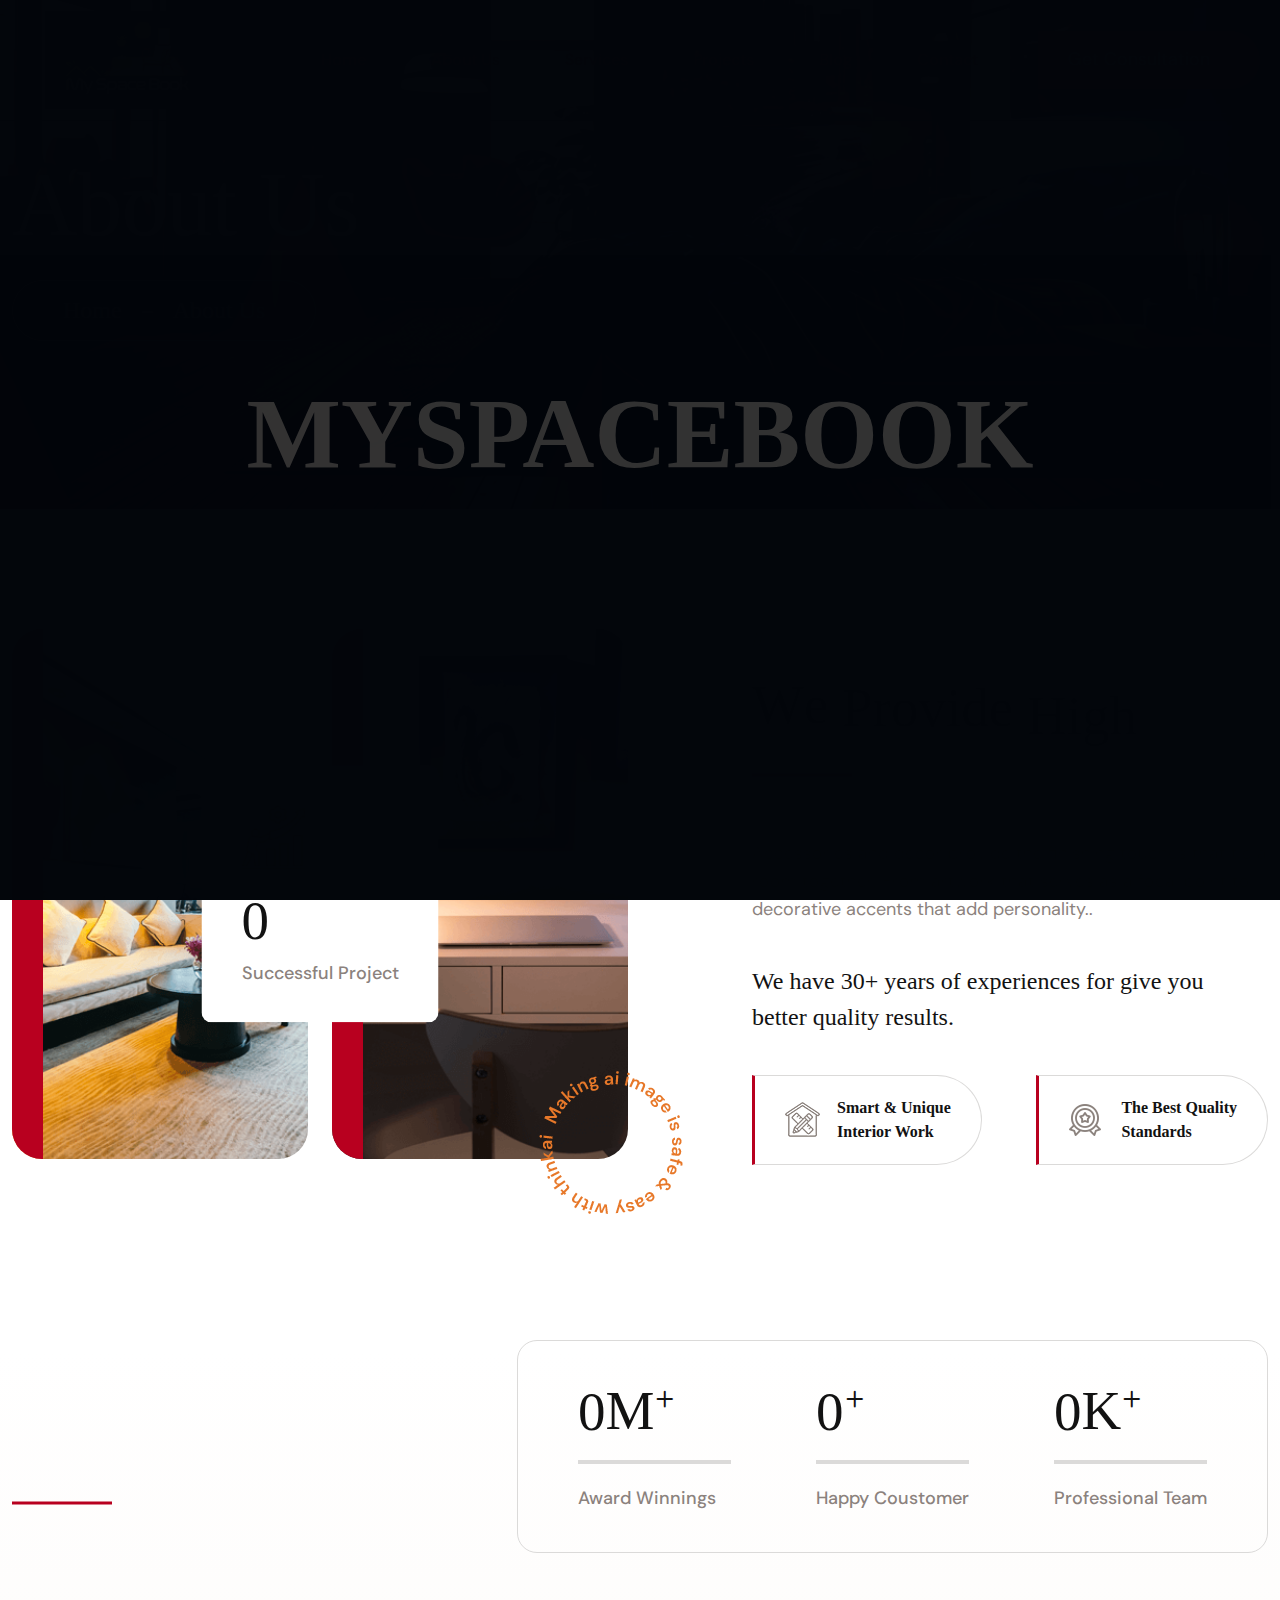
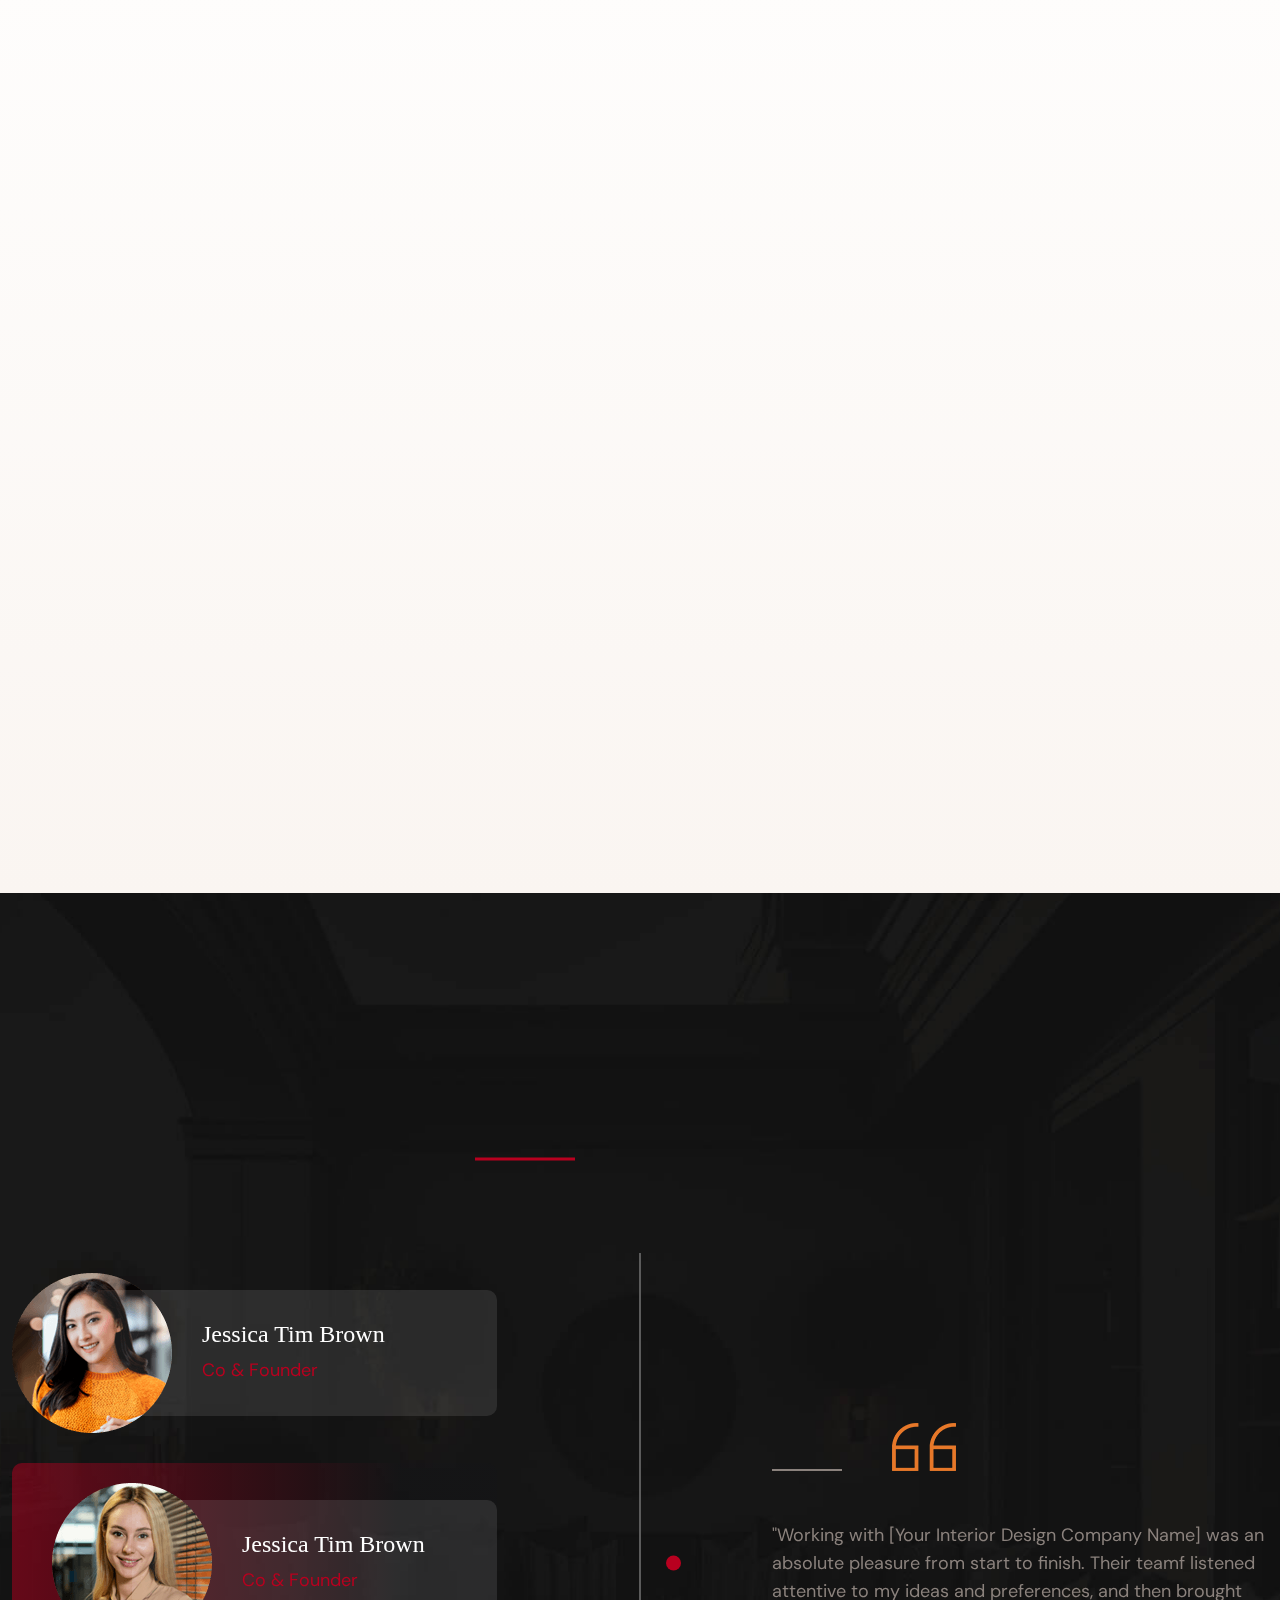
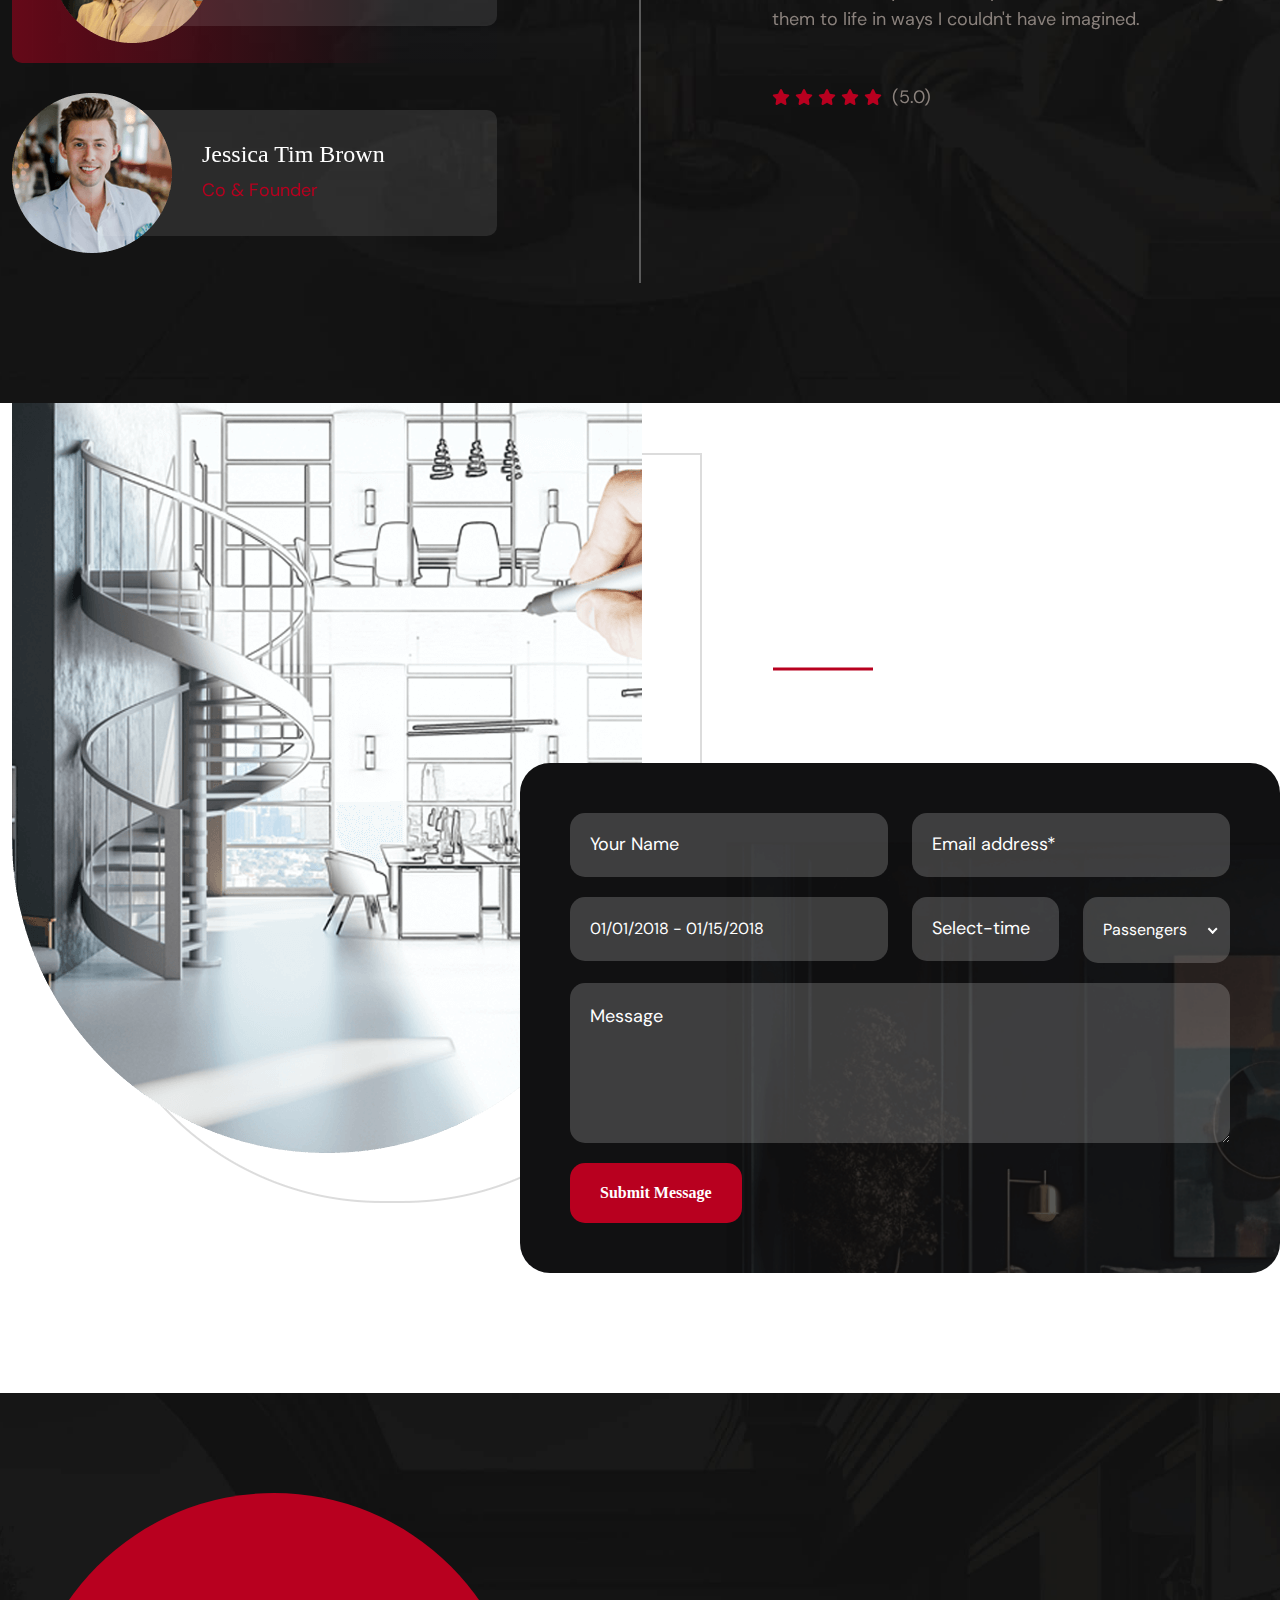
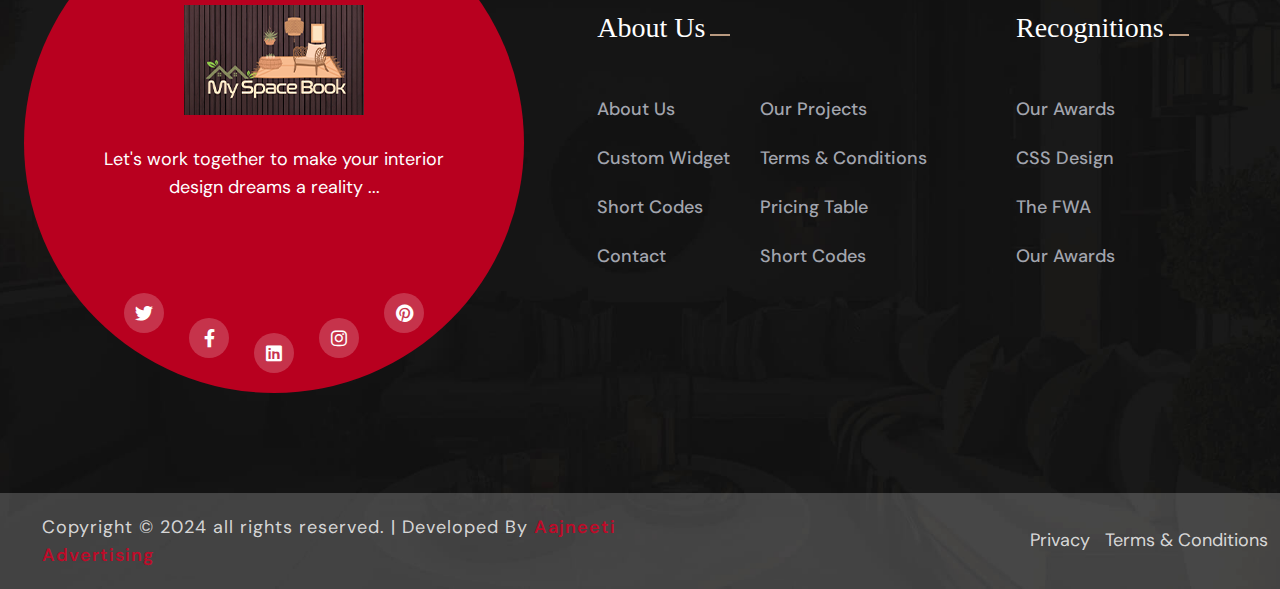
<file: about.html>
<!DOCTYPE html>
<html class="no-js" lang="en">
    
<head>
        <meta charset="utf-8">
        <meta http-equiv="x-ua-compatible" content="ie=edge">
        <meta name="viewport" content="width=device-width, initial-scale=1">
        <meta name="description" content="">

        <!-- Site Title -->
        <title>My SpaceBook - Architecture & Interior</title>

        <!-- Place favicon.ico in the root directory -->
        <link rel="shortcut icon" type="image/x-icon" href="assets/img/msbfav.png">

        <!-- CSS here -->
        <link rel="stylesheet" href="assets/css/bootstrap.min.css">
        <link rel="stylesheet" href="assets/css/fontawesome.min.css">
        <link rel="stylesheet" href="assets/css/venobox.min.css">
        <link rel="stylesheet" href="assets/css/animate.min.css">
        <link rel="stylesheet" href="assets/css/keyframe-animation.css">
        <link rel="stylesheet" href="assets/css/odometer.min.css">
        <link rel="stylesheet" href="assets/css/nice-select.css">
        <link rel="stylesheet" href="assets/css/swiper.min.css">
        <link rel="stylesheet" href="assets/css/main.css">
    </head>

    <body>
        <!-- header-area-start -->
        <header class="header header-2 sticky-active">
            <div class="primary-header">
                <div class="primary-header-inner">
                    <div class="primary-header-left">
                        <div class="header-logo">
                            <div class="header-logo-inner">
                                <a href="index.html">
                                    <img src="assets/img/spacebookwhitelogo.png" alt="Logo">
                                </a>
                            </div>
                        </div>
                        <div class="left-box sidebar-icon d-lg-none">
                            <button class="sidebar-trigger open">
                                <img src="assets/img/icon/side-menu-btn.png" alt="img">
                            </button>
                        </div>
                        
                    </div>
                    <div class="header-menu-wrap">
                        <div class="header-menu-inner">
                            <ul>
                                <li class="menu-item active">
                                    <a href="index.html">Home</a>
                                </li>
                                <li class="menu-item">
                                    <a href="about.html">About Us</a>
                                </li>
                                <li class="menu-item">
                                    <a href="service.html">Services</a>
                                </li>
                                <li class="menu-item">
                                    <a href="project.html">Projects</a>
                                </li>
                                <li class="menu-item">
                                    <a href="blog-grid.html">Blog</a>
                                </li>
                                <li><a href="contact.html">Contact</a></li>
                            </ul>
                        </div>
                    </div>
                    <!-- /.header-menu-wrap -->
                    <div class="header-right">
                        <ul class="header-social">
                            <li><a href="#"><i class="fa-brands fa-facebook-f"></i></a></li>
                            <li><a href="#"><i class="fa-brands fa-twitter"></i></a></li>
                            <li><a href="#"><i class="fa-brands fa-pinterest"></i></a></li>
                        </ul>
                        <div class="search-area">
                            <div class="form-content">
                                <button class="text-white">Get Consultation</button>
                            </div>
                        </div>
                    </div>
                    <!-- /.header-right -->
                </div>
                <!-- /.primary-header-inner -->
            </div>
        </header>
        <!-- /.Main Header -->

        <div class="mobile-menu-items d-none">
            <ul class="mobile-menu-list">
                <li>
                    <a href="index.html">Home</a>
                </li>
                <li>
                    <a href="about.html">About Us</a>
                </li>
                <li>
                    <a href="service.html">Services</a>
                </li>
                <li>
                    <a href="projects.html">Projects</a>
                </li>
                <li>
                    <a href="blog-grid.html">Blog</a>
                </li>
                <li><a href="contact.html">Contact</a></li>
            </ul>
        </div>
        <!-- /.mobile-menu-items -->

        <div id="popup-search-box">
            <div class="box-inner-wrap d-flex align-items-center">
                <form id="form" action="#" method="get" role="search">
                    <input id="popup-search" type="text" name="s" placeholder="Type keywords here...">
                </form>
                <div class="search-close"><i class="fa-sharp fa-regular fa-xmark"></i></div>
            </div>
        </div>
        <!-- /#popup-search-box -->

        <div id="sidebar-area" class="sidebar-area">
            <button class="sidebar-trigger close">
                <svg
                    class="sidebar-close"
                    xmlns="http://www.w3.org/2000/svg"
                    xmlns:xlink="http://www.w3.org/1999/xlink"
                    x="0px"
                    y="0px"
                    width="16px"
                    height="12.7px"
                    viewBox="0 0 16 12.7"
                    style="enable-background: new 0 0 16 12.7"
                    xml:space="preserve"
                >
                    <g>
                        <rect
                            x="0"
                            y="5.4"
                            transform="matrix(0.7071 -0.7071 0.7071 0.7071 -2.1569 7.5208)"
                            width="16"
                            height="2"
                        ></rect>
                        <rect
                            x="0"
                            y="5.4"
                            transform="matrix(0.7071 0.7071 -0.7071 0.7071 6.8431 -3.7929)"
                            width="16"
                            height="2"
                        ></rect>
                    </g>
                </svg>
            </button>
            <div class="side-menu-content">
                <div class="side-menu-logo">
                    <a href="index.html"><img src="assets/img/slogofoot.png" alt="logo"></a>
                </div>
                <div class="side-menu-wrap"></div>
                <div class="side-menu-about">
                    <div class="side-menu-header">
                        <h3>About Us</h3>
                    </div>
                    <p>Lorem ipsum dolor sit amet, consectetur adipisicing elit, sed do eiusmod tempor incididunt ut labore et dolore magna aliqua. Ut enim ad minim veniam, quis nostrud nisi ut aliquip ex ea commodo consequat.</p>
                    <a href="contact.html" class="bd-primary-btn">Contact Us</a>
                </div>
                <div class="side-menu-contact">
                    <div class="side-menu-header">
                        <h3>Contact Us</h3>
                    </div>
                    <ul class="side-menu-list">
                        <li>
                            <i class="fas fa-map-marker-alt"></i>
                            <p>Azamgarh, Uttar Pradesh </p>
                        </li>
                        <li>
                            <i class="fas fa-phone"></i>
                            <a href="tel:+91-9876543210">+91-9876543210</a>
                        </li>
                        <li>
                            <i class="fas fa-envelope-open-text"></i>
                            <a href="mailto:runokcontact@gmail.com">info@myspacebook.in</a>
                        </li>
                    </ul>
                </div>
                <ul class="side-menu-social">
                    <li class="facebook"><a href="#"><i class="fab fa-facebook-f"></i></a></li>
                    <li class="instagram"><a href="#"><i class="fab fa-instagram"></i></a></li>
                    <li class="twitter"><a href="#"><i class="fab fa-twitter"></i></a></li>
                    <li class="g-plus"><a href="#"><i class="fab fa-fab fa-google-plus"></i></a></li>
                </ul>
            </div>
        </div>
        <!--/.sidebar-area-->

        <div id="preloader">
            <div class="loading" data-loading-text="MySpacebook"></div>
        </div>
        <!-- ./ preloader -->

        <section class="page-header" data-background="assets/img/bg-img/page-header-bg.jpg">
                <div class="shape shape-1"><img src="assets/img/shapes/page-header-shape-1.png" alt="shape"></div>
            </div>
            <div class="container">
                <div class="page-header-content">
                    <h1 class="title">About Us</h1>
                    <h4 class="sub-title"><a class="home" href="https://demo.bytezdevs.com/">Home </a><span></span><a class='inner-page' href='https://demo.bytezdevs.com/about'> About Us</a></h4>
                </div>
            </div>
        </section>
        <!-- ./ page-header -->

        <section class="about-section pt-120">
            <div class="container">
                <div class="row">
                    <div class="col-lg-6 col-md-12">
                        <div class="about-img-wrap">
                            <div class="about-img img-reveal">
                                <div class="img-overlay"></div>
                                <img src="assets/img/images/about-img-1.png" alt="img">
                            </div>
                            <div class="about-img-2 img-reveal">
                                <div class="img-overlay"></div>
                                <img src="assets/img/images/about-img-2.png" alt="img">
                            </div>
                            <div class="round-text">
                                <img src="assets/img/shapes/text-round-1.png" alt="text">
                            </div>
                            <div class="about-counter">
                                <div class="icon">
                                    <img src="assets/img/icon/about-icon-1.png" alt="icon">
                                </div>
                                <h3 class="title"><span class="odometer" data-count="3849">0</span></h3>
                                <p>Successful Project</p>
                            </div>
                        </div>
                    </div>
                    <div class="col-lg-6 col-md-12">
                        <div class="about-content">
                            <div class="section-heading">
                                <h4 class="sub-heading" data-text-animation data-split="word" data-duration="1"><span>//</span>About Company</h4>
                                <h2 class="section-title" data-text-animation data-split="word" data-duration="1">We Provide High <br> <span>Designs</span></h2>
                            </div>
                            <p>Accessories and décor provide the finishing touches that tie a room together. From artwork that serves as a focal point to decorative accents that add personality..</p>
                            <h4 class="exp">We have 30+ years of experiences for give
                                you better quality results.</h4>
                            <div class="about-items">
                                <div class="about-item">
                                    <div class="icon"><img src="assets/img/icon/about-item-1.png" alt="icon"></div>
                                    <div class="content">
                                        <h3 class="title">Smart & Unique <br>Interior Work</h3>
                                    </div>
                                </div>
                                <div class="about-item">
                                    <div class="icon"><img src="assets/img/icon/about-item-2.png" alt="icon"></div>
                                    <div class="content">
                                        <h3 class="title">The Best Quality <br>Standards</h3>
                                    </div>
                                </div>
                            </div>
                        </div>
                    </div>
                </div>
            </div>
        </section>
        <!-- ./ about-section -->
        
        <section id="service" class="service-section pb-120 fade-wrapper">
            <div class="container">
                <div class="service-top heading-space">
                    <div class="section-heading mb-0">
                        <h4 class="sub-heading" data-text-animation data-split="word" data-duration="1"><span>//</span>Our Services</h4>
                        <h2 class="section-title" data-text-animation data-split="word" data-duration="1">Explore Our Best <br> <span>Services</span></h2>
                    </div>
                    <div class="counter-area area-2">
                        <div class="counter-wrap wrap-2">
                            <div class="counter-item">
                                <h3 class="title"><span class="odometer" data-count="25">0</span>M<i class="fa-regular fa-plus"></i></h3>
                                <p>Award Winnings</p>
                            </div>
                            <div class="counter-item">
                                <h3 class="title"><span class="odometer" data-count="360">0</span><i class="fa-regular fa-plus"></i></h3>
                                <p>Happy Coustomer</p>
                            </div>
                            <div class="counter-item">
                                <h3 class="title"><span class="odometer" data-count="74">0</span>K<i class="fa-regular fa-plus"></i></h3>
                                <p>Professional Team</p>
                            </div>
                        </div>
                    </div>
                </div>
                <div class="row gy-4">
                    <div class="col-lg-4 col-md-6 fade-top">
                        <div class="service-item">
                            <div class="bg-img" data-background="assets/img/service/service-bg-1.png"></div>
                            <span class="number">01</span>
                            <h3 class="title"><a href="service-details.html">Interior Consulting</a></h3>
                            <div class="icon-box">
                                <div class="icon">
                                    <img src="assets/img/icon/service-icon-1.png" alt="icon">
                                </div>
                                <div class="content">
                                    <p>This invol high-level structure of software system.</p>
                                    <a href="service-details.html"><span class="text">More Details</span> <span class="arrow"><i class="fa-light fa-arrow-right"></i></span></a>
                                </div>
                            </div>
                        </div>
                    </div>
                    <div class="col-lg-4 col-md-6 fade-top">
                        <div class="service-item">
                            <div class="bg-img" data-background="assets/img/service/service-bg-1.png"></div>
                            <span class="number">02</span>
                            <h3 class="title"><a href="service-details.html">Space Plannings</a></h3>
                            <div class="icon-box">
                                <div class="icon">
                                    <img src="assets/img/icon/service-icon-2.png" alt="icon">
                                </div>
                                <div class="content">
                                    <p>This invol high-level structure of software system.</p>
                                    <a href="service-details.html"><span class="text">More Details</span> <span class="arrow"><i class="fa-light fa-arrow-right"></i></span></a>
                                </div>
                            </div>
                        </div>
                    </div>
                    <div class="col-lg-4 col-md-6 fade-top">
                        <div class="service-item">
                            <div class="bg-img" data-background="assets/img/service/service-bg-1.png"></div>
                            <span class="number">03</span>
                            <h3 class="title"><a href="service-details.html">Game Station Design</a></h3>
                            <div class="icon-box">
                                <div class="icon">
                                    <img src="assets/img/icon/service-icon-3.png" alt="icon">
                                </div>
                                <div class="content">
                                    <p>This invol high-level structure of software system.</p>
                                    <a href="service-details.html"><span class="text">More Details</span> <span class="arrow"><i class="fa-light fa-arrow-right"></i></span></a>
                                </div>
                            </div>
                        </div>
                    </div>
                    <div class="col-lg-4 col-md-6 fade-top">
                        <div class="service-item">
                            <div class="bg-img" data-background="assets/img/service/service-bg-1.png"></div>
                            <span class="number">04</span>
                            <h3 class="title"><a href="service-details.html">Commercial Design</a></h3>
                            <div class="icon-box">
                                <div class="icon">
                                    <img src="assets/img/icon/service-icon-4.png" alt="icon">
                                </div>
                                <div class="content">
                                    <p>This invol high-level structure of software system.</p>
                                    <a href="service-details.html"><span class="text">More Details</span> <span class="arrow"><i class="fa-light fa-arrow-right"></i></span></a>
                                </div>
                            </div>
                        </div>
                    </div>
                    <div class="col-lg-4 col-md-6 fade-top">
                        <div class="service-item">
                            <div class="bg-img" data-background="assets/img/service/service-bg-1.png"></div>
                            <span class="number">04</span>
                            <h3 class="title"><a href="service-details.html">Home Plannings</a></h3>
                            <div class="icon-box">
                                <div class="icon">
                                    <img src="assets/img/icon/service-icon-5.png" alt="icon">
                                </div>
                                <div class="content">
                                    <p>This invol high-level structure of software system.</p>
                                    <a href="service-details.html"><span class="text">More Details</span> <span class="arrow"><i class="fa-light fa-arrow-right"></i></span></a>
                                </div>
                            </div>
                        </div>
                    </div>
                    <div class="col-lg-4 col-md-6 fade-top">
                        <div class="service-item">
                            <div class="bg-img" data-background="assets/img/service/service-bg-1.png"></div>
                            <span class="number">06</span>
                            <h3 class="title"><a href="service-details.html">Inrerior Design</a></h3>
                            <div class="icon-box">
                                <div class="icon">
                                    <img src="assets/img/icon/service-icon-6.png" alt="icon">
                                </div>
                                <div class="content">
                                    <p>This invol high-level structure of software system.</p>
                                    <a href="service-details.html"><span class="text">More Details</span> <span class="arrow"><i class="fa-light fa-arrow-right"></i></span></a>
                                </div>
                            </div>
                        </div>
                    </div>
                </div>
            </div>
        </section>
        <!-- ./ service-section -->

        <section class="testimonial-section overflow-hidden pt-120 pb-120" data-background="assets/img/bg-img/testi-bg.jpg">
            <div class="container">
                <div class="section-heading white-content text-center">
                    <h4 class="sub-heading" data-text-animation data-split="word" data-duration="1"><span>//</span>Clients Feedback</h4>
                    <h2 class="section-title" data-text-animation data-split="word" data-duration="1">What Our Client Say <br> <span>about Us </span></h2>
                </div>
                <div class="row testi-border align-items-center">
                    <div class="col-lg-6">
                        <div class="testi-thumb-wrap">
                            <div class="swiper thumb-carousel">
                                <div class="swiper-wrapper">
                                    <div class="swiper-slide">
                                        <div class="testi-author-wrap">
                                            <div class="testi-thumb">
                                                <img src="assets/img/images/testi-author-1.png" alt="testi" />
                                            </div>
                                            <div class="author-content">
                                                <h3 class="title">Jessica Tim Brown</h3>
                                                <span>Co & Founder</span>
                                            </div>
                                        </div>
                                    </div>
                                    <div class="swiper-slide">
                                        <div class="testi-author-wrap">
                                            <div class="testi-thumb">
                                                <img src="assets/img/images/testi-author-2.png" alt="testi" />
                                            </div>
                                            <div class="author-content">
                                                <h3 class="title">Jessica Tim Brown</h3>
                                                <span>Co & Founder</span>
                                            </div>
                                        </div>
                                    </div>
                                    <div class="swiper-slide">
                                        <div class="testi-author-wrap">
                                            <div class="testi-thumb">
                                                <img src="assets/img/images/testi-author-3.png" alt="testi" />
                                            </div>
                                            <div class="author-content">
                                                <h3 class="title">Jessica Tim Brown</h3>
                                                <span>Co & Founder</span>
                                            </div>
                                        </div>
                                    </div>
                                </div>
                            </div>
                        </div>
                    </div>
                    <div class="col-lg-6">
                        <div class="testi-right">
                            <div class="swiper content-carousel">
                                <div class="swiper-wrapper">
                                    <div class="swiper-slide">
                                        <div class="testi-content">
                                            <div class="quote">
                                                <img src="assets/img/images/quote.png" alt="img">
                                            </div>
                                            <p>
                                                "Working with [Your Interior Design Company Name] was an
                                                absolute pleasure from start to finish. Their teamf listened attentive
                                                to my ideas and preferences, and then brought them to
                                                life in ways I couldn't have imagined.
                                            </p>
                                            <div class="review-wrap">
                                                <ul class="review">
                                                    <li><i class="fas fa-star"></i></li>
                                                    <li><i class="fas fa-star"></i></li>
                                                    <li><i class="fas fa-star"></i></li>
                                                    <li><i class="fas fa-star"></i></li>
                                                    <li><i class="fas fa-star"></i></li>
                                                </ul>
                                                <span>(5.0)</span>
                                            </div>
                                        </div>
                                    </div>
                                    <div class="swiper-slide">
                                        <div class="testi-content">
                                            <div class="quote">
                                                <img src="assets/img/images/quote.png" alt="img">
                                            </div>
                                            <p>
                                                "Working with [Your Interior Design Company Name] was an
                                                absolute pleasure from start to finish. Their teamf listened attentive
                                                to my ideas and preferences, and then brought them to
                                                life in ways I couldn't have imagined.
                                            </p>
                                            <div class="review-wrap">
                                                <ul class="review">
                                                    <li><i class="fas fa-star"></i></li>
                                                    <li><i class="fas fa-star"></i></li>
                                                    <li><i class="fas fa-star"></i></li>
                                                    <li><i class="fas fa-star"></i></li>
                                                    <li><i class="fas fa-star"></i></li>
                                                </ul>
                                                <span>(5.0)</span>
                                            </div>
                                        </div>
                                    </div>
                                    <div class="swiper-slide">
                                        <div class="testi-content">
                                            <div class="quote">
                                                <img src="assets/img/images/quote.png" alt="img">
                                            </div>
                                            <p>
                                                "Working with [Your Interior Design Company Name] was an
                                                absolute pleasure from start to finish. Their teamf listened attentive
                                                to my ideas and preferences, and then brought them to
                                                life in ways I couldn't have imagined.
                                            </p>
                                            <div class="review-wrap">
                                                <ul class="review">
                                                    <li><i class="fas fa-star"></i></li>
                                                    <li><i class="fas fa-star"></i></li>
                                                    <li><i class="fas fa-star"></i></li>
                                                    <li><i class="fas fa-star"></i></li>
                                                    <li><i class="fas fa-star"></i></li>
                                                </ul>
                                                <span>(5.0)</span>
                                            </div>
                                        </div>
                                    </div>
                                </div>
                            </div>
                        </div>
                    </div>
                </div>
            </div>
        </section>
        <!-- ./ testimonial-section -->
        
        <section class="request-section pb-120 overflow-hidden">
            <div class="container">
                <div class="row request-wrap">
                    <div class="col-lg-7">
                        <div class="request-img">
                            <div class="shape"><img src="assets/img/shapes/req-shape.png" alt="shape"></div>
                            <img src="assets/img/images/req-img.png" alt="img">
                        </div>
                    </div>
                    <div class="col-lg-5">
                        <div class="request-content pt-120">
                            <div class="section-heading mb-30">
                                <h4 class="sub-heading" data-text-animation data-split="word" data-duration="1"><span>//</span>Contact With Us</h4>
                                <h2 class="section-title" data-text-animation data-split="word" data-duration="1">Join the Community<br> <span>to Know Us  </span></h2>
                            </div>
                        </div>
                    </div>
                    <div class="request-form-wrap" data-background="assets/img/bg-img/request-bg.png">
                        <form action="https://demo.bytezdevs.com/inserct-html/mail.php">
                            <div class="request-form">
                                <form action="https://demo.bytezdevs.com/inserct-html/mail.php" method="post" id="ajax_contact" class="form-horizontal">
                                    <div class="form-group row">
                                        <div class="col-md-6">
                                            <div class="form-item">
                                                <input type="text" id="fullname" name="fullname" class="form-control" placeholder="Your Name">
                                            </div>
                                        </div>
                                        <div class="col-md-6">
                                            <div class="form-item">
                                                <input type="text" id="email-2" name="email" class="form-control" placeholder="Email address*">
                                            </div>
                                        </div>
                                    </div>
                                    <div class="form-group row">
                                        <div class="col-md-6">
                                            <div class="form-item">
                                                <input type="text" class="form-control" name="daterange" value="01/01/2018 - 01/15/2018">
                                            </div>
                                        </div>
                                        <div class="col-md-6">
                                            <div class="row">
                                                <div class="col-md-6">
                                                    <div class="form-item">
                                                        <input type="text" id="time" name="time" class="form-control" placeholder="Select-time">
                                                    </div>
                                                </div>
                                                <div class="col-md-6">
                                                    <div class="form-item">
                                                        <div class="nice-select select-control country" tabindex="0"><span class="current">Passengers</span><ul class="list"><li data-value="" class="option selected focus">Passengers</li><li data-value="vdt" class="option">01</li><li data-value="can" class="option">02</li><li data-value="uk" class="option">03</li></ul></div>
                                                    </div>
                                                </div>
                                            </div>
                                        </div>
                                    </div>
                                    <div class="form-group row">
                                        <div class="col-md-12">
                                            <div class="form-item message-item">
                                                <textarea id="message" name="message" cols="30" rows="5" class="form-control address" placeholder="Message"></textarea>
                                            </div>
                                        </div>
                                    </div>
                                    <div class="submit-btn">
                                        <button id="submit" class="bd-primary-btn" type="submit">Submit Message</button>
                                    </div>
                                </form>
                            </div>
                        </form>
                    </div>
                </div>
            </div>
        </section>
        <!-- ./ blog-section -->

        <footer class="footer-section overflow-hidden" data-background="assets/img/bg-img/footer-bg.jpg">
            
            <div class="container">
                <div class="row gy-lg-0 gy-5 footer-wrap align-items-center">
                    <div class="col-lg-5 col-md-12">
                        <div class="footer-box-wrap">
                            <div class="footer-box text-center">
                                <a class="footer-logo" href="index.html"><img src="assets/img/myspclogo.png"  alt="img"></a>
                                <p>Let's work together to make your interior <br>
                                design dreams a reality ... </p>
                                <ul class="footer-social">
                                    <li><a href="#"><i class="fa-brands fa-twitter"></i></a></li>
                                    <li><a href="#"><i class="fa-brands fa-facebook-f"></i></a></li>
                                    <li><a href="#"><i class="fa-brands fa-linkedin"></i></a></li>
                                    <li><a href="#"><i class="fa-brands fa-instagram"></i></a></li>
                                    <li><a href="#"><i class="fa-brands fa-pinterest"></i></a></li>
                                </ul>
                            </div>
                        </div>
                    </div>
                    <div class="col-lg-4 col-md-6">
                        <div class="footer-widget footer-col-2">
                            <div class="widget-header">
                                <h3 class="widget-title">About Us</h3>
                            </div>
                            <div class="footer-list-wrap">
                                <ul class="footer-list">
                                    <li><a href="about.html">About Us</a></li>
                                    <li><a href="project.html">Custom Widget</a></li>
                                    <li><a href="service.html">Short Codes</a></li>
                                    <li><a href="team.html">Contact</a></li>
                                </ul>
                                <ul class="footer-list">
                                    <li><a href="about.html">Our Projects</a></li>
                                    <li><a href="project.html">Terms & Conditions</a></li>
                                    <li><a href="service.html"> Pricing Table</a></li>
                                    <li><a href="team.html">Short Codes</a></li>
                                </ul>
                            </div>
                        </div>
                    </div>
                    <div class="col-lg-3 col-md-6">
                        <div class="footer-widget footer-col-2">
                            <div class="widget-header">
                                <h3 class="widget-title">Recognitions</h3>
                            </div>
                            <div class="footer-list-wrap">
                                <ul class="footer-list">
                                    <li><a href="about.html">Our Awards</a></li>
                                    <li><a href="project.html">CSS Design</a></li>
                                    <li><a href="service.html">The FWA</a></li>
                                    <li><a href="team.html">Our Awards</a></li>
                                </ul>
                            </div>
                        </div>
                    </div>
                </div>
            </div>
            <div class="copyright-area">
                <div class="container-fluid">
                    <div class="row copyright-content">
                        <div class="col-md-6">
                            <p>Copyright © 2024 all rights reserved. | Developed By <a href="https://aajneeti.social/"
                                style="color: #ca0627ea; font-weight:600">Aajneeti Advertising</a></p> 
                        </div>
                        <div class="col-md-6">
                            <ul class="copy-list">
                                <li><a href="#">Privacy</a></li>
                                <li><a href="#">Terms & Conditions</a></li>
                            </ul>
                        </div>
                    </div>
                </div>
            </div>
        </footer>
        <!-- ./ footer-section -->

        <div id="scroll-percentage"><span id="scroll-percentage-value"></span></div>
        <!--scrollup-->

        <!-- JS here -->
        <script src="assets/js/vendor/jquary-3.6.0.min.js"></script>
        <script src="assets/js/vendor/bootstrap-bundle.js"></script>
        <script src="assets/js/vendor/imagesloaded-pkgd.js"></script>
        <script src="assets/js/vendor/waypoints.min.js"></script>
        <script src="assets/js/vendor/venobox.min.js"></script>
        <script src="assets/js/vendor/odometer.min.js"></script>
        <script src="assets/js/vendor/meanmenu.js"></script>
        <script src="assets/js/vendor/smooth-scroll.js"></script>
        <script src="assets/js/vendor/jquery.isotope.js"></script>
        <script src="assets/js/vendor/wow.min.js"></script>
        <script src="assets/js/vendor/swiper.min.js"></script>
        <script src="assets/js/vendor/split-type.min.js"></script>
        <script src="assets/js/vendor/gsap.min.js"></script>
        <script src="assets/js/vendor/scroll-trigger.min.js"></script>
        <script src="assets/js/vendor/nice-select.js"></script>
        <script src="assets/js/slider.js"></script>
        <script src="assets/js/ajax-form.js"></script>
        <script src="assets/js/contact.js"></script>
        <script src="assets/js/main.js"></script>
    </body>

<!-- Mirrored from demo.bytezdevs.com/inserct-html/about.html by HTTrack Website Copier/3.x [XR&CO'2014], Mon, 28 Oct 2024 12:05:52 GMT -->
</html>
</file>
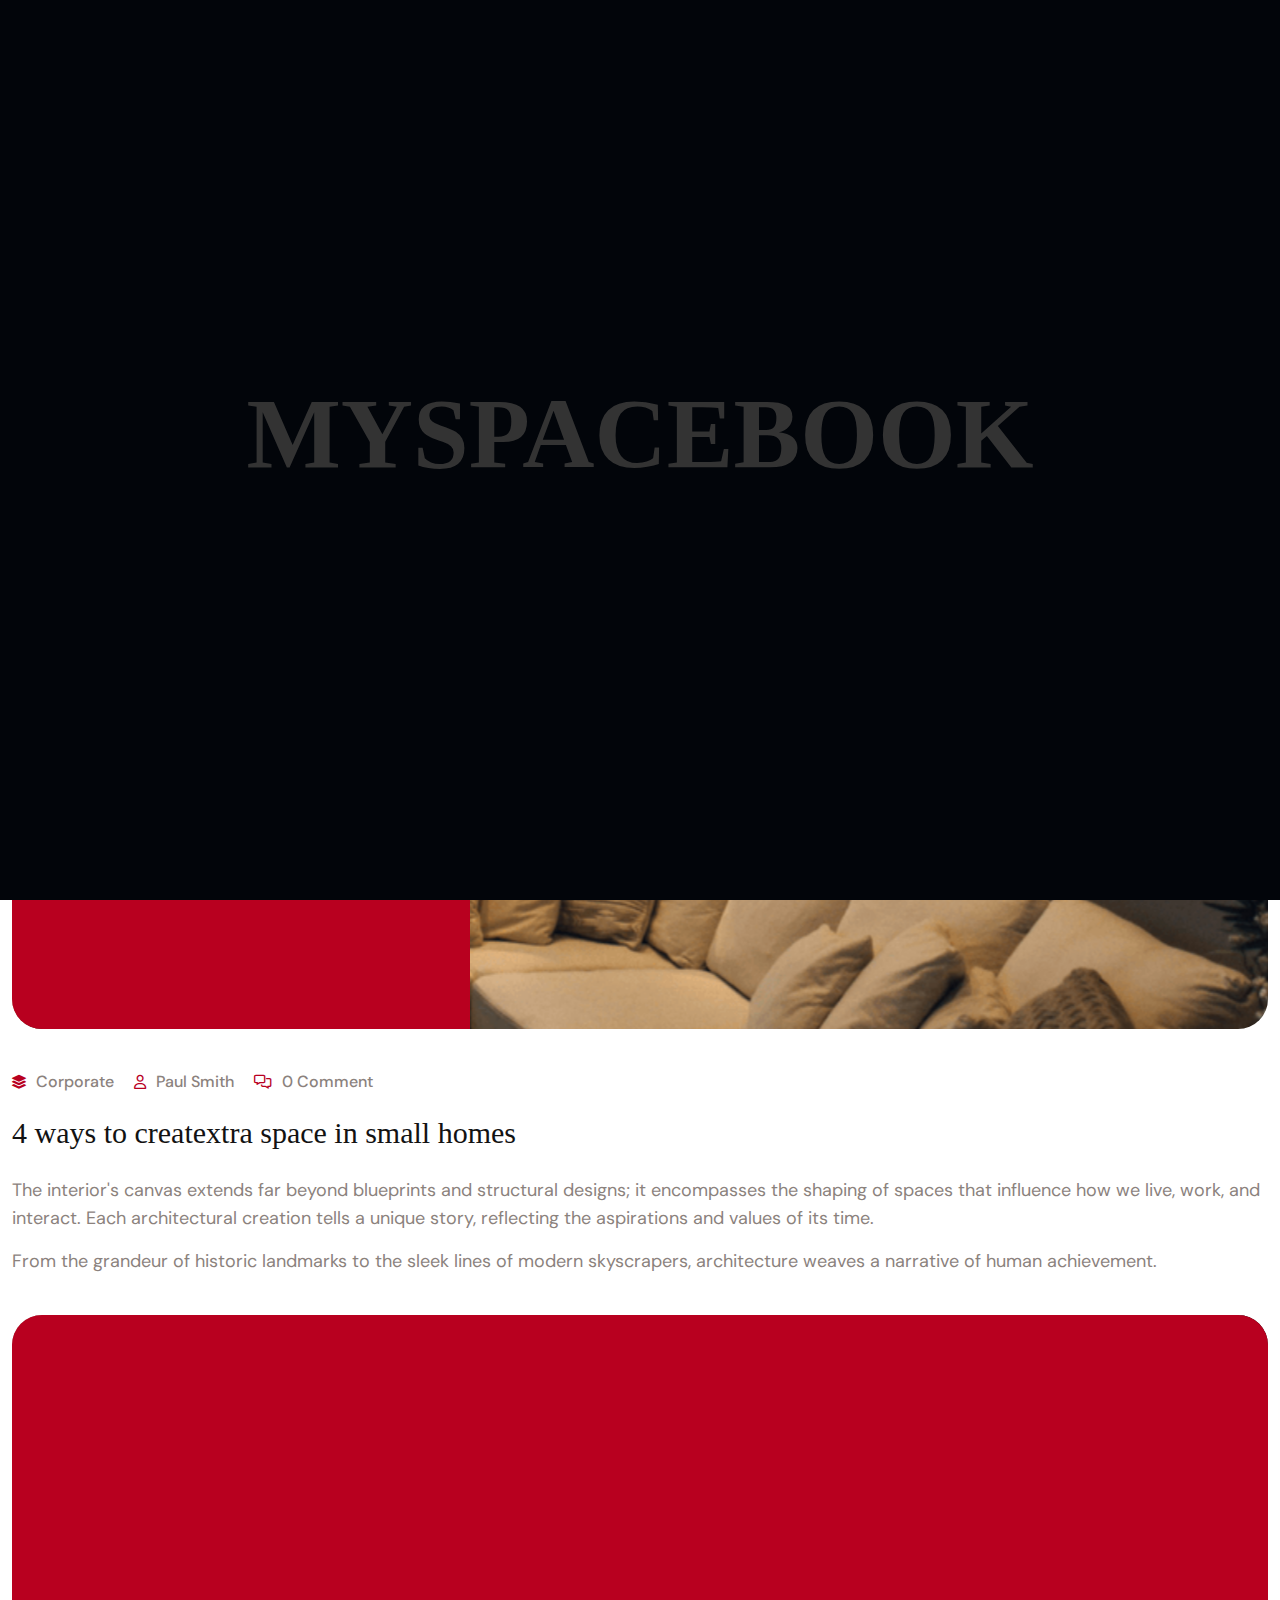
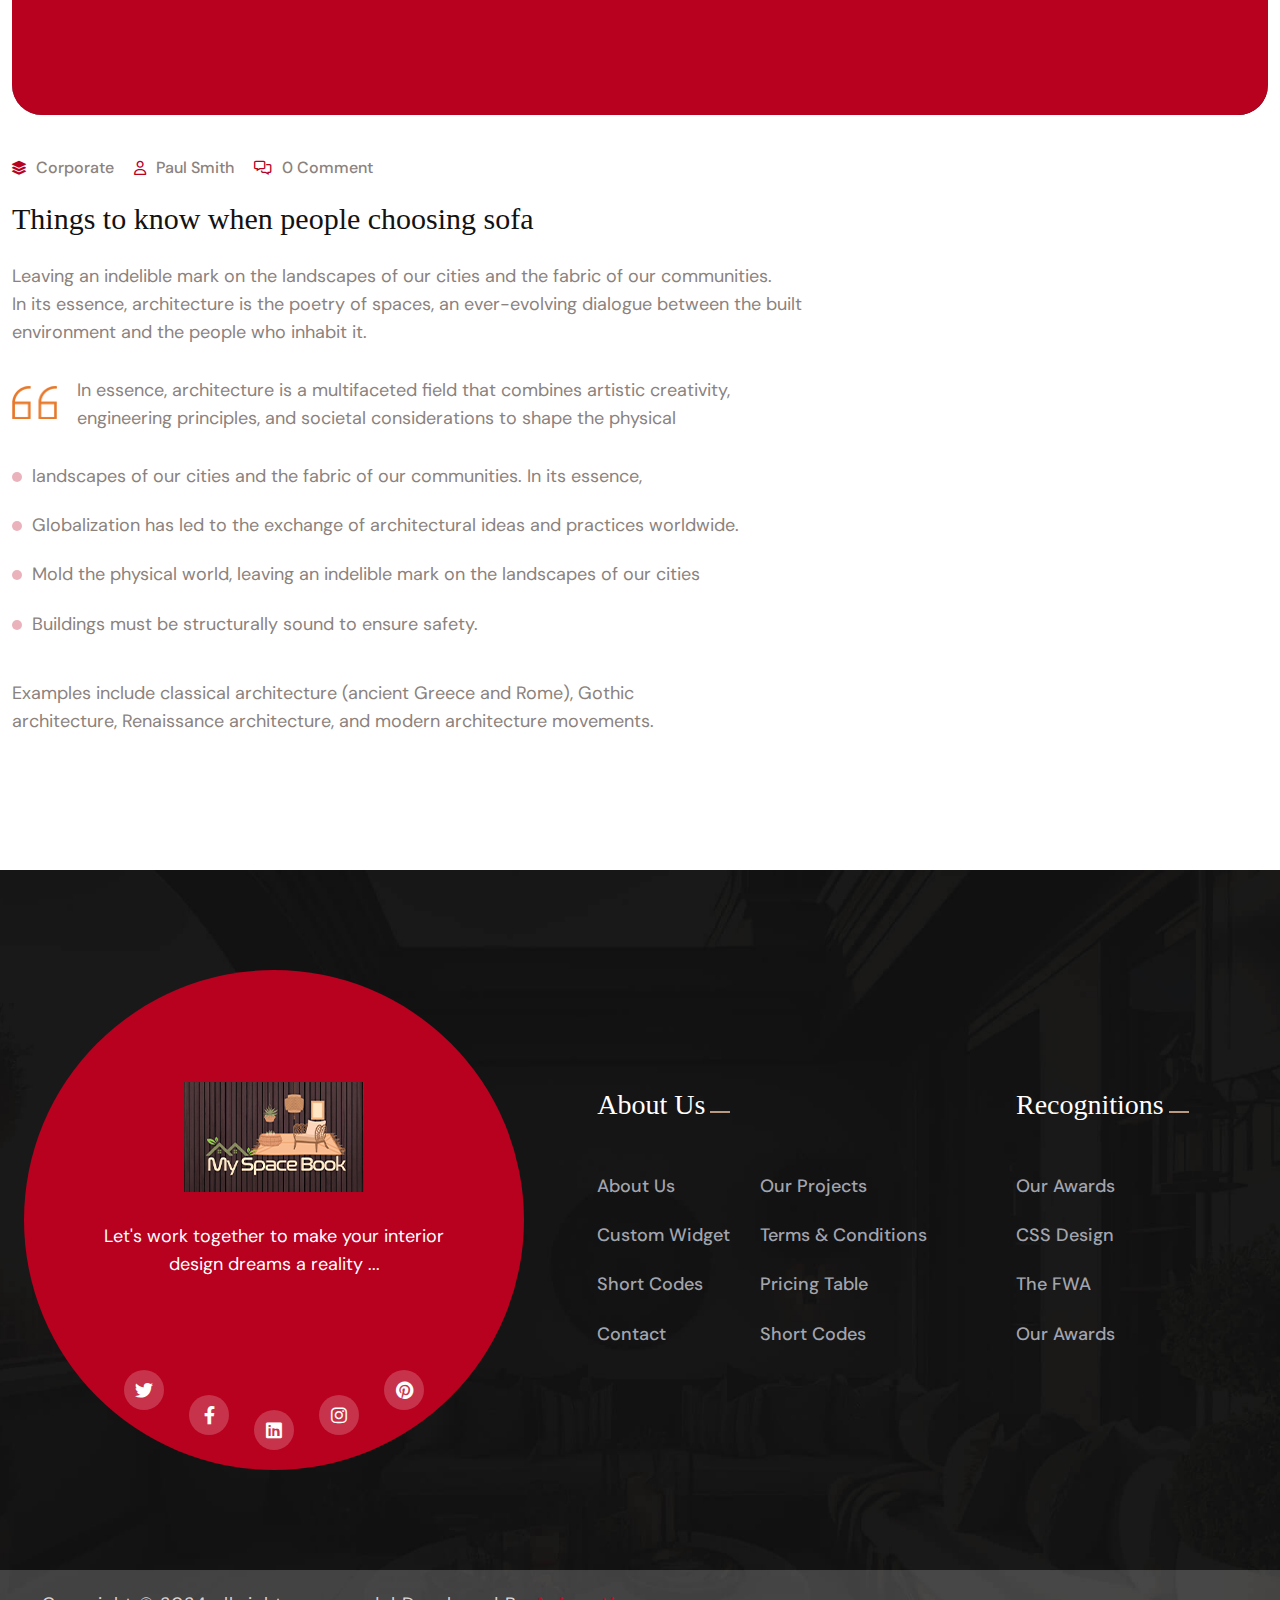
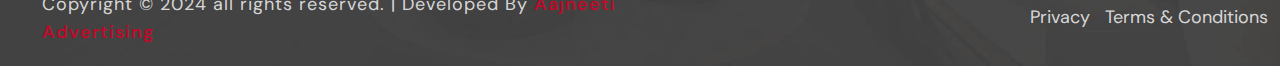
<file: blog-details.html>
<!DOCTYPE html>
<html class="no-js" lang="en">
    
<head>
        <meta charset="utf-8">
        <meta http-equiv="x-ua-compatible" content="ie=edge">
        <meta name="viewport" content="width=device-width, initial-scale=1">
        <meta name="description" content="">

        <!-- Site Title -->
        <title>My SpaceBook - Architecture & Interior</title>

        <!-- Place favicon.ico in the root directory -->
        <link rel="shortcut icon" type="image/x-icon" href="assets/img/msbfav.png">

        <!-- CSS here -->
        <link rel="stylesheet" href="assets/css/bootstrap.min.css">
        <link rel="stylesheet" href="assets/css/fontawesome.min.css">
        <link rel="stylesheet" href="assets/css/venobox.min.css">
        <link rel="stylesheet" href="assets/css/animate.min.css">
        <link rel="stylesheet" href="assets/css/keyframe-animation.css">
        <link rel="stylesheet" href="assets/css/odometer.min.css">
        <link rel="stylesheet" href="assets/css/nice-select.css">
        <link rel="stylesheet" href="assets/css/swiper.min.css">
        <link rel="stylesheet" href="assets/css/main.css">
    </head>

    <body>
        <!-- header-area-start -->
        <header class="header header-2 sticky-active">
            <div class="primary-header">
                <div class="primary-header-inner">
                    <div class="primary-header-left">
                        <div class="header-logo">
                            <div class="header-logo-inner">
                                <a href="index.html">
                                    <img src="assets/img/spacebookwhitelogo.png" alt="Logo">
                                </a>
                            </div>
                        </div>
                        <div class="left-box sidebar-icon d-lg-none">
                            <button class="sidebar-trigger open">
                                <img src="assets/img/icon/side-menu-btn.png" alt="img">
                            </button>
                        </div>
                        
                    </div>
                    <div class="header-menu-wrap">
                        <div class="header-menu-inner">
                            <ul>
                                <li class="menu-item active">
                                    <a href="index.html">Home</a>
                                </li>
                                <li class="menu-item">
                                    <a href="about.html">About Us</a>
                                </li>
                                <li class="menu-item">
                                    <a href="service.html">Services</a>
                                </li>
                                <li class="menu-item">
                                    <a href="project.html">Projects</a>
                                </li>
                                <li class="menu-item">
                                    <a href="blog-grid.html">Blog</a>
                                </li>
                                <li><a href="contact.html">Contact</a></li>
                            </ul>
                        </div>
                    </div>
                    <!-- /.header-menu-wrap -->
                    <div class="header-right">
                        <ul class="header-social">
                            <li><a href="#"><i class="fa-brands fa-facebook-f"></i></a></li>
                            <li><a href="#"><i class="fa-brands fa-twitter"></i></a></li>
                            <li><a href="#"><i class="fa-brands fa-pinterest"></i></a></li>
                        </ul>
                        <div class="search-area">
                            <div class="form-content">
                                <button class="text-white">Get Consultation</button>
                            </div>
                        </div>
                    </div>
                    <!-- /.header-right -->
                </div>
                <!-- /.primary-header-inner -->
            </div>
        </header>
        <!-- /.Main Header -->

        <div class="mobile-menu-items d-none">
            <ul class="mobile-menu-list">
                <li>
                    <a href="index.html">Home</a>
                </li>
                <li>
                    <a href="about.html">About Us</a>
                </li>
                <li>
                    <a href="service.html">Services</a>
                </li>
                <li>
                    <a href="projects.html">Projects</a>
                </li>
                <li>
                    <a href="blog-grid.html">Blog</a>
                </li>
                <li><a href="contact.html">Contact</a></li>
            </ul>
        </div>
        <!-- /.mobile-menu-items -->

        <div id="popup-search-box">
            <div class="box-inner-wrap d-flex align-items-center">
                <form id="form" action="#" method="get" role="search">
                    <input id="popup-search" type="text" name="s" placeholder="Type keywords here...">
                </form>
                <div class="search-close"><i class="fa-sharp fa-regular fa-xmark"></i></div>
            </div>
        </div>
        <!-- /#popup-search-box -->

        <div id="sidebar-area" class="sidebar-area">
            <button class="sidebar-trigger close">
                <svg
                    class="sidebar-close"
                    xmlns="http://www.w3.org/2000/svg"
                    xmlns:xlink="http://www.w3.org/1999/xlink"
                    x="0px"
                    y="0px"
                    width="16px"
                    height="12.7px"
                    viewBox="0 0 16 12.7"
                    style="enable-background: new 0 0 16 12.7"
                    xml:space="preserve"
                >
                    <g>
                        <rect
                            x="0"
                            y="5.4"
                            transform="matrix(0.7071 -0.7071 0.7071 0.7071 -2.1569 7.5208)"
                            width="16"
                            height="2"
                        ></rect>
                        <rect
                            x="0"
                            y="5.4"
                            transform="matrix(0.7071 0.7071 -0.7071 0.7071 6.8431 -3.7929)"
                            width="16"
                            height="2"
                        ></rect>
                    </g>
                </svg>
            </button>
            <div class="side-menu-content">
                <div class="side-menu-logo">
                    <a href="index.html"><img src="assets/img/slogofoot.png" alt="logo"></a>
                </div>
                <div class="side-menu-wrap"></div>
                <div class="side-menu-about">
                    <div class="side-menu-header">
                        <h3>About Us</h3>
                    </div>
                    <p>Lorem ipsum dolor sit amet, consectetur adipisicing elit, sed do eiusmod tempor incididunt ut labore et dolore magna aliqua. Ut enim ad minim veniam, quis nostrud nisi ut aliquip ex ea commodo consequat.</p>
                    <a href="contact.html" class="bd-primary-btn">Contact Us</a>
                </div>
                <div class="side-menu-contact">
                    <div class="side-menu-header">
                        <h3>Contact Us</h3>
                    </div>
                    <ul class="side-menu-list">
                        <li>
                            <i class="fas fa-map-marker-alt"></i>
                            <p>Azamgarh, Uttar Pradesh </p>
                        </li>
                        <li>
                            <i class="fas fa-phone"></i>
                            <a href="tel:+91-9876543210">+91-9876543210</a>
                        </li>
                        <li>
                            <i class="fas fa-envelope-open-text"></i>
                            <a href="mailto:runokcontact@gmail.com">info@myspacebook.in</a>
                        </li>
                    </ul>
                </div>
                <ul class="side-menu-social">
                    <li class="facebook"><a href="#"><i class="fab fa-facebook-f"></i></a></li>
                    <li class="instagram"><a href="#"><i class="fab fa-instagram"></i></a></li>
                    <li class="twitter"><a href="#"><i class="fab fa-twitter"></i></a></li>
                    <li class="g-plus"><a href="#"><i class="fab fa-fab fa-google-plus"></i></a></li>
                </ul>
            </div>
        </div>
        <!--/.sidebar-area-->

        <div id="preloader">
            <div class="loading" data-loading-text="MySpacebook"></div>
        </div>
        <!-- ./ preloader -->

        <section class="page-header" data-background="assets/img/bg-img/page-header-bg.jpg">
                <div class="shape shape-1"><img src="assets/img/shapes/page-header-shape-1.png" alt="shape"></div>
            </div>
            <div class="container">
                <div class="page-header-content">
                    <h1 class="title">Blog Details</h1>
                    <h4 class="sub-title"><a class="home" href="index.html">Home </a><span></span><a class='inner-page' href='blog-details.html'> Blog Details</a></h4>
                </div>
            </div>
        </section>
        <!-- ./ page-header -->

        <section class="blog-details pt-120 pb-120">
            <div class="container">
                <div class="row gy-5">
                    <div class="col-lg-12 col-md-12">
                        <div class="blog-details-wrap">
                            <div class="blog-details-img img-reveal mb-40">
                                <div class="img-overlay"></div>
                                <img src="assets/img/blog/blog-details-img.png" alt="blog">
                            </div>
                            <div class="post-meta">
                                <li><i class="fa-sharp fa-solid fa-layer-group"></i>Corporate</li>
                                <li><i class="fa-sharp fa-regular fa-user"></i>Paul Smith</li>
                                <li><i class="fa-sharp fa-regular fa-messages"></i>0 Comment</li>
                            </div>
                            <h2 class="details-title mb-25">4 ways to creatextra space in small homes</h2>
                            <p>The interior's canvas extends far beyond blueprints and structural designs; it encompasses the
                                shaping of spaces that influence how we live, work, and interact. Each architectural creation tells a unique
                                story, reflecting the aspirations and values of its time.
                            </p>
                            <p class="mb-40">From the grandeur of historic landmarks to the sleek lines of modern skyscrapers, architecture weaves a
                                narrative of human achievement.
                            </p>
                            <div class="blog-details-img img-reveal mb-40">
                                <div class="img-overlay"></div>
                                <img src="assets/img/blog/blog-details-img-2.png" alt="blog">
                            </div>
                            <div class="post-meta">
                                <li><i class="fa-sharp fa-solid fa-layer-group"></i>Corporate</li>
                                <li><i class="fa-sharp fa-regular fa-user"></i>Paul Smith</li>
                                <li><i class="fa-sharp fa-regular fa-messages"></i>0 Comment</li>
                            </div>
                            <h2 class="details-title mb-25">Things to know when people choosing sofa</h2>
                            <p>Leaving an indelible mark on the landscapes of our cities and the fabric of our communities. <br>
                                In its essence, architecture is the poetry of spaces, an ever-evolving dialogue between the built <br>
                                environment and the people who inhabit it.
                            </p>
                            <div class="blog-quote-wrap">
                                <div class="quote">
                                    <img src="assets/img/icon/quote.png" alt="">
                                </div>
                                <p>In essence, architecture is a multifaceted field that combines artistic creativity, <br> engineering principles, and societal considerations to shape the physical</p>
                            </div>
                            <ul class="blog-details-list">
                                <li><span></span>landscapes of our cities and the fabric of our communities. In its essence, </li>
                                <li><span></span>Globalization has led to the exchange of architectural ideas and practices worldwide. </li>
                                <li><span></span>Mold the physical world, leaving an indelible mark on the landscapes of our cities </li>
                                <li><span></span>Buildings must be structurally sound to ensure safety.</li>
                            </ul>
                            <p>Examples include classical architecture (ancient Greece and Rome), Gothic <br> architecture, Renaissance architecture, and modern architecture movements.</p>
                            
                        </div>
                    </div>
                    <!-- <div class="col-lg-4">
                        <div class="sidebar-widget">
                            <h3 class="widget-title">Search</h3>
                            <div class="search-box">
                                <form action="https://demo.bytezdevs.com/inserct-html/mail.php" class="search-form">
                                    <input type="text" class="form-control" placeholder="Search">
                                    <button class="search-btn" type="button">
                                        <i class="fa-regular fa-magnifying-glass"></i>
                                    </button>
                                </form>
                            </div>
                        </div>
                        <div class="sidebar-widget">
                            <h3 class="widget-title">Category</h3>
                            <ul class="category-list">
                                <li><a href="#">Structures <i class="fa-light fa-arrow-right"></i></a></li>
                                <li><a href="#">Furniture <i class="fa-light fa-arrow-right"></i></a></li>
                                <li><a href="#">Interior Design <i class="fa-light fa-arrow-right"></i></a></li>
                                <li><a href="#">Lifestyle <i class="fa-light fa-arrow-right"></i></a></li>
                            </ul>
                        </div>
                        <div class="sidebar-widget">
                            <h3 class="widget-title">Recent Post</h3>
                            <div class="sidebar-post-wrap">
                                <div class="sidebar-post">
                                    <img src="assets/img/blog/sidebar-post-1.png" alt="post">
                                    <div class="post-content">
                                        <h3 class="title"><a href="#">Things to know when people choosing Sofa</a></h3>
                                        <ul class="post-meta">
                                            <li>16 June 2024</li>
                                        </ul>
                                    </div>
                                </div>
                                <div class="sidebar-post">
                                    <img src="assets/img/blog/sidebar-post-2.png" alt="post">
                                    <div class="post-content">
                                        <h3 class="title"><a href="#">4 ways to creatextra space in small homes</a></h3>
                                        <ul class="post-meta">
                                            <li>16 June 2024</li>
                                        </ul>
                                    </div>
                                </div>
                                <div class="sidebar-post">
                                    <img src="assets/img/blog/sidebar-post-3.png" alt="post">
                                    <div class="post-content">
                                        <h3 class="title"><a href="#">Colour schemes to intro spring in your home</a></h3>
                                        <ul class="post-meta">
                                            <li>16 June 2024</li>
                                        </ul>
                                    </div>
                                </div>
                            </div>
                        </div>
                        <div class="sidebar-widget sticky-widget">
                            <h3 class="widget-title">Tags Cloud</h3>
                            <ul class="tags">
                                <li><a href="#">Design</a></li>
                                <li><a href="#">Lectures</a></li>
                                <li><a href="#">Artists</a></li>
                                <li><a href="#">Exhibitions</a></li>
                                <li><a href="#">Jobs</a></li>
                                <li><a href="#">Features</a></li>
                                <li><a href="#">Creative</a></li>
                            </ul>
                        </div>
                    </div> -->
                </div>
            </div>
        </section>
        <!-- ./ Blog Details -->

        <footer class="footer-section overflow-hidden" data-background="assets/img/bg-img/footer-bg.jpg">
            
            <div class="container">
                <div class="row gy-lg-0 gy-5 footer-wrap align-items-center">
                    <div class="col-lg-5 col-md-12">
                        <div class="footer-box-wrap">
                            <div class="footer-box text-center">
                                <a class="footer-logo" href="index.html"><img src="assets/img/myspclogo.png"  alt="img"></a>
                                <p>Let's work together to make your interior <br>
                                design dreams a reality ... </p>
                                <ul class="footer-social">
                                    <li><a href="#"><i class="fa-brands fa-twitter"></i></a></li>
                                    <li><a href="#"><i class="fa-brands fa-facebook-f"></i></a></li>
                                    <li><a href="#"><i class="fa-brands fa-linkedin"></i></a></li>
                                    <li><a href="#"><i class="fa-brands fa-instagram"></i></a></li>
                                    <li><a href="#"><i class="fa-brands fa-pinterest"></i></a></li>
                                </ul>
                            </div>
                        </div>
                    </div>
                    <div class="col-lg-4 col-md-6">
                        <div class="footer-widget footer-col-2">
                            <div class="widget-header">
                                <h3 class="widget-title">About Us</h3>
                            </div>
                            <div class="footer-list-wrap">
                                <ul class="footer-list">
                                    <li><a href="about.html">About Us</a></li>
                                    <li><a href="project.html">Custom Widget</a></li>
                                    <li><a href="service.html">Short Codes</a></li>
                                    <li><a href="team.html">Contact</a></li>
                                </ul>
                                <ul class="footer-list">
                                    <li><a href="about.html">Our Projects</a></li>
                                    <li><a href="project.html">Terms & Conditions</a></li>
                                    <li><a href="service.html"> Pricing Table</a></li>
                                    <li><a href="team.html">Short Codes</a></li>
                                </ul>
                            </div>
                        </div>
                    </div>
                    <div class="col-lg-3 col-md-6">
                        <div class="footer-widget footer-col-2">
                            <div class="widget-header">
                                <h3 class="widget-title">Recognitions</h3>
                            </div>
                            <div class="footer-list-wrap">
                                <ul class="footer-list">
                                    <li><a href="about.html">Our Awards</a></li>
                                    <li><a href="project.html">CSS Design</a></li>
                                    <li><a href="service.html">The FWA</a></li>
                                    <li><a href="team.html">Our Awards</a></li>
                                </ul>
                            </div>
                        </div>
                    </div>
                </div>
            </div>
            <div class="copyright-area">
                <div class="container-fluid">
                    <div class="row copyright-content">
                        <div class="col-md-6">
                            <p>Copyright © 2024 all rights reserved. | Developed By <a href="https://aajneeti.social/"
                                style="color: #ca0627ea; font-weight:600">Aajneeti Advertising</a></p> 
                        </div>
                        <div class="col-md-6">
                            <ul class="copy-list">
                                <li><a href="#">Privacy</a></li>
                                <li><a href="#">Terms & Conditions</a></li>
                            </ul>
                        </div>
                    </div>
                </div>
            </div>
        </footer>
        <!-- ./ footer-section -->

        <div id="scroll-percentage"><span id="scroll-percentage-value"></span></div>
        <!--scrollup-->

        <!-- JS here -->
        <script src="assets/js/vendor/jquary-3.6.0.min.js"></script>
        <script src="assets/js/vendor/bootstrap-bundle.js"></script>
        <script src="assets/js/vendor/imagesloaded-pkgd.js"></script>
        <script src="assets/js/vendor/waypoints.min.js"></script>
        <script src="assets/js/vendor/venobox.min.js"></script>
        <script src="assets/js/vendor/odometer.min.js"></script>
        <script src="assets/js/vendor/meanmenu.js"></script>
        <script src="assets/js/vendor/smooth-scroll.js"></script>
        <script src="assets/js/vendor/jquery.isotope.js"></script>
        <script src="assets/js/vendor/wow.min.js"></script>
        <script src="assets/js/vendor/swiper.min.js"></script>
        <script src="assets/js/vendor/split-type.min.js"></script>
        <script src="assets/js/vendor/gsap.min.js"></script>
        <script src="assets/js/vendor/scroll-trigger.min.js"></script>
        <script src="assets/js/vendor/nice-select.js"></script>
        <script src="assets/js/slider.js"></script>
        <script src="assets/js/ajax-form.js"></script>
        <script src="assets/js/contact.js"></script>
        <script src="assets/js/main.js"></script>
    </body>

<!-- Mirrored from demo.bytezdevs.com/inserct-html/blog-details.html by HTTrack Website Copier/3.x [XR&CO'2014], Mon, 28 Oct 2024 12:05:58 GMT -->
</html>
</file>
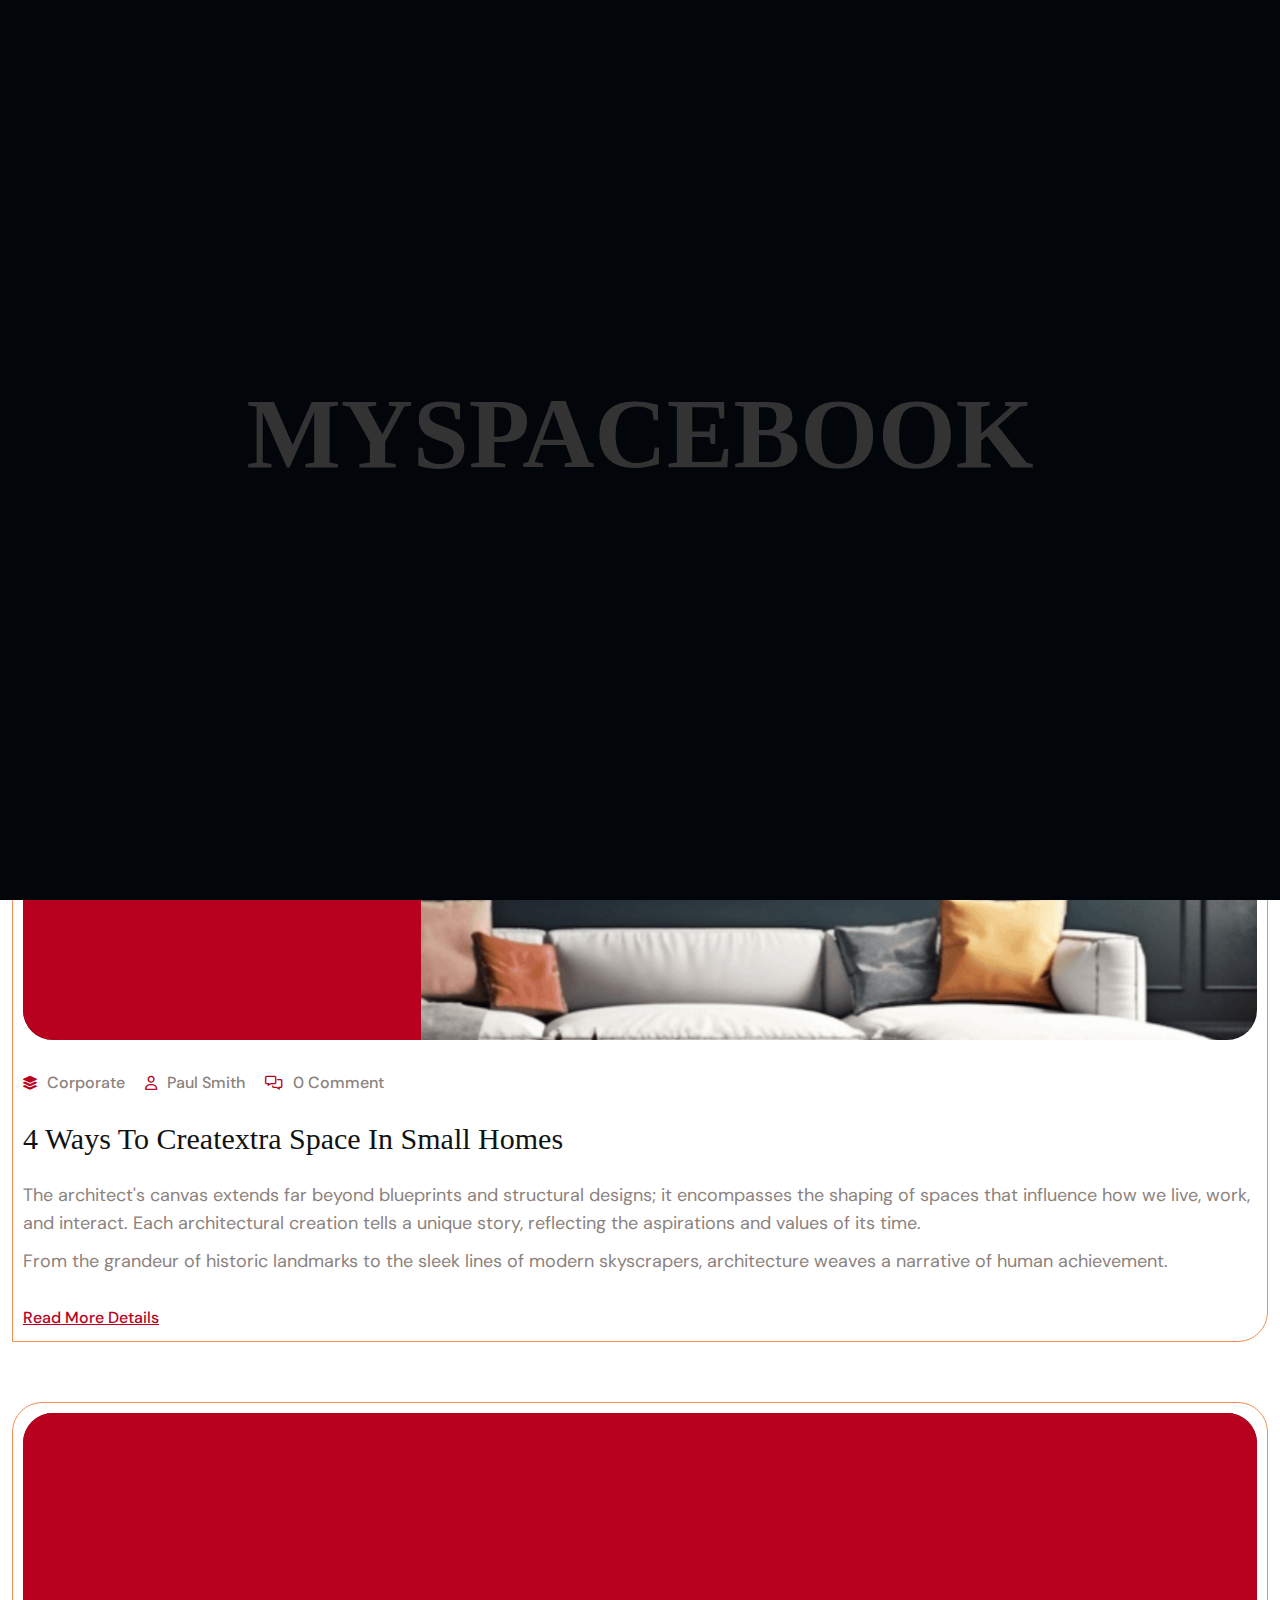
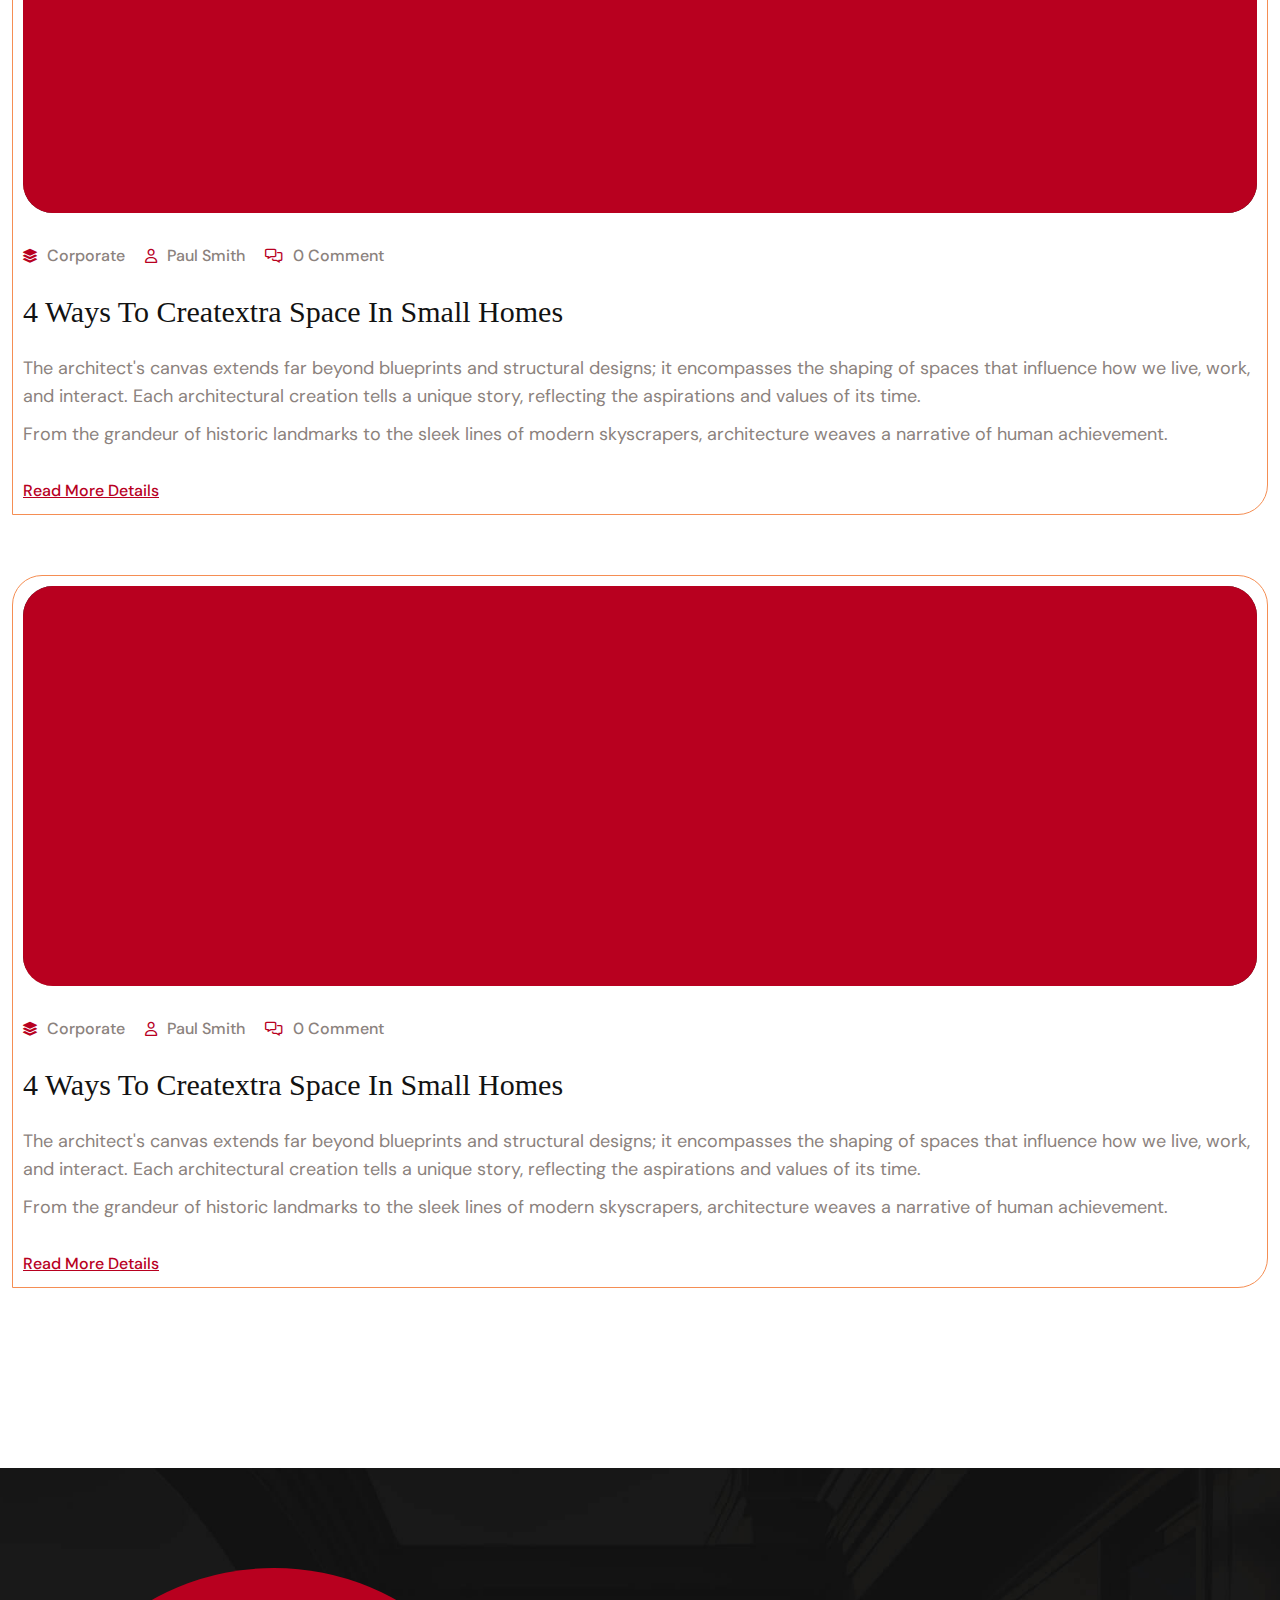
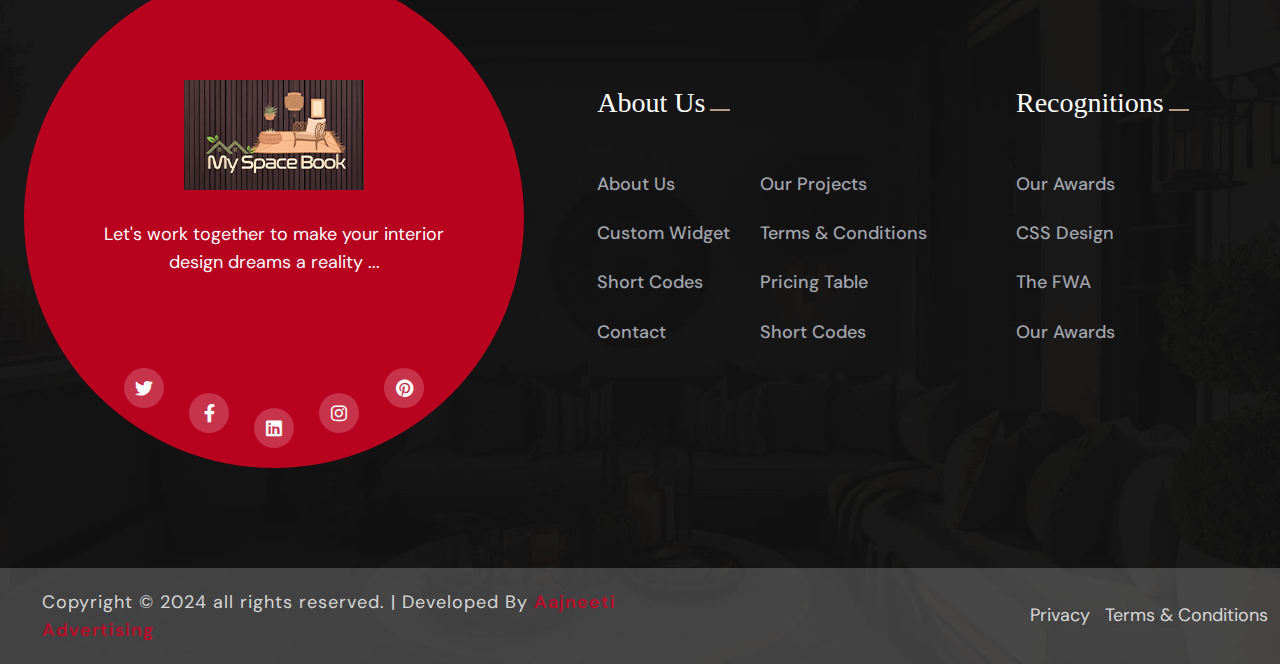
<file: blog-grid.html>
<!DOCTYPE html>
<html class="no-js" lang="en">
    
<head>
        <meta charset="utf-8">
        <meta http-equiv="x-ua-compatible" content="ie=edge">
        <meta name="viewport" content="width=device-width, initial-scale=1">
        <meta name="description" content="">

        <!-- Site Title -->
        <title>My SpaceBook - Architecture & Interior</title>

        <!-- Place favicon.ico in the root directory -->
        <link rel="shortcut icon" type="image/x-icon" href="assets/img/msbfav.png">

        <!-- CSS here -->
        <link rel="stylesheet" href="assets/css/bootstrap.min.css">
        <link rel="stylesheet" href="assets/css/fontawesome.min.css">
        <link rel="stylesheet" href="assets/css/venobox.min.css">
        <link rel="stylesheet" href="assets/css/animate.min.css">
        <link rel="stylesheet" href="assets/css/keyframe-animation.css">
        <link rel="stylesheet" href="assets/css/odometer.min.css">
        <link rel="stylesheet" href="assets/css/nice-select.css">
        <link rel="stylesheet" href="assets/css/swiper.min.css">
        <link rel="stylesheet" href="assets/css/main.css">
    </head>

    <body>
        <!-- header-area-start -->
        <header class="header header-2 sticky-active">
            <div class="primary-header">
                <div class="primary-header-inner">
                    <div class="primary-header-left">
                        <div class="header-logo">
                            <div class="header-logo-inner">
                                <a href="index.html">
                                    <img src="assets/img/spacebookwhitelogo.png" alt="Logo">
                                </a>
                            </div>
                        </div>
                        <div class="left-box sidebar-icon d-lg-none">
                            <button class="sidebar-trigger open">
                                <img src="assets/img/icon/side-menu-btn.png" alt="img">
                            </button>
                        </div>
                        
                    </div>
                    <div class="header-menu-wrap">
                        <div class="header-menu-inner">
                            <ul>
                                <li class="menu-item active">
                                    <a href="index.html">Home</a>
                                </li>
                                <li class="menu-item">
                                    <a href="about.html">About Us</a>
                                </li>
                                <li class="menu-item">
                                    <a href="service.html">Services</a>
                                </li>
                                <li class="menu-item">
                                    <a href="project.html">Projects</a>
                                </li>
                                <li class="menu-item">
                                    <a href="blog-grid.html">Blog</a>
                                </li>
                                <li><a href="contact.html">Contact</a></li>
                            </ul>
                        </div>
                    </div>
                    <!-- /.header-menu-wrap -->
                    <div class="header-right">
                        <ul class="header-social">
                            <li><a href="#"><i class="fa-brands fa-facebook-f"></i></a></li>
                            <li><a href="#"><i class="fa-brands fa-twitter"></i></a></li>
                            <li><a href="#"><i class="fa-brands fa-pinterest"></i></a></li>
                        </ul>
                        <div class="search-area">
                            <div class="form-content">
                                <button class="text-white">Get Consultation</button>
                            </div>
                        </div>
                    </div>
                    <!-- /.header-right -->
                </div>
                <!-- /.primary-header-inner -->
            </div>
        </header>
        <!-- /.Main Header -->

        <div class="mobile-menu-items d-none">
            <ul class="mobile-menu-list">
                <li>
                    <a href="index.html">Home</a>
                </li>
                <li>
                    <a href="about.html">About Us</a>
                </li>
                <li>
                    <a href="service.html">Services</a>
                </li>
                <li>
                    <a href="projects.html">Projects</a>
                </li>
                <li>
                    <a href="blog-grid.html">Blog</a>
                </li>
                <li><a href="contact.html">Contact</a></li>
            </ul>
        </div>
        <!-- /.mobile-menu-items -->

        <div id="popup-search-box">
            <div class="box-inner-wrap d-flex align-items-center">
                <form id="form" action="#" method="get" role="search">
                    <input id="popup-search" type="text" name="s" placeholder="Type keywords here...">
                </form>
                <div class="search-close"><i class="fa-sharp fa-regular fa-xmark"></i></div>
            </div>
        </div>
        <!-- /#popup-search-box -->

        <div id="sidebar-area" class="sidebar-area">
            <button class="sidebar-trigger close">
                <svg
                    class="sidebar-close"
                    xmlns="http://www.w3.org/2000/svg"
                    xmlns:xlink="http://www.w3.org/1999/xlink"
                    x="0px"
                    y="0px"
                    width="16px"
                    height="12.7px"
                    viewBox="0 0 16 12.7"
                    style="enable-background: new 0 0 16 12.7"
                    xml:space="preserve"
                >
                    <g>
                        <rect
                            x="0"
                            y="5.4"
                            transform="matrix(0.7071 -0.7071 0.7071 0.7071 -2.1569 7.5208)"
                            width="16"
                            height="2"
                        ></rect>
                        <rect
                            x="0"
                            y="5.4"
                            transform="matrix(0.7071 0.7071 -0.7071 0.7071 6.8431 -3.7929)"
                            width="16"
                            height="2"
                        ></rect>
                    </g>
                </svg>
            </button>
            <div class="side-menu-content">
                <div class="side-menu-logo">
                    <a href="index.html"><img src="assets/img/slogofoot.png" alt="logo"></a>
                </div>
                <div class="side-menu-wrap"></div>
                <div class="side-menu-about">
                    <div class="side-menu-header">
                        <h3>About Us</h3>
                    </div>
                    <p>Lorem ipsum dolor sit amet, consectetur adipisicing elit, sed do eiusmod tempor incididunt ut labore et dolore magna aliqua. Ut enim ad minim veniam, quis nostrud nisi ut aliquip ex ea commodo consequat.</p>
                    <a href="contact.html" class="bd-primary-btn">Contact Us</a>
                </div>
                <div class="side-menu-contact">
                    <div class="side-menu-header">
                        <h3>Contact Us</h3>
                    </div>
                    <ul class="side-menu-list">
                        <li>
                            <i class="fas fa-map-marker-alt"></i>
                            <p>Azamgarh, Uttar Pradesh </p>
                        </li>
                        <li>
                            <i class="fas fa-phone"></i>
                            <a href="tel:+91-9876543210">+91-9876543210</a>
                        </li>
                        <li>
                            <i class="fas fa-envelope-open-text"></i>
                            <a href="mailto:runokcontact@gmail.com">info@myspacebook.in</a>
                        </li>
                    </ul>
                </div>
                <ul class="side-menu-social">
                    <li class="facebook"><a href="#"><i class="fab fa-facebook-f"></i></a></li>
                    <li class="instagram"><a href="#"><i class="fab fa-instagram"></i></a></li>
                    <li class="twitter"><a href="#"><i class="fab fa-twitter"></i></a></li>
                    <li class="g-plus"><a href="#"><i class="fab fa-fab fa-google-plus"></i></a></li>
                </ul>
            </div>
        </div>
        <!--/.sidebar-area-->

        <div id="preloader">
            <div class="loading" data-loading-text="MySpacebook"></div>
        </div>
        <!-- ./ preloader -->

        <section class="page-header" data-background="assets/img/bg-img/page-header-bg.jpg">
                <div class="shape shape-1"><img src="assets/img/shapes/page-header-shape-1.png" alt="shape"></div>
            </div>
            <div class="container">
                <div class="page-header-content">
                    <h1 class="title">Blogs</h1>
                    <h4 class="sub-title"><a class="home" href="index.html">Home </a><span></span><a class='inner-page' href='blog-grid.html'> Blog Standard</a></h4>
                </div>
            </div>
        </section>
        <!-- ./ page-header -->

        <div class="blog-section pt-120 pb-120">
            <div class="container">
                <div class="row">
                    <div class="col-lg-12 col-md-12">
                        <div class="post-card-2 card-1 inner-blog">
                            <div class="post-thumb img-reveal">
                                <div class="img-overlay"></div>
                                <img src="assets/img/blog/inner-post-1.png" alt="post">
                                <div class="date-box">
                                    <h4 class="date">08 <span>Feb</span></h4>
                                </div>
                            </div>
                            <div class="post-content">
                                <div class="post-meta">
                                    <li><i class="fa-sharp fa-solid fa-layer-group"></i>Corporate</li>
                                    <li><i class="fa-sharp fa-regular fa-user"></i>Paul Smith</li>
                                    <li><i class="fa-sharp fa-regular fa-messages"></i>0 Comment</li>
                                </div>
                                <h3 class="title"><a href="blog-details.html">4 ways to creatextra space in small homes</a></h3>
                                <p>The architect's canvas extends far beyond blueprints and structural designs; it encompasses the
                                    shaping of spaces that influence how we live, work, and interact. Each architectural creation tells a unique
                                    story, reflecting the aspirations and values of its time.
                                </p>
                                <p>From the grandeur of historic landmarks to the sleek lines of modern skyscrapers, architecture weaves a
                                    narrative of human achievement.
                                </p>
                                <a href="#" class="inner-blog-btn">Read More Details</a>
                            </div>
                        </div>
                        <div class="post-card-2 card-1 inner-blog">
                            <div class="post-thumb img-reveal">
                                <div class="img-overlay"></div>
                                <img src="assets/img/blog/inner-post-2.png" alt="post">
                                <div class="date-box">
                                    <h4 class="date">08 <span>Feb</span></h4>
                                </div>
                            </div>
                            <div class="post-content">
                                <div class="post-meta">
                                    <li><i class="fa-sharp fa-solid fa-layer-group"></i>Corporate</li>
                                    <li><i class="fa-sharp fa-regular fa-user"></i>Paul Smith</li>
                                    <li><i class="fa-sharp fa-regular fa-messages"></i>0 Comment</li>
                                </div>
                                <h3 class="title"><a href="blog-details.html">4 ways to creatextra space in small homes</a></h3>
                                <p>The architect's canvas extends far beyond blueprints and structural designs; it encompasses the
                                    shaping of spaces that influence how we live, work, and interact. Each architectural creation tells a unique
                                    story, reflecting the aspirations and values of its time.
                                </p>
                                <p>From the grandeur of historic landmarks to the sleek lines of modern skyscrapers, architecture weaves a
                                    narrative of human achievement.
                                </p>
                                <a href="#" class="inner-blog-btn">Read More Details</a>
                            </div>
                        </div>
                        <div class="post-card-2 card-1 inner-blog">
                            <div class="post-thumb img-reveal">
                                <div class="img-overlay"></div>
                                <img src="assets/img/blog/inner-post-3.png" alt="post">
                                <div class="date-box">
                                    <h4 class="date">08 <span>Feb</span></h4>
                                </div>
                            </div>
                            <div class="post-content">
                                <div class="post-meta">
                                    <li><i class="fa-sharp fa-solid fa-layer-group"></i>Corporate</li>
                                    <li><i class="fa-sharp fa-regular fa-user"></i>Paul Smith</li>
                                    <li><i class="fa-sharp fa-regular fa-messages"></i>0 Comment</li>
                                </div>
                                <h3 class="title"><a href="blog-details.html">4 ways to creatextra space in small homes</a></h3>
                                <p>The architect's canvas extends far beyond blueprints and structural designs; it encompasses the
                                    shaping of spaces that influence how we live, work, and interact. Each architectural creation tells a unique
                                    story, reflecting the aspirations and values of its time.
                                </p>
                                <p>From the grandeur of historic landmarks to the sleek lines of modern skyscrapers, architecture weaves a
                                    narrative of human achievement.
                                </p>
                                <a href="#" class="inner-blog-btn">Read More Details</a>
                            </div>
                        </div>
                    </div>
                    
                </div>
            </div>
        </div>

        <footer class="footer-section overflow-hidden" data-background="assets/img/bg-img/footer-bg.jpg">
            
            <div class="container">
                <div class="row gy-lg-0 gy-5 footer-wrap align-items-center">
                    <div class="col-lg-5 col-md-12">
                        <div class="footer-box-wrap">
                            <div class="footer-box text-center">
                                <a class="footer-logo" href="index.html"><img src="assets/img/myspclogo.png"  alt="img"></a>
                                <p>Let's work together to make your interior <br>
                                design dreams a reality ... </p>
                                <ul class="footer-social">
                                    <li><a href="#"><i class="fa-brands fa-twitter"></i></a></li>
                                    <li><a href="#"><i class="fa-brands fa-facebook-f"></i></a></li>
                                    <li><a href="#"><i class="fa-brands fa-linkedin"></i></a></li>
                                    <li><a href="#"><i class="fa-brands fa-instagram"></i></a></li>
                                    <li><a href="#"><i class="fa-brands fa-pinterest"></i></a></li>
                                </ul>
                            </div>
                        </div>
                    </div>
                    <div class="col-lg-4 col-md-6">
                        <div class="footer-widget footer-col-2">
                            <div class="widget-header">
                                <h3 class="widget-title">About Us</h3>
                            </div>
                            <div class="footer-list-wrap">
                                <ul class="footer-list">
                                    <li><a href="about.html">About Us</a></li>
                                    <li><a href="project.html">Custom Widget</a></li>
                                    <li><a href="service.html">Short Codes</a></li>
                                    <li><a href="team.html">Contact</a></li>
                                </ul>
                                <ul class="footer-list">
                                    <li><a href="about.html">Our Projects</a></li>
                                    <li><a href="project.html">Terms & Conditions</a></li>
                                    <li><a href="service.html"> Pricing Table</a></li>
                                    <li><a href="team.html">Short Codes</a></li>
                                </ul>
                            </div>
                        </div>
                    </div>
                    <div class="col-lg-3 col-md-6">
                        <div class="footer-widget footer-col-2">
                            <div class="widget-header">
                                <h3 class="widget-title">Recognitions</h3>
                            </div>
                            <div class="footer-list-wrap">
                                <ul class="footer-list">
                                    <li><a href="about.html">Our Awards</a></li>
                                    <li><a href="project.html">CSS Design</a></li>
                                    <li><a href="service.html">The FWA</a></li>
                                    <li><a href="team.html">Our Awards</a></li>
                                </ul>
                            </div>
                        </div>
                    </div>
                </div>
            </div>
            <div class="copyright-area">
                <div class="container-fluid">
                    <div class="row copyright-content">
                        <div class="col-md-6">
                            <p>Copyright © 2024 all rights reserved. | Developed By <a href="https://aajneeti.social/"
                                style="color: #ca0627ea; font-weight:600">Aajneeti Advertising</a></p>
                        </div>
                        <div class="col-md-6">
                            <ul class="copy-list">
                                <li><a href="#">Privacy</a></li>
                                <li><a href="#">Terms & Conditions</a></li>
                            </ul>
                        </div>
                    </div>
                </div>
            </div>
        </footer>
        <!-- ./ footer-section -->

        <div id="scroll-percentage"><span id="scroll-percentage-value"></span></div>
        <!--scrollup-->

        <!-- JS here -->
        <script src="assets/js/vendor/jquary-3.6.0.min.js"></script>
        <script src="assets/js/vendor/bootstrap-bundle.js"></script>
        <script src="assets/js/vendor/imagesloaded-pkgd.js"></script>
        <script src="assets/js/vendor/waypoints.min.js"></script>
        <script src="assets/js/vendor/venobox.min.js"></script>
        <script src="assets/js/vendor/odometer.min.js"></script>
        <script src="assets/js/vendor/meanmenu.js"></script>
        <script src="assets/js/vendor/smooth-scroll.js"></script>
        <script src="assets/js/vendor/jquery.isotope.js"></script>
        <script src="assets/js/vendor/wow.min.js"></script>
        <script src="assets/js/vendor/swiper.min.js"></script>
        <script src="assets/js/vendor/split-type.min.js"></script>
        <script src="assets/js/vendor/gsap.min.js"></script>
        <script src="assets/js/vendor/scroll-trigger.min.js"></script>
        <script src="assets/js/vendor/nice-select.js"></script>
        <script src="assets/js/slider.js"></script>
        <script src="assets/js/ajax-form.js"></script>
        <script src="assets/js/contact.js"></script>
        <script src="assets/js/main.js"></script>
    </body>

<!-- Mirrored from demo.bytezdevs.com/inserct-html/blog-grid.html by HTTrack Website Copier/3.x [XR&CO'2014], Mon, 28 Oct 2024 12:05:57 GMT -->
</html>
</file>
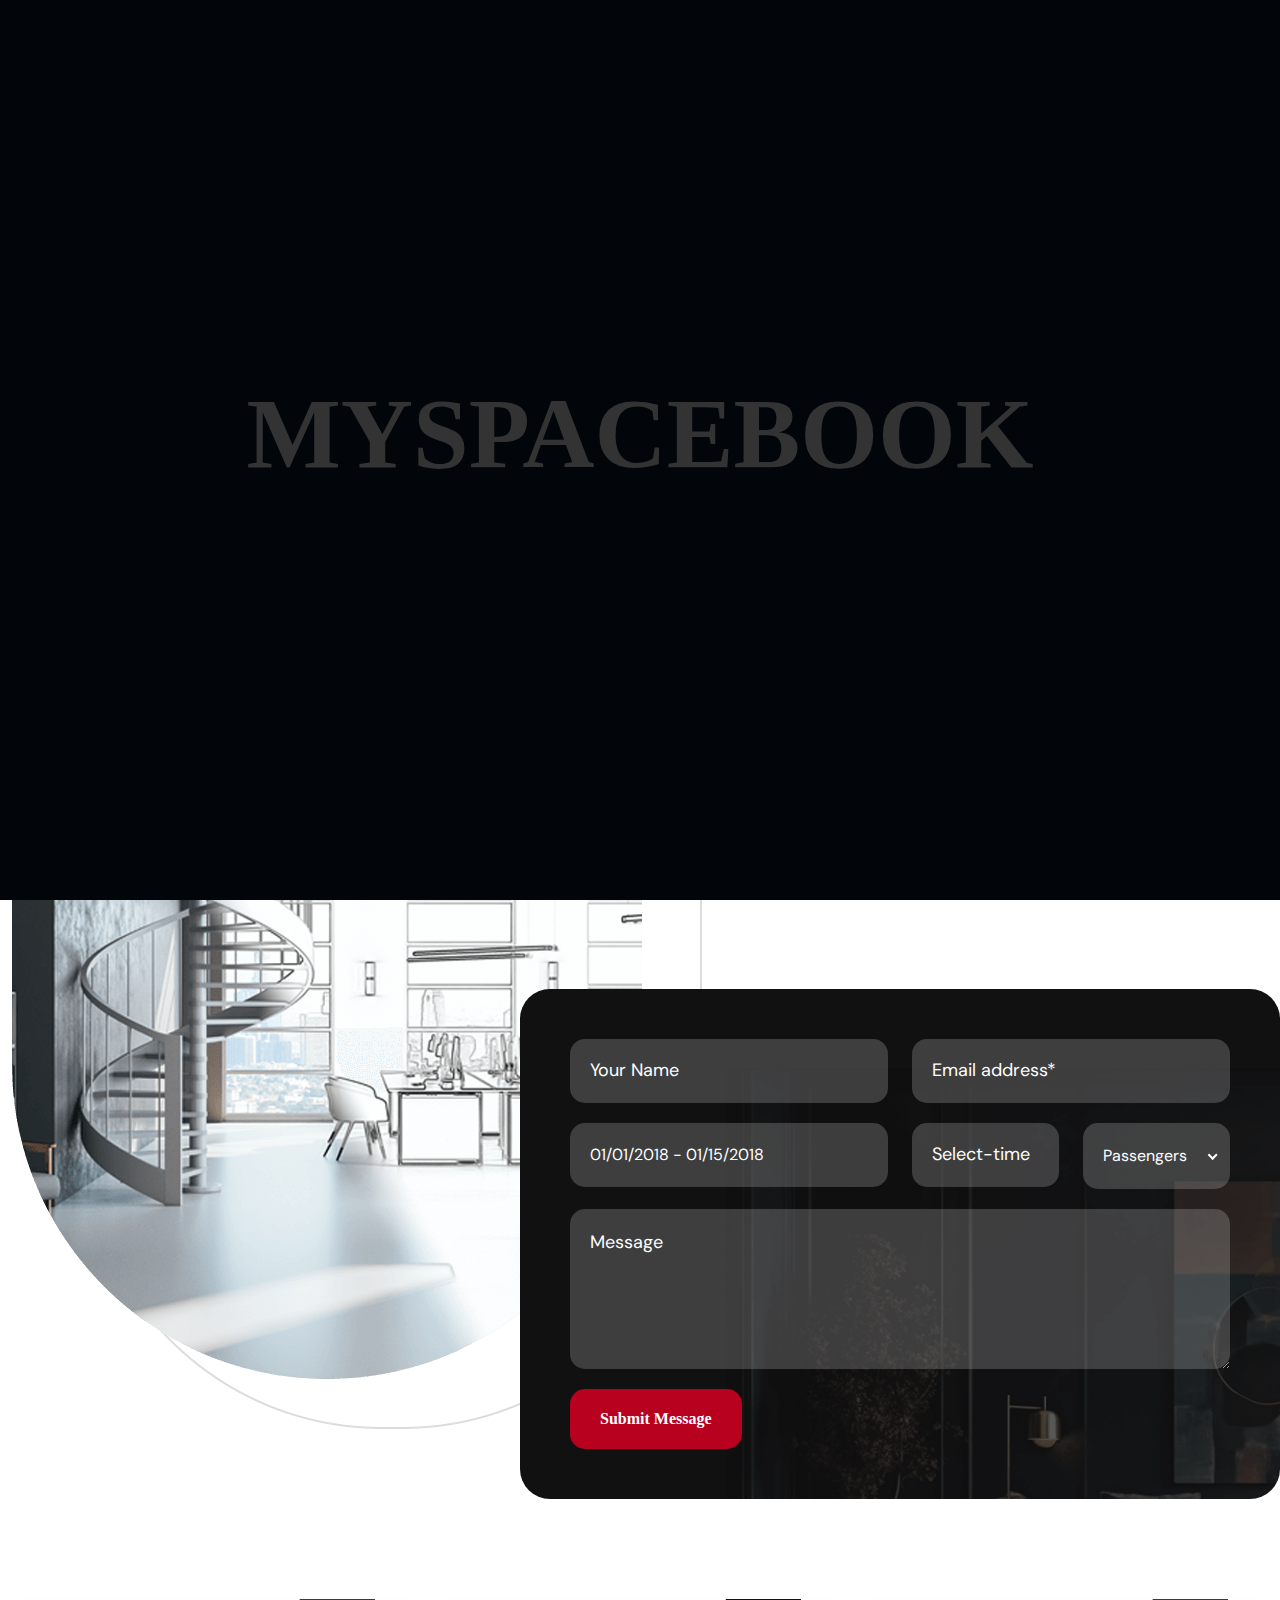
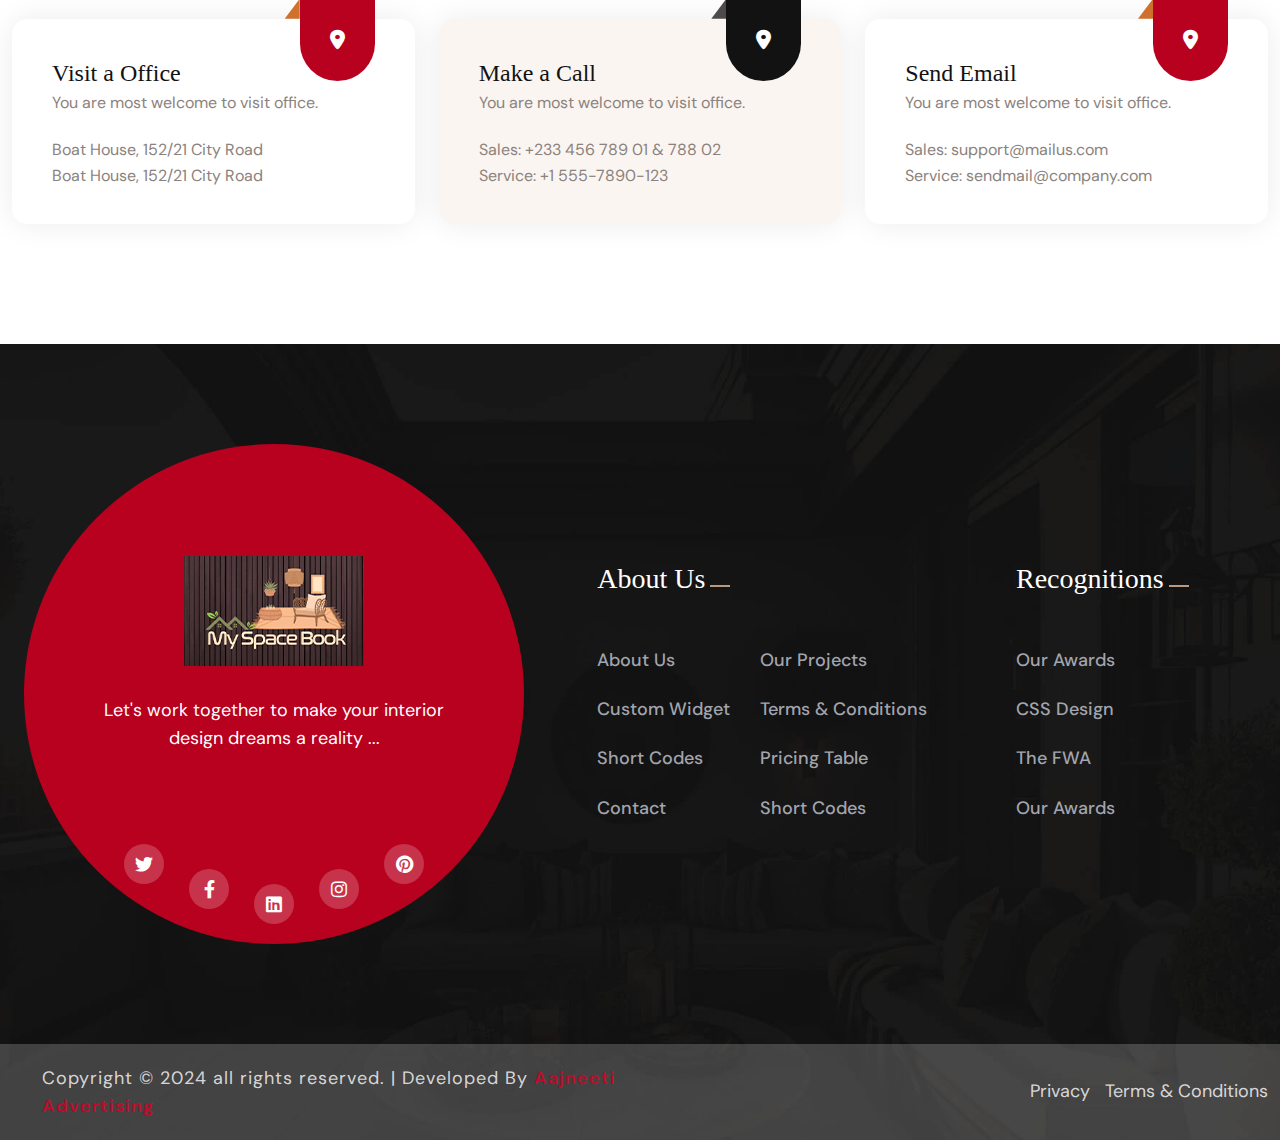
<file: contact.html>
<!DOCTYPE html>
<html class="no-js" lang="en">
    
<head>
        <meta charset="utf-8">
        <meta http-equiv="x-ua-compatible" content="ie=edge">
        <meta name="viewport" content="width=device-width, initial-scale=1">
        <meta name="description" content="">

        <!-- Site Title -->
        <title>My SpaceBook - Architecture & Interior</title>

        <!-- Place favicon.ico in the root directory -->
        <link rel="shortcut icon" type="image/x-icon" href="assets/img/msbfav.png">

        <!-- CSS here -->
        <link rel="stylesheet" href="assets/css/bootstrap.min.css">
        <link rel="stylesheet" href="assets/css/fontawesome.min.css">
        <link rel="stylesheet" href="assets/css/venobox.min.css">
        <link rel="stylesheet" href="assets/css/animate.min.css">
        <link rel="stylesheet" href="assets/css/keyframe-animation.css">
        <link rel="stylesheet" href="assets/css/odometer.min.css">
        <link rel="stylesheet" href="assets/css/nice-select.css">
        <link rel="stylesheet" href="assets/css/swiper.min.css">
        <link rel="stylesheet" href="assets/css/main.css">
    </head>

    <body>
        <!-- header-area-start -->
        <header class="header header-2 sticky-active">
            <div class="primary-header">
                <div class="primary-header-inner">
                    <div class="primary-header-left">
                        <div class="header-logo">
                            <div class="header-logo-inner">
                                <a href="index.html">
                                    <img src="assets/img/spacebookwhitelogo.png" alt="Logo">
                                </a>
                            </div>
                        </div>
                        <div class="left-box sidebar-icon d-lg-none">
                            <button class="sidebar-trigger open">
                                <img src="assets/img/icon/side-menu-btn.png" alt="img">
                            </button>
                        </div>
                        
                    </div>
                    <div class="header-menu-wrap">
                        <div class="header-menu-inner">
                            <ul>
                                <li class="menu-item active">
                                    <a href="index.html">Home</a>
                                </li>
                                <li class="menu-item">
                                    <a href="about.html">About Us</a>
                                </li>
                                <li class="menu-item">
                                    <a href="service.html">Services</a>
                                </li>
                                <li class="menu-item">
                                    <a href="project.html">Projects</a>
                                </li>
                                <li class="menu-item">
                                    <a href="blog-grid.html">Blog</a>
                                </li>
                                <li><a href="contact.html">Contact</a></li>
                            </ul>
                        </div>
                    </div>
                    <!-- /.header-menu-wrap -->
                    <div class="header-right">
                        <ul class="header-social">
                            <li><a href="#"><i class="fa-brands fa-facebook-f"></i></a></li>
                            <li><a href="#"><i class="fa-brands fa-twitter"></i></a></li>
                            <li><a href="#"><i class="fa-brands fa-pinterest"></i></a></li>
                        </ul>
                        <div class="search-area">
                            <div class="form-content">
                                <button class="text-white">Get Consultation</button>
                            </div>
                        </div>
                    </div>
                    <!-- /.header-right -->
                </div>
                <!-- /.primary-header-inner -->
            </div>
        </header>
        <!-- /.Main Header -->

        <div class="mobile-menu-items d-none">
            <ul class="mobile-menu-list">
                <li>
                    <a href="index.html">Home</a>
                </li>
                <li>
                    <a href="about.html">About Us</a>
                </li>
                <li>
                    <a href="service.html">Services</a>
                </li>
                <li>
                    <a href="projects.html">Projects</a>
                </li>
                <li>
                    <a href="blog-grid.html">Blog</a>
                </li>
                <li><a href="contact.html">Contact</a></li>
            </ul>
        </div>
        <!-- /.mobile-menu-items -->

        <div id="popup-search-box">
            <div class="box-inner-wrap d-flex align-items-center">
                <form id="form" action="#" method="get" role="search">
                    <input id="popup-search" type="text" name="s" placeholder="Type keywords here...">
                </form>
                <div class="search-close"><i class="fa-sharp fa-regular fa-xmark"></i></div>
            </div>
        </div>
        <!-- /#popup-search-box -->

        <div id="sidebar-area" class="sidebar-area">
            <button class="sidebar-trigger close">
                <svg
                    class="sidebar-close"
                    xmlns="http://www.w3.org/2000/svg"
                    xmlns:xlink="http://www.w3.org/1999/xlink"
                    x="0px"
                    y="0px"
                    width="16px"
                    height="12.7px"
                    viewBox="0 0 16 12.7"
                    style="enable-background: new 0 0 16 12.7"
                    xml:space="preserve"
                >
                    <g>
                        <rect
                            x="0"
                            y="5.4"
                            transform="matrix(0.7071 -0.7071 0.7071 0.7071 -2.1569 7.5208)"
                            width="16"
                            height="2"
                        ></rect>
                        <rect
                            x="0"
                            y="5.4"
                            transform="matrix(0.7071 0.7071 -0.7071 0.7071 6.8431 -3.7929)"
                            width="16"
                            height="2"
                        ></rect>
                    </g>
                </svg>
            </button>
            <div class="side-menu-content">
                <div class="side-menu-logo">
                    <a href="index.html"><img src="assets/img/slogofoot.png" alt="logo"></a>
                </div>
                <div class="side-menu-wrap"></div>
                <div class="side-menu-about">
                    <div class="side-menu-header">
                        <h3>About Us</h3>
                    </div>
                    <p>Lorem ipsum dolor sit amet, consectetur adipisicing elit, sed do eiusmod tempor incididunt ut labore et dolore magna aliqua. Ut enim ad minim veniam, quis nostrud nisi ut aliquip ex ea commodo consequat.</p>
                    <a href="contact.html" class="bd-primary-btn">Contact Us</a>
                </div>
                <div class="side-menu-contact">
                    <div class="side-menu-header">
                        <h3>Contact Us</h3>
                    </div>
                    <ul class="side-menu-list">
                        <li>
                            <i class="fas fa-map-marker-alt"></i>
                            <p>Azamgarh, Uttar Pradesh </p>
                        </li>
                        <li>
                            <i class="fas fa-phone"></i>
                            <a href="tel:+91-9876543210">+91-9876543210</a>
                        </li>
                        <li>
                            <i class="fas fa-envelope-open-text"></i>
                            <a href="mailto:runokcontact@gmail.com">info@myspacebook.in</a>
                        </li>
                    </ul>
                </div>
                <ul class="side-menu-social">
                    <li class="facebook"><a href="#"><i class="fab fa-facebook-f"></i></a></li>
                    <li class="instagram"><a href="#"><i class="fab fa-instagram"></i></a></li>
                    <li class="twitter"><a href="#"><i class="fab fa-twitter"></i></a></li>
                    <li class="g-plus"><a href="#"><i class="fab fa-fab fa-google-plus"></i></a></li>
                </ul>
            </div>
        </div>
        <!--/.sidebar-area-->

        <div id="preloader">
            <div class="loading" data-loading-text="MySpacebook"></div>
        </div>
        <!-- ./ preloader -->

        <section class="page-header" data-background="assets/img/bg-img/page-header-bg.jpg">
                <div class="shape shape-1"><img src="assets/img/shapes/page-header-shape-1.png" alt="shape"></div>
            </div>
            <div class="container">
                <div class="page-header-content">
                    <h1 class="title">Contact Us</h1>
                    <h4 class="sub-title"><a class="home" href="index.html">Home </a><span></span><a class='inner-page' href='contact.html'> Contact Us</a></h4>
                </div>
            </div>
        </section>
        <!-- ./ page-header -->
        
        <section class="request-section pt-120 pb-120 overflow-hidden">
            <div class="container">
                <div class="row request-wrap">
                    <div class="col-lg-7">
                        <div class="request-img">
                            <div class="shape"><img src="assets/img/shapes/req-shape.png" alt="shape"></div>
                            <img src="assets/img/images/req-img.png" alt="img">
                        </div>
                    </div>
                    <div class="col-lg-5">
                        <div class="request-content pt-120">
                            <div class="section-heading mb-30">
                                <h4 class="sub-heading" data-text-animation data-split="word" data-duration="1"><span>//</span>Contact With Us</h4>
                                <h2 class="section-title" data-text-animation data-split="word" data-duration="1">Join the Community<br> <span>to Know Us  </span></h2>
                            </div>
                        </div>
                    </div>
                    <div class="request-form-wrap" data-background="assets/img/bg-img/request-bg.png">
                        <form action="https://demo.bytezdevs.com/inserct-html/mail.php">
                            <div class="request-form">
                                <form action="https://demo.bytezdevs.com/inserct-html/mail.php" method="post" id="ajax_contact" class="form-horizontal">
                                    <div class="form-group row">
                                        <div class="col-md-6">
                                            <div class="form-item">
                                                <input type="text" id="fullname" name="fullname" class="form-control" placeholder="Your Name">
                                            </div>
                                        </div>
                                        <div class="col-md-6">
                                            <div class="form-item">
                                                <input type="text" id="email-2" name="email" class="form-control" placeholder="Email address*">
                                            </div>
                                        </div>
                                    </div>
                                    <div class="form-group row">
                                        <div class="col-md-6">
                                            <div class="form-item">
                                                <input type="text" class="form-control" name="daterange" value="01/01/2018 - 01/15/2018">
                                            </div>
                                        </div>
                                        <div class="col-md-6">
                                            <div class="row">
                                                <div class="col-md-6">
                                                    <div class="form-item">
                                                        <input type="text" id="time" name="time" class="form-control" placeholder="Select-time">
                                                    </div>
                                                </div>
                                                <div class="col-md-6">
                                                    <div class="form-item">
                                                        <div class="nice-select select-control country" tabindex="0"><span class="current">Passengers</span><ul class="list"><li data-value="" class="option selected focus">Passengers</li><li data-value="vdt" class="option">01</li><li data-value="can" class="option">02</li><li data-value="uk" class="option">03</li></ul></div>
                                                    </div>
                                                </div>
                                            </div>
                                        </div>
                                    </div>
                                    <div class="form-group row">
                                        <div class="col-md-12">
                                            <div class="form-item message-item">
                                                <textarea id="message" name="message" cols="30" rows="5" class="form-control address" placeholder="Message"></textarea>
                                            </div>
                                        </div>
                                    </div>
                                    <div class="submit-btn">
                                        <button id="submit" class="bd-primary-btn" type="submit">Submit Message</button>
                                    </div>
                                </form>
                            </div>
                        </form>
                    </div>
                </div>
            </div>
        </section>
        <!-- ./ blog-section -->

        <section class="contact-section pb-120">
            <div class="container">
                <div class="row justify-content-center">
                    <div class="col-lg-4 col-md-6">
                        <div class="contact-item">
                            <h3 class="title">Visit a Office <span>You are most welcome to visit office.</span></h3>
                            <ul>
                                <li>Boat House, 152/21 City Road</li>
                                <li>Boat House, 152/21 City Road</li>
                            </ul>
                            <div class="icon"><i class="fa-sharp fa-solid fa-location-dot"></i></div>
                        </div>
                    </div>
                    <div class="col-lg-4 col-md-6">
                        <div class="contact-item item-2">
                            <h3 class="title">Make a Call <span>You are most welcome to visit office.</span></h3>
                            <ul>
                                <li><span>Sales:</span> <a href="tel:+23345678901&78802">+233 456 789 01 & 788 02</a></li>
                                <li><span>Service:</span> <a href="tel:+15557890123">+1 555-7890-123</a></li>
                            </ul>
                            <div class="icon"><i class="fa-sharp fa-solid fa-location-dot"></i></div>
                        </div>
                    </div>
                    <div class="col-lg-4 col-md-6">
                        <div class="contact-item item-3">
                            <h3 class="title">Send Email <span>You are most welcome to visit office.</span></h3>
                            <ul>
                                <li><span>Sales:</span> <a href="mailto:support@mailus.com">support@mailus.com</a></li>
                                <li><span>Service:</span> <a href="mailto:support@mailus.com">sendmail@company.com</a></li>
                            </ul>
                            <div class="icon"><i class="fa-sharp fa-solid fa-location-dot"></i></div>
                        </div>
                    </div>
                </div>
            </div>
        </section>

        <footer class="footer-section overflow-hidden" data-background="assets/img/bg-img/footer-bg.jpg">
            
            <div class="container">
                <div class="row gy-lg-0 gy-5 footer-wrap align-items-center">
                    <div class="col-lg-5 col-md-12">
                        <div class="footer-box-wrap">
                            <div class="footer-box text-center">
                                <a class="footer-logo" href="index.html"><img src="assets/img/myspclogo.png"  alt="img"></a>
                                <p>Let's work together to make your interior <br>
                                design dreams a reality ... </p>
                                <ul class="footer-social">
                                    <li><a href="#"><i class="fa-brands fa-twitter"></i></a></li>
                                    <li><a href="#"><i class="fa-brands fa-facebook-f"></i></a></li>
                                    <li><a href="#"><i class="fa-brands fa-linkedin"></i></a></li>
                                    <li><a href="#"><i class="fa-brands fa-instagram"></i></a></li>
                                    <li><a href="#"><i class="fa-brands fa-pinterest"></i></a></li>
                                </ul>
                            </div>
                        </div>
                    </div>
                    <div class="col-lg-4 col-md-6">
                        <div class="footer-widget footer-col-2">
                            <div class="widget-header">
                                <h3 class="widget-title">About Us</h3>
                            </div>
                            <div class="footer-list-wrap">
                                <ul class="footer-list">
                                    <li><a href="about.html">About Us</a></li>
                                    <li><a href="project.html">Custom Widget</a></li>
                                    <li><a href="service.html">Short Codes</a></li>
                                    <li><a href="team.html">Contact</a></li>
                                </ul>
                                <ul class="footer-list">
                                    <li><a href="about.html">Our Projects</a></li>
                                    <li><a href="project.html">Terms & Conditions</a></li>
                                    <li><a href="service.html"> Pricing Table</a></li>
                                    <li><a href="team.html">Short Codes</a></li>
                                </ul>
                            </div>
                        </div>
                    </div>
                    <div class="col-lg-3 col-md-6">
                        <div class="footer-widget footer-col-2">
                            <div class="widget-header">
                                <h3 class="widget-title">Recognitions</h3>
                            </div>
                            <div class="footer-list-wrap">
                                <ul class="footer-list">
                                    <li><a href="about.html">Our Awards</a></li>
                                    <li><a href="project.html">CSS Design</a></li>
                                    <li><a href="service.html">The FWA</a></li>
                                    <li><a href="team.html">Our Awards</a></li>
                                </ul>
                            </div>
                        </div>
                    </div>
                </div>
            </div>
            <div class="copyright-area">
                <div class="container-fluid">
                    <div class="row copyright-content">
                        <div class="col-md-6">
                            <p>Copyright © 2024 all rights reserved. | Developed By <a href="https://aajneeti.social/"
                                style="color: #ca0627ea; font-weight:600">Aajneeti Advertising</a></p> 
                        </div>
                        <div class="col-md-6">
                            <ul class="copy-list">
                                <li><a href="#">Privacy</a></li>
                                <li><a href="#">Terms & Conditions</a></li>
                            </ul>
                        </div>
                    </div>
                </div>
            </div>
        </footer>
        <!-- ./ footer-section -->

        <div id="scroll-percentage"><span id="scroll-percentage-value"></span></div>
        <!--scrollup-->

        <!-- JS here -->
        <script src="assets/js/vendor/jquary-3.6.0.min.js"></script>
        <script src="assets/js/vendor/bootstrap-bundle.js"></script>
        <script src="assets/js/vendor/imagesloaded-pkgd.js"></script>
        <script src="assets/js/vendor/waypoints.min.js"></script>
        <script src="assets/js/vendor/venobox.min.js"></script>
        <script src="assets/js/vendor/odometer.min.js"></script>
        <script src="assets/js/vendor/meanmenu.js"></script>
        <script src="assets/js/vendor/smooth-scroll.js"></script>
        <script src="assets/js/vendor/jquery.isotope.js"></script>
        <script src="assets/js/vendor/wow.min.js"></script>
        <script src="assets/js/vendor/swiper.min.js"></script>
        <script src="assets/js/vendor/split-type.min.js"></script>
        <script src="assets/js/vendor/gsap.min.js"></script>
        <script src="assets/js/vendor/scroll-trigger.min.js"></script>
        <script src="assets/js/vendor/nice-select.js"></script>
        <script src="assets/js/slider.js"></script>
        <script src="assets/js/ajax-form.js"></script>
        <script src="assets/js/contact.js"></script>
        <script src="assets/js/main.js"></script>
    </body>

<!-- Mirrored from demo.bytezdevs.com/inserct-html/contact.html by HTTrack Website Copier/3.x [XR&CO'2014], Mon, 28 Oct 2024 12:05:35 GMT -->
</html>
</file>
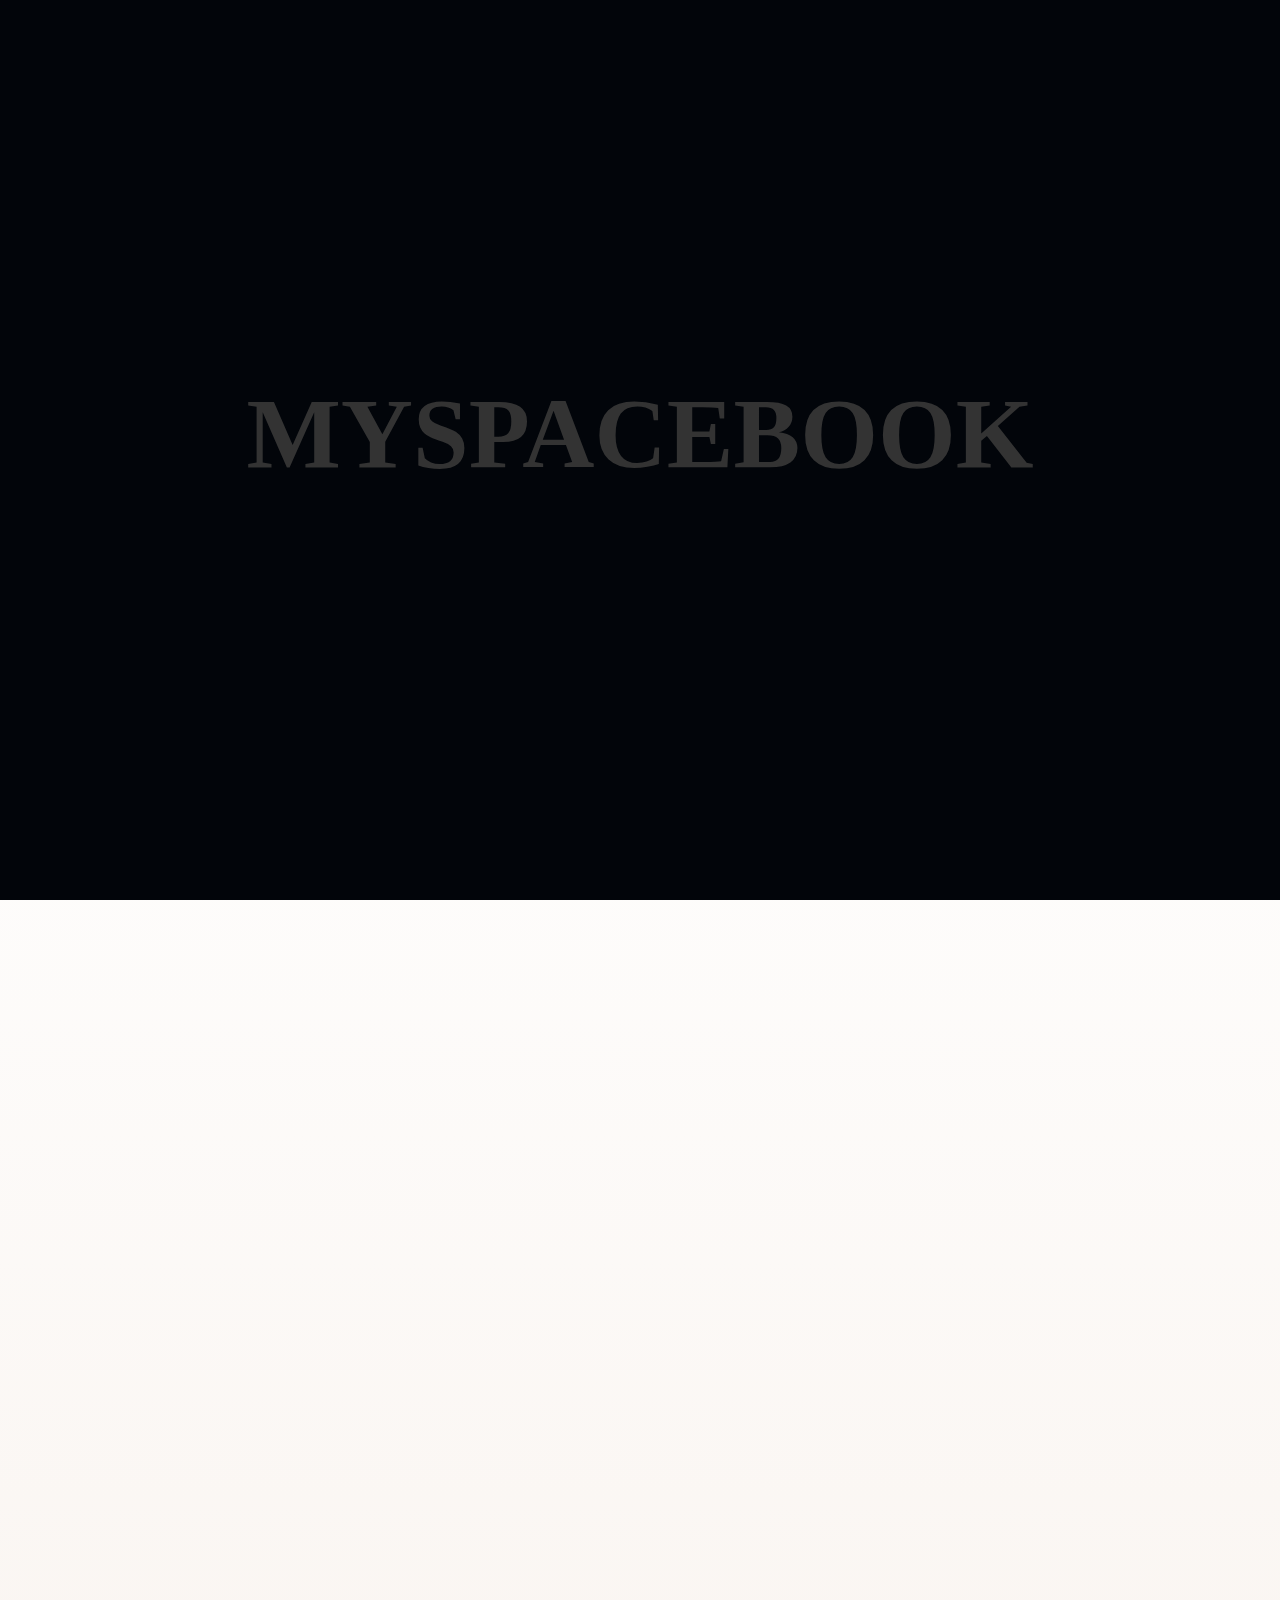
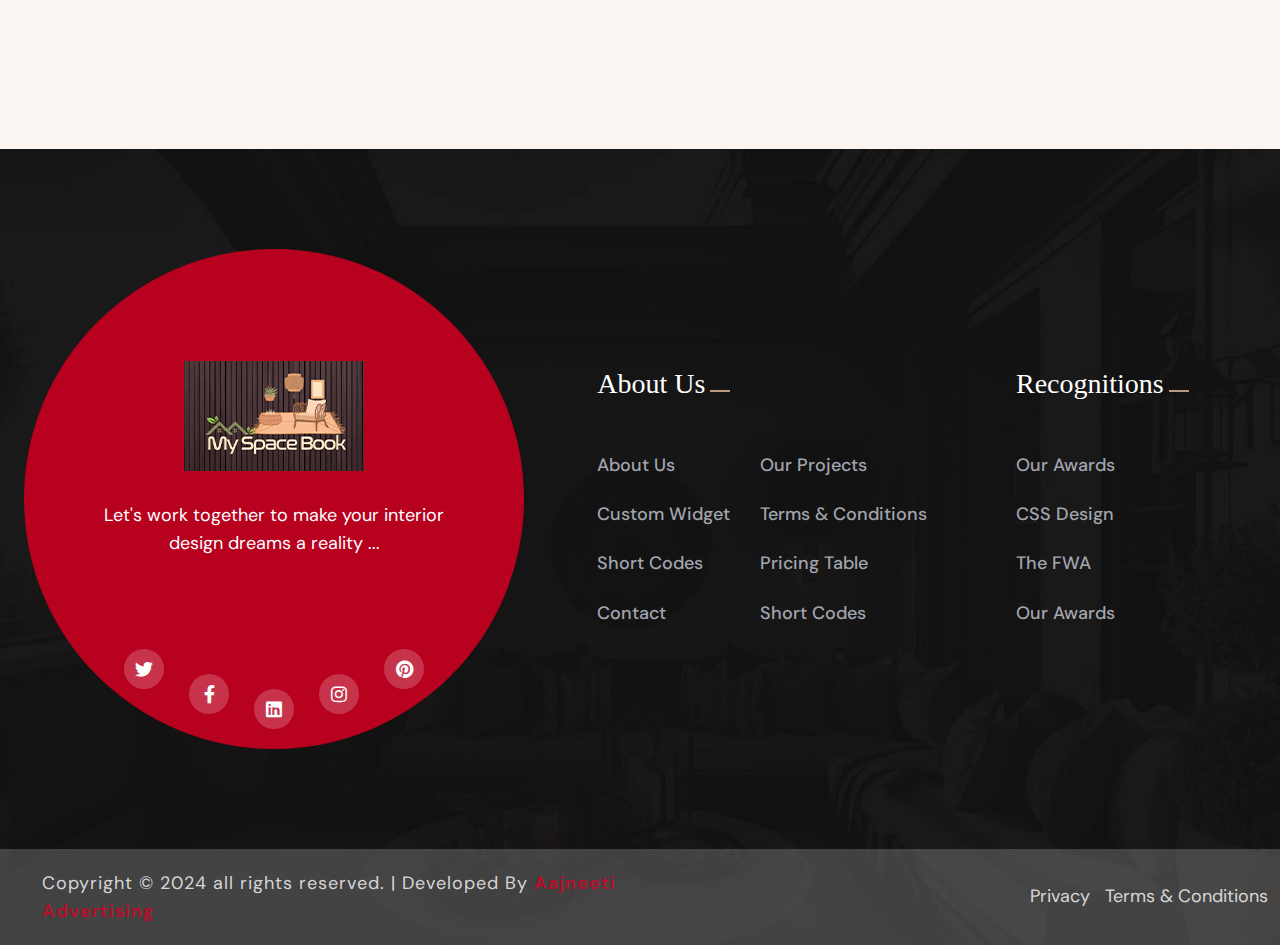
<file: project.html>
<!DOCTYPE html>
<html class="no-js" lang="en">
    
<head>
        <meta charset="utf-8">
        <meta http-equiv="x-ua-compatible" content="ie=edge">
        <meta name="viewport" content="width=device-width, initial-scale=1">
        <meta name="description" content="">

        <!-- Site Title -->
        <title>My SpaceBook - Architecture & Interior</title>

        <!-- Place favicon.ico in the root directory -->
        <link rel="shortcut icon" type="image/x-icon" href="assets/img/msbfav.png">

        <!-- CSS here -->
        <link rel="stylesheet" href="assets/css/bootstrap.min.css">
        <link rel="stylesheet" href="assets/css/fontawesome.min.css">
        <link rel="stylesheet" href="assets/css/venobox.min.css">
        <link rel="stylesheet" href="assets/css/animate.min.css">
        <link rel="stylesheet" href="assets/css/keyframe-animation.css">
        <link rel="stylesheet" href="assets/css/odometer.min.css">
        <link rel="stylesheet" href="assets/css/nice-select.css">
        <link rel="stylesheet" href="assets/css/swiper.min.css">
        <link rel="stylesheet" href="assets/css/main.css">
    </head>

    <body>
        <!-- header-area-start -->
        <header class="header header-2 sticky-active">
            <div class="primary-header">
                <div class="primary-header-inner">
                    <div class="primary-header-left">
                        <div class="header-logo">
                            <div class="header-logo-inner">
                                <a href="index.html">
                                    <img src="assets/img/spacebookwhitelogo.png" alt="Logo">
                                </a>
                            </div>
                        </div>
                        <div class="left-box sidebar-icon d-lg-none">
                            <button class="sidebar-trigger open">
                                <img src="assets/img/icon/side-menu-btn.png" alt="img">
                            </button>
                        </div>
                        
                    </div>
                    <div class="header-menu-wrap">
                        <div class="header-menu-inner">
                            <ul>
                                <li class="menu-item active">
                                    <a href="index.html">Home</a>
                                </li>
                                <li class="menu-item">
                                    <a href="about.html">About Us</a>
                                </li>
                                <li class="menu-item">
                                    <a href="service.html">Services</a>
                                </li>
                                <li class="menu-item">
                                    <a href="project.html">Projects</a>
                                </li>
                                <li class="menu-item">
                                    <a href="blog-grid.html">Blog</a>
                                </li>
                                <li><a href="contact.html">Contact</a></li>
                            </ul>
                        </div>
                    </div>
                    <!-- /.header-menu-wrap -->
                    <div class="header-right">
                        <ul class="header-social">
                            <li><a href="#"><i class="fa-brands fa-facebook-f"></i></a></li>
                            <li><a href="#"><i class="fa-brands fa-twitter"></i></a></li>
                            <li><a href="#"><i class="fa-brands fa-pinterest"></i></a></li>
                        </ul>
                        <div class="search-area">
                            <div class="form-content">
                                <button class="text-white">Get Consultation</button>
                            </div>
                        </div>
                    </div>
                    <!-- /.header-right -->
                </div>
                <!-- /.primary-header-inner -->
            </div>
        </header>
        <!-- /.Main Header -->

        <div class="mobile-menu-items d-none">
            <ul class="mobile-menu-list">
                <li>
                    <a href="index.html">Home</a>
                </li>
                <li>
                    <a href="about.html">About Us</a>
                </li>
                <li>
                    <a href="service.html">Services</a>
                </li>
                <li>
                    <a href="projects.html">Projects</a>
                </li>
                <li>
                    <a href="blog-grid.html">Blog</a>
                </li>
                <li><a href="contact.html">Contact</a></li>
            </ul>
        </div>
        <!-- /.mobile-menu-items -->

        <div id="popup-search-box">
            <div class="box-inner-wrap d-flex align-items-center">
                <form id="form" action="#" method="get" role="search">
                    <input id="popup-search" type="text" name="s" placeholder="Type keywords here...">
                </form>
                <div class="search-close"><i class="fa-sharp fa-regular fa-xmark"></i></div>
            </div>
        </div>
        <!-- /#popup-search-box -->

        <div id="sidebar-area" class="sidebar-area">
            <button class="sidebar-trigger close">
                <svg
                    class="sidebar-close"
                    xmlns="http://www.w3.org/2000/svg"
                    xmlns:xlink="http://www.w3.org/1999/xlink"
                    x="0px"
                    y="0px"
                    width="16px"
                    height="12.7px"
                    viewBox="0 0 16 12.7"
                    style="enable-background: new 0 0 16 12.7"
                    xml:space="preserve"
                >
                    <g>
                        <rect
                            x="0"
                            y="5.4"
                            transform="matrix(0.7071 -0.7071 0.7071 0.7071 -2.1569 7.5208)"
                            width="16"
                            height="2"
                        ></rect>
                        <rect
                            x="0"
                            y="5.4"
                            transform="matrix(0.7071 0.7071 -0.7071 0.7071 6.8431 -3.7929)"
                            width="16"
                            height="2"
                        ></rect>
                    </g>
                </svg>
            </button>
            <div class="side-menu-content">
                <div class="side-menu-logo">
                    <a href="index.html"><img src="assets/img/slogofoot.png" alt="logo"></a>
                </div>
                <div class="side-menu-wrap"></div>
                <div class="side-menu-about">
                    <div class="side-menu-header">
                        <h3>About Us</h3>
                    </div>
                    <p>Lorem ipsum dolor sit amet, consectetur adipisicing elit, sed do eiusmod tempor incididunt ut labore et dolore magna aliqua. Ut enim ad minim veniam, quis nostrud nisi ut aliquip ex ea commodo consequat.</p>
                    <a href="contact.html" class="bd-primary-btn">Contact Us</a>
                </div>
                <div class="side-menu-contact">
                    <div class="side-menu-header">
                        <h3>Contact Us</h3>
                    </div>
                    <ul class="side-menu-list">
                        <li>
                            <i class="fas fa-map-marker-alt"></i>
                            <p>Azamgarh, Uttar Pradesh </p>
                        </li>
                        <li>
                            <i class="fas fa-phone"></i>
                            <a href="tel:+91-9876543210">+91-9876543210</a>
                        </li>
                        <li>
                            <i class="fas fa-envelope-open-text"></i>
                            <a href="mailto:runokcontact@gmail.com">info@myspacebook.in</a>
                        </li>
                    </ul>
                </div>
                <ul class="side-menu-social">
                    <li class="facebook"><a href="#"><i class="fab fa-facebook-f"></i></a></li>
                    <li class="instagram"><a href="#"><i class="fab fa-instagram"></i></a></li>
                    <li class="twitter"><a href="#"><i class="fab fa-twitter"></i></a></li>
                    <li class="g-plus"><a href="#"><i class="fab fa-fab fa-google-plus"></i></a></li>
                </ul>
            </div>
        </div>
        <!--/.sidebar-area-->

        <div id="preloader">
            <div class="loading" data-loading-text="MySpacebook"></div>
        </div>
        <!-- ./ preloader -->

        <section class="page-header" data-background="assets/img/bg-img/page-header-bg.jpg">
                <div class="shape shape-1"><img src="assets/img/shapes/page-header-shape-1.png" alt="shape"></div>
            </div>
            <div class="container">
                <div class="page-header-content">
                    <h1 class="title">Our Portfolio</h1>
                    <h4 class="sub-title"><a class="home" href="index.html">Home </a><span></span><a class='inner-page' href='project.html'> Our Portfolio</a></h4>
                </div>
            </div>
        </section>
        <!-- ./ page-header -->

        <section id="service" class="service-section pt-120 pb-120 fade-wrapper">
            <div class="container">
                <div class="service-top heading-space">
                    <div class="section-heading mb-0">
                        <h4 class="sub-heading" data-text-animation data-split="word" data-duration="1"><span>//</span>Our Projects</h4>
                        <h2 class="section-title" data-text-animation data-split="word" data-duration="1">Explore Our Best <br> <span>Projects</span></h2>
                    </div>
                    
                </div>
                <div class="row gy-4">
                    <div class="col-lg-4 col-md-6 fade-top">
                        <div class="service-item">
                            <div class="bg-img" data-background="assets/img/service/service-bg-1.png"></div>
                            <span class="number">01</span>
                            <h3 class="title"><a href="project-details.html">Interior Consulting</a></h3>
                            <div class="icon-box">
                                <div class="icon">
                                    <img src="assets/img/icon/service-icon-1.png" alt="icon">
                                </div>
                                <div class="content">
                                    <p>This invol high-level structure of software system.</p>
                                    <a href="project-details.html"><span class="text">More Details</span> <span class="arrow"><i class="fa-light fa-arrow-right"></i></span></a>
                                </div>
                            </div>
                        </div>
                    </div>
                    <div class="col-lg-4 col-md-6 fade-top">
                        <div class="service-item">
                            <div class="bg-img" data-background="assets/img/service/service-bg-1.png"></div>
                            <span class="number">02</span>
                            <h3 class="title"><a href="project-details.html">Space Plannings</a></h3>
                            <div class="icon-box">
                                <div class="icon">
                                    <img src="assets/img/icon/service-icon-2.png" alt="icon">
                                </div>
                                <div class="content">
                                    <p>This invol high-level structure of software system.</p>
                                    <a href="project-details.html"><span class="text">More Details</span> <span class="arrow"><i class="fa-light fa-arrow-right"></i></span></a>
                                </div>
                            </div>
                        </div>
                    </div>
                    <div class="col-lg-4 col-md-6 fade-top">
                        <div class="service-item">
                            <div class="bg-img" data-background="assets/img/service/service-bg-1.png"></div>
                            <span class="number">03</span>
                            <h3 class="title"><a href="project-details.html">Game Station Design</a></h3>
                            <div class="icon-box">
                                <div class="icon">
                                    <img src="assets/img/icon/service-icon-3.png" alt="icon">
                                </div>
                                <div class="content">
                                    <p>This invol high-level structure of software system.</p>
                                    <a href="project-details.html"><span class="text">More Details</span> <span class="arrow"><i class="fa-light fa-arrow-right"></i></span></a>
                                </div>
                            </div>
                        </div>
                    </div>
                    <div class="col-lg-4 col-md-6 fade-top">
                        <div class="service-item">
                            <div class="bg-img" data-background="assets/img/service/service-bg-1.png"></div>
                            <span class="number">04</span>
                            <h3 class="title"><a href="project-details.html">Commercial Design</a></h3>
                            <div class="icon-box">
                                <div class="icon">
                                    <img src="assets/img/icon/service-icon-4.png" alt="icon">
                                </div>
                                <div class="content">
                                    <p>This invol high-level structure of software system.</p>
                                    <a href="project-details.html"><span class="text">More Details</span> <span class="arrow"><i class="fa-light fa-arrow-right"></i></span></a>
                                </div>
                            </div>
                        </div>
                    </div>
                    <div class="col-lg-4 col-md-6 fade-top">
                        <div class="service-item">
                            <div class="bg-img" data-background="assets/img/service/service-bg-1.png"></div>
                            <span class="number">05</span>
                            <h3 class="title"><a href="project-details.html">Home Plannings</a></h3>
                            <div class="icon-box">
                                <div class="icon">
                                    <img src="assets/img/icon/service-icon-5.png" alt="icon">
                                </div>
                                <div class="content">
                                    <p>This invol high-level structure of software system.</p>
                                    <a href="project-details.html"><span class="text">More Details</span> <span class="arrow"><i class="fa-light fa-arrow-right"></i></span></a>
                                </div>
                            </div>
                        </div>
                    </div>
                    <div class="col-lg-4 col-md-6 fade-top">
                        <div class="service-item">
                            <div class="bg-img" data-background="assets/img/service/service-bg-1.png"></div>
                            <span class="number">06</span>
                            <h3 class="title"><a href="project-details.html">Inrerior Design</a></h3>
                            <div class="icon-box">
                                <div class="icon">
                                    <img src="assets/img/icon/service-icon-6.png" alt="icon">
                                </div>
                                <div class="content">
                                    <p>This invol high-level structure of software system.</p>
                                    <a href="project-details.html"><span class="text">More Details</span> <span class="arrow"><i class="fa-light fa-arrow-right"></i></span></a>
                                </div>
                            </div>
                        </div>
                    </div>
                </div>
            </div>
        </section>
        <!-- ./ Projects-section -->

        <footer class="footer-section overflow-hidden" data-background="assets/img/bg-img/footer-bg.jpg">
            
            <div class="container">
                <div class="row gy-lg-0 gy-5 footer-wrap align-items-center">
                    <div class="col-lg-5 col-md-12">
                        <div class="footer-box-wrap">
                            <div class="footer-box text-center">
                                <a class="footer-logo" href="index.html"><img src="assets/img/myspclogo.png" alt="img"></a>
                                <p>Let's work together to make your interior <br>
                                design dreams a reality ... </p>
                                <ul class="footer-social">
                                    <li><a href="#"><i class="fa-brands fa-twitter"></i></a></li>
                                    <li><a href="#"><i class="fa-brands fa-facebook-f"></i></a></li>
                                    <li><a href="#"><i class="fa-brands fa-linkedin"></i></a></li>
                                    <li><a href="#"><i class="fa-brands fa-instagram"></i></a></li>
                                    <li><a href="#"><i class="fa-brands fa-pinterest"></i></a></li>
                                </ul>
                            </div>
                        </div>
                    </div>
                    <div class="col-lg-4 col-md-6">
                        <div class="footer-widget footer-col-2">
                            <div class="widget-header">
                                <h3 class="widget-title">About Us</h3>
                            </div>
                            <div class="footer-list-wrap">
                                <ul class="footer-list">
                                    <li><a href="about.html">About Us</a></li>
                                    <li><a href="project.html">Custom Widget</a></li>
                                    <li><a href="service.html">Short Codes</a></li>
                                    <li><a href="team.html">Contact</a></li>
                                </ul>
                                <ul class="footer-list">
                                    <li><a href="about.html">Our Projects</a></li>
                                    <li><a href="project.html">Terms & Conditions</a></li>
                                    <li><a href="service.html"> Pricing Table</a></li>
                                    <li><a href="team.html">Short Codes</a></li>
                                </ul>
                            </div>
                        </div>
                    </div>
                    <div class="col-lg-3 col-md-6">
                        <div class="footer-widget footer-col-2">
                            <div class="widget-header">
                                <h3 class="widget-title">Recognitions</h3>
                            </div>
                            <div class="footer-list-wrap">
                                <ul class="footer-list">
                                    <li><a href="about.html">Our Awards</a></li>
                                    <li><a href="project.html">CSS Design</a></li>
                                    <li><a href="service.html">The FWA</a></li>
                                    <li><a href="team.html">Our Awards</a></li>
                                </ul>
                            </div>
                        </div>
                    </div>
                </div>
            </div>
            <div class="copyright-area">
                <div class="container-fluid">
                    <div class="row copyright-content">
                        <div class="col-md-6">
                            <p>Copyright © 2024 all rights reserved. | Developed By <a href="https://aajneeti.social/"
                                style="color: #ca0627ea; font-weight:600">Aajneeti Advertising</a></p>
                        </div>
                        <div class="col-md-6">
                            <ul class="copy-list">
                                <li><a href="#">Privacy</a></li>
                                <li><a href="#">Terms & Conditions</a></li>
                            </ul>
                        </div>
                    </div>
                </div>
            </div>
        </footer>
        <!-- ./ footer-section -->

        <div id="scroll-percentage"><span id="scroll-percentage-value"></span></div>
        <!--scrollup-->

        <!-- JS here -->
        <script src="assets/js/vendor/jquary-3.6.0.min.js"></script>
        <script src="assets/js/vendor/bootstrap-bundle.js"></script>
        <script src="assets/js/vendor/imagesloaded-pkgd.js"></script>
        <script src="assets/js/vendor/waypoints.min.js"></script>
        <script src="assets/js/vendor/venobox.min.js"></script>
        <script src="assets/js/vendor/odometer.min.js"></script>
        <script src="assets/js/vendor/meanmenu.js"></script>
        <script src="assets/js/vendor/smooth-scroll.js"></script>
        <script src="assets/js/vendor/jquery.isotope.js"></script>
        <script src="assets/js/vendor/wow.min.js"></script>
        <script src="assets/js/vendor/swiper.min.js"></script>
        <script src="assets/js/vendor/split-type.min.js"></script>
        <script src="assets/js/vendor/gsap.min.js"></script>
        <script src="assets/js/vendor/scroll-trigger.min.js"></script>
        <script src="assets/js/vendor/nice-select.js"></script>
        <script src="assets/js/slider.js"></script>
        <script src="assets/js/ajax-form.js"></script>
        <script src="assets/js/contact.js"></script>
        <script src="assets/js/main.js"></script>
    </body>

<!-- Mirrored from demo.bytezdevs.com/inserct-html/project.html by HTTrack Website Copier/3.x [XR&CO'2014], Mon, 28 Oct 2024 12:05:55 GMT -->
</html>
</file>
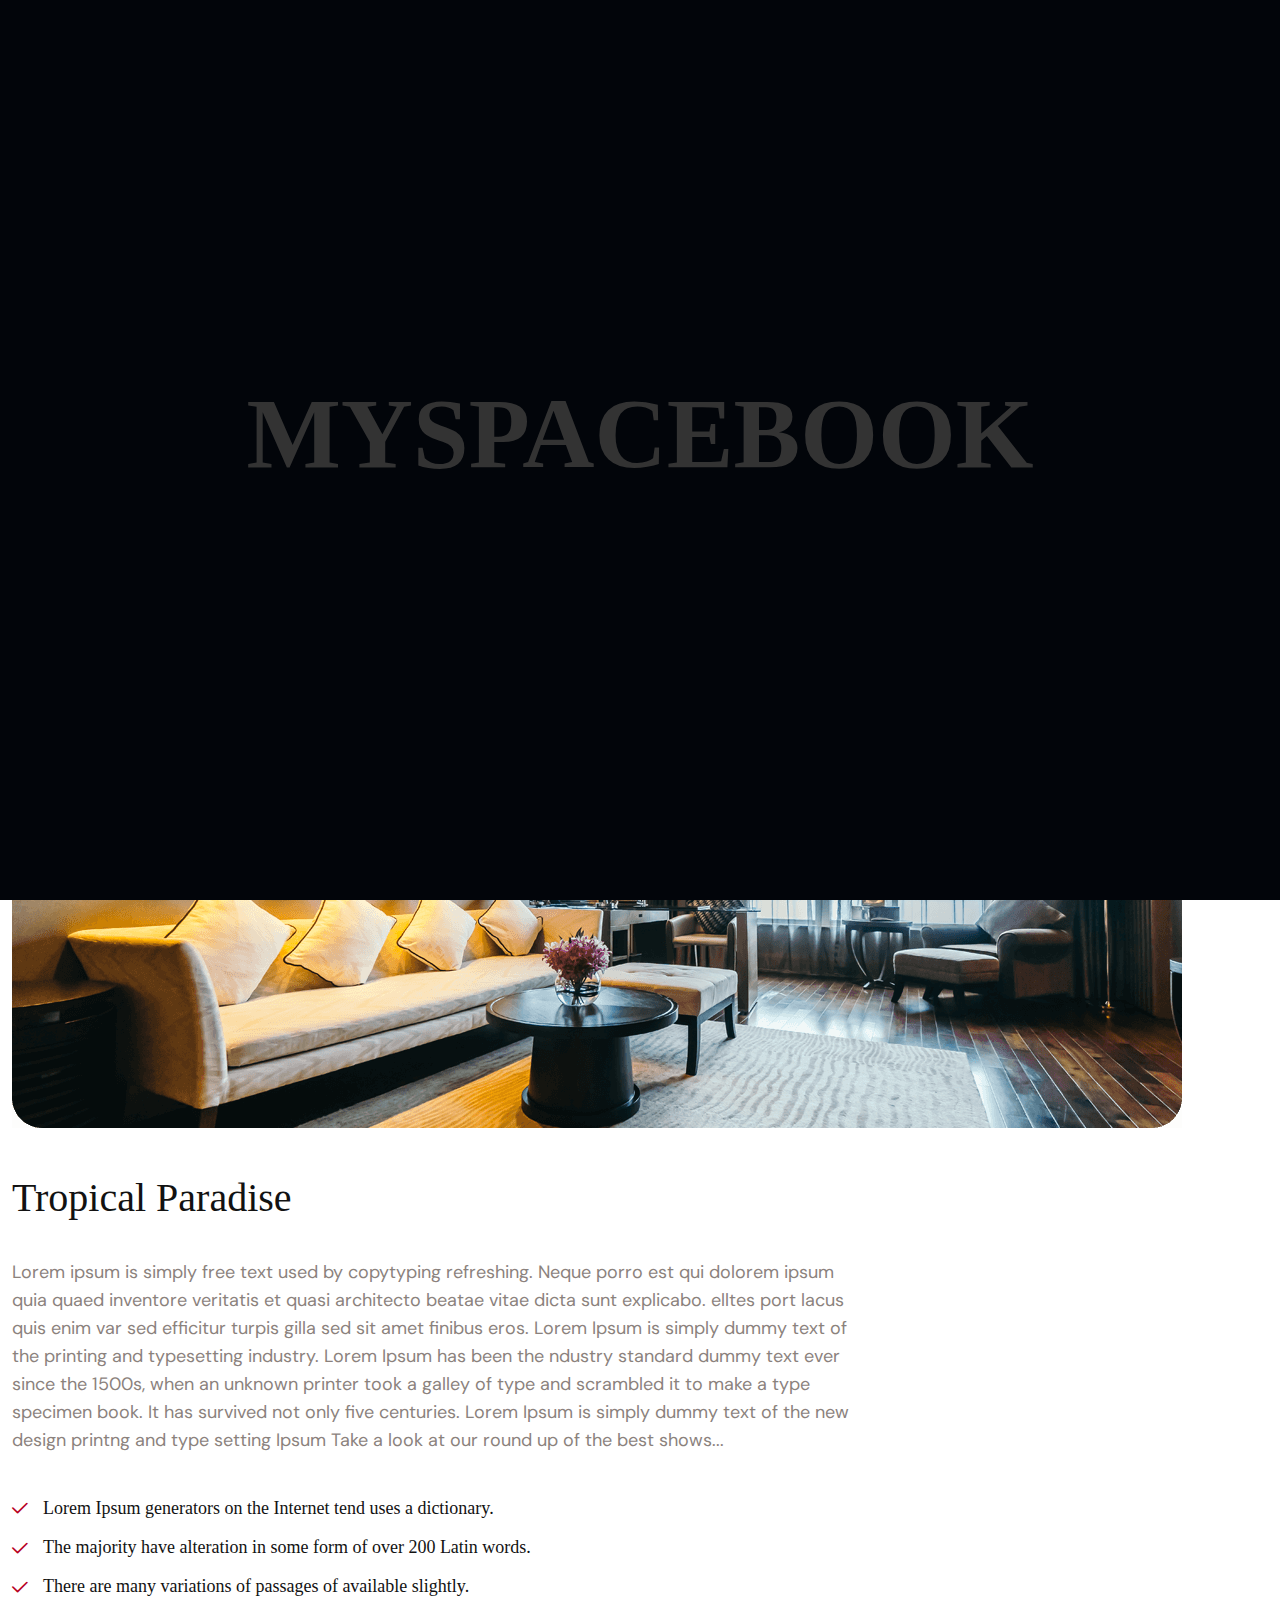
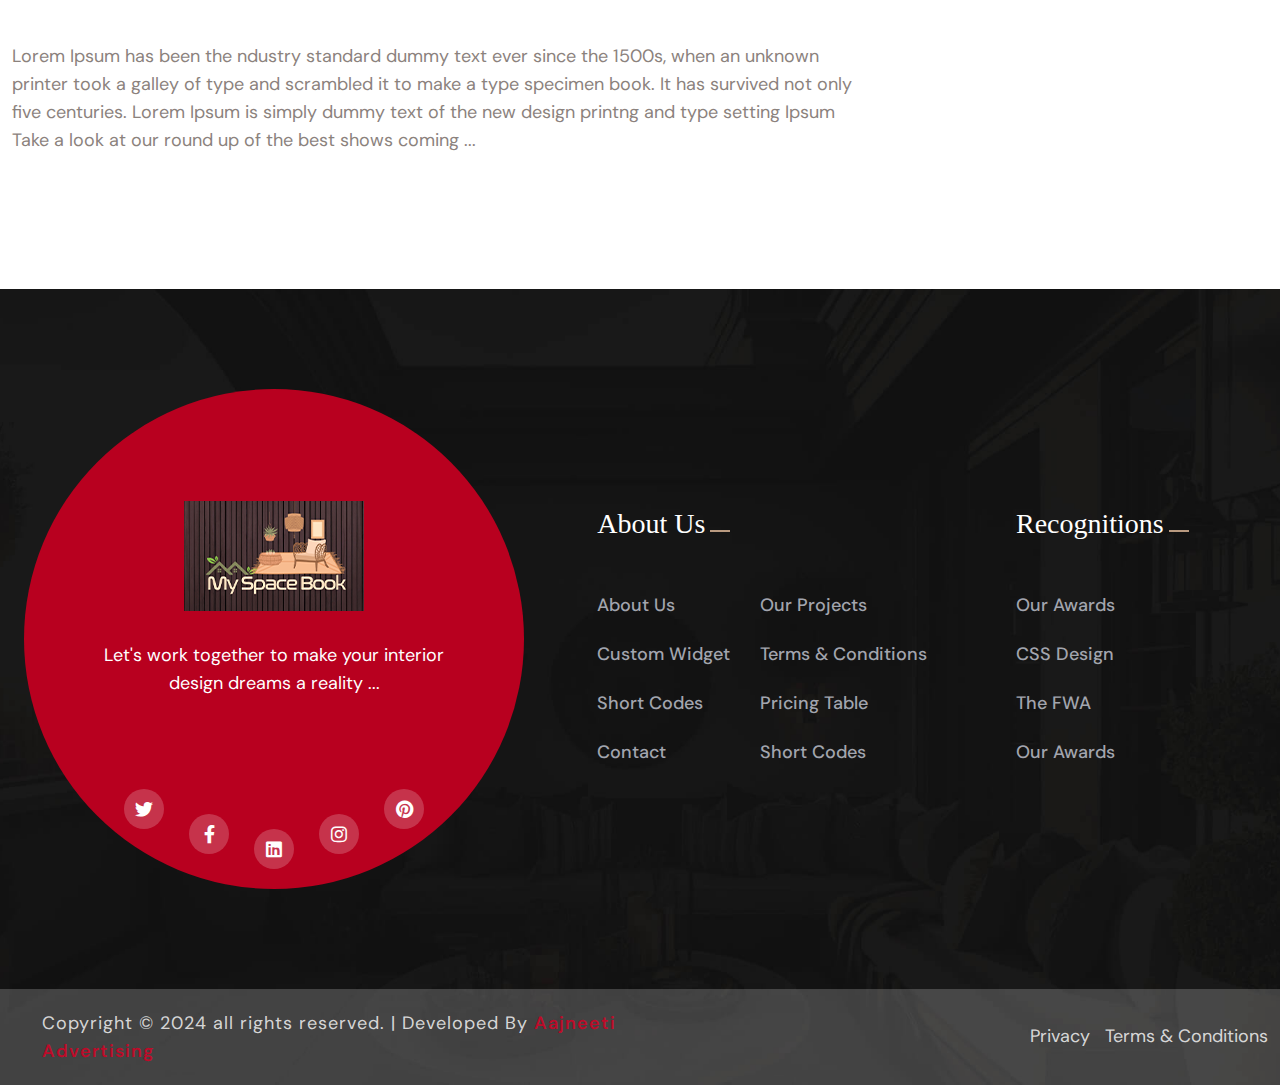
<file: service-details.html>
<!DOCTYPE html>
<html class="no-js" lang="en">
    
<head>
        <meta charset="utf-8">
        <meta http-equiv="x-ua-compatible" content="ie=edge">
        <meta name="viewport" content="width=device-width, initial-scale=1">
        <meta name="description" content="">

        <!-- Site Title -->
        <title>My SpaceBook - Architecture & Interior</title>

        <!-- Place favicon.ico in the root directory -->
        <link rel="shortcut icon" type="image/x-icon" href="assets/img/msbfav.png">

        <!-- CSS here -->
        <link rel="stylesheet" href="assets/css/bootstrap.min.css">
        <link rel="stylesheet" href="assets/css/fontawesome.min.css">
        <link rel="stylesheet" href="assets/css/venobox.min.css">
        <link rel="stylesheet" href="assets/css/animate.min.css">
        <link rel="stylesheet" href="assets/css/keyframe-animation.css">
        <link rel="stylesheet" href="assets/css/odometer.min.css">
        <link rel="stylesheet" href="assets/css/nice-select.css">
        <link rel="stylesheet" href="assets/css/swiper.min.css">
        <link rel="stylesheet" href="assets/css/main.css">
    </head>

    <body>
        <!-- header-area-start -->
        <header class="header header-2 sticky-active">
            <div class="primary-header">
                <div class="primary-header-inner">
                    <div class="primary-header-left">
                        <div class="header-logo">
                            <div class="header-logo-inner">
                                <a href="index.html">
                                    <img src="assets/img/spacebookwhitelogo.png" alt="Logo">
                                </a>
                            </div>
                        </div>
                        <div class="left-box sidebar-icon d-lg-none">
                            <button class="sidebar-trigger open">
                                <img src="assets/img/icon/side-menu-btn.png" alt="img">
                            </button>
                        </div>
                        
                    </div>
                    <div class="header-menu-wrap">
                        <div class="header-menu-inner">
                            <ul>
                                <li class="menu-item active">
                                    <a href="index.html">Home</a>
                                </li>
                                <li class="menu-item">
                                    <a href="about.html">About Us</a>
                                </li>
                                <li class="menu-item">
                                    <a href="service.html">Services</a>
                                </li>
                                <li class="menu-item">
                                    <a href="project.html">Projects</a>
                                </li>
                                <li class="menu-item">
                                    <a href="blog-grid.html">Blog</a>
                                </li>
                                <li><a href="contact.html">Contact</a></li>
                            </ul>
                        </div>
                    </div>
                    <!-- /.header-menu-wrap -->
                    <div class="header-right">
                        <ul class="header-social">
                            <li><a href="#"><i class="fa-brands fa-facebook-f"></i></a></li>
                            <li><a href="#"><i class="fa-brands fa-twitter"></i></a></li>
                            <li><a href="#"><i class="fa-brands fa-pinterest"></i></a></li>
                        </ul>
                        <div class="search-area">
                            <div class="form-content">
                                <button class="text-white">Get Consultation</button>
                            </div>
                        </div>
                    </div>
                    <!-- /.header-right -->
                </div>
                <!-- /.primary-header-inner -->
            </div>
        </header>
        <!-- /.Main Header -->

        <div class="mobile-menu-items d-none">
            <ul class="mobile-menu-list">
                <li>
                    <a href="index.html">Home</a>
                </li>
                <li>
                    <a href="about.html">About Us</a>
                </li>
                <li>
                    <a href="service.html">Services</a>
                </li>
                <li>
                    <a href="projects.html">Projects</a>
                </li>
                <li>
                    <a href="blog-grid.html">Blog</a>
                </li>
                <li><a href="contact.html">Contact</a></li>
            </ul>
        </div>
        <!-- /.mobile-menu-items -->

        <div id="popup-search-box">
            <div class="box-inner-wrap d-flex align-items-center">
                <form id="form" action="#" method="get" role="search">
                    <input id="popup-search" type="text" name="s" placeholder="Type keywords here...">
                </form>
                <div class="search-close"><i class="fa-sharp fa-regular fa-xmark"></i></div>
            </div>
        </div>
        <!-- /#popup-search-box -->

        <div id="sidebar-area" class="sidebar-area">
            <button class="sidebar-trigger close">
                <svg
                    class="sidebar-close"
                    xmlns="http://www.w3.org/2000/svg"
                    xmlns:xlink="http://www.w3.org/1999/xlink"
                    x="0px"
                    y="0px"
                    width="16px"
                    height="12.7px"
                    viewBox="0 0 16 12.7"
                    style="enable-background: new 0 0 16 12.7"
                    xml:space="preserve"
                >
                    <g>
                        <rect
                            x="0"
                            y="5.4"
                            transform="matrix(0.7071 -0.7071 0.7071 0.7071 -2.1569 7.5208)"
                            width="16"
                            height="2"
                        ></rect>
                        <rect
                            x="0"
                            y="5.4"
                            transform="matrix(0.7071 0.7071 -0.7071 0.7071 6.8431 -3.7929)"
                            width="16"
                            height="2"
                        ></rect>
                    </g>
                </svg>
            </button>
            <div class="side-menu-content">
                <div class="side-menu-logo">
                    <a href="index.html"><img src="assets/img/slogofoot.png" alt="logo"></a>
                </div>
                <div class="side-menu-wrap"></div>
                <div class="side-menu-about">
                    <div class="side-menu-header">
                        <h3>About Us</h3>
                    </div>
                    <p>Lorem ipsum dolor sit amet, consectetur adipisicing elit, sed do eiusmod tempor incididunt ut labore et dolore magna aliqua. Ut enim ad minim veniam, quis nostrud nisi ut aliquip ex ea commodo consequat.</p>
                    <a href="contact.html" class="bd-primary-btn">Contact Us</a>
                </div>
                <div class="side-menu-contact">
                    <div class="side-menu-header">
                        <h3>Contact Us</h3>
                    </div>
                    <ul class="side-menu-list">
                        <li>
                            <i class="fas fa-map-marker-alt"></i>
                            <p>Azamgarh, Uttar Pradesh </p>
                        </li>
                        <li>
                            <i class="fas fa-phone"></i>
                            <a href="tel:+91-9876543210">+91-9876543210</a>
                        </li>
                        <li>
                            <i class="fas fa-envelope-open-text"></i>
                            <a href="mailto:runokcontact@gmail.com">info@myspacebook.in</a>
                        </li>
                    </ul>
                </div>
                <ul class="side-menu-social">
                    <li class="facebook"><a href="#"><i class="fab fa-facebook-f"></i></a></li>
                    <li class="instagram"><a href="#"><i class="fab fa-instagram"></i></a></li>
                    <li class="twitter"><a href="#"><i class="fab fa-twitter"></i></a></li>
                    <li class="g-plus"><a href="#"><i class="fab fa-fab fa-google-plus"></i></a></li>
                </ul>
            </div>
        </div>
        <!--/.sidebar-area-->

        <div id="preloader">
            <div class="loading" data-loading-text="MySpacebook"></div>
        </div>
        <!-- ./ preloader -->

        <section class="page-header" data-background="assets/img/bg-img/page-header-bg.jpg">
                <div class="shape shape-1"><img src="assets/img/shapes/page-header-shape-1.png" alt="shape"></div>
            </div>
            <div class="container">
                <div class="page-header-content">
                    <h1 class="title">Service Deatils</h1>
                    <h4 class="sub-title"><a class="home" href="index.html">Home </a><span></span><a class='inner-page' href='service-details.html'> Service Details</a></h4>
                </div>
            </div>
        </section>
        <!-- ./ page-header -->

        <section class="project-details pt-120 pb-120">
            <div class="container">
                <div class="project-details-content">
                    <div class="project-details-img">
                        <img src="assets/img/project/project-details-img.png" alt="img">
                    </div>
                    <h2 class="details-title mb-30">Tropical Paradise</h2>
                    <p>Lorem ipsum is simply free text used by copytyping refreshing. Neque porro est qui dolorem
                        ipsum quia quaed inventore veritatis et quasi architecto beatae vitae dicta sunt explicabo. 
                        elltes port lacus quis enim var sed efficitur turpis gilla sed sit amet finibus eros. Lorem Ipsum is
                        simply dummy text of the printing and typesetting industry. Lorem Ipsum has been the ndustry
                        standard dummy text ever since the 1500s, when an unknown printer took a galley of type and
                        scrambled it to make a type specimen book. It has survived not only five centuries.
                        Lorem Ipsum is simply dummy text of the new design printng and type setting Ipsum Take a
                        look at our round up of the best shows...
                    </p>
                    <ul class="project-details-list-2">
                        <li><i class="fa-regular fa-check"></i>Lorem Ipsum generators on the Internet tend uses a dictionary.</li>
                        <li><i class="fa-regular fa-check"></i>The majority have alteration in some form of over 200 Latin words.</li>
                        <li><i class="fa-regular fa-check"></i>There are many variations of passages of available slightly.</li>
                    </ul>
                    <p>Lorem Ipsum has been the ndustry standard dummy text ever since the 1500s, when an
                        unknown printer took a galley of type and scrambled it to make a type specimen book. It has survived
                        not only five centuries. Lorem Ipsum is simply dummy text of the new design printng and type
                        setting Ipsum Take a look at our round up of the best shows coming ...
                    </p>
                    
                </div>
            </div>
        </section>

        

        <footer class="footer-section overflow-hidden" data-background="assets/img/bg-img/footer-bg.jpg">
            
            <div class="container">
                <div class="row gy-lg-0 gy-5 footer-wrap align-items-center">
                    <div class="col-lg-5 col-md-12">
                        <div class="footer-box-wrap">
                            <div class="footer-box text-center">
                                <a class="footer-logo" href="index.html"><img src="assets/img/myspclogo.png"  alt="img"></a>
                                <p>Let's work together to make your interior <br>
                                design dreams a reality ... </p>
                                <ul class="footer-social">
                                    <li><a href="#"><i class="fa-brands fa-twitter"></i></a></li>
                                    <li><a href="#"><i class="fa-brands fa-facebook-f"></i></a></li>
                                    <li><a href="#"><i class="fa-brands fa-linkedin"></i></a></li>
                                    <li><a href="#"><i class="fa-brands fa-instagram"></i></a></li>
                                    <li><a href="#"><i class="fa-brands fa-pinterest"></i></a></li>
                                </ul>
                            </div>
                        </div>
                    </div>
                    <div class="col-lg-4 col-md-6">
                        <div class="footer-widget footer-col-2">
                            <div class="widget-header">
                                <h3 class="widget-title">About Us</h3>
                            </div>
                            <div class="footer-list-wrap">
                                <ul class="footer-list">
                                    <li><a href="about.html">About Us</a></li>
                                    <li><a href="project.html">Custom Widget</a></li>
                                    <li><a href="service.html">Short Codes</a></li>
                                    <li><a href="team.html">Contact</a></li>
                                </ul>
                                <ul class="footer-list">
                                    <li><a href="about.html">Our Projects</a></li>
                                    <li><a href="project.html">Terms & Conditions</a></li>
                                    <li><a href="service.html"> Pricing Table</a></li>
                                    <li><a href="team.html">Short Codes</a></li>
                                </ul>
                            </div>
                        </div>
                    </div>
                    <div class="col-lg-3 col-md-6">
                        <div class="footer-widget footer-col-2">
                            <div class="widget-header">
                                <h3 class="widget-title">Recognitions</h3>
                            </div>
                            <div class="footer-list-wrap">
                                <ul class="footer-list">
                                    <li><a href="about.html">Our Awards</a></li>
                                    <li><a href="project.html">CSS Design</a></li>
                                    <li><a href="service.html">The FWA</a></li>
                                    <li><a href="team.html">Our Awards</a></li>
                                </ul>
                            </div>
                        </div>
                    </div>
                </div>
            </div>
            <div class="copyright-area">
                <div class="container-fluid">
                    <div class="row copyright-content">
                        <div class="col-md-6">
                            <p>Copyright © 2024 all rights reserved. | Developed By <a href="https://aajneeti.social/"
                                style="color: #ca0627ea; font-weight:600">Aajneeti Advertising</a></p> 
                        </div>
                        <div class="col-md-6">
                            <ul class="copy-list">
                                <li><a href="#">Privacy</a></li>
                                <li><a href="#">Terms & Conditions</a></li>
                            </ul>
                        </div>
                    </div>
                </div>
            </div>
        </footer>
        <!-- ./ footer-section -->

        <div id="scroll-percentage"><span id="scroll-percentage-value"></span></div>
        <!--scrollup-->

        <!-- JS here -->
        <script src="assets/js/vendor/jquary-3.6.0.min.js"></script>
        <script src="assets/js/vendor/bootstrap-bundle.js"></script>
        <script src="assets/js/vendor/imagesloaded-pkgd.js"></script>
        <script src="assets/js/vendor/waypoints.min.js"></script>
        <script src="assets/js/vendor/venobox.min.js"></script>
        <script src="assets/js/vendor/odometer.min.js"></script>
        <script src="assets/js/vendor/meanmenu.js"></script>
        <script src="assets/js/vendor/smooth-scroll.js"></script>
        <script src="assets/js/vendor/jquery.isotope.js"></script>
        <script src="assets/js/vendor/wow.min.js"></script>
        <script src="assets/js/vendor/swiper.min.js"></script>
        <script src="assets/js/vendor/split-type.min.js"></script>
        <script src="assets/js/vendor/gsap.min.js"></script>
        <script src="assets/js/vendor/scroll-trigger.min.js"></script>
        <script src="assets/js/vendor/nice-select.js"></script>
        <script src="assets/js/slider.js"></script>
        <script src="assets/js/ajax-form.js"></script>
        <script src="assets/js/contact.js"></script>
        <script src="assets/js/main.js"></script>
    </body>

<!-- Mirrored from demo.bytezdevs.com/inserct-html/project-details.html by HTTrack Website Copier/3.x [XR&CO'2014], Mon, 28 Oct 2024 12:05:55 GMT -->
</html>
</file>
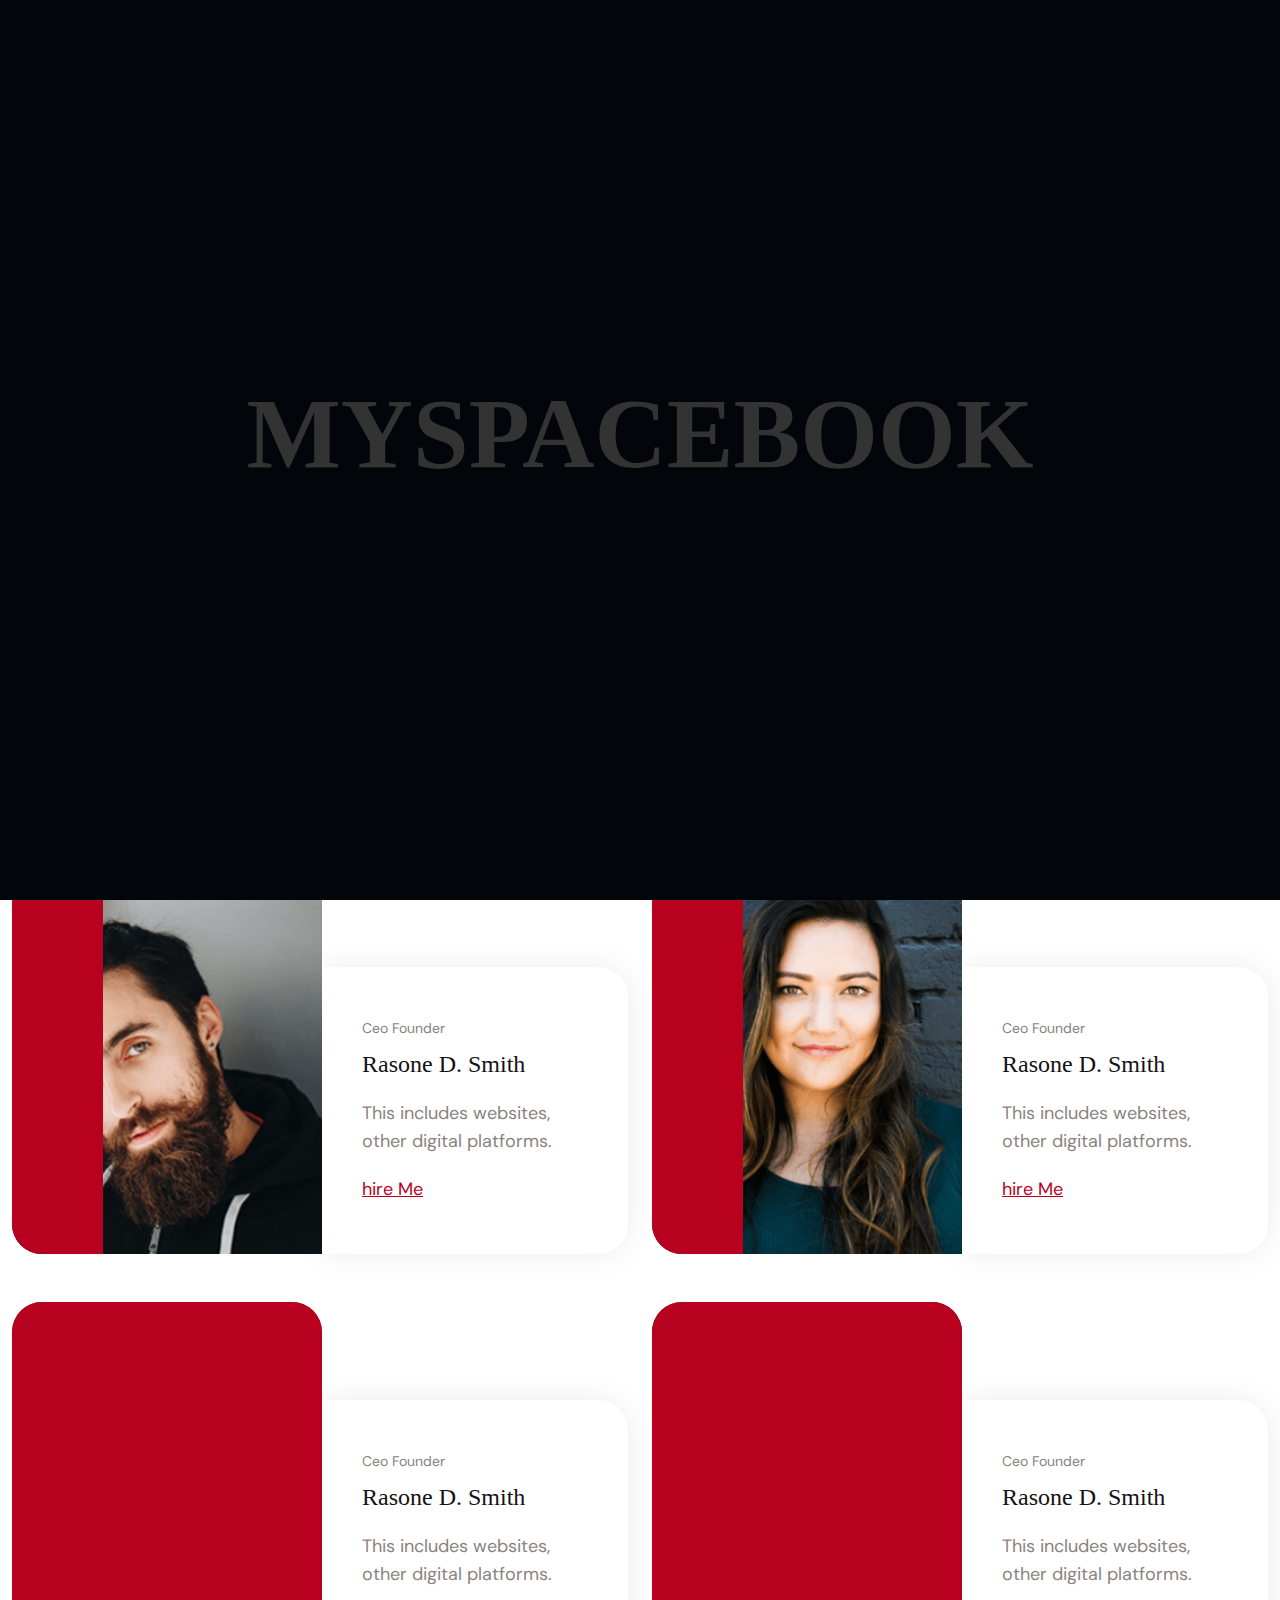
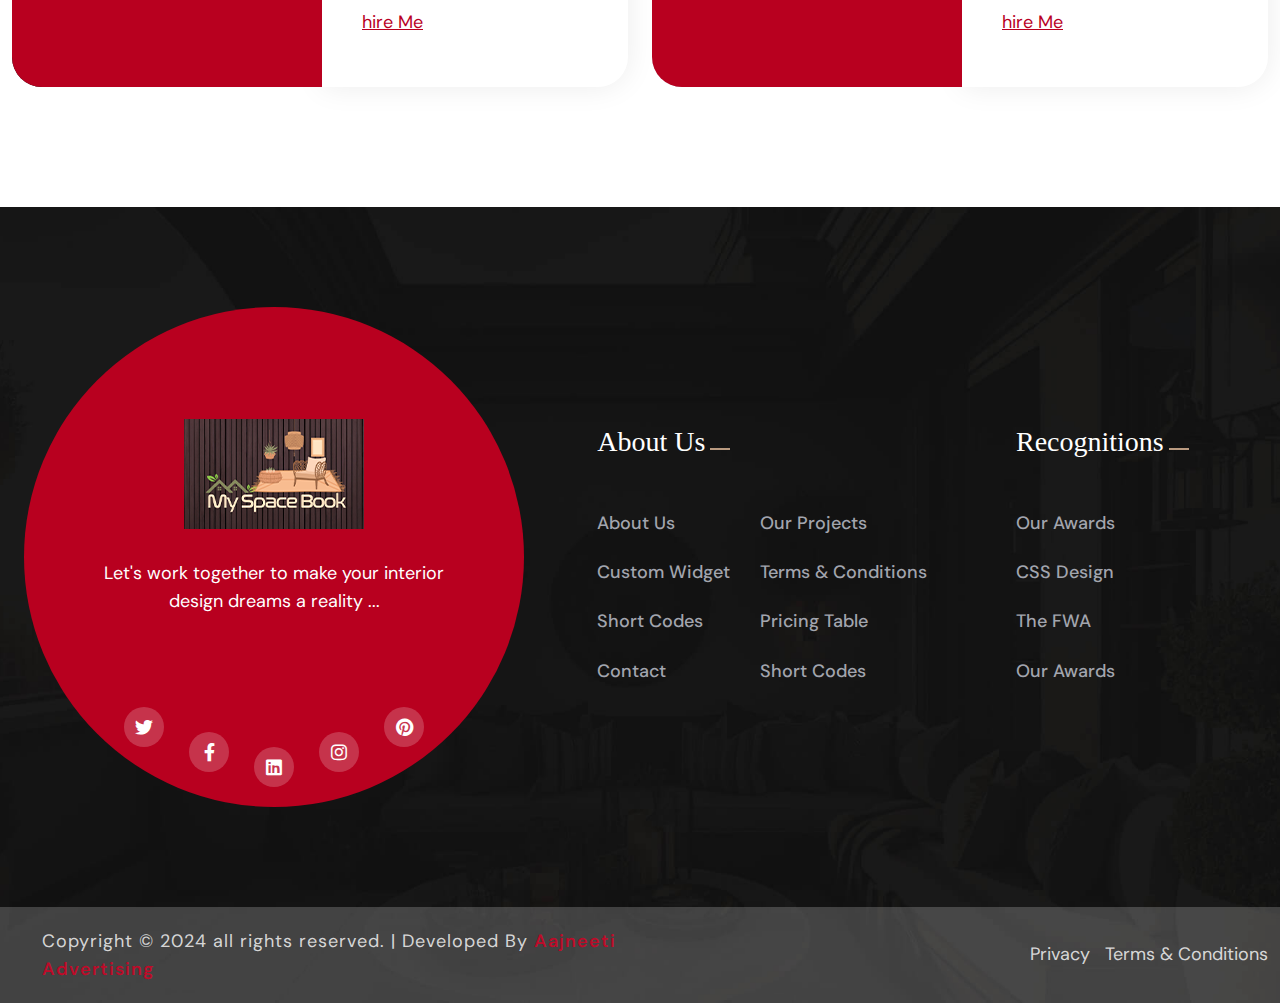
<file: team.html>
<!DOCTYPE html>
<html class="no-js" lang="en">
    
<head>
        <meta charset="utf-8">
        <meta http-equiv="x-ua-compatible" content="ie=edge">
        <meta name="viewport" content="width=device-width, initial-scale=1">
        <meta name="description" content="">

        <!-- Site Title -->
        <title>My SpaceBook - Architecture & Interior</title>

        <!-- Place favicon.ico in the root directory -->
        <link rel="shortcut icon" type="image/x-icon" href="assets/img/msbfav.png">

        <!-- CSS here -->
        <link rel="stylesheet" href="assets/css/bootstrap.min.css">
        <link rel="stylesheet" href="assets/css/fontawesome.min.css">
        <link rel="stylesheet" href="assets/css/venobox.min.css">
        <link rel="stylesheet" href="assets/css/animate.min.css">
        <link rel="stylesheet" href="assets/css/keyframe-animation.css">
        <link rel="stylesheet" href="assets/css/odometer.min.css">
        <link rel="stylesheet" href="assets/css/nice-select.css">
        <link rel="stylesheet" href="assets/css/swiper.min.css">
        <link rel="stylesheet" href="assets/css/main.css">
    </head>

    <body>
        <!-- header-area-start -->
        <header class="header header-2 sticky-active">
            <div class="primary-header">
                <div class="primary-header-inner">
                    <div class="primary-header-left">
                        <div class="header-logo">
                            <div class="header-logo-inner">
                                <a href="index.html">
                                    <img src="assets/img/spacebookwhitelogo.png" alt="Logo">
                                </a>
                            </div>
                        </div>
                        <div class="left-box sidebar-icon d-lg-none">
                            <button class="sidebar-trigger open">
                                <img src="assets/img/icon/side-menu-btn.png" alt="img">
                            </button>
                        </div>
                        
                    </div>
                    <div class="header-menu-wrap">
                        <div class="header-menu-inner">
                            <ul>
                                <li class="menu-item active">
                                    <a href="index.html">Home</a>
                                </li>
                                <li class="menu-item">
                                    <a href="about.html">About Us</a>
                                </li>
                                <li class="menu-item">
                                    <a href="service.html">Services</a>
                                </li>
                                <li class="menu-item">
                                    <a href="project.html">Projects</a>
                                </li>
                                <li class="menu-item">
                                    <a href="blog-grid.html">Blog</a>
                                </li>
                                <li><a href="contact.html">Contact</a></li>
                            </ul>
                        </div>
                    </div>
                    <!-- /.header-menu-wrap -->
                    <div class="header-right">
                        <ul class="header-social">
                            <li><a href="#"><i class="fa-brands fa-facebook-f"></i></a></li>
                            <li><a href="#"><i class="fa-brands fa-twitter"></i></a></li>
                            <li><a href="#"><i class="fa-brands fa-pinterest"></i></a></li>
                        </ul>
                        <div class="search-area">
                            <div class="form-content">
                                <button class="text-white">Get Consultation</button>
                            </div>
                        </div>
                    </div>
                    <!-- /.header-right -->
                </div>
                <!-- /.primary-header-inner -->
            </div>
        </header>
        <!-- /.Main Header -->

        <div class="mobile-menu-items d-none">
            <ul class="mobile-menu-list">
                <li>
                    <a href="index.html">Home</a>
                </li>
                <li>
                    <a href="about.html">About Us</a>
                </li>
                <li>
                    <a href="service.html">Services</a>
                </li>
                <li>
                    <a href="projects.html">Projects</a>
                </li>
                <li>
                    <a href="blog-grid.html">Blog</a>
                </li>
                <li><a href="contact.html">Contact</a></li>
            </ul>
        </div>
        <!-- /.mobile-menu-items -->

        <div id="popup-search-box">
            <div class="box-inner-wrap d-flex align-items-center">
                <form id="form" action="#" method="get" role="search">
                    <input id="popup-search" type="text" name="s" placeholder="Type keywords here...">
                </form>
                <div class="search-close"><i class="fa-sharp fa-regular fa-xmark"></i></div>
            </div>
        </div>
        <!-- /#popup-search-box -->

        <div id="sidebar-area" class="sidebar-area">
            <button class="sidebar-trigger close">
                <svg
                    class="sidebar-close"
                    xmlns="http://www.w3.org/2000/svg"
                    xmlns:xlink="http://www.w3.org/1999/xlink"
                    x="0px"
                    y="0px"
                    width="16px"
                    height="12.7px"
                    viewBox="0 0 16 12.7"
                    style="enable-background: new 0 0 16 12.7"
                    xml:space="preserve"
                >
                    <g>
                        <rect
                            x="0"
                            y="5.4"
                            transform="matrix(0.7071 -0.7071 0.7071 0.7071 -2.1569 7.5208)"
                            width="16"
                            height="2"
                        ></rect>
                        <rect
                            x="0"
                            y="5.4"
                            transform="matrix(0.7071 0.7071 -0.7071 0.7071 6.8431 -3.7929)"
                            width="16"
                            height="2"
                        ></rect>
                    </g>
                </svg>
            </button>
            <div class="side-menu-content">
                <div class="side-menu-logo">
                    <a href="index.html"><img src="assets/img/slogofoot.png" alt="logo"></a>
                </div>
                <div class="side-menu-wrap"></div>
                <div class="side-menu-about">
                    <div class="side-menu-header">
                        <h3>About Us</h3>
                    </div>
                    <p>Lorem ipsum dolor sit amet, consectetur adipisicing elit, sed do eiusmod tempor incididunt ut labore et dolore magna aliqua. Ut enim ad minim veniam, quis nostrud nisi ut aliquip ex ea commodo consequat.</p>
                    <a href="contact.html" class="bd-primary-btn">Contact Us</a>
                </div>
                <div class="side-menu-contact">
                    <div class="side-menu-header">
                        <h3>Contact Us</h3>
                    </div>
                    <ul class="side-menu-list">
                        <li>
                            <i class="fas fa-map-marker-alt"></i>
                            <p>Azamgarh, Uttar Pradesh </p>
                        </li>
                        <li>
                            <i class="fas fa-phone"></i>
                            <a href="tel:+91-9876543210">+91-9876543210</a>
                        </li>
                        <li>
                            <i class="fas fa-envelope-open-text"></i>
                            <a href="mailto:runokcontact@gmail.com">info@myspacebook.in</a>
                        </li>
                    </ul>
                </div>
                <ul class="side-menu-social">
                    <li class="facebook"><a href="#"><i class="fab fa-facebook-f"></i></a></li>
                    <li class="instagram"><a href="#"><i class="fab fa-instagram"></i></a></li>
                    <li class="twitter"><a href="#"><i class="fab fa-twitter"></i></a></li>
                    <li class="g-plus"><a href="#"><i class="fab fa-fab fa-google-plus"></i></a></li>
                </ul>
            </div>
        </div>
        <!--/.sidebar-area-->

        <div id="preloader">
            <div class="loading" data-loading-text="MySpacebook"></div>
        </div>
        <!-- ./ preloader -->

        <section class="page-header" data-background="assets/img/bg-img/page-header-bg.jpg">
                <div class="shape shape-1"><img src="assets/img/shapes/page-header-shape-1.png" alt="shape"></div>
            </div>
            <div class="container">
                <div class="page-header-content">
                    <h1 class="title">Our Team</h1>
                    <h4 class="sub-title"><a class="home" href="index.html">Home </a><span></span><a class='inner-page' href='team.html'> Our Team</a></h4>
                </div>
            </div>
        </section>
        <!-- ./ page-header -->

        <section class="team-section-3 pt-120 pb-120">
            <div class="container">
                <div class="team-top heading-space">
                    <div class="section-heading mb-0">
                        <h4 class="sub-heading" data-text-animation data-split="word" data-duration="1"><span>//</span>Team Members</h4>
                        <h2 class="section-title" data-text-animation data-split="word" data-duration="1">Our Creative Team <br> <span>Members </span></h2>
                    </div>
                    <p>
                        Whether designing a cozy apartment for a young couple or
                        luxurious penthouse for a discerning client, the goal remains the
                        same: to craft environments that inspire, delight, and enrich
                        the lives of those who experience them."
                    </p>
                </div>
                <div class="row gy-5">
                    <div class="col-lg-6">
                        <div class="team-inner">
                            <div class="team-thumb img-reveal">
                                <div class="img-overlay"></div>
                                <img src="assets/img/team/team-7.png" alt="team">
                                <ul class="social-list">
                                    <li class="facebook">
                                        <a href="#"><i class="fab fa-facebook-f"></i></a>
                                    </li>
                                    <li class="pinterest">
                                        <a href="#"><i class="fab fa-pinterest"></i></a>
                                    </li>
                                    <li class="twitter">
                                        <a href="#"><i class="fab fa-twitter"></i></a>
                                    </li>
                                </ul>
                            </div>
                            <div class="team-info">
                                <span>Ceo Founder</span>
                                <h3 class="title"><a href="team-details.html">Rasone D. Smith</a></h3>
                                <p>This includes websites, other digital platforms.</p>
                                <a href="#" class="team-btn">hire Me</a>
                            </div>
                        </div>
                    </div>
                    <div class="col-lg-6">
                        <div class="team-inner">
                            <div class="team-thumb img-reveal">
                                <div class="img-overlay"></div>
                                <img src="assets/img/team/team-8.png" alt="team">
                                <ul class="social-list">
                                    <li class="facebook">
                                        <a href="#"><i class="fab fa-facebook-f"></i></a>
                                    </li>
                                    <li class="pinterest">
                                        <a href="#"><i class="fab fa-pinterest"></i></a>
                                    </li>
                                    <li class="twitter">
                                        <a href="#"><i class="fab fa-twitter"></i></a>
                                    </li>
                                </ul>
                            </div>
                            <div class="team-info">
                                <span>Ceo Founder</span>
                                <h3 class="title"><a href="team-details.html">Rasone D. Smith</a></h3>
                                <p>This includes websites, other digital platforms.</p>
                                <a href="#" class="team-btn">hire Me</a>
                            </div>
                        </div>
                    </div>
                    <div class="col-lg-6">
                        <div class="team-inner">
                            <div class="team-thumb img-reveal">
                                <div class="img-overlay"></div>
                                <img src="assets/img/team/team-9.png" alt="team">
                                <ul class="social-list">
                                    <li class="facebook">
                                        <a href="#"><i class="fab fa-facebook-f"></i></a>
                                    </li>
                                    <li class="pinterest">
                                        <a href="#"><i class="fab fa-pinterest"></i></a>
                                    </li>
                                    <li class="twitter">
                                        <a href="#"><i class="fab fa-twitter"></i></a>
                                    </li>
                                </ul>
                            </div>
                            <div class="team-info">
                                <span>Ceo Founder</span>
                                <h3 class="title"><a href="team-details.html">Rasone D. Smith</a></h3>
                                <p>This includes websites, other digital platforms.</p>
                                <a href="#" class="team-btn">hire Me</a>
                            </div>
                        </div>
                    </div>
                    <div class="col-lg-6">
                        <div class="team-inner">
                            <div class="team-thumb img-reveal">
                                <div class="img-overlay"></div>
                                <img src="assets/img/team/team-10.png" alt="team">
                                <ul class="social-list">
                                    <li class="facebook">
                                        <a href="#"><i class="fab fa-facebook-f"></i></a>
                                    </li>
                                    <li class="pinterest">
                                        <a href="#"><i class="fab fa-pinterest"></i></a>
                                    </li>
                                    <li class="twitter">
                                        <a href="#"><i class="fab fa-twitter"></i></a>
                                    </li>
                                </ul>
                            </div>
                            <div class="team-info">
                                <span>Ceo Founder</span>
                                <h3 class="title"><a href="team-details.html">Rasone D. Smith</a></h3>
                                <p>This includes websites, other digital platforms.</p>
                                <a href="#" class="team-btn">hire Me</a>
                            </div>
                        </div>
                    </div>
                </div>
            </div>
        </section>

        <footer class="footer-section overflow-hidden" data-background="assets/img/bg-img/footer-bg.jpg">
            
            <div class="container">
                <div class="row gy-lg-0 gy-5 footer-wrap align-items-center">
                    <div class="col-lg-5 col-md-12">
                        <div class="footer-box-wrap">
                            <div class="footer-box text-center">
                                <a class="footer-logo" href="index.html"><img src="assets/img/myspclogo.png"  alt="img"></a>
                                <p>Let's work together to make your interior <br>
                                design dreams a reality ... </p>
                                <ul class="footer-social">
                                    <li><a href="#"><i class="fa-brands fa-twitter"></i></a></li>
                                    <li><a href="#"><i class="fa-brands fa-facebook-f"></i></a></li>
                                    <li><a href="#"><i class="fa-brands fa-linkedin"></i></a></li>
                                    <li><a href="#"><i class="fa-brands fa-instagram"></i></a></li>
                                    <li><a href="#"><i class="fa-brands fa-pinterest"></i></a></li>
                                </ul>
                            </div>
                        </div>
                    </div>
                    <div class="col-lg-4 col-md-6">
                        <div class="footer-widget footer-col-2">
                            <div class="widget-header">
                                <h3 class="widget-title">About Us</h3>
                            </div>
                            <div class="footer-list-wrap">
                                <ul class="footer-list">
                                    <li><a href="about.html">About Us</a></li>
                                    <li><a href="project.html">Custom Widget</a></li>
                                    <li><a href="service.html">Short Codes</a></li>
                                    <li><a href="team.html">Contact</a></li>
                                </ul>
                                <ul class="footer-list">
                                    <li><a href="about.html">Our Projects</a></li>
                                    <li><a href="project.html">Terms & Conditions</a></li>
                                    <li><a href="service.html"> Pricing Table</a></li>
                                    <li><a href="team.html">Short Codes</a></li>
                                </ul>
                            </div>
                        </div>
                    </div>
                    <div class="col-lg-3 col-md-6">
                        <div class="footer-widget footer-col-2">
                            <div class="widget-header">
                                <h3 class="widget-title">Recognitions</h3>
                            </div>
                            <div class="footer-list-wrap">
                                <ul class="footer-list">
                                    <li><a href="about.html">Our Awards</a></li>
                                    <li><a href="project.html">CSS Design</a></li>
                                    <li><a href="service.html">The FWA</a></li>
                                    <li><a href="team.html">Our Awards</a></li>
                                </ul>
                            </div>
                        </div>
                    </div>
                </div>
            </div>
            <div class="copyright-area">
                <div class="container-fluid">
                    <div class="row copyright-content">
                        <div class="col-md-6">
                            <p>Copyright © 2024 all rights reserved. | Developed By <a href="https://aajneeti.social/"
                                style="color: #ca0627ea; font-weight:600">Aajneeti Advertising</a></p>
                        </div>
                        <div class="col-md-6">
                            <ul class="copy-list">
                                <li><a href="#">Privacy</a></li>
                                <li><a href="#">Terms & Conditions</a></li>
                            </ul>
                        </div>
                    </div>
                </div>
            </div>
        </footer>
        <!-- ./ footer-section -->

        <div id="scroll-percentage"><span id="scroll-percentage-value"></span></div>
        <!--scrollup-->

        <!-- JS here -->
        <script src="assets/js/vendor/jquary-3.6.0.min.js"></script>
        <script src="assets/js/vendor/bootstrap-bundle.js"></script>
        <script src="assets/js/vendor/imagesloaded-pkgd.js"></script>
        <script src="assets/js/vendor/waypoints.min.js"></script>
        <script src="assets/js/vendor/venobox.min.js"></script>
        <script src="assets/js/vendor/odometer.min.js"></script>
        <script src="assets/js/vendor/meanmenu.js"></script>
        <script src="assets/js/vendor/smooth-scroll.js"></script>
        <script src="assets/js/vendor/jquery.isotope.js"></script>
        <script src="assets/js/vendor/wow.min.js"></script>
        <script src="assets/js/vendor/swiper.min.js"></script>
        <script src="assets/js/vendor/split-type.min.js"></script>
        <script src="assets/js/vendor/gsap.min.js"></script>
        <script src="assets/js/vendor/scroll-trigger.min.js"></script>
        <script src="assets/js/vendor/nice-select.js"></script>
        <script src="assets/js/slider.js"></script>
        <script src="assets/js/ajax-form.js"></script>
        <script src="assets/js/contact.js"></script>
        <script src="assets/js/main.js"></script>
    </body>

<!-- Mirrored from demo.bytezdevs.com/inserct-html/team.html by HTTrack Website Copier/3.x [XR&CO'2014], Mon, 28 Oct 2024 12:05:53 GMT -->
</html>
</file>
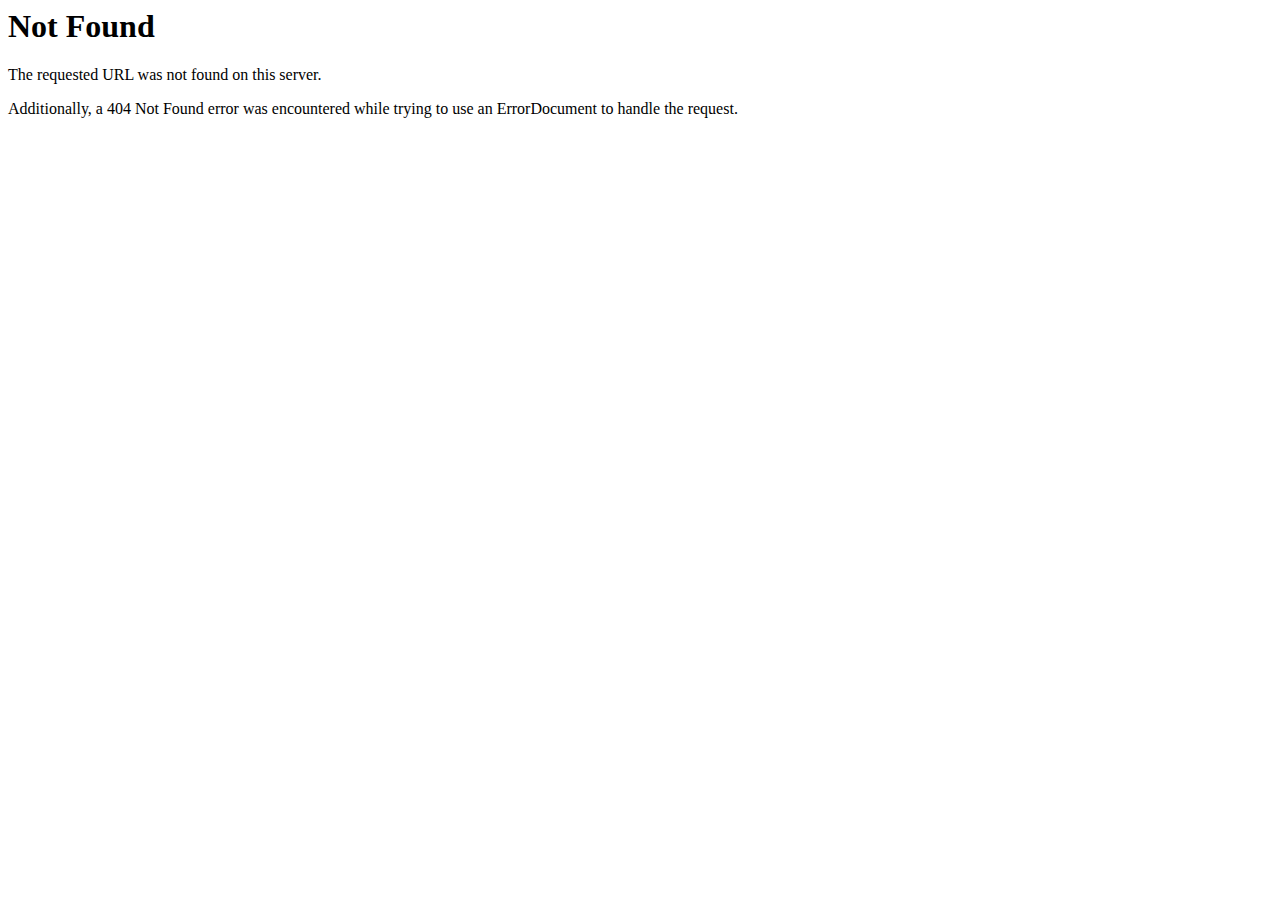
<file: assets/font/fa-v4compatibility-2.html>
<!DOCTYPE HTML PUBLIC "-//IETF//DTD HTML 2.0//EN">
<html><head>
<title>404 Not Found</title>
</head><body>
<h1>Not Found</h1>
<p>The requested URL was not found on this server.</p>
<p>Additionally, a 404 Not Found
error was encountered while trying to use an ErrorDocument to handle the request.</p>
</body></html>
</file>
<file: assets/css/keyframe-animation.css>
/* ----------------------------------------------
 * Slider Animation
 * ---------------------------------------------- */

/*
 * ----------------------------------------
 * Reveal Animation
 * ----------------------------------------
 */ 
  
@-webkit-keyframes clip-text {
	from {
		-webkit-clip-path: inset(0 100% 0 0);
		        clip-path: inset(0 100% 0 0);
	}
	to {
		-webkit-clip-path: inset(0 0 0 0);
		        clip-path: inset(0 0 0 0);
	}
}

@keyframes clip-text {
	from {
		-webkit-clip-path: inset(0 100% 0 0);
		        clip-path: inset(0 100% 0 0);
	}
	to {
		-webkit-clip-path: inset(0 0 0 0);
		        clip-path: inset(0 0 0 0);
	}
}

@-webkit-keyframes text-revealer {
	
	0%, 50% {
		-webkit-transform-origin: 0 50%;
		        transform-origin: 0 50%;
	}
	
	60%, 100% {
		-webkit-transform-origin: 100% 50%;
		        transform-origin: 100% 50%;		
	}

	
	60% {
		-webkit-transform: scaleX(1);
		        transform: scaleX(1);
	}
	
	100% {
		-webkit-transform: scaleX(0);
		        transform: scaleX(0);
	}
}

@keyframes text-revealer {
	
	0%, 50% {
		-webkit-transform-origin: 0 50%;
		        transform-origin: 0 50%;
	}
	
	60%, 100% {
		-webkit-transform-origin: 100% 50%;
		        transform-origin: 100% 50%;		
	}

	
	60% {
		-webkit-transform: scaleX(1);
		        transform: scaleX(1);
	}
	
	100% {
		-webkit-transform: scaleX(0);
		        transform: scaleX(0);
	}
} 
@-webkit-keyframes text-revealer-vartical {
	
	0%, 50% {
		-webkit-transform-origin: 0 50%;
		        transform-origin: 0 50%;
	}
	
	60%, 100% {
		-webkit-transform-origin: 100% 50%;
		        transform-origin: 100% 50%;		
	}

	
	60% {
		-webkit-transform: scaleY(1);
		        transform: scaleY(1);
	}
	
	100% {
		-webkit-transform: scaleY(0);
		        transform: scaleY(0);
	}
}

@keyframes text-revealer-vartical {
	
	0%, 50% {
		-webkit-transform-origin: 0 50%;
		        transform-origin: 0 50%;
	}
	
	60%, 100% {
		-webkit-transform-origin: 100% 50%;
		        transform-origin: 100% 50%;		
	}

	
	60% {
		-webkit-transform: scaleY(1);
		        transform: scaleY(1);
	}
	
	100% {
		-webkit-transform: scaleY(0);
		        transform: scaleY(0);
	}
}  


/*
 * ----------------------------------------
 * Border Animation
 * ----------------------------------------
 */
    
@keyframes bar-top {
  0% {
    transform: scale(0, 1);
  }
  12.5% {
    transform: scale(1, 1);
  }
  87.5% {
    transform: scale(1, 1);
  }
  100% {
    transform: scale(1, 1);
  }
}
@keyframes bar-right {
  0% {
    transform: scale(1, 0);
  }
  12.5% {
    transform: scale(1, 0);
  }
  25% {
    transform: scale(1, 1);
  }
  75% {
    transform: scale(1, 1);
  }
  87.5% {
    transform: scale(1, 1);
  }
  100% {
    transform: scale(1, 1);
  }
}
@keyframes bar-bottom {
  0% {
    transform: scale(0, 1);
  }
  25% {
    transform: scale(0, 1);
  }
  37.5% {
    transform: scale(1, 1);
  }
  62.5% {
    transform: scale(1, 1);
  }
  75% {
    transform: scale(1, 1);
  }
  100% {
    transform: scale(1, 1);
  }
}
@keyframes bar-left {
  0% {
    transform: scale(1, 0);
  }
  37.5% {
    transform: scale(1, 0);
  }
  50% {
    transform: scale(1, 1);
  }
  62.5% {
    transform: scale(1, 1);
  }
  100% {
    transform: scale(1, 1);
  }
}
    
/*--rotation--*/

@keyframes rotation {
  0% {
    transform: rotate(0deg);
  }
  25% {
    transform: rotate(90deg);
  }
  50% {
    transform: rotate(180deg);
  }
  75% {
    transform: rotate(270deg);
  }
  100% {
    transform: rotate(360deg);
  }
}
/**
 * ----------------------------------------
 * animation tracking-in-expand
 * ----------------------------------------
 */
.tracking-in-expand {
    -webkit-animation-name: tracking-in-expand;
    animation-name: tracking-in-expand;
    animation-timing-function: cubic-bezier(0.215, 0.610, 0.355, 1.000);
    animation-fill-mode: both;

}
@-webkit-keyframes tracking-in-expand {
  0% {
    letter-spacing: -8px;
    opacity: 0;
  }
  40% {
    opacity: 0.6;
  }
  100% {
    opacity: 1;
  }
}
@keyframes tracking-in-expand {
  0% {
    letter-spacing: -8px;
    opacity: 0;
  }
  40% {
    opacity: 0.6;
  }
  100% {
    opacity: 1;
  }
}

/**
 * ----------------------------------------
 * animation tracking-in-expand-fwd
 * ----------------------------------------
 */
.tracking-in-expand-fwd {
    -webkit-animation-name: tracking-in-expand-fwd;
    animation-name: tracking-in-expand-fwd;
    animation-timing-function: cubic-bezier(0.215, 0.610, 0.355, 1.000);
    animation-fill-mode: both;
}
@-webkit-keyframes tracking-in-expand-fwd {
  0% {
    letter-spacing: -0.5em;
    -webkit-transform: translateZ(-700px);
            transform: translateZ(-700px);
    opacity: 0;
  }
  40% {
    opacity: 0.6;
  }
  100% {
    -webkit-transform: translateZ(0);
            transform: translateZ(0);
    opacity: 1;
  }
}
@keyframes tracking-in-expand-fwd {
  0% {
    letter-spacing: -0.5em;
    -webkit-transform: translateZ(-700px);
            transform: translateZ(-700px);
    opacity: 0;
  }
  40% {
    opacity: 0.6;
  }
  100% {
    -webkit-transform: translateZ(0);
            transform: translateZ(0);
    opacity: 1;
  }
}

/**
 * ----------------------------------------
 * animation tracking-in-expand-fwd-top
 * ----------------------------------------
 */
.tracking-in-expand-fwd-top {
    -webkit-animation-name: tracking-in-expand-fwd-top;
    animation-name: tracking-in-expand-fwd-top;
    animation-timing-function: cubic-bezier(0.215, 0.610, 0.355, 1.000);
    animation-fill-mode: both;
}
@-webkit-keyframes tracking-in-expand-fwd-top {
  0% {
    letter-spacing: -0.5em;
    -webkit-transform: translateZ(-700px) translateY(-500px);
            transform: translateZ(-700px) translateY(-500px);
    opacity: 0;
  }
  40% {
    opacity: 0.6;
  }
  100% {
    -webkit-transform: translateZ(0) translateY(0);
            transform: translateZ(0) translateY(0);
    opacity: 1;
  }
}
@keyframes tracking-in-expand-fwd-top {
  0% {
    letter-spacing: -0.5em;
    -webkit-transform: translateZ(-700px) translateY(-500px);
            transform: translateZ(-700px) translateY(-500px);
    opacity: 0;
  }
  40% {
    opacity: 0.6;
  }
  100% {
    -webkit-transform: translateZ(0) translateY(0);
            transform: translateZ(0) translateY(0);
    opacity: 1;
  }
}

/**
 * ----------------------------------------
 * animation tracking-in-expand-fwd-bottom
 * ----------------------------------------
 */
.tracking-in-expand-fwd-bottom {
    -webkit-animation-name: tracking-in-expand-fwd-bottom;
    animation-name: tracking-in-expand-fwd-bottom;
    animation-timing-function: cubic-bezier(0.215, 0.610, 0.355, 1.000);
    animation-fill-mode: both;
}
@-webkit-keyframes tracking-in-expand-fwd-bottom {
  0% {
    letter-spacing: -0.5em;
    -webkit-transform: translateZ(-700px) translateY(500px);
            transform: translateZ(-700px) translateY(500px);
    opacity: 0;
  }
  40% {
    opacity: 0.6;
  }
  100% {
    -webkit-transform: translateZ(0) translateY(0);
            transform: translateZ(0) translateY(0);
    opacity: 1;
  }
}
@keyframes tracking-in-expand-fwd-bottom {
  0% {
    letter-spacing: -0.5em;
    -webkit-transform: translateZ(-700px) translateY(500px);
            transform: translateZ(-700px) translateY(500px);
    opacity: 0;
  }
  40% {
    opacity: 0.6;
  }
  100% {
    -webkit-transform: translateZ(0) translateY(0);
            transform: translateZ(0) translateY(0);
    opacity: 1;
  }
}

/**
 * ----------------------------------------
 * animation tracking-in-contract
 * ----------------------------------------
 */
.tracking-in-contract {
    -webkit-animation-name: tracking-in-contract;
    animation-name: tracking-in-contract;
    animation-timing-function: cubic-bezier(0.215, 0.610, 0.355, 1.000);
    animation-fill-mode: both;
}
@-webkit-keyframes tracking-in-contract {
  0% {
    letter-spacing: 1em;
    opacity: 0;
  }
  40% {
    opacity: 0.6;
  }
  100% {
    letter-spacing: normal;
    opacity: 1;
  }
}
@keyframes tracking-in-contract {
  0% {
    letter-spacing: 1em;
    opacity: 0;
  }
  40% {
    opacity: 0.6;
  }
  100% {
    letter-spacing: normal;
    opacity: 1;
  }
}

/**
 * ----------------------------------------
 * animation tracking-in-contract-bck
 * ----------------------------------------
 */
.tracking-in-contract-bck {
    -webkit-animation-name: tracking-in-contract-bck;
    animation-name: tracking-in-contract-bck;
    animation-timing-function: cubic-bezier(0.215, 0.610, 0.355, 1.000);
    animation-fill-mode: both;
}
@-webkit-keyframes tracking-in-contract-bck {
  0% {
    letter-spacing: 1em;
    -webkit-transform: translateZ(400px);
            transform: translateZ(400px);
    opacity: 0;
  }
  40% {
    opacity: 0.6;
  }
  100% {
    -webkit-transform: translateZ(0);
            transform: translateZ(0);
    opacity: 1;
  }
}
@keyframes tracking-in-contract-bck {
  0% {
    letter-spacing: 1em;
    -webkit-transform: translateZ(400px);
            transform: translateZ(400px);
    opacity: 0;
  }
  40% {
    opacity: 0.6;
  }
  100% {
    -webkit-transform: translateZ(0);
            transform: translateZ(0);
    opacity: 1;
  }
}

/**
 * ----------------------------------------
 * animation tracking-in-contract-bck-top
 * ----------------------------------------
 */
.tracking-in-contract-bck-top {
    -webkit-animation-name: tracking-in-contract-bck-top;
    animation-name: tracking-in-contract-bck-top;
    animation-timing-function: cubic-bezier(0.215, 0.610, 0.355, 1.000);
    animation-fill-mode: both;
}
@-webkit-keyframes tracking-in-contract-bck-top {
  0% {
    letter-spacing: 1em;
    -webkit-transform: translateZ(400px) translateY(-300px);
            transform: translateZ(400px) translateY(-300px);
    opacity: 0;
  }
  40% {
    opacity: 0.6;
  }
  100% {
    -webkit-transform: translateZ(0) translateY(0);
            transform: translateZ(0) translateY(0);
    opacity: 1;
  }
}
@keyframes tracking-in-contract-bck-top {
  0% {
    letter-spacing: 1em;
    -webkit-transform: translateZ(400px) translateY(-300px);
            transform: translateZ(400px) translateY(-300px);
    opacity: 0;
  }
  40% {
    opacity: 0.6;
  }
  100% {
    -webkit-transform: translateZ(0) translateY(0);
            transform: translateZ(0) translateY(0);
    opacity: 1;
  }
}

/**
 * ----------------------------------------
 * animation tracking-in-contract-bck-bottom
 * ----------------------------------------
 */
.tracking-in-contract-bck-bottom {
    -webkit-animation-name: tracking-in-contract-bck-bottom;
    animation-name: tracking-in-contract-bck-bottom;
    animation-timing-function: cubic-bezier(0.215, 0.610, 0.355, 1.000);
    animation-fill-mode: both;
}
@-webkit-keyframes tracking-in-contract-bck-bottom {
  0% {
    letter-spacing: 1em;
    -webkit-transform: translateZ(400px) translateY(300px);
            transform: translateZ(400px) translateY(300px);
    opacity: 0;
  }
  40% {
    opacity: 0.6;
  }
  100% {
    -webkit-transform: translateZ(0) translateY(0);
            transform: translateZ(0) translateY(0);
    opacity: 1;
  }
}
@keyframes tracking-in-contract-bck-bottom {
  0% {
    letter-spacing: 1em;
    -webkit-transform: translateZ(400px) translateY(300px);
            transform: translateZ(400px) translateY(300px);
    opacity: 0;
  }
  40% {
    opacity: 0.6;
  }
  100% {
    -webkit-transform: translateZ(0) translateY(0);
            transform: translateZ(0) translateY(0);
    opacity: 1;
  }
}

/**
 * ----------------------------------------
 * animation text-focus-in
 * ----------------------------------------
 */
.text-focus-in {
    -webkit-animation-name: text-focus-in;
    animation-name: text-focus-in;
    animation-timing-function: cubic-bezier(0.215, 0.610, 0.355, 1.000);
    animation-fill-mode: both;
}
@-webkit-keyframes text-focus-in {
  0% {
    -webkit-filter: blur(12px);
            filter: blur(12px);
    opacity: 0;
  }
  100% {
    -webkit-filter: blur(0px);
            filter: blur(0px);
    opacity: 1;
  }
}
@keyframes text-focus-in {
  0% {
    -webkit-filter: blur(12px);
            filter: blur(12px);
    opacity: 0;
  }
  100% {
    -webkit-filter: blur(0px);
            filter: blur(0px);
    opacity: 1;
  }
}

/**
 * ----------------------------------------
 * animation focus-in-expand
 * ----------------------------------------
 */
.focus-in-expand {
    -webkit-animation-name: focus-in-expand;
    animation-name: focus-in-expand;
    animation-timing-function: cubic-bezier(0.215, 0.610, 0.355, 1.000);
    animation-fill-mode: both;
}
@-webkit-keyframes focus-in-expand {
  0% {
    letter-spacing: -0.5em;
    -webkit-filter: blur(12px);
            filter: blur(12px);
    opacity: 0;
  }
  100% {
    -webkit-filter: blur(0px);
            filter: blur(0px);
    opacity: 1;
  }
}
@keyframes focus-in-expand {
  0% {
    letter-spacing: -0.5em;
    -webkit-filter: blur(12px);
            filter: blur(12px);
    opacity: 0;
  }
  100% {
    -webkit-filter: blur(0px);
            filter: blur(0px);
    opacity: 1;
  }
}

/**
 * ----------------------------------------
 * animation focus-in-expand-fwd
 * ----------------------------------------
 */
.focus-in-expand-fwd {
    -webkit-animation-name: focus-in-expand-fwd;
    animation-name: focus-in-expand-fwd;
    animation-timing-function: cubic-bezier(0.215, 0.610, 0.355, 1.000);
    animation-fill-mode: both;
}
@-webkit-keyframes focus-in-expand-fwd {
  0% {
    letter-spacing: -0.5em;
    -webkit-transform: translateZ(-800px);
            transform: translateZ(-800px);
    -webkit-filter: blur(12px);
            filter: blur(12px);
    opacity: 0;
  }
  100% {
    -webkit-transform: translateZ(0);
            transform: translateZ(0);
    -webkit-filter: blur(0);
            filter: blur(0);
    opacity: 1;
  }
}
@keyframes focus-in-expand-fwd {
  0% {
    letter-spacing: -0.5em;
    -webkit-transform: translateZ(-800px);
            transform: translateZ(-800px);
    -webkit-filter: blur(12px);
            filter: blur(12px);
    opacity: 0;
  }
  100% {
    -webkit-transform: translateZ(0);
            transform: translateZ(0);
    -webkit-filter: blur(0);
            filter: blur(0);
    opacity: 1;
  }
}

/**
 * ----------------------------------------
 * animation focus-in-contract
 * ----------------------------------------
 */
.focus-in-contract {
    -webkit-animation-name: focus-in-contract;
    animation-name: focus-in-contract;
    animation-timing-function: cubic-bezier(0.215, 0.610, 0.355, 1.000);
    animation-fill-mode: both;
}
@-webkit-keyframes focus-in-contract {
  0% {
    letter-spacing: 8px;
    -webkit-filter: blur(12px);
            filter: blur(12px);
    opacity: 0;
  }
  100% {
    -webkit-filter: blur(0px);
            filter: blur(0px);
    opacity: 1;
  }
}
@keyframes focus-in-contract {
  0% {
    letter-spacing: 8px;
    -webkit-filter: blur(12px);
            filter: blur(12px);
    opacity: 0;
  }
  100% {
    -webkit-filter: blur(0px);
            filter: blur(0px);
    opacity: 1;
  }
}

/**
 * ----------------------------------------
 * animation focus-in-contract-bck
 * ----------------------------------------
 */
.focus-in-contract-bck {
    -webkit-animation-name: focus-in-contract-bck;
    animation-name: focus-in-contract-bck;
    animation-timing-function: cubic-bezier(0.215, 0.610, 0.355, 1.000);
    animation-fill-mode: both;
}
@-webkit-keyframes focus-in-contract-bck {
  0% {
    letter-spacing: 1em;
    -webkit-transform: translateZ(300px);
            transform: translateZ(300px);
    -webkit-filter: blur(12px);
            filter: blur(12px);
    opacity: 0;
  }
  100% {
    -webkit-transform: translateZ(12px);
            transform: translateZ(12px);
    -webkit-filter: blur(0);
            filter: blur(0);
    opacity: 1;
  }
}
@keyframes focus-in-contract-bck {
  0% {
    letter-spacing: 1em;
    -webkit-transform: translateZ(300px);
            transform: translateZ(300px);
    -webkit-filter: blur(12px);
            filter: blur(12px);
    opacity: 0;
  }
  100% {
    -webkit-transform: translateZ(12px);
            transform: translateZ(12px);
    -webkit-filter: blur(0);
            filter: blur(0);
    opacity: 1;
  }
}

/**
 * ----------------------------------------
 * animation slide-in-top
 * ----------------------------------------
 */
.slide-in-top {
    -webkit-animation-name: slide-in-top;
    animation-name: slide-in-top;
    animation-timing-function: cubic-bezier(0.215, 0.610, 0.355, 1.000);
    animation-fill-mode: both;
}
@-webkit-keyframes slide-in-top {
  0% {
    -webkit-transform: translateY(-100%);
            transform: translateY(-100%);
    opacity: 0;
  }
  100% {
    -webkit-transform: translateY(0);
            transform: translateY(0);
    opacity: 1;
  }
}
@keyframes slide-in-top {
  0% {
    -webkit-transform: translateY(-100%);
            transform: translateY(-100%);
    opacity: 0;
  }
  100% {
    -webkit-transform: translateY(0);
            transform: translateY(0);
    opacity: 1;
  }
}

/**
 * ----------------------------------------
 * animation slide-in-right
 * ----------------------------------------
 */
.slide-in-right {
    -webkit-animation-name: slide-in-right;
    animation-name: slide-in-right;
    animation-timing-function: cubic-bezier(0.215, 0.610, 0.355, 1.000);
    animation-fill-mode: both;
}
@-webkit-keyframes slide-in-right {
  0% {
    -webkit-transform: translateX(100%);
            transform: translateX(100%);
    opacity: 0;
  }
  100% {
    -webkit-transform: translateX(0);
            transform: translateX(0);
    opacity: 1;
  }
}
@keyframes slide-in-right {
  0% {
    -webkit-transform: translateX(100%);
            transform: translateX(100%);
    opacity: 0;
  }
  100% {
    -webkit-transform: translateX(0);
            transform: translateX(0);
    opacity: 1;
  }
}

/**
 * ----------------------------------------
 * animation slide-in-bottom
 * ----------------------------------------
 */
.slide-in-bottom {
    -webkit-animation-name: slide-in-bottom;
    animation-name: slide-in-bottom;
    animation-timing-function: cubic-bezier(0.215, 0.610, 0.355, 1.000);
    animation-fill-mode: both;
}
@-webkit-keyframes slide-in-bottom {
  0% {
    -webkit-transform: translateY(100%);
            transform: translateY(100%);
    opacity: 0;
  }
  100% {
    -webkit-transform: translateY(0);
            transform: translateY(0);
    opacity: 1;
  }
}
@keyframes slide-in-bottom {
  0% {
    -webkit-transform: translateY(100%);
            transform: translateY(100%);
    opacity: 0;
  }
  100% {
    -webkit-transform: translateY(0);
            transform: translateY(0);
    opacity: 1;
  }
}

/**
 * ----------------------------------------
 * animation slide-in-left
 * ----------------------------------------
 */
.slide-in-left {
     -webkit-animation-name: slide-in-left;
    animation-name: slide-in-left;
    animation-timing-function: cubic-bezier(0.215, 0.610, 0.355, 1.000);
    animation-fill-mode: both;
}
@-webkit-keyframes slide-in-left {
  0% {
    -webkit-transform: translateX(-100%);
            transform: translateX(-100%);
    opacity: 0;
  }
  100% {
    -webkit-transform: translateX(0);
            transform: translateX(0);
    opacity: 1;
  }
}
@keyframes slide-in-left {
  0% {
    -webkit-transform: translateX(-100%);
            transform: translateX(-100%);
    opacity: 0;
  }
  100% {
    -webkit-transform: translateX(0);
            transform: translateX(0);
    opacity: 1;
  }
}

/**
 * ----------------------------------------
 * animation bounce-in-top
 * ----------------------------------------
 */
.bounce-in-top {
    -webkit-animation-name: bounce-in-top;
    animation-name: bounce-in-top;
    animation-timing-function: cubic-bezier(0.215, 0.610, 0.355, 1.000);
    animation-fill-mode: both;
}
@-webkit-keyframes bounce-in-top {
  0% {
    -webkit-transform: translateY(-500px);
            transform: translateY(-500px);
    -webkit-animation-timing-function: ease-in;
            animation-timing-function: ease-in;
    opacity: 0;
  }
  38% {
    -webkit-transform: translateY(0);
            transform: translateY(0);
    -webkit-animation-timing-function: ease-out;
            animation-timing-function: ease-out;
    opacity: 1;
  }
  55% {
    -webkit-transform: translateY(-65px);
            transform: translateY(-65px);
    -webkit-animation-timing-function: ease-in;
            animation-timing-function: ease-in;
  }
  72% {
    -webkit-transform: translateY(0);
            transform: translateY(0);
    -webkit-animation-timing-function: ease-out;
            animation-timing-function: ease-out;
  }
  81% {
    -webkit-transform: translateY(-28px);
            transform: translateY(-28px);
    -webkit-animation-timing-function: ease-in;
            animation-timing-function: ease-in;
  }
  90% {
    -webkit-transform: translateY(0);
            transform: translateY(0);
    -webkit-animation-timing-function: ease-out;
            animation-timing-function: ease-out;
  }
  95% {
    -webkit-transform: translateY(-8px);
            transform: translateY(-8px);
    -webkit-animation-timing-function: ease-in;
            animation-timing-function: ease-in;
  }
  100% {
    -webkit-transform: translateY(0);
            transform: translateY(0);
    -webkit-animation-timing-function: ease-out;
            animation-timing-function: ease-out;
  }
}
@keyframes bounce-in-top {
  0% {
    -webkit-transform: translateY(-500px);
            transform: translateY(-500px);
    -webkit-animation-timing-function: ease-in;
            animation-timing-function: ease-in;
    opacity: 0;
  }
  38% {
    -webkit-transform: translateY(0);
            transform: translateY(0);
    -webkit-animation-timing-function: ease-out;
            animation-timing-function: ease-out;
    opacity: 1;
  }
  55% {
    -webkit-transform: translateY(-65px);
            transform: translateY(-65px);
    -webkit-animation-timing-function: ease-in;
            animation-timing-function: ease-in;
  }
  72% {
    -webkit-transform: translateY(0);
            transform: translateY(0);
    -webkit-animation-timing-function: ease-out;
            animation-timing-function: ease-out;
  }
  81% {
    -webkit-transform: translateY(-28px);
            transform: translateY(-28px);
    -webkit-animation-timing-function: ease-in;
            animation-timing-function: ease-in;
  }
  90% {
    -webkit-transform: translateY(0);
            transform: translateY(0);
    -webkit-animation-timing-function: ease-out;
            animation-timing-function: ease-out;
  }
  95% {
    -webkit-transform: translateY(-8px);
            transform: translateY(-8px);
    -webkit-animation-timing-function: ease-in;
            animation-timing-function: ease-in;
  }
  100% {
    -webkit-transform: translateY(0);
            transform: translateY(0);
    -webkit-animation-timing-function: ease-out;
            animation-timing-function: ease-out;
  }
}

/**
 * ----------------------------------------
 * animation bounce-in-right
 * ----------------------------------------
 */
.bounce-in-right {
    -webkit-animation-name: bounce-in-right;
    animation-name: bounce-in-right;
    animation-timing-function: cubic-bezier(0.215, 0.610, 0.355, 1.000);
    animation-fill-mode: both;
}
@-webkit-keyframes bounce-in-right {
  0% {
    -webkit-transform: translateX(600px);
            transform: translateX(600px);
    -webkit-animation-timing-function: ease-in;
            animation-timing-function: ease-in;
    opacity: 0;
  }
  38% {
    -webkit-transform: translateX(0);
            transform: translateX(0);
    -webkit-animation-timing-function: ease-out;
            animation-timing-function: ease-out;
    opacity: 1;
  }
  55% {
    -webkit-transform: translateX(68px);
            transform: translateX(68px);
    -webkit-animation-timing-function: ease-in;
            animation-timing-function: ease-in;
  }
  72% {
    -webkit-transform: translateX(0);
            transform: translateX(0);
    -webkit-animation-timing-function: ease-out;
            animation-timing-function: ease-out;
  }
  81% {
    -webkit-transform: translateX(32px);
            transform: translateX(32px);
    -webkit-animation-timing-function: ease-in;
            animation-timing-function: ease-in;
  }
  90% {
    -webkit-transform: translateX(0);
            transform: translateX(0);
    -webkit-animation-timing-function: ease-out;
            animation-timing-function: ease-out;
  }
  95% {
    -webkit-transform: translateX(8px);
            transform: translateX(8px);
    -webkit-animation-timing-function: ease-in;
            animation-timing-function: ease-in;
  }
  100% {
    -webkit-transform: translateX(0);
            transform: translateX(0);
    -webkit-animation-timing-function: ease-out;
            animation-timing-function: ease-out;
  }
}
@keyframes bounce-in-right {
  0% {
    -webkit-transform: translateX(600px);
            transform: translateX(600px);
    -webkit-animation-timing-function: ease-in;
            animation-timing-function: ease-in;
    opacity: 0;
  }
  38% {
    -webkit-transform: translateX(0);
            transform: translateX(0);
    -webkit-animation-timing-function: ease-out;
            animation-timing-function: ease-out;
    opacity: 1;
  }
  55% {
    -webkit-transform: translateX(68px);
            transform: translateX(68px);
    -webkit-animation-timing-function: ease-in;
            animation-timing-function: ease-in;
  }
  72% {
    -webkit-transform: translateX(0);
            transform: translateX(0);
    -webkit-animation-timing-function: ease-out;
            animation-timing-function: ease-out;
  }
  81% {
    -webkit-transform: translateX(32px);
            transform: translateX(32px);
    -webkit-animation-timing-function: ease-in;
            animation-timing-function: ease-in;
  }
  90% {
    -webkit-transform: translateX(0);
            transform: translateX(0);
    -webkit-animation-timing-function: ease-out;
            animation-timing-function: ease-out;
  }
  95% {
    -webkit-transform: translateX(8px);
            transform: translateX(8px);
    -webkit-animation-timing-function: ease-in;
            animation-timing-function: ease-in;
  }
  100% {
    -webkit-transform: translateX(0);
            transform: translateX(0);
    -webkit-animation-timing-function: ease-out;
            animation-timing-function: ease-out;
  }
}

/**
 * ----------------------------------------
 * animation bounce-in-bottom
 * ----------------------------------------
 */
.bounce-in-bottom {
    -webkit-animation-name: bounce-in-bottom;
    animation-name: bounce-in-bottom;
    animation-timing-function: cubic-bezier(0.215, 0.610, 0.355, 1.000);
    animation-fill-mode: both;
}
@-webkit-keyframes bounce-in-bottom {
  0% {
    -webkit-transform: translateY(500px);
            transform: translateY(500px);
    -webkit-animation-timing-function: ease-in;
            animation-timing-function: ease-in;
    opacity: 0;
  }
  38% {
    -webkit-transform: translateY(0);
            transform: translateY(0);
    -webkit-animation-timing-function: ease-out;
            animation-timing-function: ease-out;
    opacity: 1;
  }
  55% {
    -webkit-transform: translateY(65px);
            transform: translateY(65px);
    -webkit-animation-timing-function: ease-in;
            animation-timing-function: ease-in;
  }
  72% {
    -webkit-transform: translateY(0);
            transform: translateY(0);
    -webkit-animation-timing-function: ease-out;
            animation-timing-function: ease-out;
  }
  81% {
    -webkit-transform: translateY(28px);
            transform: translateY(28px);
    -webkit-animation-timing-function: ease-in;
            animation-timing-function: ease-in;
  }
  90% {
    -webkit-transform: translateY(0);
            transform: translateY(0);
    -webkit-animation-timing-function: ease-out;
            animation-timing-function: ease-out;
  }
  95% {
    -webkit-transform: translateY(8px);
            transform: translateY(8px);
    -webkit-animation-timing-function: ease-in;
            animation-timing-function: ease-in;
  }
  100% {
    -webkit-transform: translateY(0);
            transform: translateY(0);
    -webkit-animation-timing-function: ease-out;
            animation-timing-function: ease-out;
  }
}
@keyframes bounce-in-bottom {
  0% {
    -webkit-transform: translateY(500px);
            transform: translateY(500px);
    -webkit-animation-timing-function: ease-in;
            animation-timing-function: ease-in;
    opacity: 0;
  }
  38% {
    -webkit-transform: translateY(0);
            transform: translateY(0);
    -webkit-animation-timing-function: ease-out;
            animation-timing-function: ease-out;
    opacity: 1;
  }
  55% {
    -webkit-transform: translateY(65px);
            transform: translateY(65px);
    -webkit-animation-timing-function: ease-in;
            animation-timing-function: ease-in;
  }
  72% {
    -webkit-transform: translateY(0);
            transform: translateY(0);
    -webkit-animation-timing-function: ease-out;
            animation-timing-function: ease-out;
  }
  81% {
    -webkit-transform: translateY(28px);
            transform: translateY(28px);
    -webkit-animation-timing-function: ease-in;
            animation-timing-function: ease-in;
  }
  90% {
    -webkit-transform: translateY(0);
            transform: translateY(0);
    -webkit-animation-timing-function: ease-out;
            animation-timing-function: ease-out;
  }
  95% {
    -webkit-transform: translateY(8px);
            transform: translateY(8px);
    -webkit-animation-timing-function: ease-in;
            animation-timing-function: ease-in;
  }
  100% {
    -webkit-transform: translateY(0);
            transform: translateY(0);
    -webkit-animation-timing-function: ease-out;
            animation-timing-function: ease-out;
  }
}

/**
 * ----------------------------------------
 * animation bounce-in-left
 * ----------------------------------------
 */
.bounce-in-left {
    -webkit-animation-name: bounce-in-left;
    animation-name: bounce-in-left;
    animation-timing-function: cubic-bezier(0.215, 0.610, 0.355, 1.000);
    animation-fill-mode: both;
}
@-webkit-keyframes bounce-in-left {
  0% {
    -webkit-transform: translateX(-600px);
            transform: translateX(-600px);
    -webkit-animation-timing-function: ease-in;
            animation-timing-function: ease-in;
    opacity: 0;
  }
  38% {
    -webkit-transform: translateX(0);
            transform: translateX(0);
    -webkit-animation-timing-function: ease-out;
            animation-timing-function: ease-out;
    opacity: 1;
  }
  55% {
    -webkit-transform: translateX(-68px);
            transform: translateX(-68px);
    -webkit-animation-timing-function: ease-in;
            animation-timing-function: ease-in;
  }
  72% {
    -webkit-transform: translateX(0);
            transform: translateX(0);
    -webkit-animation-timing-function: ease-out;
            animation-timing-function: ease-out;
  }
  81% {
    -webkit-transform: translateX(-28px);
            transform: translateX(-28px);
    -webkit-animation-timing-function: ease-in;
            animation-timing-function: ease-in;
  }
  90% {
    -webkit-transform: translateX(0);
            transform: translateX(0);
    -webkit-animation-timing-function: ease-out;
            animation-timing-function: ease-out;
  }
  95% {
    -webkit-transform: translateX(-8px);
            transform: translateX(-8px);
    -webkit-animation-timing-function: ease-in;
            animation-timing-function: ease-in;
  }
  100% {
    -webkit-transform: translateX(0);
            transform: translateX(0);
    -webkit-animation-timing-function: ease-out;
            animation-timing-function: ease-out;
  }
}
@keyframes bounce-in-left {
  0% {
    -webkit-transform: translateX(-600px);
            transform: translateX(-600px);
    -webkit-animation-timing-function: ease-in;
            animation-timing-function: ease-in;
    opacity: 0;
  }
  38% {
    -webkit-transform: translateX(0);
            transform: translateX(0);
    -webkit-animation-timing-function: ease-out;
            animation-timing-function: ease-out;
    opacity: 1;
  }
  55% {
    -webkit-transform: translateX(-68px);
            transform: translateX(-68px);
    -webkit-animation-timing-function: ease-in;
            animation-timing-function: ease-in;
  }
  72% {
    -webkit-transform: translateX(0);
            transform: translateX(0);
    -webkit-animation-timing-function: ease-out;
            animation-timing-function: ease-out;
  }
  81% {
    -webkit-transform: translateX(-28px);
            transform: translateX(-28px);
    -webkit-animation-timing-function: ease-in;
            animation-timing-function: ease-in;
  }
  90% {
    -webkit-transform: translateX(0);
            transform: translateX(0);
    -webkit-animation-timing-function: ease-out;
            animation-timing-function: ease-out;
  }
  95% {
    -webkit-transform: translateX(-8px);
            transform: translateX(-8px);
    -webkit-animation-timing-function: ease-in;
            animation-timing-function: ease-in;
  }
  100% {
    -webkit-transform: translateX(0);
            transform: translateX(0);
    -webkit-animation-timing-function: ease-out;
            animation-timing-function: ease-out;
  }
}

/**
 * ----------------------------------------
 * animation bounce-in-fwd
 * ----------------------------------------
 */
.bounce-in-fwd {
    -webkit-animation-name: bounce-in-fwd;
    animation-name: bounce-in-fwd;
    animation-timing-function: cubic-bezier(0.215, 0.610, 0.355, 1.000);
    animation-fill-mode: both;
}
@-webkit-keyframes bounce-in-fwd {
  0% {
    -webkit-transform: scale(0);
            transform: scale(0);
    -webkit-animation-timing-function: ease-in;
            animation-timing-function: ease-in;
    opacity: 0;
  }
  38% {
    -webkit-transform: scale(1);
            transform: scale(1);
    -webkit-animation-timing-function: ease-out;
            animation-timing-function: ease-out;
    opacity: 1;
  }
  55% {
    -webkit-transform: scale(0.7);
            transform: scale(0.7);
    -webkit-animation-timing-function: ease-in;
            animation-timing-function: ease-in;
  }
  72% {
    -webkit-transform: scale(1);
            transform: scale(1);
    -webkit-animation-timing-function: ease-out;
            animation-timing-function: ease-out;
  }
  81% {
    -webkit-transform: scale(0.84);
            transform: scale(0.84);
    -webkit-animation-timing-function: ease-in;
            animation-timing-function: ease-in;
  }
  89% {
    -webkit-transform: scale(1);
            transform: scale(1);
    -webkit-animation-timing-function: ease-out;
            animation-timing-function: ease-out;
  }
  95% {
    -webkit-transform: scale(0.95);
            transform: scale(0.95);
    -webkit-animation-timing-function: ease-in;
            animation-timing-function: ease-in;
  }
  100% {
    -webkit-transform: scale(1);
            transform: scale(1);
    -webkit-animation-timing-function: ease-out;
            animation-timing-function: ease-out;
  }
}
@keyframes bounce-in-fwd {
  0% {
    -webkit-transform: scale(0);
            transform: scale(0);
    -webkit-animation-timing-function: ease-in;
            animation-timing-function: ease-in;
    opacity: 0;
  }
  38% {
    -webkit-transform: scale(1);
            transform: scale(1);
    -webkit-animation-timing-function: ease-out;
            animation-timing-function: ease-out;
    opacity: 1;
  }
  55% {
    -webkit-transform: scale(0.7);
            transform: scale(0.7);
    -webkit-animation-timing-function: ease-in;
            animation-timing-function: ease-in;
  }
  72% {
    -webkit-transform: scale(1);
            transform: scale(1);
    -webkit-animation-timing-function: ease-out;
            animation-timing-function: ease-out;
  }
  81% {
    -webkit-transform: scale(0.84);
            transform: scale(0.84);
    -webkit-animation-timing-function: ease-in;
            animation-timing-function: ease-in;
  }
  89% {
    -webkit-transform: scale(1);
            transform: scale(1);
    -webkit-animation-timing-function: ease-out;
            animation-timing-function: ease-out;
  }
  95% {
    -webkit-transform: scale(0.95);
            transform: scale(0.95);
    -webkit-animation-timing-function: ease-in;
            animation-timing-function: ease-in;
  }
  100% {
    -webkit-transform: scale(1);
            transform: scale(1);
    -webkit-animation-timing-function: ease-out;
            animation-timing-function: ease-out;
  }
}

/**
 * ----------------------------------------
 * animation bounce-in-bck
 * ----------------------------------------
 */
.bounce-in-bck {
    -webkit-animation-name: bounce-in-bck;
    animation-name: bounce-in-bck;
    animation-timing-function: cubic-bezier(0.215, 0.610, 0.355, 1.000);
    animation-fill-mode: both;
}
@-webkit-keyframes bounce-in-bck {
  0% {
    -webkit-transform: scale(7);
            transform: scale(7);
    -webkit-animation-timing-function: ease-in;
            animation-timing-function: ease-in;
    opacity: 0;
  }
  38% {
    -webkit-transform: scale(1);
            transform: scale(1);
    -webkit-animation-timing-function: ease-out;
            animation-timing-function: ease-out;
    opacity: 1;
  }
  55% {
    -webkit-transform: scale(1.5);
            transform: scale(1.5);
    -webkit-animation-timing-function: ease-in;
            animation-timing-function: ease-in;
  }
  72% {
    -webkit-transform: scale(1);
            transform: scale(1);
    -webkit-animation-timing-function: ease-out;
            animation-timing-function: ease-out;
  }
  81% {
    -webkit-transform: scale(1.24);
            transform: scale(1.24);
    -webkit-animation-timing-function: ease-in;
            animation-timing-function: ease-in;
  }
  89% {
    -webkit-transform: scale(1);
            transform: scale(1);
    -webkit-animation-timing-function: ease-out;
            animation-timing-function: ease-out;
  }
  95% {
    -webkit-transform: scale(1.04);
            transform: scale(1.04);
    -webkit-animation-timing-function: ease-in;
            animation-timing-function: ease-in;
  }
  100% {
    -webkit-transform: scale(1);
            transform: scale(1);
    -webkit-animation-timing-function: ease-out;
            animation-timing-function: ease-out;
  }
}
@keyframes bounce-in-bck {
  0% {
    -webkit-transform: scale(7);
            transform: scale(7);
    -webkit-animation-timing-function: ease-in;
            animation-timing-function: ease-in;
    opacity: 0;
  }
  38% {
    -webkit-transform: scale(1);
            transform: scale(1);
    -webkit-animation-timing-function: ease-out;
            animation-timing-function: ease-out;
    opacity: 1;
  }
  55% {
    -webkit-transform: scale(1.5);
            transform: scale(1.5);
    -webkit-animation-timing-function: ease-in;
            animation-timing-function: ease-in;
  }
  72% {
    -webkit-transform: scale(1);
            transform: scale(1);
    -webkit-animation-timing-function: ease-out;
            animation-timing-function: ease-out;
  }
  81% {
    -webkit-transform: scale(1.24);
            transform: scale(1.24);
    -webkit-animation-timing-function: ease-in;
            animation-timing-function: ease-in;
  }
  89% {
    -webkit-transform: scale(1);
            transform: scale(1);
    -webkit-animation-timing-function: ease-out;
            animation-timing-function: ease-out;
  }
  95% {
    -webkit-transform: scale(1.04);
            transform: scale(1.04);
    -webkit-animation-timing-function: ease-in;
            animation-timing-function: ease-in;
  }
  100% {
    -webkit-transform: scale(1);
            transform: scale(1);
    -webkit-animation-timing-function: ease-out;
            animation-timing-function: ease-out;
  }
}

/**
 * ----------------------------------------
 * animation fade-in
 * ----------------------------------------
 */
.fade-in {
    -webkit-animation-name: fade-in;
    animation-name: fade-in;
    animation-timing-function: cubic-bezier(0.215, 0.610, 0.355, 1.000);
    animation-fill-mode: both;
}

@-webkit-keyframes fade-in {
  0% {
    opacity: 0;
  }
  100% {
    opacity: 1;
  }
}
@keyframes fade-in {
  0% {
    opacity: 0;
  }
  100% {
    opacity: 1;
  }
}

/**
 * ----------------------------------------
 * animation fade-in-fwd
 * ----------------------------------------
 */
.fade-in-fwd {
    -webkit-animation-name: fade-in-fwd;
    animation-name: fade-in-fwd;
    animation-timing-function: cubic-bezier(0.215, 0.610, 0.355, 1.000);
    animation-fill-mode: both;
}
@-webkit-keyframes fade-in-fwd {
  0% {
    -webkit-transform: translateZ(-80px);
            transform: translateZ(-80px);
    opacity: 0;
  }
  100% {
    -webkit-transform: translateZ(0);
            transform: translateZ(0);
    opacity: 1;
  }
}
@keyframes fade-in-fwd {
  0% {
    -webkit-transform: translateZ(-80px);
            transform: translateZ(-80px);
    opacity: 0;
  }
  100% {
    -webkit-transform: translateZ(0);
            transform: translateZ(0);
    opacity: 1;
  }
}

/**
 * ----------------------------------------
 * animation fade-in-bck
 * ----------------------------------------
 */
.fade-in-bck {
    -webkit-animation-name: fade-in-bck;
    animation-name: fade-in-bck;
    animation-timing-function: cubic-bezier(0.215, 0.610, 0.355, 1.000);
    animation-fill-mode: both;
}

@-webkit-keyframes fade-in-bck {
  0% {
    -webkit-transform: translateZ(80px);
            transform: translateZ(80px);
    opacity: 0;
  }
  100% {
    -webkit-transform: translateZ(0);
            transform: translateZ(0);
    opacity: 1;
  }
}
@keyframes fade-in-bck {
  0% {
    -webkit-transform: translateZ(80px);
            transform: translateZ(80px);
    opacity: 0;
  }
  100% {
    -webkit-transform: translateZ(0);
            transform: translateZ(0);
    opacity: 1;
  }
}

/**
 * ----------------------------------------
 * animation fade-in-top
 * ----------------------------------------
 */
.fade-in-top {
    -webkit-animation-name: fade-in-top;
    animation-name: fade-in-top;
    animation-timing-function: cubic-bezier(0.215, 0.610, 0.355, 1.000);
    animation-fill-mode: both;
}
@-webkit-keyframes fade-in-top {
  0% {
    -webkit-transform: translateY(-50px);
            transform: translateY(-50px);
    opacity: 0;
  }
  100% {
    -webkit-transform: translateY(0);
            transform: translateY(0);
    opacity: 1;
  }
}
@keyframes fade-in-top {
  0% {
    -webkit-transform: translateY(-50px);
            transform: translateY(-50px);
    opacity: 0;
  }
  100% {
    -webkit-transform: translateY(0);
            transform: translateY(0);
    opacity: 1;
  }
}

/**
 * ----------------------------------------
 * animation fade-in-tr
 * ----------------------------------------
 */
.fade-in-tr {
    -webkit-animation-name: fade-in-tr;
    animation-name: fade-in-tr;
    animation-timing-function: cubic-bezier(0.215, 0.610, 0.355, 1.000);
    animation-fill-mode: both;
}
@-webkit-keyframes fade-in-tr {
  0% {
    -webkit-transform: translateX(50px) translateY(-50px);
            transform: translateX(50px) translateY(-50px);
    opacity: 0;
  }
  100% {
    -webkit-transform: translateX(0) translateY(0);
            transform: translateX(0) translateY(0);
    opacity: 1;
  }
}
@keyframes fade-in-tr {
  0% {
    -webkit-transform: translateX(50px) translateY(-50px);
            transform: translateX(50px) translateY(-50px);
    opacity: 0;
  }
  100% {
    -webkit-transform: translateX(0) translateY(0);
            transform: translateX(0) translateY(0);
    opacity: 1;
  }
}

/**
 * ----------------------------------------
 * animation fade-in-right
 * ----------------------------------------
 */
.fade-in-right {
    -webkit-animation-name: fade-in-right;
    animation-name: fade-in-right;
    animation-timing-function: cubic-bezier(0.215, 0.610, 0.355, 1.000);
    animation-fill-mode: both;
}
@-webkit-keyframes fade-in-right {
  0% {
    -webkit-transform: translateX(50px);
            transform: translateX(50px);
    opacity: 0;
  }
  100% {
    -webkit-transform: translateX(0);
            transform: translateX(0);
    opacity: 1;
  }
}
@keyframes fade-in-right {
  0% {
    -webkit-transform: translateX(50px);
            transform: translateX(50px);
    opacity: 0;
  }
  100% {
    -webkit-transform: translateX(0);
            transform: translateX(0);
    opacity: 1;
  }
}

/**
 * ----------------------------------------
 * animation fade-in-br
 * ----------------------------------------
 */
.fade-in-br {
    -webkit-animation-name: fade-in-br;
    animation-name: fade-in-br;
    animation-timing-function: cubic-bezier(0.215, 0.610, 0.355, 1.000);
    animation-fill-mode: both;
}
@-webkit-keyframes fade-in-br {
  0% {
    -webkit-transform: translateX(50px) translateY(50px);
            transform: translateX(50px) translateY(50px);
    opacity: 0;
  }
  100% {
    -webkit-transform: translateX(0) translateY(0);
            transform: translateX(0) translateY(0);
    opacity: 1;
  }
}
@keyframes fade-in-br {
  0% {
    -webkit-transform: translateX(50px) translateY(50px);
            transform: translateX(50px) translateY(50px);
    opacity: 0;
  }
  100% {
    -webkit-transform: translateX(0) translateY(0);
            transform: translateX(0) translateY(0);
    opacity: 1;
  }
}

/**
 * ----------------------------------------
 * animation fade-in-bottom
 * ----------------------------------------
 */
.fade-in-bottom {
    -webkit-animation-name: fade-in-bottom;
    animation-name: fade-in-bottom;
    animation-timing-function: cubic-bezier(0.215, 0.610, 0.355, 1.000);
    animation-fill-mode: both;
}
@-webkit-keyframes fade-in-bottom {
  0% {
    -webkit-transform: translateY(50px);
            transform: translateY(50px);
    opacity: 0;
  }
  100% {
    -webkit-transform: translateY(0);
            transform: translateY(0);
    opacity: 1;
  }
}
@keyframes fade-in-bottom {
  0% {
    -webkit-transform: translateY(50px);
            transform: translateY(50px);
    opacity: 0;
  }
  100% {
    -webkit-transform: translateY(0);
            transform: translateY(0);
    opacity: 1;
  }
}

/**
 * ----------------------------------------
 * animation fade-in-bl
 * ----------------------------------------
 */
.fade-in-bl {
    -webkit-animation-name: fade-in-bl;
    animation-name: fade-in-bl;
    animation-timing-function: cubic-bezier(0.215, 0.610, 0.355, 1.000);
    animation-fill-mode: both;
}
@-webkit-keyframes fade-in-bl {
  0% {
    -webkit-transform: translateX(-50px) translateY(50px);
            transform: translateX(-50px) translateY(50px);
    opacity: 0;
  }
  100% {
    -webkit-transform: translateX(0) translateY(0);
            transform: translateX(0) translateY(0);
    opacity: 1;
  }
}
@keyframes fade-in-bl {
  0% {
    -webkit-transform: translateX(-50px) translateY(50px);
            transform: translateX(-50px) translateY(50px);
    opacity: 0;
  }
  100% {
    -webkit-transform: translateX(0) translateY(0);
            transform: translateX(0) translateY(0);
    opacity: 1;
  }
}

/**
 * ----------------------------------------
 * animation fade-in-left
 * ----------------------------------------
 */
.fade-in-left {
    -webkit-animation-name: fade-in-left;
    animation-name: fade-in-left;
    animation-timing-function: cubic-bezier(0.215, 0.610, 0.355, 1.000);
    animation-fill-mode: both;
}
@-webkit-keyframes fade-in-left {
  0% {
    -webkit-transform: translateX(-50px);
            transform: translateX(-50px);
    opacity: 0;
  }
  100% {
    -webkit-transform: translateX(0);
            transform: translateX(0);
    opacity: 1;
  }
}
@keyframes fade-in-left {
  0% {
    -webkit-transform: translateX(-50px);
            transform: translateX(-50px);
    opacity: 0;
  }
  100% {
    -webkit-transform: translateX(0);
            transform: translateX(0);
    opacity: 1;
  }
}

/**
 * ----------------------------------------
 * animation fade-in-tl
 * ----------------------------------------
 */
.fade-in-tl {
    -webkit-animation-name: fade-in-tl;
    animation-name: fade-in-tl;
    animation-timing-function: cubic-bezier(0.215, 0.610, 0.355, 1.000);
    animation-fill-mode: both;
}
@-webkit-keyframes fade-in-tl {
  0% {
    -webkit-transform: translateX(-50px) translateY(-50px);
            transform: translateX(-50px) translateY(-50px);
    opacity: 0;
  }
  100% {
    -webkit-transform: translateX(0) translateY(0);
            transform: translateX(0) translateY(0);
    opacity: 1;
  }
}
@keyframes fade-in-tl {
  0% {
    -webkit-transform: translateX(-50px) translateY(-50px);
            transform: translateX(-50px) translateY(-50px);
    opacity: 0;
  }
  100% {
    -webkit-transform: translateX(0) translateY(0);
            transform: translateX(0) translateY(0);
    opacity: 1;
  }
}
/**
 * ----------------------------------------
 * animation zoomIn
 * ----------------------------------------
 */

.zoomIn {
    -webkit-animation-name: zoomIn;
    animation-name: zoomIn;
    animation-timing-function: cubic-bezier(0.215, 0.610, 0.355, 1.000);
    animation-fill-mode: both;
}
@-webkit-keyframes zoomIn {
  from {
    opacity: 0;
    -webkit-transform: scale3d(0.8, 0.8, 0.8);
    transform: scale3d(0.8, 0.8, 0.8);
  }

  50% {
    opacity: 1;
  }
}
@keyframes zoomIn {
  from {
    opacity: 0;
    -webkit-transform: scale3d(0.8, 0.8, 0.8);
    transform: scale3d(0.8, 0.8, 0.8);
  }

  50% {
    opacity: 1;
  }
}


/**
 * ----------------------------------------
 * animation rotateIn
 * ----------------------------------------
 */
.rotateIn {
    -webkit-animation-name: rotateIn;
    animation-name: rotateIn;
    animation-timing-function: cubic-bezier(0.215, 0.610, 0.355, 1.000);
    animation-fill-mode: both;
}
@-webkit-keyframes rotateIn {
    0% {
        -webkit-transform-origin: center;
        transform-origin: center;
        -webkit-transform: rotate3d(0, 0, 1, -200deg);
        transform: rotate3d(0, 0, 1, -200deg);
        opacity: 0;
    }
    100% {
        -webkit-transform-origin: center;
        transform-origin: center;
        -webkit-transform: none;
        transform: none;
        opacity: 1;
    }
}
@keyframes rotateIn {
    0% {
        -webkit-transform-origin: center;
        transform-origin: center;
        -webkit-transform: rotate3d(0, 0, 1, -200deg);
        transform: rotate3d(0, 0, 1, -200deg);
        opacity: 0;
    }
    100% {
        -webkit-transform-origin: center;
        transform-origin: center;
        -webkit-transform: none;
        transform: none;
        opacity: 1;
    }
}
/**
 * ----------------------------------------
 * animation rotateInDownLeft
 * ----------------------------------------
 */
.rotateInDownLeft {
    -webkit-animation-name: rotateInDownLeft;
    animation-name: rotateInDownLeft;
    animation-timing-function: cubic-bezier(0.215, 0.610, 0.355, 1.000);
    animation-fill-mode: both;
}
@-webkit-keyframes rotateInDownLeft {
    0% {
        -webkit-transform-origin: left bottom;
        transform-origin: left bottom;
        -webkit-transform: rotate3d(0, 0, 1, -45deg);
        transform: rotate3d(0, 0, 1, -45deg);
        opacity: 0;
    }
    100% {
        -webkit-transform-origin: left bottom;
        transform-origin: left bottom;
        -webkit-transform: none;
        transform: none;
        opacity: 1;
    }
}
@keyframes rotateInDownLeft {
    0% {
        -webkit-transform-origin: left bottom;
        transform-origin: left bottom;
        -webkit-transform: rotate3d(0, 0, 1, -45deg);
        transform: rotate3d(0, 0, 1, -45deg);
        opacity: 0;
    }
    100% {
        -webkit-transform-origin: left bottom;
        transform-origin: left bottom;
        -webkit-transform: none;
        transform: none;
        opacity: 1;
    }
}
/**
 * ----------------------------------------
 * animation rotateInDownRight
 * ----------------------------------------
 */
.rotateInDownRight {
    -webkit-animation-name: rotateInDownRight;
    animation-name: rotateInDownRight;
    animation-timing-function: cubic-bezier(0.215, 0.610, 0.355, 1.000);
    animation-fill-mode: both;
}
@-webkit-keyframes rotateInDownRight {
    0% {
        -webkit-transform-origin: right bottom;
        transform-origin: right bottom;
        -webkit-transform: rotate3d(0, 0, 1, 45deg);
        transform: rotate3d(0, 0, 1, 45deg);
        opacity: 0;
    }
    100% {
        -webkit-transform-origin: right bottom;
        transform-origin: right bottom;
        -webkit-transform: none;
        transform: none;
        opacity: 1;
    }
}
@keyframes rotateInDownRight {
    0% {
        -webkit-transform-origin: right bottom;
        transform-origin: right bottom;
        -webkit-transform: rotate3d(0, 0, 1, 45deg);
        transform: rotate3d(0, 0, 1, 45deg);
        opacity: 0;
    }
    100% {
        -webkit-transform-origin: right bottom;
        transform-origin: right bottom;
        -webkit-transform: none;
        transform: none;
        opacity: 1;
    }
}
/**
 * ----------------------------------------
 * animation rotateInUpLeft
 * ----------------------------------------
 */
.rotateInUpLeft {
    -webkit-animation-name: rotateInUpLeft;
    animation-name: rotateInUpLeft;
    animation-timing-function: cubic-bezier(0.215, 0.610, 0.355, 1.000);
    animation-fill-mode: both;
}
@-webkit-keyframes rotateInUpLeft {
    0% {
        -webkit-transform-origin: left bottom;
        transform-origin: left bottom;
        -webkit-transform: rotate3d(0, 0, 1, 45deg);
        transform: rotate3d(0, 0, 1, 45deg);
        opacity: 0;
    }
    100% {
        -webkit-transform-origin: left bottom;
        transform-origin: left bottom;
        -webkit-transform: none;
        transform: none;
        opacity: 1;
    }
}
@keyframes rotateInUpLeft {
    0% {
        -webkit-transform-origin: left bottom;
        transform-origin: left bottom;
        -webkit-transform: rotate3d(0, 0, 1, 45deg);
        transform: rotate3d(0, 0, 1, 45deg);
        opacity: 0;
    }
    100% {
        -webkit-transform-origin: left bottom;
        transform-origin: left bottom;
        -webkit-transform: none;
        transform: none;
        opacity: 1;
    }
}
/**
 * ----------------------------------------
 * animation rotateInUpRight
 * ----------------------------------------
 */
.rotateInUpRight {
    -webkit-animation-name: rotateInUpRight;
    animation-name: rotateInUpRight;
    animation-timing-function: cubic-bezier(0.215, 0.610, 0.355, 1.000);
    animation-fill-mode: both;
}
@-webkit-keyframes rotateInUpRight {
    0% {
        -webkit-transform-origin: right bottom;
        transform-origin: right bottom;
        -webkit-transform: rotate3d(0, 0, 1, -90deg);
        transform: rotate3d(0, 0, 1, -90deg);
        opacity: 0;
    }
    100% {
        -webkit-transform-origin: right bottom;
        transform-origin: right bottom;
        -webkit-transform: none;
        transform: none;
        opacity: 1;
    }
}
@keyframes rotateInUpRight {
    0% {
        -webkit-transform-origin: right bottom;
        transform-origin: right bottom;
        -webkit-transform: rotate3d(0, 0, 1, -90deg);
        transform: rotate3d(0, 0, 1, -90deg);
        opacity: 0;
    }
    100% {
        -webkit-transform-origin: right bottom;
        transform-origin: right bottom;
        -webkit-transform: none;
        transform: none;
        opacity: 1;
    }
}



/**
 * ----------------------------------------
 * animation kenburns-top
 * ----------------------------------------
 */
.main-slider .slick-current.slick-active .kenburns-top {
    -webkit-animation-name: kenburns-top;
    animation-name: kenburns-top;
    animation-timing-function: cubic-bezier(0.215, 0.610, 0.355, 1.000);
    animation-fill-mode: both;
}


/* Keyframes */
@-webkit-keyframes kenburns-top {
  0% {
    -webkit-transform: scale(1) translateY(0);
            transform: scale(1) translateY(0);
    -webkit-transform-origin: 50% 16%;
            transform-origin: 50% 16%;
  }
  100% {
    -webkit-transform: scale(1.07) translateY(-15px);
            transform: scale(1.07) translateY(-15px);
    -webkit-transform-origin: top;
            transform-origin: top;
  }
}
@keyframes kenburns-top {
  0% {
    -webkit-transform: scale(1) translateY(0);
            transform: scale(1) translateY(0);
    -webkit-transform-origin: 50% 16%;
            transform-origin: 50% 16%;
  }
  100% {
    -webkit-transform: scale(1.07) translateY(-15px);
            transform: scale(1.07) translateY(-15px);
    -webkit-transform-origin: top;
            transform-origin: top;
  }
}



/**
 * ----------------------------------------
 * animation kenburns-top-right
 * ----------------------------------------
 */
.main-slider .slick-current.slick-active .kenburns-top-right {
    -webkit-animation-name: kenburns-top-right;
    animation-name: kenburns-top-right;
    animation-timing-function: cubic-bezier(0.215, 0.610, 0.355, 1.000);
    animation-fill-mode: both;
}

/* Keyframes */
@-webkit-keyframes kenburns-top-right {
  0% {
    -webkit-transform: scale(1) translate(0, 0);
            transform: scale(1) translate(0, 0);
    -webkit-transform-origin: 84% 16%;
            transform-origin: 84% 16%;
  }
  100% {
    -webkit-transform: scale(1.15) translate(20px, -15px);
            transform: scale(1.15) translate(20px, -15px);
    -webkit-transform-origin: right top;
            transform-origin: right top;
  }
}
@keyframes kenburns-top-right {
  0% {
    -webkit-transform: scale(1) translate(0, 0);
            transform: scale(1) translate(0, 0);
    -webkit-transform-origin: 84% 16%;
            transform-origin: 84% 16%;
  }
  100% {
    -webkit-transform: scale(1.15) translate(20px, -15px);
            transform: scale(1.15) translate(20px, -15px);
    -webkit-transform-origin: right top;
            transform-origin: right top;
  }
}

/**
 * ----------------------------------------
 * animation kenburns-right
 * ----------------------------------------
 */
.main-slider .slick-current.slick-active .kenburns-right {
    -webkit-animation-name: kenburns-right;
    animation-name: kenburns-right;
    animation-timing-function: cubic-bezier(0.215, 0.610, 0.355, 1.000);
    animation-fill-mode: both;
}

@-webkit-keyframes kenburns-right {
  0% {
    -webkit-transform: scale(1) translate(0, 0);
            transform: scale(1) translate(0, 0);
    -webkit-transform-origin: 84% 50%;
            transform-origin: 84% 50%;
  }
  100% {
    -webkit-transform: scale(1.15) translateX(20px);
            transform: scale(1.15) translateX(20px);
    -webkit-transform-origin: right;
            transform-origin: right;
  }
}
@keyframes kenburns-right {
  0% {
    -webkit-transform: scale(1) translate(0, 0);
            transform: scale(1) translate(0, 0);
    -webkit-transform-origin: 84% 50%;
            transform-origin: 84% 50%;
  }
  100% {
    -webkit-transform: scale(1.15) translateX(20px);
            transform: scale(1.15) translateX(20px);
    -webkit-transform-origin: right;
            transform-origin: right;
  }
}

/**
 * ----------------------------------------
 * animation kenburns-bottom-right
 * ----------------------------------------
 */
.main-slider .slick-current.slick-active .kenburns-bottom-right {
    -webkit-animation-name: kenburns-bottom-right;
    animation-name: kenburns-bottom-right;
    animation-timing-function: cubic-bezier(0.215, 0.610, 0.355, 1.000);
    animation-fill-mode: both;
}

@-webkit-keyframes kenburns-bottom-right {
  0% {
    -webkit-transform: scale(1) translate(0, 0);
            transform: scale(1) translate(0, 0);
    -webkit-transform-origin: 84% 84%;
            transform-origin: 84% 84%;
  }
  100% {
    -webkit-transform: scale(1.15) translate(20px, 15px);
            transform: scale(1.15) translate(20px, 15px);
    -webkit-transform-origin: right bottom;
            transform-origin: right bottom;
  }
}
@keyframes kenburns-bottom-right {
  0% {
    -webkit-transform: scale(1) translate(0, 0);
            transform: scale(1) translate(0, 0);
    -webkit-transform-origin: 84% 84%;
            transform-origin: 84% 84%;
  }
  100% {
    -webkit-transform: scale(1.15) translate(20px, 15px);
            transform: scale(1.15) translate(20px, 15px);
    -webkit-transform-origin: right bottom;
            transform-origin: right bottom;
  }
}

/**
 * ----------------------------------------
 * animation kenburns-bottom
 * ----------------------------------------
 */
.main-slider .slick-current.slick-active .kenburns-bottom {
    -webkit-animation-name: kenburns-bottom;
    animation-name: kenburns-bottom;
    animation-timing-function: cubic-bezier(0.215, 0.610, 0.355, 1.000);
    animation-fill-mode: both;
}

@-webkit-keyframes kenburns-bottom {
  0% {
    -webkit-transform: scale(1) translateY(0);
            transform: scale(1) translateY(0);
    -webkit-transform-origin: 50% 84%;
            transform-origin: 50% 84%;
  }
  100% {
    -webkit-transform: scale(1.15) translateY(15px);
            transform: scale(1.15) translateY(15px);
    -webkit-transform-origin: bottom;
            transform-origin: bottom;
  }
}
@keyframes kenburns-bottom {
  0% {
    -webkit-transform: scale(1) translateY(0);
            transform: scale(1) translateY(0);
    -webkit-transform-origin: 50% 84%;
            transform-origin: 50% 84%;
  }
  100% {
    -webkit-transform: scale(1.15) translateY(15px);
            transform: scale(1.15) translateY(15px);
    -webkit-transform-origin: bottom;
            transform-origin: bottom;
  }
}

/**
 * ----------------------------------------
 * animation kenburns-bottom-left
 * ----------------------------------------
 */
.main-slider .slick-current.slick-active .kenburns-bottom-left {
    -webkit-animation-name: kenburns-bottom-left;
    animation-name: kenburns-bottom-left;
    animation-timing-function: cubic-bezier(0.215, 0.610, 0.355, 1.000);
    animation-fill-mode: both;
}

@-webkit-keyframes kenburns-bottom-left {
  0% {
    -webkit-transform: scale(1) translate(0, 0);
            transform: scale(1) translate(0, 0);
    -webkit-transform-origin: 16% 84%;
            transform-origin: 16% 84%;
  }
  100% {
    -webkit-transform: scale(1.15) translate(-20px, 15px);
            transform: scale(1.15) translate(-20px, 15px);
    -webkit-transform-origin: left bottom;
            transform-origin: left bottom;
  }
}
@keyframes kenburns-bottom-left {
  0% {
    -webkit-transform: scale(1) translate(0, 0);
            transform: scale(1) translate(0, 0);
    -webkit-transform-origin: 16% 84%;
            transform-origin: 16% 84%;
  }
  100% {
    -webkit-transform: scale(1.15) translate(-20px, 15px);
            transform: scale(1.15) translate(-20px, 15px);
    -webkit-transform-origin: left bottom;
            transform-origin: left bottom;
  }
}

/**
 * ----------------------------------------
 * animation kenburns-left
 * ----------------------------------------
 */
.main-slider .slick-current.slick-active .kenburns-left {
    -webkit-animation-name: kenburns-left;
    animation-name: kenburns-left;
    animation-timing-function: cubic-bezier(0.215, 0.610, 0.355, 1.000);
    animation-fill-mode: both;
}

@-webkit-keyframes kenburns-left {
  0% {
    -webkit-transform: scale(1) translate(0, 0);
            transform: scale(1) translate(0, 0);
    -webkit-transform-origin: 16% 50%;
            transform-origin: 16% 50%;
  }
  100% {
    -webkit-transform: scale(1.15) translate(-20px, 15px);
            transform: scale(1.15) translate(-20px, 15px);
    -webkit-transform-origin: left;
            transform-origin: left;
  }
}
@keyframes kenburns-left {
  0% {
    -webkit-transform: scale(1) translate(0, 0);
            transform: scale(1) translate(0, 0);
    -webkit-transform-origin: 16% 50%;
            transform-origin: 16% 50%;
  }
  100% {
    -webkit-transform: scale(1.15) translate(-20px, 15px);
            transform: scale(1.15) translate(-20px, 15px);
    -webkit-transform-origin: left;
            transform-origin: left;
  }
}

/*
 * ----------------------------------------
 * animation kenburns-top-left
 * ----------------------------------------
 */
.main-slider .slick-current.slick-active .kenburns-top-left {
    -webkit-animation-name: kenburns-top-left;
    animation-name: kenburns-top-left;
    animation-timing-function: cubic-bezier(0.215, 0.610, 0.355, 1.000);
    animation-fill-mode: both;
}


@-webkit-keyframes kenburns-top-left {
  0% {
    -webkit-transform: scale(1) translate(0, 0);
            transform: scale(1) translate(0, 0);
    -webkit-transform-origin: 16% 16%;
            transform-origin: 16% 16%;
  }
  100% {
    -webkit-transform: scale(1.15) translate(-20px, -15px);
            transform: scale(1.15) translate(-20px, -15px);
    -webkit-transform-origin: top left;
            transform-origin: top left;
  }
}
@keyframes kenburns-top-left {
  0% {
    -webkit-transform: scale(1) translate(0, 0);
            transform: scale(1) translate(0, 0);
    -webkit-transform-origin: 16% 16%;
            transform-origin: 16% 16%;
  }
/*
 * ----------------------------------------
 * Jump Animation
 * ----------------------------------------
 */
@-webkit-keyframes jump {
  20% {
    -webkit-transform: translateY(2%) scaleY(0.9);
            transform: translateY(2%) scaleY(0.9);
      opacity: 1;
  }
  40% {
    -webkit-transform: translateY(-100%) scaleY(1.2);
            transform: translateY(-100%) scaleY(1.2);
      opacity: 1;
  }
  50% {
    -webkit-transform: translateY(10%) scaleY(0.8);
            transform: translateY(10%) scaleY(0.8);
      opacity: 1;
  }
  70% {
    -webkit-transform: translateY(-5%) scaleY(1);
            transform: translateY(-5%) scaleY(1);
      opacity: 1;
  }
  80%, 100% {
    -webkit-transform: translateY(0) scaleY(1);
            transform: translateY(0) scaleY(1);
      opacity: 1;
  }
}
@keyframes jump {
  20% {
    -webkit-transform: translateY(2%) scaleY(0.9);
            transform: translateY(2%) scaleY(0.9);
      opacity: 1;
  }
  40% {
    -webkit-transform: translateY(-100%) scaleY(1.2);
            transform: translateY(-100%) scaleY(1.2);
      opacity: 1;
  }
  50% {
    -webkit-transform: translateY(10%) scaleY(0.8);
            transform: translateY(10%) scaleY(0.8);
      opacity: 1;
  }
  70% {
    -webkit-transform: translateY(-5%) scaleY(1);
            transform: translateY(-5%) scaleY(1);
      opacity: 1;
  }
  80%, 100% {
    -webkit-transform: translateY(0) scaleY(1);
            transform: translateY(0) scaleY(1);
      opacity: 1;
  }
}
</file>
<file: assets/css/nice-select.css>
.nice-select {
	-webkit-tap-highlight-color: transparent;
	background-color: #fff;
	border-radius: 5px;
	border: solid 1px #e8e8e8;
	box-sizing: border-box;
	clear: both;
	cursor: pointer;
	display: block;
	float: left;
	font-family: inherit;
	font-size: 14px;
	font-weight: normal;
	height: 42px;
	line-height: 40px;
	outline: none;
	padding-left: 18px;
	padding-right: 30px;
	position: relative;
	text-align: left !important;
	-webkit-transition: all 0.2s ease-in-out;
	transition: all 0.2s ease-in-out;
	-webkit-user-select: none;
	-moz-user-select: none;
	-ms-user-select: none;
	user-select: none;
	white-space: nowrap;
	width: auto;
}

.nice-select:hover {
	border-color: #dbdbdb;
}

.nice-select:active,
.nice-select.open,
.nice-select:focus {
	border-color: #999;
}

.nice-select:after {
	border-bottom: 2px solid #999;
	border-right: 2px solid #999;
	content: '';
	display: block;
	height: 5px;
	margin-top: -4px;
	pointer-events: none;
	position: absolute;
	right: 12px;
	top: 50%;
	-webkit-transform-origin: 66% 66%;
	-ms-transform-origin: 66% 66%;
	transform-origin: 66% 66%;
	-webkit-transform: rotate(45deg);
	-ms-transform: rotate(45deg);
	transform: rotate(45deg);
	-webkit-transition: all 0.15s ease-in-out;
	transition: all 0.15s ease-in-out;
	width: 5px;
}

.nice-select.open:after {
	-webkit-transform: rotate(-135deg);
	-ms-transform: rotate(-135deg);
	transform: rotate(-135deg);
}

.nice-select.open .list {
	opacity: 1;
	pointer-events: auto;
	-webkit-transform: scale(1) translateY(0);
	-ms-transform: scale(1) translateY(0);
	transform: scale(1) translateY(0);
}

.nice-select.disabled {
	border-color: #ededed;
	color: #999;
	pointer-events: none;
}

.nice-select.disabled:after {
	border-color: #cccccc;
}

.nice-select.wide {
	width: 100%;
}

.nice-select.wide .list {
	left: 0 !important;
	right: 0 !important;
}

.nice-select.right {
	float: right;
}

.nice-select.right .list {
	left: auto;
	right: 0;
}

.nice-select.small {
	font-size: 12px;
	height: 36px;
	line-height: 34px;
}

.nice-select.small:after {
	height: 4px;
	width: 4px;
}

.nice-select.small .option {
	line-height: 34px;
	min-height: 34px;
}

.nice-select .list {
	background-color: #fff;
	border-radius: 5px;
	box-shadow: 0 0 0 1px rgba(68, 68, 68, 0.11);
	box-sizing: border-box;
	margin-top: 4px;
	opacity: 0;
	overflow: hidden;
	padding: 0;
	pointer-events: none;
	position: absolute;
	top: 100%;
	left: 0;
	-webkit-transform-origin: 50% 0;
	-ms-transform-origin: 50% 0;
	transform-origin: 50% 0;
	-webkit-transform: scale(0.75) translateY(-21px);
	-ms-transform: scale(0.75) translateY(-21px);
	transform: scale(0.75) translateY(-21px);
	-webkit-transition: all 0.2s cubic-bezier(0.5, 0, 0, 1.25), opacity 0.15s ease-out;
	transition: all 0.2s cubic-bezier(0.5, 0, 0, 1.25), opacity 0.15s ease-out;
	z-index: 9;
}


.nice-select .option {
	cursor: pointer;
	font-weight: 400;
	line-height: 40px;
	list-style: none;
	min-height: 40px;
	outline: none;
	padding-left: 18px;
	padding-right: 29px;
	text-align: left;
	-webkit-transition: all 0.2s;
	transition: all 0.2s;
}



.nice-select .option.selected {
	font-weight: bold;
}

.nice-select .option.disabled {
	background-color: transparent;
	color: #999;
	cursor: default;
}

.no-csspointerevents .nice-select .list {
	display: none;
}

.no-csspointerevents .nice-select.open .list {
	display: block;
}
</file>
<file: assets/css/main.css>
@import url("https://fonts.googleapis.com/css2?family=DM+Sans:ital,opsz,wght@0,9..40,100..1000;1,9..40,100..1000&amp;family=Lora:ital,wght@0,400..700;1,400..700&amp;display=swap");
:root {
  --bd-ff-body: 'DM Sans', sans-serif;
  --bd-ff-heading: 'Lora', serif;
  --bd-ff-p: 'DM Sans', sans-serif;
  --bd-fw-normal: normal;
  --bd-fw-thin: 100;
  --bd-fw-elight: 200;
  --bd-fw-light: 300;
  --bd-fw-regular: 400;
  --bd-fw-medium: 500;
  --bd-fw-sbold: 600;
  --bd-fw-bold: 700;
  --bd-fw-ebold: 800;
  --bd-fw-black: 900;
  --bd-fs-body: 18px;
  --bd-fs-p: 18px;
  --bd-fs-h1: 60px;
  --bd-fs-h2: 48px;
  --bd-fs-h3: 24px;
  --bd-fs-h4: 20px;
  --bd-fs-h5: 16px;
  --bd-fs-h6: 14px;
  --bd-color-common-white: #ffffff;
  --bd-color-common-black: #000000;
  --bd-color-common-dark: #232323;
  --bd-color-heading-primary: #121212;
  --bd-color-text-body: #8b827d;
  --bd-color-theme-primary: #B8001F;
  --bd-color-theme-secondary: #ffc226;
  --bd-color-bg-1: #11151C;
  --bd-color-grey-1: #F8F8F8;
  --bd-color-grey-2: #faf5f1;
  --bd-color-border-1: #dbdad9;
  --bd-color-border-2: #a0a0a0;
}

* {
  margin: 0;
  padding: 0;
  box-sizing: border-box;
}

/**
	Typography CSS
*/
body {
  background-color: #fff;
  font-family: var(--bd-ff-body);
  font-size: 18px;
  line-height: 1.625;
  font-weight: normal;
  color: var(--bd-color-text-body);
}

img {
  max-width: 100%;
}

a {
  text-decoration: none;
}

a,
a:hover {
  -webkit-transition: all 0.3s ease-in-out;
  -moz-transition: all 0.3s ease-in-out;
  -ms-transition: all 0.3s ease-in-out;
  -o-transition: all 0.3s ease-in-out;
  transition: all 0.3s ease-in-out;
}

h1,
h2,
h3,
h4,
h5,
h6 {
  font-family: var(--bd-ff-heading);
  color: var(--bd-color-heading-primary);
  margin-top: 0px;
  font-weight: var(--bd-fw-sbold);
  line-height: 1.2;
  -webkit-transition: all 0.3s ease-in-out 0s;
  -moz-transition: all 0.3s ease-in-out 0s;
  -ms-transition: all 0.3s ease-in-out 0s;
  -o-transition: all 0.3s ease-in-out 0s;
  transition: all 0.3s ease-in-out 0s;
}

h1 {
  font-size: var(--bd-fs-h1);
}

h2 {
  font-size: var(--bd-fs-h2);
}

h3 {
  font-size: var(--bd-fs-h3);
}

h4 {
  font-size: var(--bd-fs-h4);
}

h5 {
  font-size: var(--bd-fs-h5);
}

h6 {
  font-size: var(--bd-fs-h6);
}

ul {
  margin: 0px;
  padding: 0px;
}

p {
  font-family: var(--bd-ff-p);
  font-size: 18px;
  font-weight: var(--bd-fw-normal);
  color: var(--bd-color-text-body);
  margin-bottom: 15px;
  line-height: 28px;
}

a:focus,
.button:focus {
  text-decoration: none;
  outline: none;
}

a:focus,
a:hover {
  color: inherit;
  text-decoration: none;
}

a:hover {
  color: var(--bd-color-theme-primary);
}

.slick-list.draggable {
  cursor: grab;
}

a,
button {
  color: inherit;
  outline: none;
  border: none;
  background: transparent;
}

button:hover {
  cursor: pointer;
}

button:focus {
  outline: 0;
  border: 0;
}

.uppercase {
  text-transform: uppercase;
}

.capitalize {
  text-transform: capitalize;
}

input {
  outline: none;
}

input[type=color] {
  appearance: none;
  -moz-appearance: none;
  -webkit-appearance: none;
  background: none;
  border: 0;
  cursor: pointer;
  height: 100%;
  width: 100%;
  padding: 0;
  border-radius: 50%;
}

ul {
  display: block;
  padding: 0;
  margin: 0;
}

*::-moz-selection {
  background: var(--bd-color-common-black);
  color: var(--bd-color-common-white);
  text-shadow: none;
}

::-moz-selection {
  background: var(--bd-color-common-black);
  color: var(--bd-color-common-white);
  text-shadow: none;
}

::selection {
  background: var(--bd-color-common-black);
  color: var(--bd-color-common-white);
  text-shadow: none;
}

*::-moz-placeholder {
  color: var(--bd-color-common-black);
  font-size: var(--bd-fs-body);
  opacity: 1;
}

*::placeholder {
  color: var(--bd-color-common-black);
  font-size: var(--bd-fs-body);
  opacity: 1;
}

/**
    Common Classes CSS
*/
.w-img img {
  width: 100%;
}

.m-img img {
  max-width: 100%;
}

.fix {
  overflow: hidden;
}

.clear {
  clear: both;
}

.f-left {
  float: left;
}

.f-right {
  float: right;
}

.z-index-1 {
  z-index: 1;
}

.z-index-11 {
  z-index: 11;
}

.overflow-y-visible {
  overflow-x: hidden;
  overflow-y: visible;
}

.p-relative {
  position: relative;
}

.p-absolute {
  position: absolute;
}

.include-bg {
  background-position: center;
  background-size: cover;
  background-repeat: no-repeat;
}

.b-radius {
  border-radius: 6px;
}

.bg-grey {
  background-color: var(--bd-color-grey-2);
}

.container {
  max-width: 1345px;
}

.bd-bottom {
  border-bottom: 1px solid #edebf9;
}

.top-shape {
  background-repeat: no-repeat;
  background-size: contain;
  background-position: top left;
  width: 468px;
  height: 478px;
  position: absolute;
  top: -200px;
  left: -200px;
  z-index: -1;
}
@media (max-width: 1399px) {
  .top-shape {
    top: -250px;
    left: -250px;
  }
}
@media only screen and (max-width: 992px) {
  .top-shape {
    display: none;
  }
}

.bottom-shape {
  background-repeat: no-repeat;
  background-size: contain;
  background-position: bottom right;
  width: 468px;
  height: 478px;
  position: absolute;
  bottom: -200px;
  right: -200px;
  z-index: -1;
}
@media (max-width: 1399px) {
  .bottom-shape {
    bottom: -250px;
    right: -250px;
  }
}
@media only screen and (max-width: 992px) {
  .bottom-shape {
    display: none;
  }
}

.bg-color-top {
  background-color: #171719;
  width: 100%;
  height: 400px;
  position: absolute;
  left: 0;
  top: 0;
  z-index: -2;
}

.bg-color-bottom {
  background-color: #171719;
  width: 100%;
  height: 400px;
  position: absolute;
  left: 0;
  bottom: 0;
  z-index: -2;
}

.overflow-h {
  overflow: hidden;
}

.section-heading {
  margin-bottom: 60px;
  position: relative;
  z-index: 1;
}
@media only screen and (max-width: 992px) {
  .section-heading {
    margin-bottom: 40px;
  }
}
.section-heading .sub-heading {
  font-family: var(--bd-ff-p);
  color: var(--bd-color-text-body);
  font-size: 18px;
  font-weight: 500;
  display: inline-block;
  margin-bottom: 25px;
  text-transform: inherit;
  position: relative;
  overflow: hidden;
  display: flex;
  align-items: center;
  line-height: 1;
}
.section-heading .sub-heading span {
  padding-right: 10px;
  font-size: 16px;
}
@media only screen and (max-width: 992px) {
  .section-heading .sub-heading {
    font-size: 14px;
  }
}
@media only screen and (max-width: 767px) {
  .section-heading .sub-heading {
    font-size: 12px;
  }
}
.section-heading .section-title {
  color: var(--bd-color-heading-primary);
  font-size: 55px;
  line-height: 1.2;
  font-weight: 500;
  display: block;
  margin-bottom: 0;
  text-transform: inherit;
  position: relative;
  overflow: hidden;
}
.section-heading .section-title span {
  color: #B8001F;
  display: block;
  margin-top: 10px;
  padding-left: 130px;
  position: relative;
  line-height: 1;
  font-style: italic;
}
.section-heading .section-title span:before {
  background-color: #B8001F;
  content: "";
  height: 3px;
  width: 100px;
  position: absolute;
  top: 50%;
  left: 0;
  transform: translateY(-50%);
}
@media (max-width: 1199px) {
  .section-heading .section-title {
    font-size: 40px;
    width: 100%;
  }
}
@media only screen and (max-width: 992px) {
  .section-heading .section-title {
    font-size: 32px;
  }
}
@media only screen and (max-width: 767px) {
  .section-heading .section-title {
    font-size: 32px;
  }
}
.section-heading.white-content .sub-heading {
  color: var(--bd-color-theme-primary);
}
.section-heading.white-content p,
.section-heading.white-content .section-title {
  color: var(--bd-color-common-white);
}
.section-heading.heading-2 {
  margin-bottom: 30px;
}
.section-heading.white-content .sub-heading {
  color: var(--bd-color-text-body);
}
.section-heading.white-content .sub-heading span {
  color: var(--bd-color-text-body);
}

.heading-space {
  display: flex;
  align-items: center;
  justify-content: space-between;
  flex-wrap: wrap;
  row-gap: 25px;
  margin-bottom: 60px;
}
@media only screen and (max-width: 992px) {
  .heading-space {
    margin-bottom: 40px;
  }
}

.t-up {
  text-transform: uppercase;
}

.white-content h1,
.white-content h2,
.white-content h3,
.white-content h4,
.white-content h5,
.white-content h6,
.white-content p,
.white-content li,
.white-content span {
  color: var(--bd-color-common-white);
}

.img-reveal {
  position: relative;
  overflow: hidden;
  visibility: hidden;
  z-index: 1;
}
.img-reveal .img-overlay {
  background-color: #B8001F;
  height: 100%;
  width: 100%;
  position: absolute;
  top: 0;
  left: 0;
  z-index: 2;
}
.img-reveal img {
  object-fit: cover;
  height: 100%;
  width: 100%;
}

.anim-text {
  overflow: hidden;
}

.running-text {
  background-repeat: repeat;
  background-size: 20px;
  padding: 50px 0 70px 0;
  overflow: hidden;
}
.running-text ul {
  list-style: none;
  margin: 0;
  padding: 0;
  display: flex;
  gap: 85px;
}
.running-text ul li {
  font-family: var(--bd-ff-heading);
  display: inline-block;
  white-space: nowrap;
  font-size: 72px;
  color: var(--bd-color-heading-primary);
  text-transform: capitalize;
  font-weight: 500;
  position: relative;
}
.running-text ul li:before {
  font-family: "Font Awesome 6 Pro";
  font-weight: 600;
  content: "\f068";
  font-size: 40px;
  position: absolute;
  right: -60px;
  top: 50%;
  transform: translateY(-50%);
}
.running-text ul li.color {
  color: var(--bd-color-theme-primary);
}

.scroller__inner {
  padding-block: 1rem;
  display: flex;
  flex-wrap: wrap;
  gap: 1rem;
}

.scroller[data-animated=true] .scroller__inner {
  width: max-content;
  flex-wrap: nowrap;
  animation: scroll var(--_animation-duration, 40s) var(--_animation-direction, forwards) linear infinite;
}
.scroller[data-animated=true] .scroller__inner.inner-2 {
  animation: scroll var(--_animation-duration, 40s) var(--_animation-direction, reverse) linear infinite;
}

.scroller[data-direction=right] {
  --_animation-direction: reverse;
}

.scroller[data-direction=left] {
  --_animation-direction: forwards;
}

.scroller[data-speed=fast] {
  --_animation-duration: 30s;
}

.scroller[data-speed=slow] {
  --_animation-duration: 60s;
}

@keyframes scroll {
  to {
    transform: translate(calc(-50% - 0.5rem));
  }
}
/* Site Preloader */
#preloader {
  position: fixed;
  width: 100%;
  height: 100%;
  left: 0;
  top: 0;
  background-color: #02050A;
  z-index: 999;
}

.loading {
  left: 50%;
  top: 50%;
  font-size: 100px;
  font-family: var(--bd-ff-heading);
  font-weight: bold;
  text-transform: uppercase;
  position: absolute;
  overflow: hidden;
  transform: translate(-50%, -60%);
}

@media only screen and (max-width: 767px) {
  .loading {
    font-size: 40px;
  }
}
.loading:before {
  color: #333;
  content: attr(data-loading-text);
}

.loading:after {
  top: 0;
  left: 0;
  width: 0;
  opacity: 1;
  color: var(--bd-color-theme-primary);
  overflow: hidden;
  position: absolute;
  content: attr(data-loading-text);
  animation: loading 6s infinite;
}

@keyframes loading {
  0% {
    width: 0;
  }
  100% {
    width: 100%;
  }
}
/*  Custom Cursor */
@media (min-width: 992px) {
  .mt-cursor {
    display: block;
    width: 10px;
    height: 10px;
    border-radius: 50%;
    position: fixed;
    left: 10px;
    top: 10px;
    user-select: none;
    pointer-events: none;
    visibility: hidden;
    z-index: 10000;
    -webkit-transition: all 0.3s cubic-bezier(0.165, 0.84, 0.44, 1);
    transition: all 0.3s cubic-bezier(0.165, 0.84, 0.44, 1);
  }
  .mt-cursor:before {
    background: var(--bd-color-theme-primary);
    opacity: 1;
    content: "";
    width: 100%;
    height: 100%;
    border-radius: 50%;
    position: absolute;
    left: 0;
    top: 0;
    transition: all 0.3s ease;
  }
  .mt-cursor.cursor-grow:before {
    opacity: 0.7;
    transform: scale(1.5);
    transition: all 0.3s ease;
  }
  .mt-cursor.hide {
    opacity: 0;
    transition: opacity 0.3s ease;
    transition-delay: 0.4s;
  }
  .mt-cursor.hide .inner {
    transform: scale(0.1);
    transition: transform 0.3s ease;
  }
}
.sticky-widget {
  position: -webkit-sticky;
  position: sticky;
  top: 170px;
}

@media only screen and (max-width: 767px) {
  br {
    display: none;
  }
}
/*-- Margin Top --*/
.mt-5 {
  margin-top: 5px;
}

.mt-10 {
  margin-top: 10px;
}

.mt-15 {
  margin-top: 15px;
}

.mt-20 {
  margin-top: 20px;
}

.mt-25 {
  margin-top: 25px;
}

.mt-30 {
  margin-top: 30px;
}

.mt-35 {
  margin-top: 35px;
}

.mt-40 {
  margin-top: 40px;
}

.mt-45 {
  margin-top: 45px;
}

.mt-50 {
  margin-top: 50px;
}

.mt-55 {
  margin-top: 55px;
}

.mt-60 {
  margin-top: 60px;
}

.mt-65 {
  margin-top: 65px;
}

.mt-70 {
  margin-top: 70px;
}

.mt-75 {
  margin-top: 75px;
}

.mt-80 {
  margin-top: 80px;
}

.mt-85 {
  margin-top: 85px;
}

.mt-90 {
  margin-top: 90px;
}

.mt-95 {
  margin-top: 95px;
}

.mt-100 {
  margin-top: 100px;
}

.mt-105 {
  margin-top: 105px;
}

.mt-110 {
  margin-top: 110px;
}

.mt-115 {
  margin-top: 115px;
}

.mt-120 {
  margin-top: 120px;
}

.mt-125 {
  margin-top: 125px;
}

.mt-130 {
  margin-top: 130px;
}

.mt-135 {
  margin-top: 135px;
}

.mt-140 {
  margin-top: 140px;
}

.mt-145 {
  margin-top: 145px;
}

.mt-150 {
  margin-top: 150px;
}

.mt-155 {
  margin-top: 155px;
}

.mt-160 {
  margin-top: 160px;
}

.mt-165 {
  margin-top: 165px;
}

.mt-170 {
  margin-top: 170px;
}

.mt-175 {
  margin-top: 175px;
}

.mt-180 {
  margin-top: 180px;
}

.mt-185 {
  margin-top: 185px;
}

.mt-190 {
  margin-top: 190px;
}

.mt-195 {
  margin-top: 195px;
}

.mt-200 {
  margin-top: 200px;
}

/*-- Margin Bottom --*/
.mb-5 {
  margin-bottom: 5px;
}

.mb-10 {
  margin-bottom: 10px;
}

.mb-15 {
  margin-bottom: 15px;
}

.mb-20 {
  margin-bottom: 20px;
}

.mb-25 {
  margin-bottom: 25px;
}

.mb-30 {
  margin-bottom: 30px;
}

.mb-35 {
  margin-bottom: 35px;
}

.mb-40 {
  margin-bottom: 40px;
}

.mb-45 {
  margin-bottom: 45px;
}

.mb-50 {
  margin-bottom: 50px;
}

.mb-55 {
  margin-bottom: 55px;
}

.mb-60 {
  margin-bottom: 60px;
}

.mb-65 {
  margin-bottom: 65px;
}

.mb-70 {
  margin-bottom: 70px;
}

.mb-75 {
  margin-bottom: 75px;
}

.mb-80 {
  margin-bottom: 80px;
}

.mb-85 {
  margin-bottom: 85px;
}

.mb-90 {
  margin-bottom: 90px;
}

.mb-95 {
  margin-bottom: 95px;
}

.mb-100 {
  margin-bottom: 100px;
}

.mb-105 {
  margin-bottom: 105px;
}

.mb-110 {
  margin-bottom: 110px;
}

.mb-115 {
  margin-bottom: 115px;
}

.mb-120 {
  margin-bottom: 120px;
}

.mb-125 {
  margin-bottom: 125px;
}

.mb-130 {
  margin-bottom: 130px;
}

.mb-135 {
  margin-bottom: 135px;
}

.mb-140 {
  margin-bottom: 140px;
}

.mb-145 {
  margin-bottom: 145px;
}

.mb-150 {
  margin-bottom: 150px;
}

.mb-155 {
  margin-bottom: 155px;
}

.mb-160 {
  margin-bottom: 160px;
}

.mb-165 {
  margin-bottom: 165px;
}

.mb-170 {
  margin-bottom: 170px;
}

.mb-175 {
  margin-bottom: 175px;
}

.mb-180 {
  margin-bottom: 180px;
}

.mb-185 {
  margin-bottom: 185px;
}

.mb-190 {
  margin-bottom: 190px;
}

.mb-195 {
  margin-bottom: 195px;
}

.mb-200 {
  margin-bottom: 200px;
}

/*-- Margin Left --*/
.ml-5 {
  margin-left: 5px;
}

.ml-10 {
  margin-left: 10px;
}

.ml-15 {
  margin-left: 15px;
}

.ml-20 {
  margin-left: 20px;
}

.ml-25 {
  margin-left: 25px;
}

.ml-30 {
  margin-left: 30px;
}

.ml-35 {
  margin-left: 35px;
}

.ml-40 {
  margin-left: 40px;
}

.ml-45 {
  margin-left: 45px;
}

.ml-50 {
  margin-left: 50px;
}

.ml-55 {
  margin-left: 55px;
}

.ml-60 {
  margin-left: 60px;
}

.ml-65 {
  margin-left: 65px;
}

.ml-70 {
  margin-left: 70px;
}

.ml-75 {
  margin-left: 75px;
}

.ml-80 {
  margin-left: 80px;
}

.ml-85 {
  margin-left: 85px;
}

.ml-90 {
  margin-left: 90px;
}

.ml-95 {
  margin-left: 95px;
}

.ml-100 {
  margin-left: 100px;
}

.ml-105 {
  margin-left: 105px;
}

.ml-110 {
  margin-left: 110px;
}

.ml-115 {
  margin-left: 115px;
}

.ml-120 {
  margin-left: 120px;
}

.ml-125 {
  margin-left: 125px;
}

.ml-130 {
  margin-left: 130px;
}

.ml-135 {
  margin-left: 135px;
}

.ml-140 {
  margin-left: 140px;
}

.ml-145 {
  margin-left: 145px;
}

.ml-150 {
  margin-left: 150px;
}

.ml-155 {
  margin-left: 155px;
}

.ml-160 {
  margin-left: 160px;
}

.ml-165 {
  margin-left: 165px;
}

.ml-170 {
  margin-left: 170px;
}

.ml-175 {
  margin-left: 175px;
}

.ml-180 {
  margin-left: 180px;
}

.ml-185 {
  margin-left: 185px;
}

.ml-190 {
  margin-left: 190px;
}

.ml-195 {
  margin-left: 195px;
}

.ml-200 {
  margin-left: 200px;
}

/*-- Margin Right --*/
.mr-5 {
  margin-right: 5px;
}

.mr-10 {
  margin-right: 10px;
}

.mr-15 {
  margin-right: 15px;
}

.mr-20 {
  margin-right: 20px;
}

.mr-25 {
  margin-right: 25px;
}

.mr-30 {
  margin-right: 30px;
}

.mr-35 {
  margin-right: 35px;
}

.mr-40 {
  margin-right: 40px;
}

.mr-45 {
  margin-right: 45px;
}

.mr-50 {
  margin-right: 50px;
}

.mr-55 {
  margin-right: 55px;
}

.mr-60 {
  margin-right: 60px;
}

.mr-65 {
  margin-right: 65px;
}

.mr-70 {
  margin-right: 70px;
}

.mr-75 {
  margin-right: 75px;
}

.mr-80 {
  margin-right: 80px;
}

.mr-85 {
  margin-right: 85px;
}

.mr-90 {
  margin-right: 90px;
}

.mr-95 {
  margin-right: 95px;
}

.mr-100 {
  margin-right: 100px;
}

.mr-105 {
  margin-right: 105px;
}

.mr-110 {
  margin-right: 110px;
}

.mr-115 {
  margin-right: 115px;
}

.mr-120 {
  margin-right: 120px;
}

.mr-125 {
  margin-right: 125px;
}

.mr-130 {
  margin-right: 130px;
}

.mr-135 {
  margin-right: 135px;
}

.mr-140 {
  margin-right: 140px;
}

.mr-145 {
  margin-right: 145px;
}

.mr-150 {
  margin-right: 150px;
}

.mr-155 {
  margin-right: 155px;
}

.mr-160 {
  margin-right: 160px;
}

.mr-165 {
  margin-right: 165px;
}

.mr-170 {
  margin-right: 170px;
}

.mr-175 {
  margin-right: 175px;
}

.mr-180 {
  margin-right: 180px;
}

.mr-185 {
  margin-right: 185px;
}

.mr-190 {
  margin-right: 190px;
}

.mr-195 {
  margin-right: 195px;
}

.mr-200 {
  margin-right: 200px;
}

/*-- Padding Top --*/
.pt-5 {
  padding-top: 5px;
}

.pt-10 {
  padding-top: 10px;
}

.pt-15 {
  padding-top: 15px;
}

.pt-20 {
  padding-top: 20px;
}

.pt-25 {
  padding-top: 25px;
}

.pt-30 {
  padding-top: 30px;
}

.pt-35 {
  padding-top: 35px;
}

.pt-40 {
  padding-top: 40px;
}

.pt-45 {
  padding-top: 45px;
}

.pt-50 {
  padding-top: 50px;
}

.pt-55 {
  padding-top: 55px;
}

.pt-60 {
  padding-top: 60px;
}

.pt-65 {
  padding-top: 65px;
}

.pt-70 {
  padding-top: 70px;
}

.pt-75 {
  padding-top: 75px;
}

.pt-80 {
  padding-top: 80px;
}

.pt-85 {
  padding-top: 85px;
}

.pt-90 {
  padding-top: 90px;
}

.pt-95 {
  padding-top: 95px;
}

.pt-100 {
  padding-top: 100px;
}

.pt-105 {
  padding-top: 105px;
}

.pt-110 {
  padding-top: 110px;
}

.pt-115 {
  padding-top: 115px;
}

.pt-120 {
  padding-top: 120px;
}

.pt-125 {
  padding-top: 125px;
}

.pt-130 {
  padding-top: 130px;
}

.pt-135 {
  padding-top: 135px;
}

.pt-140 {
  padding-top: 140px;
}

.pt-145 {
  padding-top: 145px;
}

.pt-150 {
  padding-top: 150px;
}

.pt-155 {
  padding-top: 155px;
}

.pt-160 {
  padding-top: 160px;
}

.pt-165 {
  padding-top: 165px;
}

.pt-170 {
  padding-top: 170px;
}

.pt-175 {
  padding-top: 175px;
}

.pt-180 {
  padding-top: 180px;
}

.pt-185 {
  padding-top: 185px;
}

.pt-190 {
  padding-top: 190px;
}

.pt-195 {
  padding-top: 195px;
}

.pt-200 {
  padding-top: 200px;
}

/*-- Padding Bottom --*/
.pb-5 {
  padding-bottom: 5px;
}

.pb-10 {
  padding-bottom: 10px;
}

.pb-15 {
  padding-bottom: 15px;
}

.pb-20 {
  padding-bottom: 20px;
}

.pb-25 {
  padding-bottom: 25px;
}

.pb-30 {
  padding-bottom: 30px;
}

.pb-35 {
  padding-bottom: 35px;
}

.pb-40 {
  padding-bottom: 40px;
}

.pb-45 {
  padding-bottom: 45px;
}

.pb-50 {
  padding-bottom: 50px;
}

.pb-55 {
  padding-bottom: 55px;
}

.pb-60 {
  padding-bottom: 60px;
}

.pb-65 {
  padding-bottom: 65px;
}

.pb-70 {
  padding-bottom: 70px;
}

.pb-75 {
  padding-bottom: 75px;
}

.pb-80 {
  padding-bottom: 80px;
}

.pb-85 {
  padding-bottom: 85px;
}

.pb-90 {
  padding-bottom: 90px;
}

.pb-95 {
  padding-bottom: 95px;
}

.pb-100 {
  padding-bottom: 100px;
}

.pb-105 {
  padding-bottom: 105px;
}

.pb-110 {
  padding-bottom: 110px;
}

.pb-115 {
  padding-bottom: 115px;
}

.pb-120 {
  padding-bottom: 120px;
}

.pb-125 {
  padding-bottom: 125px;
}

.pb-130 {
  padding-bottom: 130px;
}

.pb-135 {
  padding-bottom: 135px;
}

.pb-140 {
  padding-bottom: 140px;
}

.pb-145 {
  padding-bottom: 145px;
}

.pb-150 {
  padding-bottom: 150px;
}

.pb-155 {
  padding-bottom: 155px;
}

.pb-160 {
  padding-bottom: 160px;
}

.pb-165 {
  padding-bottom: 165px;
}

.pb-170 {
  padding-bottom: 170px;
}

.pb-175 {
  padding-bottom: 175px;
}

.pb-180 {
  padding-bottom: 180px;
}

.pb-185 {
  padding-bottom: 185px;
}

.pb-190 {
  padding-bottom: 190px;
}

.pb-195 {
  padding-bottom: 195px;
}

.pb-200 {
  padding-bottom: 200px;
}

/*-- Padding Left --*/
.pl-5 {
  padding-left: 5px;
}

.pl-10 {
  padding-left: 10px;
}

.pl-15 {
  padding-left: 15px;
}

.pl-20 {
  padding-left: 20px;
}

.pl-25 {
  padding-left: 25px;
}

.pl-30 {
  padding-left: 30px;
}

.pl-35 {
  padding-left: 35px;
}

.pl-40 {
  padding-left: 40px;
}

.pl-45 {
  padding-left: 45px;
}

.pl-50 {
  padding-left: 50px;
}

.pl-55 {
  padding-left: 55px;
}

.pl-60 {
  padding-left: 60px;
}

.pl-65 {
  padding-left: 65px;
}

.pl-70 {
  padding-left: 70px;
}

.pl-75 {
  padding-left: 75px;
}

.pl-80 {
  padding-left: 80px;
}

.pl-85 {
  padding-left: 85px;
}

.pl-90 {
  padding-left: 90px;
}

.pl-95 {
  padding-left: 95px;
}

.pl-100 {
  padding-left: 100px;
}

.pl-105 {
  padding-left: 105px;
}

.pl-110 {
  padding-left: 110px;
}

.pl-115 {
  padding-left: 115px;
}

.pl-120 {
  padding-left: 120px;
}

.pl-125 {
  padding-left: 125px;
}

.pl-130 {
  padding-left: 130px;
}

.pl-135 {
  padding-left: 135px;
}

.pl-140 {
  padding-left: 140px;
}

.pl-145 {
  padding-left: 145px;
}

.pl-150 {
  padding-left: 150px;
}

.pl-155 {
  padding-left: 155px;
}

.pl-160 {
  padding-left: 160px;
}

.pl-165 {
  padding-left: 165px;
}

.pl-170 {
  padding-left: 170px;
}

.pl-175 {
  padding-left: 175px;
}

.pl-180 {
  padding-left: 180px;
}

.pl-185 {
  padding-left: 185px;
}

.pl-190 {
  padding-left: 190px;
}

.pl-195 {
  padding-left: 195px;
}

.pl-200 {
  padding-left: 200px;
}

/*-- Padding Right --*/
.pr-5 {
  padding-right: 5px;
}

.pr-10 {
  padding-right: 10px;
}

.pr-15 {
  padding-right: 15px;
}

.pr-20 {
  padding-right: 20px;
}

.pr-25 {
  padding-right: 25px;
}

.pr-30 {
  padding-right: 30px;
}

.pr-35 {
  padding-right: 35px;
}

.pr-40 {
  padding-right: 40px;
}

.pr-45 {
  padding-right: 45px;
}

.pr-50 {
  padding-right: 50px;
}

.pr-55 {
  padding-right: 55px;
}

.pr-60 {
  padding-right: 60px;
}

.pr-65 {
  padding-right: 65px;
}

.pr-70 {
  padding-right: 70px;
}

.pr-75 {
  padding-right: 75px;
}

.pr-80 {
  padding-right: 80px;
}

.pr-85 {
  padding-right: 85px;
}

.pr-90 {
  padding-right: 90px;
}

.pr-95 {
  padding-right: 95px;
}

.pr-100 {
  padding-right: 100px;
}

.pr-105 {
  padding-right: 105px;
}

.pr-110 {
  padding-right: 110px;
}

.pr-115 {
  padding-right: 115px;
}

.pr-120 {
  padding-right: 120px;
}

.pr-125 {
  padding-right: 125px;
}

.pr-130 {
  padding-right: 130px;
}

.pr-135 {
  padding-right: 135px;
}

.pr-140 {
  padding-right: 140px;
}

.pr-145 {
  padding-right: 145px;
}

.pr-150 {
  padding-right: 150px;
}

.pr-155 {
  padding-right: 155px;
}

.pr-160 {
  padding-right: 160px;
}

.pr-165 {
  padding-right: 165px;
}

.pr-170 {
  padding-right: 170px;
}

.pr-175 {
  padding-right: 175px;
}

.pr-180 {
  padding-right: 180px;
}

.pr-185 {
  padding-right: 185px;
}

.pr-190 {
  padding-right: 190px;
}

.pr-195 {
  padding-right: 195px;
}

.pr-200 {
  padding-right: 200px;
}

.mt-10 {
  margin-top: 10px;
}

.mt-15 {
  margin-top: 15px;
}

.mt-20 {
  margin-top: 20px;
}

.mt-25 {
  margin-top: 25px;
}

.mt-30 {
  margin-top: 30px;
}

.mt-35 {
  margin-top: 35px;
}

.mt-40 {
  margin-top: 40px;
}

.mt-45 {
  margin-top: 45px;
}

.mt-50 {
  margin-top: 50px;
}

.mb-10 {
  margin-bottom: 10px;
}

.mb-15 {
  margin-bottom: 15px;
}

.mb-20 {
  margin-bottom: 20px;
}

.mb-25 {
  margin-bottom: 25px;
}

.mb-30 {
  margin-bottom: 30px;
}

.mb-35 {
  margin-bottom: 35px;
}

.mb-40 {
  margin-bottom: 40px;
}

.mb-45 {
  margin-bottom: 45px;
}

.mb-50 {
  margin-bottom: 50px;
}

.mb-60 {
  margin-bottom: 60px;
}

.pt-180 {
  padding-top: 180px;
}
@media only screen and (max-width: 992px) {
  .pt-180 {
    padding-top: 70px;
  }
}
@media only screen and (max-width: 767px) {
  .pt-180 {
    padding-top: 50px;
  }
}

.pt-130 {
  padding-top: 130px;
}
@media only screen and (max-width: 992px) {
  .pt-130 {
    padding-top: 80px;
  }
}
@media only screen and (max-width: 767px) {
  .pt-130 {
    padding-top: 60px;
  }
}

.pt-120 {
  padding-top: 120px;
}
@media only screen and (max-width: 992px) {
  .pt-120 {
    padding-top: 70px;
  }
}
@media only screen and (max-width: 767px) {
  .pt-120 {
    padding-top: 60px;
  }
}

.pt-90 {
  padding-top: 90px;
}
@media only screen and (max-width: 992px) {
  .pt-90 {
    padding-top: 70px;
  }
}
@media only screen and (max-width: 767px) {
  .pt-90 {
    padding-top: 60px;
  }
}

.pt-80 {
  padding-top: 80px;
}
@media only screen and (max-width: 992px) {
  .pt-80 {
    padding-top: 70px;
  }
}
@media only screen and (max-width: 767px) {
  .pt-80 {
    padding-top: 60px;
  }
}

.pt-70 {
  padding-top: 70px;
}
@media only screen and (max-width: 992px) {
  .pt-70 {
    padding-top: 70px;
  }
}
@media only screen and (max-width: 767px) {
  .pt-70 {
    padding-top: 60px;
  }
}

.pb-180 {
  padding-bottom: 180px;
}
@media only screen and (max-width: 992px) {
  .pb-180 {
    padding-bottom: 70px;
  }
}
@media only screen and (max-width: 767px) {
  .pb-180 {
    padding-bottom: 60px;
  }
}

.pb-130 {
  padding-bottom: 130px;
}
@media only screen and (max-width: 992px) {
  .pb-130 {
    padding-bottom: 80px;
  }
}
@media only screen and (max-width: 767px) {
  .pb-130 {
    padding-bottom: 60px;
  }
}

.pb-120 {
  padding-bottom: 120px;
}
@media only screen and (max-width: 992px) {
  .pb-120 {
    padding-bottom: 70px;
  }
}
@media only screen and (max-width: 767px) {
  .pb-120 {
    padding-bottom: 60px;
  }
}

.pb-90 {
  padding-bottom: 90px;
}
@media only screen and (max-width: 992px) {
  .pb-90 {
    padding-bottom: 70px;
  }
}
@media only screen and (max-width: 767px) {
  .pb-90 {
    padding-bottom: 60px;
  }
}

.pb-80 {
  padding-bottom: 80px;
}
@media only screen and (max-width: 992px) {
  .pb-80 {
    padding-bottom: 70px;
  }
}
@media only screen and (max-width: 767px) {
  .pb-80 {
    padding-bottom: 60px;
  }
}

.pb-70 {
  padding-bottom: 70px;
}
@media only screen and (max-width: 992px) {
  .pb-70 {
    padding-bottom: 70px;
  }
}
@media only screen and (max-width: 767px) {
  .pb-70 {
    padding-bottom: 60px;
  }
}

@media only screen and (max-width: 992px) {
  .md-pb-30 {
    padding-bottom: 30px;
  }
}

@media only screen and (max-width: 992px) {
  .md-pb-40 {
    padding-bottom: 40px;
  }
}

@media only screen and (max-width: 992px) {
  .md-pb-50 {
    padding-bottom: 50px;
  }
}

/* Scroll To Top */
#scroll-percentage {
  position: absolute;
}

#scroll-percentage {
  height: 60px;
  width: 60px;
  background-color: var(--bd-color-common-white);
  border-radius: 50%;
  position: fixed;
  bottom: 40px;
  right: 50px;
  transform: scale(0);
  display: grid;
  place-items: center;
  cursor: pointer;
  visibility: hidden;
  opacity: 0;
  -webkit-transition: all 0.3s;
  transition: all 0.3s;
  z-index: 100;
}
@media only screen and (max-width: 992px) {
  #scroll-percentage {
    right: 30px;
  }
}
@media only screen and (max-width: 767px) {
  #scroll-percentage {
    bottom: 20px;
    right: 20px;
  }
}

#scroll-percentage.active {
  bottom: 50px;
  transform: scale(1);
  opacity: 1;
  visibility: visible;
  -webkit-animation: 500ms ease-in-out 0s normal none 1 running scrollToTop;
  animation: 500ms ease-in-out 0s normal none 1 running scrollToTop;
  -webkit-transition: 0.3s;
  transition: 0.3s;
}
@media only screen and (max-width: 992px) {
  #scroll-percentage.active {
    bottom: 30px;
  }
}
@media only screen and (max-width: 767px) {
  #scroll-percentage.active {
    bottom: 20px;
  }
}

#scroll-percentage-value {
  height: calc(100% - 6px);
  width: calc(100% - 6px);
  background-color: var(--bd-color-common-white);
  color: #B8001F;
  border-radius: 50%;
  display: grid;
  place-items: center;
  font-size: 12px;
  font-weight: 600;
}

#scroll-percentage-value i {
  font-size: 20px;
}

@-webkit-keyframes scrollToTop {
  0% {
    -webkit-transform: translate3d(0, 80%, 0);
    transform: translate3d(0, 80%, 0);
    visibility: visible;
  }
  to {
    -webkit-transform: translateZ(0);
    transform: translateZ(0);
  }
}
@keyframes scrollToTop {
  0% {
    -webkit-transform: translate3d(0, 80%, 0);
    transform: translate3d(0, 80%, 0);
    visibility: visible;
  }
  to {
    -webkit-transform: translateZ(0);
    transform: translateZ(0);
  }
}
@-webkit-keyframes wobble-vertical {
  16.65% {
    transform: translateY(8px);
  }
  33.3% {
    transform: translateY(-6px);
  }
  49.95% {
    transform: translateY(4px);
  }
  66.6% {
    transform: translateY(-2px);
  }
  83.25% {
    transform: translateY(1px);
  }
  100% {
    transform: translateY(0);
  }
}
@keyframes wobble-vertical {
  16.65% {
    transform: translateY(8px);
  }
  33.3% {
    transform: translateY(-6px);
  }
  49.95% {
    transform: translateY(4px);
  }
  66.6% {
    transform: translateY(-2px);
  }
  83.25% {
    transform: translateY(1px);
  }
  100% {
    transform: translateY(0);
  }
}
/** Buttons CSS */
.bd-primary-btn {
  background-color: var(--bd-color-theme-primary);
  font-family: var(--bd-ff-heading);
  color: var(--bd-color-common-white);
  display: inline-flex;
  align-items: center;
  font-size: 16px;
  font-weight: 600;
  line-height: 1;
  padding: 22px 30px;
  border-radius: 0px;
  transition: all 0.3s ease-in-out;
  overflow: hidden;
  text-transform: capitalize;
  position: relative;
  z-index: 1;
}
.bd-primary-btn:before {
  content: "";
  position: absolute;
  top: 0;
  left: 0;
  bottom: 0;
  right: 0;
  background: rgba(255, 255, 255, 0.2);
  -webkit-transform-origin: right center;
  -moz-transform-origin: right center;
  -ms-transform-origin: right center;
  transform-origin: right center;
  -webkit-transform: scale(0, 1);
  -moz-transform: scale(0, 1);
  -ms-transform: scale(0, 1);
  -o-transform: scale(0, 1);
  transform: scale(0, 1);
  -webkit-transition: -webkit-transform 0.4s cubic-bezier(0.4, 0, 0.2, 1);
  -moz-transition: -moz-transform 0.4s cubic-bezier(0.4, 0, 0.2, 1);
  -ms-transition: -ms-transform 0.4s cubic-bezier(0.4, 0, 0.2, 1);
  -o-transition: -o-transform 0.4s cubic-bezier(0.4, 0, 0.2, 1);
  transition: transform 0.4s cubic-bezier(0.4, 0, 0.2, 1);
  z-index: -1;
}
.bd-primary-btn i {
  margin-left: 10px;
  font-size: 14px;
  transform: rotate(-45deg);
  transition: all 0.3s ease-in-out;
}
.bd-primary-btn:hover {
  color: var(--bd-color-common-white);
}
.bd-primary-btn:hover:before {
  -webkit-transform-origin: left center;
  -moz-transform-origin: left center;
  -ms-transform-origin: left center;
  transform-origin: left center;
  -webkit-transform: scale(1, 1);
  -moz-transform: scale(1, 1);
  -ms-transform: scale(1, 1);
  -o-transform: scale(1, 1);
  transform: scale(1, 1);
}
.bd-primary-btn:hover i {
  transform: rotate(0deg);
}
.bd-primary-btn:focus {
  color: var(--bd-color-common-white);
}
.bd-primary-btn.transparent {
  background-color: transparent;
  border: 1px solid var(--bd-color-theme-primary);
  color: var(--bd-color-heading-primary);
}
.bd-primary-btn.transparent:hover {
  color: var(--bd-color-common-white);
}
.bd-primary-btn.transparent:before {
  background-color: var(--bd-color-theme-primary);
}

.bd-primary-btn-2 {
  display: flex;
  align-items: center;
  flex-wrap: wrap;
  row-gap: 10px;
}
.bd-primary-btn-2 .text {
  font-family: var(--bd-ff-p);
  font-size: 16px;
  font-weight: 500;
  color: var(--bd-color-heading-primary);
  text-transform: capitalize;
  text-decoration: underline;
  letter-spacing: 0.5px;
  position: relative;
  z-index: 1;
  -webkit-transition: all 0.3s ease-in-out;
  -moz-transition: all 0.3s ease-in-out;
  -ms-transition: all 0.3s ease-in-out;
  -o-transition: all 0.3s ease-in-out;
  transition: all 0.3s ease-in-out;
}
.bd-primary-btn-2 .text:hover {
  color: var(--bd-color-theme-primary);
}
.bd-primary-btn-2 .arrow {
  color: var(--bd-color-theme-primary);
  font-size: 25px;
  display: block;
  height: 100px;
  width: 100px;
  display: flex;
  align-items: center;
  justify-content: center;
  border: 1px solid var(--bd-color-border-1);
  border-radius: 50%;
  margin-left: -20px;
}
.bd-primary-btn-2 .arrow i {
  transform: rotate(-45deg);
  -webkit-transition: all 0.3s ease-in-out;
  -moz-transition: all 0.3s ease-in-out;
  -ms-transition: all 0.3s ease-in-out;
  -o-transition: all 0.3s ease-in-out;
  transition: all 0.3s ease-in-out;
}
.bd-primary-btn-2:hover i {
  transform: rotate(0);
}

/**----------------------------------------
START: Header CSS
----------------------------------------*/
.header {
  background-color: var(--bd-color-common-white);
  width: 100%;
  position: relative;
  top: 0px;
  left: 0;
  width: 100%;
  z-index: 99;
  overflow-x: clip;
  border-bottom: 1px solid var(--bd-color-border-1);
}
@media only screen and (max-width: 992px) {
  .header {
    position: relative;
    top: 0;
    height: auto !important;
  }
}
.header .primary-header-inner {
  display: flex;
  align-items: center;
  justify-content: space-between;
  flex-wrap: wrap;
  padding: 0 60px;
}
@media (max-width: 1600px) {
  .header .primary-header-inner {
    padding: 0 20px;
  }
}
@media only screen and (max-width: 992px) {
  .header .primary-header-inner {
    padding: 20px 20px;
  }
}
.header .primary-header-inner .primary-header-left {
  display: flex;
  align-items: center;
  column-gap: 30px;
}
@media (max-width: 1600px) {
  .header .primary-header-inner .primary-header-left {
    column-gap: 20px;
  }
}
.header .primary-header-inner .primary-header-left .left-box {
  background-color: var(--bd-color-grey-1);
  color: var(--bd-color-theme-primary);
  height: 70px;
  width: 70px;
  display: flex;
  align-items: center;
  justify-content: center;
  font-size: 25px;
  border-radius: 10px;
}
.header .primary-header-inner .primary-header-left .left-box .sidebar-trigger {
  line-height: 1;
}
@media (max-width: 1199px) {
  .header .primary-header-inner .primary-header-left .left-box.user {
    display: none;
  }
}
.header .primary-header-inner .primary-header-left .join {
  font-family: var(--bd-ff-body);
  font-size: 18px;
  color: var(--bd-color-heading-primary);
  font-weight: 500;
}
@media (max-width: 1399px) {
  .header .primary-header-inner .primary-header-left .join {
    display: none;
  }
}
.header .primary-header-inner .primary-header-left .join:hover {
  color: var(--bd-color-theme-primary);
}
.header .primary-header-inner .header-menu-wrap {
  display: flex !important;
  align-items: center;
}
.header .primary-header-inner .header-menu-wrap .header-menu-inner {
  display: flex;
  align-items: center;
  justify-content: space-between;
}
.header .primary-header-inner .header-menu-wrap ul {
  margin: 0;
  padding: 0;
  list-style: none;
}
@media only screen and (max-width: 992px) {
  .header .primary-header-inner .header-menu-wrap ul {
    display: none;
  }
}
.header .primary-header-inner .header-menu-wrap ul li {
  display: inline-block;
  position: relative;
}
.header .primary-header-inner .header-menu-wrap ul li:not(:last-of-type) {
  padding: 0 40px;
  border-right: 1px solid var(--bd-color-border-1);
}
@media (max-width: 1600px) {
  .header .primary-header-inner .header-menu-wrap ul li:not(:last-of-type) {
    padding: 20px;
  }
}
@media (max-width: 1199px) {
  .header .primary-header-inner .header-menu-wrap ul li:not(:last-of-type) {
    padding: 10px;
  }
}
.header .primary-header-inner .header-menu-wrap ul li a {
  font-family: var(--bd-ff-body);
  color: var(--bd-color-heading-primary);
  display: block;
  font-size: 20px;
  padding: 44px 0;
  font-weight: 500;
  text-transform: capitalize;
  position: relative;
  text-decoration: none;
  -webkit-font-smoothing: antialiased;
  transition: all 0.3s ease-in-out;
}
@media (max-width: 1399px) {
  .header .primary-header-inner .header-menu-wrap ul li a {
    font-size: 16px;
  }
}
.header .primary-header-inner .header-menu-wrap ul li a:hover {
  color: #8e2b2b;
}
.header .primary-header-inner .header-menu-wrap ul li a i {
  font-size: 13px;
}
.header .primary-header-inner .header-menu-wrap ul li.active a {
  color: #B8001F;
}
.header .primary-header-inner .header-menu-wrap ul li.active ul li a {
  color: var(--bd-color-heading-primary);
}
.header .primary-header-inner .header-menu-wrap ul li.active.menu-item-has-children:after {
  color: var(--bd-color-theme-primary);
}
.header .primary-header-inner .header-menu-wrap ul li ul {
  background-color: var(--bd-color-common-white);
  display: block;
  width: 220px;
  padding: 0;
  -webkit-box-shadow: 0px 50px 100px 0px rgba(64, 1, 4, 0.1), 0px -6px 0px 0px rgba(248, 99, 107, 0.004);
  box-shadow: 0px 50px 100px 0px rgba(64, 1, 4, 0.1), 0px -6px 0px 0px rgba(248, 99, 107, 0.004);
  position: absolute;
  left: 30px;
  top: 122px;
  opacity: 0;
  visibility: hidden;
  z-index: 0;
  -webkit-transform: rotate3d(1, 0, 0, -90deg);
  transform: rotate3d(1, 0, 0, -90deg);
  -webkit-transform-origin: 0 0;
  transform-origin: 0 0;
  transition: all 0.6s ease;
}
.header .primary-header-inner .header-menu-wrap ul li:hover > ul {
  visibility: visible;
  transition: all 0.6s ease;
  opacity: 1;
  transform: none;
}
.header .primary-header-inner .header-menu-wrap ul li li {
  display: flex;
  justify-content: space-between;
  text-align: left;
  position: relative;
  transition: all 0.3s ease-in-out;
}
.header .primary-header-inner .header-menu-wrap ul li li:not(:last-of-type) {
  border-bottom: 1px solid var(--bd-color-border-1);
}
.header .primary-header-inner .header-menu-wrap ul li li:last-child {
  margin: 0;
  border-bottom: none;
}
.header .primary-header-inner .header-menu-wrap ul li li:hover {
  background-color: var(--bd-color-theme-primary);
}
.header .primary-header-inner .header-menu-wrap ul li li:hover a {
  color: var(--bd-color-common-black);
}
.header .primary-header-inner .header-menu-wrap ul li li a {
  background-color: var(--bd-color-common-white);
  display: block;
  height: auto;
  line-height: inherit;
  color: var(--bd-color-heading-primary);
  font-weight: 500;
  font-size: 16px;
  padding: 20px 0;
  padding-left: 30px;
  width: 100%;
  -webkit-font-smoothing: antialiased;
  margin: 0;
  position: relative;
}
.header .primary-header-inner .header-menu-wrap ul li li a:before {
  background-color: var(--bd-color-theme-primary);
  content: "";
  width: 0;
  height: 2px;
  position: absolute;
  bottom: 0;
  left: 0;
  -webkit-transition: all 0.3s ease-in-out;
  -moz-transition: all 0.3s ease-in-out;
  -ms-transition: all 0.3s ease-in-out;
  -o-transition: all 0.3s ease-in-out;
  transition: all 0.3s ease-in-out;
}
.header .primary-header-inner .header-menu-wrap ul li li a:hover:before {
  width: 100%;
}
.header .primary-header-inner .header-menu-wrap ul li li.active {
  background-color: var(--bd-color-theme-primary);
}
.header .primary-header-inner .header-menu-wrap ul li li.active a {
  color: var(--bd-color-common-white) !important;
}
.header .primary-header-inner .header-menu-wrap ul li li ul {
  top: 0;
  left: 100%;
}
.header .primary-header-inner .header-menu-wrap ul li li ul li a {
  color: var(--bd-color-common-white);
}
.header .primary-header-inner .header-menu-wrap ul li li:hover a {
  color: var(--bd-color-heading-primary);
}
.header .primary-header-inner .header-menu-wrap ul li li:hover li a {
  color: var(--bd-color-heading-primary);
}
.header .primary-header-inner .header-menu-wrap ul li li:hover li a:hover {
  color: var(--bd-color-common-white);
}
.header .primary-header-inner .header-menu-wrap ul .menu-item-has-children {
  position: relative;
}
.header .primary-header-inner .header-menu-wrap ul .menu-item-has-children a {
  padding-right: 15px;
}
@media (max-width: 1199px) {
  .header .primary-header-inner .header-menu-wrap ul .menu-item-has-children a {
    padding-right: 13px;
  }
}
.header .primary-header-inner .header-menu-wrap ul .menu-item-has-children ul li {
  margin: 0;
}
.header .primary-header-inner .header-menu-wrap ul .menu-item-has-children ul li a {
  padding-right: 0;
}
.header .primary-header-inner .header-menu-wrap ul .menu-item-has-children:after {
  background-image: none;
  font-family: "Font Awesome 6 Pro";
  font-size: 12px;
  font-weight: 700;
  content: "+";
  color: var(--bd-color-heading-primary);
  position: absolute;
  top: 52%;
  right: 40px;
  transform: translateY(-50%);
  transition: all 0.3s ease-in-out;
  cursor: pointer;
}
@media (max-width: 1600px) {
  .header .primary-header-inner .header-menu-wrap ul .menu-item-has-children:after {
    right: 20px;
    top: 50.5%;
  }
}
@media (max-width: 1199px) {
  .header .primary-header-inner .header-menu-wrap ul .menu-item-has-children:after {
    right: 10px;
  }
}
.header .primary-header-inner .header-menu-wrap ul .menu-item-has-children:hover:after {
  color: var(--bd-color-theme-primary);
}
.header .primary-header-inner .header-menu-wrap ul .menu-item-has-children:last-child {
  padding-left: 40px;
}
@media (max-width: 1600px) {
  .header .primary-header-inner .header-menu-wrap ul .menu-item-has-children:last-child {
    padding-left: 20px;
  }
}
.header .primary-header-inner .header-menu-wrap ul .menu-item-has-children:last-child:after {
  right: 0;
}
.header .primary-header-inner .header-menu-wrap ul.list-1 {
  padding-right: 60px;
}
@media (max-width: 1600px) {
  .header .primary-header-inner .header-menu-wrap ul.list-1 {
    padding-right: 30px;
  }
}
@media (max-width: 1199px) {
  .header .primary-header-inner .header-menu-wrap ul.list-1 {
    padding-right: 10px;
  }
}
.header .primary-header-inner .header-menu-wrap ul.list-1 ul li {
  border-right: none;
  border-left: none;
  padding: 0;
}
.header .primary-header-inner .header-menu-wrap ul.list-2 {
  padding-left: 20px;
}
@media (max-width: 1600px) {
  .header .primary-header-inner .header-menu-wrap ul.list-2 {
    padding-left: 0px;
  }
}
.header .primary-header-inner .header-menu-wrap ul.list-2 li:last-child {
  padding-left: 40px;
}
@media (max-width: 1600px) {
  .header .primary-header-inner .header-menu-wrap ul.list-2 li:last-child {
    padding-left: 20px;
  }
}
.header .primary-header-inner .header-menu-wrap ul.list-2 li ul li {
  border-right: none;
  border-left: none;
  padding: 0;
}
.header .primary-header-inner .header-menu-wrap ul.list-2 li ul li:last-child {
  padding-left: 0px;
}
.header .primary-header-inner .header-menu-wrap .header-logo {
  width: 210px;
  height: 120px;
  display: flex;
  align-items: center;
  justify-content: center;
  position: relative;
}
@media only screen and (max-width: 992px) {
  .header .primary-header-inner .header-menu-wrap .header-logo {
    display: none;
  }
}
.header .primary-header-inner .header-menu-wrap .header-logo .header-logo-inner {
  /* background-color: var(--bd-color-common-white); */
  /* height: 210px; */
  width: 160px;
  display: flex;
  align-items: center;
  justify-content: center;
  /* border: 1px solid var(--bd-color-border-1); */
  /* border-radius: 50%; */
}
.header .primary-header-inner .header-right {
  display: flex;
  align-items: center;
}
.header .primary-header-inner .header-right .search-area {
  display: flex;
  align-items: center;
  column-gap: 20px;
  position: relative;
  z-index: 1;
  padding: 25px 0 25px 50px;
  border-radius: 100px 0 0 100px;
}
@media (max-width: 1199px) {
  .header .primary-header-inner .header-right .search-area {
    padding-left: 30px;
  }
}
.header .primary-header-inner .header-right .search-area:before {
  background-color: var(--bd-color-theme-primary);
  content: "";
  width: 3000px;
  height: 100%;
  position: absolute;
  top: 0;
  left: 0;
  z-index: -1;
  border-radius: 100px 0 0 100px;
}
.header .primary-header-inner .header-right .search-area .icon {
  color: var(--bd-color-common-white);
  font-size: 30px;
  margin-bottom: -5px;
  cursor: pointer;
}
@media (max-width: 1199px) {
  .header .primary-header-inner .header-right .search-area .icon {
    font-size: 18px;
  }
}
.header .primary-header-inner .header-right .search-area .icon i {
  line-height: 1;
}
.header .primary-header-inner .header-right .search-area .form-content .form-control {
  background-color: transparent;
  font-family: var(--bd-ff-body);
  font-size: 18px;
  font-weight: 500;
  box-shadow: none;
  border: none;
  border-bottom: 1px solid var(--bd-color-common-white);
  border-radius: 0;
  padding: 0;
  max-width: 150px;
  width: 100%;
}
@media (max-width: 1199px) {
  .header .primary-header-inner .header-right .search-area .form-content .form-control {
    font-size: 14px;
    max-width: 150px;
  }
}
@media only screen and (max-width: 767px) {
  .header .primary-header-inner .header-right .search-area .form-content .form-control {
    max-width: 90px;
  }
}
.header .primary-header-inner .header-right .search-area .form-content .form-control::-webkit-input-placeholder {
  font-size: 14px;
  color: var(--bd-color-common-white);
}
.header .primary-header-inner .header-right .search-area .form-content .form-control:-moz-placeholder {
  font-size: 14px;
  color: var(--bd-color-common-white);
}
.header .primary-header-inner .header-right .search-area .form-content .form-control::-moz-placeholder {
  font-size: 14px;
  color: var(--bd-color-common-white);
}
.header .primary-header-inner .header-right .search-area .form-content .form-control:-ms-input-placeholder {
  font-size: 14px;
  color: var(--bd-color-common-white);
}
@media only screen and (max-width: 767px) {
  .header .primary-header-inner .header-right .header-logo img {
    width: 90px;
  }
}
@media only screen and (max-width: 992px) {
  .header .primary-header-inner .mean-push {
    display: none;
  }
}

.header-2 {
  background-color: transparent;
  position: absolute;
  top: 0;
  border-bottom: 1px solid #454546;
}
.header-2 .primary-header-inner {
  padding: 0 100px;
}
.header-2 .primary-header-inner .primary-header-left .header-logo {
  width: 210px;
  height: 120px;
  display: flex;
  align-items: center;
  justify-content: center;
  position: relative;
}
@media only screen and (max-width: 992px) {
  .header-2 .primary-header-inner .primary-header-left .header-logo {
    display: none;
  }
}
.header-2 .primary-header-inner .primary-header-left .header-logo .header-logo-inner {
  /* background-color: var(--bd-color-common-white); */
  /* height: 210px; */
  width: 160px;
  display: flex;
  align-items: center;
  justify-content: center;
  /* border: 1px solid var(--bd-color-border-1); */
  /* border-radius: 50%; */
}
.header-2 .primary-header-inner .primary-header-left .left-box {
  background-color: #d10f2f;
  margin-left: 30px;
}
@media (max-width: 1700px) {
  .header-2 .primary-header-inner .primary-header-left .left-box {
    margin-left: 0;
  }
}
.header-2 .primary-header-inner .primary-header-left .left-box img {
  filter: brightness(0) invert(1);
}
.header-2 .primary-header-inner .primary-header-left .join {
  color: var(--bd-color-common-white);
}
.header-2 .primary-header-inner .primary-header-left .join:hover {
  color: var(--bd-color-theme-primary);
}
.header-2 .primary-header-inner .header-menu-wrap ul li:not(:last-of-type) {
  border-right: none;
}
.header-2 .primary-header-inner .header-menu-wrap ul li:last-of-type {
  padding-left: 40px;
}
.header-2 .primary-header-inner .header-menu-wrap ul li a {
  color: #B8001F;
}
.header-2 .primary-header-inner .header-menu-wrap ul li.menu-item-has-children:after {
  color: var(--bd-color-common-white);
  top: 51.5%;
}
@media (max-width: 1700px) {
  .header-2 .primary-header-inner .header-menu-wrap ul li.menu-item-has-children:after {
    right: 30px;
  }
}
@media (max-width: 1700px) and (max-width: 1199px) {
  .header-2 .primary-header-inner .header-menu-wrap ul li.menu-item-has-children:after {
    right: 20px;
    font-size: 10px;
    top: 50%;
  }
}
@media (max-width: 1700px) {
  .header-2 .primary-header-inner .header-menu-wrap ul li:last-child {
    padding-left: 30px;
  }
  .header-2 .primary-header-inner .header-menu-wrap ul li:not(:last-of-type) {
    padding: 0 30px;
  }
}
@media (max-width: 1700px) and (max-width: 1199px) {
  .header-2 .primary-header-inner .header-menu-wrap ul li:not(:last-of-type) {
    padding: 0px 20px;
  }
}
@media (max-width: 1199px) {
  .header-2 .primary-header-inner .header-menu-wrap ul li {
    padding-left: 20px;
  }
}
.header-2 .primary-header-inner .header-menu-wrap ul li ul li:not(:last-of-type) {
  padding: 0;
  border-right: none;
}
.header-2 .primary-header-inner .header-menu-wrap ul li ul li:last-of-type {
  padding-left: 0px;
}
.header-2 .primary-header-inner .header-right .header-social {
  list-style: none;
  display: flex;
  column-gap: 0;
}
@media (max-width: 1600px) {
  .header-2 .primary-header-inner .header-right .header-social {
    display: none;
  }
}
.header-2 .primary-header-inner .header-right .header-social li {
  display: inline-flex;
  padding: 0;
  margin: 0;
}
.header-2 .primary-header-inner .header-right .header-social li a {
  background-color: rgba(255, 255, 255, 0.051);
  color: var(--bd-color-common-white);
  height: 60px;
  display: flex;
  align-items: center;
  justify-content: center;
  padding: 0 20px;
}
.header-2 .primary-header-inner .header-right .header-social li:nth-child(2) a {
  background-color: rgba(255, 255, 255, 0.102);
}
.header-2 .primary-header-inner .header-right .search-area {
  background-color: #B8001F;
  padding: 14px 50px 14px 30px;
  border-radius: 0 100px 100px 0;
}
.header-2 .primary-header-inner .header-right .search-area:before {
  display: none;
}
.header-2 .primary-header-inner .header-right .search-area .form-content .form-control {
  border: none;
  max-width: 80px;
}

.header-2 .primary-header.fixed {
  background-color: white;
}
.header-2 .primary-header.fixed .primary-header-inner {
  padding: 0 20px;
}

@media (max-width: 1800px) {
  .header-2 .primary-header-inner {
    padding: 0 20px;
  }
}
@media only screen and (max-width: 1800px) and (max-width: 992px) {
  .header-2 .primary-header-inner {
    padding: 20px;
  }
}
.header-3 {
  height: auto !important;
}
.header-3 .top-bar {
  position: relative;
  z-index: 1;
  padding: 20px 0;
}
.header-3 .top-bar:before {
  background-color: var(--bd-color-theme-primary);
  content: "";
  width: 50%;
  height: 100%;
  position: absolute;
  top: 0;
  right: 0;
  z-index: -1;
}
@media (max-width: 1399px) {
  .header-3 .top-bar:before {
    display: none;
  }
}
.header-3 .top-bar:after {
  background-color: var(--bd-color-border-1);
  content: "";
  width: 50%;
  height: 1px;
  position: absolute;
  bottom: 0;
  left: 0;
}
@media (max-width: 1399px) {
  .header-3 .top-bar:after {
    width: 100%;
  }
}
.header-3 .top-bar .top-bar-inner {
  display: flex;
  align-items: center;
  justify-content: space-between;
  max-width: 1730px;
  width: 100%;
  margin: 0 auto;
  padding: 0 15px;
}
@media (max-width: 1399px) {
  .header-3 .top-bar .top-bar-inner {
    justify-content: center;
  }
}
.header-3 .top-bar .top-bar-inner .top-bar-left {
  display: flex;
  align-items: center;
  column-gap: 115px;
}
@media (max-width: 1700px) {
  .header-3 .top-bar .top-bar-inner .top-bar-left {
    column-gap: 50px;
  }
}
.header-3 .top-bar .top-bar-inner .top-bar-left span {
  font-family: var(--bd-ff-body);
  font-size: 18px;
  font-weight: 500;
  color: var(--bd-color-text-body);
}
@media only screen and (max-width: 767px) {
  .header-3 .top-bar .top-bar-inner .top-bar-left span {
    text-align: center;
  }
}
@media only screen and (max-width: 767px) {
  .header-3 .top-bar .top-bar-inner .top-bar-left .top-left-list {
    display: none;
  }
}
.header-3 .top-bar .top-bar-inner .top-bar-left .top-left-list li {
  display: inline-flex;
  align-items: center;
}
.header-3 .top-bar .top-bar-inner .top-bar-left .top-left-list li:not(:last-of-type) {
  margin-right: 20px;
}
.header-3 .top-bar .top-bar-inner .top-bar-left .top-left-list li a {
  font-family: var(--bd-ff-body);
  font-size: 18px;
  font-weight: 500;
  color: var(--bd-color-text-body);
}
.header-3 .top-bar .top-bar-inner .top-bar-left .top-left-list li a:hover {
  color: var(--bd-color-theme-primary);
}
@media (max-width: 1399px) {
  .header-3 .top-bar .top-bar-inner .top-bar-right {
    display: none;
  }
}
.header-3 .top-bar .top-bar-inner .top-bar-right .top-bar-contact li {
  font-family: var(--bd-ff-body);
  color: var(--bd-color-common-white);
  display: inline-flex;
  align-items: center;
  font-size: 18px;
  font-weight: 500;
}
.header-3 .top-bar .top-bar-inner .top-bar-right .top-bar-contact li:not(:last-of-type) {
  margin-right: 50px;
}
@media (max-width: 1700px) {
  .header-3 .top-bar .top-bar-inner .top-bar-right .top-bar-contact li:not(:last-of-type) {
    margin-right: 20px;
  }
}
.header-3 .top-bar .top-bar-inner .top-bar-right .top-bar-contact li i {
  font-size: 16px;
  margin-right: 10px;
  line-height: 1;
}
.header-3 .top-bar .top-bar-inner .top-bar-right .top-bar-contact li a:hover {
  color: var(--bd-color-common-white);
}
.header-3 .primary-header-inner {
  max-width: 1730px;
  width: 100%;
  margin: 0 auto;
  padding: 0 15px;
}
.header-3 .primary-header-inner .header-logo {
  width: 210px;
  height: 120px;
  display: flex;
  align-items: center;
  justify-content: center;
  position: absolute;
  top: 0;
  left: 50%;
  transform: translateX(-50%);
  z-index: 1;
}
@media (max-width: 1600px) {
  .header-3 .primary-header-inner .header-logo {
    display: none;
  }
}
.header-3 .primary-header-inner .header-logo .header-logo-inner {
  /* background-color: var(--bd-color-common-white); */
  /* height: 210px; */
  width: 160px;
  display: flex;
  align-items: center;
  justify-content: center;
  /* border: 1px solid var(--bd-color-border-1); */
  /* border-radius: 50%; */
}
.header-3 .primary-header-inner .header-menu-wrap ul li:first-child {
  padding-left: 6px;
}
.header-3 .primary-header-inner .header-menu-wrap ul li:last-of-type {
  padding-left: 40px;
}
@media (max-width: 1700px) {
  .header-3 .primary-header-inner .header-menu-wrap ul li:last-child {
    padding-left: 30px;
  }
  .header-3 .primary-header-inner .header-menu-wrap ul li:not(:last-of-type) {
    padding: 0 30px;
  }
}
@media (max-width: 1700px) and (max-width: 1199px) {
  .header-3 .primary-header-inner .header-menu-wrap ul li:not(:last-of-type) {
    padding: 0px 20px;
  }
}
@media (max-width: 1199px) {
  .header-3 .primary-header-inner .header-menu-wrap ul li:last-child {
    padding-left: 20px;
  }
}
@media (max-width: 1199px) {
  .header-3 .primary-header-inner .header-menu-wrap ul li {
    padding-left: 20px;
  }
}
.header-3 .primary-header-inner .header-menu-wrap ul li a {
  padding: 30px 0;
  left: -5px;
}
.header-3 .primary-header-inner .header-menu-wrap ul li ul {
  top: 94px;
  left: 0;
}
.header-3 .primary-header-inner .header-menu-wrap ul li ul li:not(:last-of-type) {
  padding: 0;
  border-right: none;
}
.header-3 .primary-header-inner .header-menu-wrap ul li ul li:last-of-type {
  padding-left: 0px;
}
.header-3 .primary-header-inner .header-right {
  display: flex;
  align-items: center;
  column-gap: 40px;
}
@media only screen and (max-width: 992px) {
  .header-3 .primary-header-inner .header-right {
    width: 100%;
    justify-content: space-between;
    padding: 15px 0;
  }
}
@media (max-width: 1199px) {
  .header-3 .primary-header-inner .header-right .search-area {
    display: none;
  }
}
.header-3 .primary-header-inner .header-right .search-area:before {
  display: none;
}
.header-3 .primary-header-inner .header-right .search-area .icon {
  color: var(--bd-color-theme-primary);
  font-size: 15px;
}
.header-3 .primary-header-inner .header-right .search-area .form-content {
  color: var(--bd-color-heading-primary);
}
.header-3 .primary-header-inner .header-right .search-area .form-content .form-control {
  border-bottom: 2px solid var(--bd-color-border-1);
}
.header-3 .primary-header-inner .header-right .search-area .form-content .form-control::-webkit-input-placeholder {
  color: var(--bd-color-heading-primary);
}
.header-3 .primary-header-inner .header-right .search-area .form-content .form-control:-moz-placeholder {
  color: var(--bd-color-heading-primary);
}
.header-3 .primary-header-inner .header-right .search-area .form-content .form-control::-moz-placeholder {
  color: var(--bd-color-heading-primary);
}
.header-3 .primary-header-inner .header-right .search-area .form-content .form-control:-ms-input-placeholder {
  color: var(--bd-color-heading-primary);
}
@media (max-width: 1600px) {
  .header-3 .primary-header-inner .header-right .header-social {
    display: none;
  }
}
.header-3 .primary-header-inner .header-right .header-social li {
  display: inline-flex;
}
.header-3 .primary-header-inner .header-right .header-social li:not(:last-of-type) {
  margin-right: 20px;
}
.header-3 .primary-header-inner .header-right .header-social li a {
  font-size: 18px;
  font-family: var(--bd-ff-body);
  font-weight: 500;
  color: var(--bd-color-heading-primary);
  text-transform: capitalize;
}
.header-3 .primary-header-inner .header-right .header-social li a:hover {
  color: var(--bd-color-theme-primary);
}
.header-3 .primary-header-inner .header-right .header-btn {
  padding: 19px 30px;
  border-radius: 100px;
  border: 1px solid var(--bd-color-border-1);
  display: flex;
  align-items: center;
  column-gap: 15px;
}
@media only screen and (max-width: 767px) {
  .header-3 .primary-header-inner .header-right .header-btn {
    padding: 15px 30;
  }
}
.header-3 .primary-header-inner .header-right .header-btn span {
  font-family: var(--bd-ff-body);
  font-size: 16px;
  font-weight: 500;
  color: var(--bd-color-heading-primary);
  text-decoration: underline;
}
@media only screen and (max-width: 767px) {
  .header-3 .primary-header-inner .header-right .header-btn span {
    font-size: 14px;
  }
}
.header-3 .primary-header-inner .header-right .header-btn:hover {
  color: var(--bd-color-theme-primary);
}
.header-3 .primary-header-inner .header-right .header-btn i {
  color: var(--bd-color-theme-primary);
  font-size: 20px;
  transform: rotate(-45deg);
  text-decoration: inherit;
  margin-bottom: -4px;
}
.header-3 .primary-header.fixed .header-logo {
  display: none;
}

@media only screen and (max-width: 992px) {
  .mobile-side-menu .header-right {
    display: none !important;
  }
}
.side-menu-icon {
  position: absolute;
  right: 20px;
  top: 25px;
  z-index: 100;
  display: block;
  cursor: pointer;
}
@media only screen and (max-width: 992px) {
  .side-menu-icon {
    display: none;
  }
}

.side-menu-wrapper {
  position: fixed;
  overflow-y: auto;
  top: 0;
  right: 0;
  width: 850px;
  -webkit-transform: translateX(850px);
  -ms-transform: translateX(850px);
  transform: translateX(850px);
  height: 100%;
  display: block;
  background-color: var(--bd-color-theme-bg-dark-deep);
  z-index: 100;
  padding: 40px;
  -webkit-transition: transform 0.5s ease;
  -o-transition: transform 0.5s ease;
  transition: transform 0.5s ease;
  backface-visibility: hidden;
}
.side-menu-wrapper .side-menu-close {
  background-color: var(--bd-color-theme-primary);
  position: absolute;
  top: 40px;
  right: 40px;
  font-size: 18px;
  color: #fff;
  width: 40px;
  height: 40px;
  line-height: 40px;
  border-radius: 50%;
  text-align: center;
}
.side-menu-wrapper.is-open {
  -webkit-transform: translateX(0);
  -ms-transform: translateX(0);
  transform: translateX(0);
}
@media only screen and (max-width: 992px) {
  .side-menu-wrapper {
    display: none;
  }
}

.side-menu-content .side-menu-header {
  font-family: var(--bd-ff-body);
  font-size: 30px;
  max-width: 600px;
  line-height: 1.5;
  font-weight: 400;
  width: 100%;
  margin-bottom: 40px;
}
.side-menu-content .side-menu-item {
  display: flex;
  align-items: center;
  justify-content: space-between;
  padding: 25px;
  border: 1px solid transparent;
  transition: all 0.3s ease-in-out;
  margin-bottom: 30px;
}
.side-menu-content .side-menu-item .side-menu-thumb-box {
  display: flex;
  align-items: center;
  column-gap: 30px;
}
.side-menu-content .side-menu-item .side-menu-thumb-box img {
  max-width: 150px;
}
.side-menu-content .side-menu-item .side-menu-thumb-box .side-menu-info .side-menu-title {
  font-family: var(--bd-ff-body);
  font-size: 32px;
  font-weight: 500;
  color: var(--bd-color-theme-primary);
  line-height: 1;
  margin-bottom: 10px;
}
.side-menu-content .side-menu-item .side-menu-thumb-box .side-menu-info p {
  max-width: 400px;
  width: 100%;
}
.side-menu-content .side-menu-item .side-menu-thumb-box .side-menu-info p:last-child {
  margin-bottom: 0;
}
.side-menu-content .side-menu-item .side-menu-arrow {
  font-size: 45px;
  color: var(--bd-color-theme-primary);
  transform: rotate(-45deg);
  transition: all 0.3s ease-in-out;
}
.side-menu-content .side-menu-item:hover {
  border: 1px solid var(--bd-color-border-6);
}
.side-menu-content .side-menu-item:hover .side-menu-arrow {
  transform: rotate(0deg);
}
.side-menu-content .side-menu-item:last-child {
  margin-bottom: 0;
}

.side-menu-overlay {
  background-color: rgba(0, 0, 0, 0.7);
  height: 100%;
  width: 0%;
  position: fixed;
  top: 0;
  z-index: 9;
  right: 0;
  opacity: 0;
  visibility: hidden;
  -webkit-transition: all 600ms ease;
  -o-transition: all 600ms ease;
  transition: all 600ms ease;
  z-index: 10;
}
.side-menu-overlay.is-open {
  width: 100%;
  opacity: 0.5;
  visibility: visible;
  cursor: url(../img/cancel.png), auto;
}
@media only screen and (max-width: 992px) {
  .side-menu-overlay {
    display: none;
  }
}

.primary-header {
  width: 100%;
}
.primary-header.fixed {
  background-color: var(--bd-color-common-white);
  position: fixed;
  left: 0;
  top: 0;
  animation-name: menuSticky;
  -webkit-animation-name: menuSticky;
  animation-duration: 1s;
  -webkit-animation-duration: 1s;
  animation-timing-function: ease;
  -webkit-animation-timing-function: ease;
  box-shadow: 0px 1px 3px 0px rgba(17, 17, 17, 0.1);
  z-index: 99;
}
.primary-header.fixed .primary-header-inner {
  padding: 0 60px;
}
@media (max-width: 1600px) {
  .primary-header.fixed .primary-header-inner {
    padding: 0 20px;
  }
}
@media only screen and (max-width: 992px) {
  .primary-header.fixed .primary-header-inner {
    padding: 20px;
  }
}

@-webkit-keyframes menuSticky {
  0% {
    transform: translateY(-100%);
  }
  100% {
    transform: translateY(0%);
  }
}
@keyframes menuSticky {
  0% {
    transform: translateY(-100%);
  }
  100% {
    transform: translateY(0%);
  }
}
.mobile-side-menu-overlay,
.mobile-side-menu {
  display: none;
}

@media only screen and (max-width: 992px) {
  .mobile-side-menu {
    background-color: var(--bd-color-bg-1);
    position: fixed;
    overflow-y: auto;
    top: 0;
    right: 0;
    width: 80%;
    -webkit-transform: translateX(100%);
    -ms-transform: translateX(100%);
    transform: translateX(100%);
    height: 100%;
    display: block;
    z-index: 100;
    padding: 40px 40px 40px 40px;
    -webkit-transition: transform 0.5s ease;
    -o-transition: transform 0.5s ease;
    transition: transform 0.5s ease;
    backface-visibility: hidden;
  }
}
@media only screen and (max-width: 992px) and (max-width: 767px) {
  .mobile-side-menu {
    padding: 40px 20px;
    width: 100%;
    max-width: 320px;
  }
}
@media only screen and (max-width: 992px) {
  .mobile-side-menu.is-open {
    -webkit-transform: translateX(0);
    -ms-transform: translateX(0);
    transform: translateX(0);
  }
  .mobile-side-menu .side-menu-head {
    display: flex;
    align-items: center;
    justify-content: space-between;
    margin-bottom: 50px;
  }
  .mobile-side-menu .side-menu-head a img {
    max-width: 120px;
  }
  .mobile-side-menu .side-menu-head .mobile-side-menu-close {
    position: fixed;
    top: 35px;
    right: 40px;
    color: var(--bd-color-common-white);
    font-size: 17px;
    height: 40px;
    width: 40px;
    border-radius: 50%;
    display: flex;
    align-items: center;
    justify-content: center;
    border: 1px solid var(--bd-color-border-1);
  }
}
@media only screen and (max-width: 992px) and (max-width: 767px) {
  .mobile-side-menu .side-menu-head .mobile-side-menu-close {
    right: 16px;
  }
}
@media only screen and (max-width: 992px) {
  .mobile-side-menu .side-menu-head .mobile-side-menu-close:hover {
    background-color: var(--bd-color-theme-primary);
    color: var(--bd-color-common-white);
  }
  .mobile-side-menu .side-menu-wrap {
    overflow: hidden;
    margin-bottom: 50px;
  }
  .mobile-side-menu p {
    color: var(--bd-color-common-white);
    margin-bottom: 50px;
  }
  .mobile-side-menu .list-header {
    color: var(--bd-color-common-white);
    font-family: var(--bd-ff-body);
    font-weight: 400;
    margin-bottom: 30px;
  }
  .mobile-side-menu .side-menu-list {
    list-style: none;
  }
  .mobile-side-menu .side-menu-list li {
    font-family: var(--bd-ff-heading);
    font-size: 16px;
    font-weight: 500;
    color: var(--bd-color-common-white);
  }
  .mobile-side-menu .side-menu-list li span,
  .mobile-side-menu .side-menu-list li a {
    color: var(--bd-color-common-white);
    margin-left: 10px;
    font-size: 16px;
  }
  .mobile-side-menu .side-menu-list li i {
    margin-right: 10px;
  }
  .mobile-side-menu-overlay {
    background-color: rgba(0, 0, 0, 0.7);
    height: 100%;
    width: 0%;
    position: fixed;
    top: 0;
    z-index: 9;
    right: 0;
    opacity: 0;
    visibility: hidden;
    -webkit-transition: all 600ms ease;
    -o-transition: all 600ms ease;
    transition: all 600ms ease;
    z-index: 10;
    display: block;
  }
  .mobile-side-menu-overlay.is-open {
    width: 100%;
    opacity: 0.5;
    visibility: visible;
    cursor: url(../img/cancel.png), auto;
  }
}
.mean-bar {
  background-color: transparent;
  min-height: auto;
  padding: 0;
}
.mean-bar .meanmenu-reveal {
  display: none !important;
}
.mean-bar .mean-nav {
  background-color: transparent;
  margin-top: 0;
  padding-top: 20px;
}
.mean-bar .mean-nav.mean-nav > ul {
  display: block !important;
}
.mean-bar .mean-nav.mean-nav > ul li {
  position: relative;
  float: none;
  display: block;
  width: auto;
}
.mean-bar .mean-nav.mean-nav > ul li:not(:last-of-type) {
  margin-bottom: 24px;
  padding-bottom: 20px;
  border-bottom: 1px solid var(--bd-color-border-1);
}
.mean-bar .mean-nav.mean-nav > ul li a {
  color: var(--bd-color-heading-primary);
  font-size: 15px;
  font-weight: 600;
  line-height: 1;
  border-top: none;
  padding: 0;
  float: none;
}
@media only screen and (max-width: 767px) {
  .mean-bar .mean-nav.mean-nav > ul li a {
    font-size: 14px;
  }
}
.mean-bar .mean-nav.mean-nav > ul li a.mean-expand {
  background-color: var(--bd-color-theme-primary);
  color: var(--bd-color-common-white);
  position: absolute;
  padding: 0;
  top: 3px;
  right: 0;
  width: 20px;
  height: 20px;
  display: flex;
  align-items: center;
  justify-content: center;
}
.mean-bar .mean-nav.mean-nav > ul li a.mean-expand:before, .mean-bar .mean-nav.mean-nav > ul li a.mean-expand:after {
  font-size: 12px;
  font-family: "Font Awesome 6 Pro";
  font-weight: 900;
}
.mean-bar .mean-nav.mean-nav > ul li a.mean-expand:before {
  content: "+";
}
.mean-bar .mean-nav.mean-nav > ul li a.mean-expand.mean-clicked {
  background-color: var(--bd-color-heading-primary);
  color: var(--bd-color-common-white);
}
.mean-bar .mean-nav.mean-nav > ul li a.mean-expand.mean-clicked:after {
  content: "\f068";
}
.mean-bar .mean-nav.mean-nav > ul li a.mean-expand.mean-clicked:before {
  display: none;
}
.mean-bar .mean-nav.mean-nav > ul li a.mean-expand i {
  display: none;
}
.mean-bar .mean-nav.mean-nav > ul li ul {
  padding: 0 0 0 30px;
  margin-top: 20px;
}
.mean-bar .mean-nav.mean-nav > ul li ul li:not(:last-of-type) {
  padding-bottom: 15px;
  margin-bottom: 15px;
}
.mean-bar .mean-nav.mean-nav > ul li ul li a {
  padding: 0;
  font-size: 14px;
  font-weight: 500;
  text-transform: capitalize;
}
@media only screen and (max-width: 767px) {
  .mean-bar .mean-nav.mean-nav > ul li ul li a {
    font-size: 14px;
  }
}

#popup-search-box {
  background-color: var(--bd-color-common-white);
  position: fixed;
  width: 100%;
  height: 20%;
  top: -100%;
  left: 0;
  right: 0;
  white-space: nowrap;
  z-index: 99;
  opacity: 0;
  visibility: hidden;
  -webkit-transition: 500ms ease all;
  -moz-transition: 500ms ease all;
  transition: 500ms ease all;
}
#popup-search-box .box-inner-wrap {
  position: relative;
  width: 100%;
  height: 100%;
  box-shadow: 0px 0px 60px 0px rgba(0, 0, 0, 0.05);
}
#popup-search-box .box-inner-wrap form {
  position: relative;
  width: 100%;
  max-width: 560px;
  margin: 0 auto;
  padding: 0 15px;
}
#popup-search-box .box-inner-wrap form input {
  width: 100%;
  padding: 20px 15px;
  padding-right: 80px;
  background: transparent;
  border: none;
  color: #ddd;
  border: 1px solid var(--bd-color-border-1);
  color: #666;
  font-size: 16px;
}
#popup-search-box .box-inner-wrap form input::-webkit-input-placeholder {
  color: #666;
  font-size: 16px;
}
#popup-search-box .box-inner-wrap form input:-moz-placeholder {
  color: #666;
  font-size: 16px;
}
#popup-search-box .box-inner-wrap form input::-moz-placeholder {
  color: #666;
  font-size: 16px;
}
#popup-search-box .box-inner-wrap form input:-ms-input-placeholder {
  color: #666;
  font-size: 16px;
}
#popup-search-box .box-inner-wrap form input:focus {
  outline: none;
}
#popup-search-box .box-inner-wrap:hover {
  cursor: url(../img/cross.html), auto;
}
#popup-search-box .box-inner-wrap .search-close {
  position: absolute;
  top: 30px;
  right: 50px;
  color: var(--bd-color-heading-primary);
  border: 1px solid var(--bd-color-border-1);
  height: 50px;
  width: 50px;
  display: flex;
  align-items: center;
  justify-content: center;
  font-size: 20px;
  border-radius: 50%;
  -webkit-transition: all 0.3s ease-in-out;
  -moz-transition: all 0.3s ease-in-out;
  -ms-transition: all 0.3s ease-in-out;
  -o-transition: all 0.3s ease-in-out;
  transition: all 0.3s ease-in-out;
  cursor: pointer;
}
@media only screen and (max-width: 767px) {
  #popup-search-box .box-inner-wrap .search-close {
    height: 35px;
    width: 35px;
    top: 10px;
    right: 10px;
  }
}
#popup-search-box .box-inner-wrap .search-close:hover {
  background-color: var(--bd-color-theme-primary);
  border: 1px solid var(--bd-color-theme-primary);
  color: var(--bd-color-common-white);
}
#popup-search-box.toggled {
  top: 0;
  opacity: 1;
  visibility: visible;
}

.popup-tags {
  position: relative;
  margin: 0 auto;
}

/* !END: Theme Header CSS */
/**----------------------------------------
    START: Hero CSS
----------------------------------------*/
.hero-section {
  padding-bottom: 270px;
  position: relative;
  overflow: hidden;
}
@media only screen and (max-width: 767px) {
  .hero-section {
    padding-bottom: 100px;
  }
}
.hero-section .hero-img {
  position: absolute;
}
.hero-section .hero-img.img-1 {
  max-width: 250px;
  width: 100%;
  height: 320px;
  position: absolute;
  top: 0;
  left: 0;
  border-radius: 0 30px 30px 0;
}
@media (max-width: 1399px) {
  .hero-section .hero-img.img-1 {
    max-width: 200px;
    height: 280px;
  }
}
@media (max-width: 1199px) {
  .hero-section .hero-img.img-1 {
    display: none;
  }
}
.hero-section .hero-img.img-2 {
  max-width: 530px;
  width: 100%;
  height: 270px;
  bottom: 0;
  left: 115px;
  z-index: 2;
  border-radius: 30px;
}
@media (max-width: 1199px) {
  .hero-section .hero-img.img-2 {
    left: 0;
    max-width: 400px;
  }
}
@media only screen and (max-width: 767px) {
  .hero-section .hero-img.img-2 {
    display: none;
  }
}
.hero-section .hero-img.img-3 {
  max-width: 390px;
  width: 100%;
  height: 435px;
  top: 90px;
  right: 0;
  border-radius: 30px 0 0 30px;
}
@media (max-width: 1600px) {
  .hero-section .hero-img.img-3 {
    max-width: 300px;
    height: 350px;
  }
}
@media (max-width: 1399px) {
  .hero-section .hero-img.img-3 {
    max-width: 250px;
    height: 300px;
  }
}
@media only screen and (max-width: 992px) {
  .hero-section .hero-img.img-3 {
    display: none;
  }
}
.hero-section .down-arrow-wrap {
  position: absolute;
  bottom: 0;
  left: 15%;
  width: 100%;
  height: 270px;
  z-index: 1;
  display: flex;
  align-items: center;
  justify-content: center;
}
@media only screen and (max-width: 992px) {
  .hero-section .down-arrow-wrap {
    left: 27%;
  }
}
@media only screen and (max-width: 767px) {
  .hero-section .down-arrow-wrap {
    left: 0;
    bottom: 0px;
    height: 170px;
  }
}
.hero-section .down-arrow-wrap:before {
  background-color: var(--bd-color-border-1);
  content: "";
  width: 100%;
  height: 1px;
  position: absolute;
  top: 50%;
  left: 0;
  transform: translateY(-50%);
}
.hero-section .down-arrow-wrap .arrow-inner {
  position: relative;
  padding: 10px;
}
.hero-section .down-arrow-wrap .arrow-inner .arrow-text {
  animation-name: spin;
  animation-duration: 15s;
  animation-iteration-count: infinite;
  animation-timing-function: linear;
  position: absolute;
  top: 0;
  left: 0;
  transform: translate(-50%, -50%);
  z-index: -2;
}

.hero-content {
  padding: 100px 0 90px 50px;
  position: relative;
}
@media (max-width: 1700px) {
  .hero-content {
    padding-left: 140px;
  }
}
@media (max-width: 1600px) {
  .hero-content {
    padding-left: 250px;
  }
}
@media (max-width: 1399px) {
  .hero-content {
    padding-left: 220px;
  }
}
@media (max-width: 1199px) {
  .hero-content {
    padding-left: 0;
  }
}
@media only screen and (max-width: 992px) {
  .hero-content {
    padding-bottom: 50px;
  }
}
@media only screen and (max-width: 767px) {
  .hero-content {
    padding-top: 50px;
    padding-bottom: 50px;
  }
}
.hero-content .title {
  font-size: 90px;
  font-weight: 500;
  margin-bottom: 0;
}
@media (max-width: 1600px) {
  .hero-content .title {
    font-size: 70px;
  }
}
@media (max-width: 1399px) {
  .hero-content .title {
    font-size: 55px;
  }
}
@media only screen and (max-width: 767px) {
  .hero-content .title {
    font-size: 40px;
  }
}
.hero-content .title.title-2 {
  line-height: 1;
}
.hero-content .video-text-wrap {
  display: flex;
  align-items: center;
}
@media (max-width: 1399px) {
  .hero-content .video-text-wrap {
    margin: 15px 0;
  }
}
.hero-content .video-text-wrap .video-btn {
  background-color: var(--bd-color-theme-primary);
  color: var(--bd-color-common-white);
  display: inline-flex;
  align-items: center;
  font-size: 14px;
  padding: 20px 30px;
  height: 100%;
  margin-right: 35px;
  border-radius: 10px;
}
.hero-content .video-text-wrap .video-btn span {
  font-size: 18px;
  font-weight: 500;
  margin-left: 10px;
}
@media only screen and (max-width: 767px) {
  .hero-content .video-text-wrap .video-btn {
    display: none;
  }
}
.hero-content .desc {
  max-width: 575px;
  width: 100%;
  border-left: 1px solid var(--bd-color-border-1);
  padding-left: 15px;
  position: absolute;
  bottom: 0;
  right: 40%;
  transform: translateX(50%);
}
@media (max-width: 1700px) {
  .hero-content .desc {
    right: 38%;
    max-width: 450px;
  }
}
@media (max-width: 1399px) {
  .hero-content .desc {
    font-size: 16px;
    max-width: 400px;
  }
}
@media (max-width: 1199px) {
  .hero-content .desc {
    right: 50%;
  }
}
@media only screen and (max-width: 992px) {
  .hero-content .desc {
    position: inherit;
    left: 0;
    transform: inherit;
    margin-top: 30px;
  }
}

.hero-section-3 {
  position: relative;
  z-index: 1;
  height: 700px;
  overflow: hidden;
}
@media only screen and (max-width: 767px) {
  .hero-section-3 {
    height: auto;
  }
}
.hero-section-3 .bg-img {
  background-position: center;
  background-size: cover;
  background-repeat: no-repeat;
  height: 100%;
  width: 80%;
  position: absolute;
  top: 0;
  left: 0;
}
.hero-section-3 .bg-shape {
  position: absolute;
  top: 50%;
  right: 0;
  transform: translateY(-50%);
}

.hero-content-3 {
  padding: 90px 220px 90px 110px;
  position: absolute;
  top: 50%;
  right: 0;
  transform: translateY(-50%);
}
@media only screen and (max-width: 992px) {
  .hero-content-3 {
    padding-left: 50px;
    padding-right: 150px;
  }
}
@media only screen and (max-width: 767px) {
  .hero-content-3 {
    position: inherit;
    top: 0;
    left: 0;
    transform: inherit;
    padding: 100px 20px;
  }
}
.hero-content-3 .bg-text h1 {
  color: rgba(241, 243, 242, 0.06);
  font-size: 200px;
  font-weight: 500;
  position: absolute;
  bottom: 0;
  left: 50px;
}
.hero-content-3 .sub-title {
  font-family: var(--bd-ff-heading);
  color: var(--bd-color-theme-primary);
  font-size: 24px;
  font-weight: 500;
  font-style: italic;
  padding-left: 60px;
  position: relative;
  display: inline-block;
  margin-bottom: 15px;
}
@media only screen and (max-width: 767px) {
  .hero-content-3 .sub-title {
    padding-left: 0;
  }
}
.hero-content-3 .sub-title:before {
  background-color: var(--bd-color-theme-primary);
  content: "";
  width: 60px;
  height: 1px;
  position: absolute;
  top: 50%;
  right: -80px;
  transform: translateY(-50%);
}
.hero-content-3 .title {
  color: var(--bd-color-common-white);
  font-size: 120px;
  font-weight: 500;
  line-height: 1;
}
.hero-content-3 .title.title-2 {
  text-align: right;
  margin-bottom: 0;
}
@media only screen and (max-width: 992px) {
  .hero-content-3 .title {
    font-size: 100px;
  }
}
@media only screen and (max-width: 767px) {
  .hero-content-3 .title {
    font-size: 50px;
  }
}
.hero-content-3 .hero-text-wrap {
  display: flex;
  justify-content: space-between;
}
.hero-content-3 .hero-text-wrap .play-btn {
  position: relative;
}
@media only screen and (max-width: 767px) {
  .hero-content-3 .hero-text-wrap .play-btn {
    display: none;
  }
}
.hero-content-3 .hero-text-wrap .play-btn a {
  background-color: var(--bd-color-common-white);
  color: var(--bd-color-theme-primary);
  display: flex;
  align-items: center;
  justify-content: center;
  height: 90px;
  width: 90px;
  border-radius: 50%;
  margin: 20px;
}
.hero-content-3 .hero-text-wrap .play-btn a img {
  animation-name: spin;
  animation-duration: 15s;
  animation-iteration-count: infinite;
  animation-timing-function: linear;
  position: absolute;
  top: 0;
  left: 0;
  transform: translate(-50%, -50%);
  z-index: -2;
}

/* !END: Hero CSS */
/**----------------------------------------
    START: Service CSS
----------------------------------------*/
.service-section {
  background: rgb(250, 245, 241);
  background: linear-gradient(0deg, rgb(250, 245, 241) 0%, rgb(255, 255, 255) 99%);
}

.service-item {
  padding: 30px;
  border-left: 1px solid var(--bd-color-border-1);
  border-bottom: 1px solid var(--bd-color-border-1);
  position: relative;
  z-index: 1;
  -webkit-transition: all 0.3s ease-in-out;
  -moz-transition: all 0.3s ease-in-out;
  -ms-transition: all 0.3s ease-in-out;
  -o-transition: all 0.3s ease-in-out;
  transition: all 0.3s ease-in-out;
  overflow: hidden;
}
.service-item .bg-img {
  background-position: center;
  background-size: cover;
  background-repeat: no-repeat;
  width: 100%;
  height: 100%;
  position: absolute;
  top: 0;
  left: 0;
  z-index: -1;
  visibility: hidden;
  opacity: 0;
  -webkit-transition: all 0.5s ease-in-out;
  -moz-transition: all 0.5s ease-in-out;
  -ms-transition: all 0.5s ease-in-out;
  -o-transition: all 0.5s ease-in-out;
  transition: all 0.5s ease-in-out;
}
.service-item .number {
  font-size: 18px;
  font-weight: 500;
  display: block;
  margin-bottom: 20px;
  -webkit-transition: all 0.3s ease-in-out;
  -moz-transition: all 0.3s ease-in-out;
  -ms-transition: all 0.3s ease-in-out;
  -o-transition: all 0.3s ease-in-out;
  transition: all 0.3s ease-in-out;
}
.service-item .title {
  font-weight: 500;
  margin-bottom: 30px;
  -webkit-transition: all 0.3s ease-in-out;
  -moz-transition: all 0.3s ease-in-out;
  -ms-transition: all 0.3s ease-in-out;
  -o-transition: all 0.3s ease-in-out;
  transition: all 0.3s ease-in-out;
}
.service-item .title a {
  -webkit-transition: all 0.3s ease-in-out;
  -moz-transition: all 0.3s ease-in-out;
  -ms-transition: all 0.3s ease-in-out;
  -o-transition: all 0.3s ease-in-out;
  transition: all 0.3s ease-in-out;
}
.service-item .icon-box {
  display: grid;
  grid-template-columns: 90px 1fr;
  grid-gap: 35px;
}
@media (max-width: 1199px) {
  .service-item .icon-box {
    grid-template-columns: 1fr;
  }
}
.service-item .icon-box .icon {
  width: 90px;
  height: 90px;
  display: flex;
  align-items: center;
  justify-content: center;
  border-radius: 10px;
  border: 1px solid var(--bd-color-border-1);
  -webkit-transition: all 0.3s ease-in-out;
  -moz-transition: all 0.3s ease-in-out;
  -ms-transition: all 0.3s ease-in-out;
  -o-transition: all 0.3s ease-in-out;
  transition: all 0.3s ease-in-out;
}
.service-item .icon-box .icon img {
  max-width: 65px;
  height: 55px;
}
.service-item .icon-box .content p {
  -webkit-transition: all 0.3s ease-in-out;
  -moz-transition: all 0.3s ease-in-out;
  -ms-transition: all 0.3s ease-in-out;
  -o-transition: all 0.3s ease-in-out;
  transition: all 0.3s ease-in-out;
}
.service-item .icon-box a {
  display: flex;
  align-items: center;
}
.service-item .icon-box a .text {
  font-family: var(--bd-ff-p);
  font-size: 16px;
  font-weight: 500;
  color: var(--bd-color-heading-primary);
  text-transform: capitalize;
  text-decoration: underline;
  letter-spacing: 0.5px;
  position: relative;
  z-index: 1;
  -webkit-transition: all 0.3s ease-in-out;
  -moz-transition: all 0.3s ease-in-out;
  -ms-transition: all 0.3s ease-in-out;
  -o-transition: all 0.3s ease-in-out;
  transition: all 0.3s ease-in-out;
}
.service-item .icon-box a .text:hover {
  color: var(--bd-color-theme-primary);
}
.service-item .icon-box a .arrow {
  color: var(--bd-color-theme-primary);
  font-size: 25px;
  display: block;
  height: 100px;
  width: 100px;
  display: flex;
  align-items: center;
  justify-content: center;
  border: 1px solid var(--bd-color-border-1);
  border-radius: 50%;
  margin-left: -20px;
}
.service-item .icon-box a .arrow i {
  transform: rotate(-45deg);
  -webkit-transition: all 0.3s ease-in-out;
  -moz-transition: all 0.3s ease-in-out;
  -ms-transition: all 0.3s ease-in-out;
  -o-transition: all 0.3s ease-in-out;
  transition: all 0.3s ease-in-out;
}
.service-item .icon-box a:hover i {
  transform: rotate(0);
}
.service-item:hover {
  border-radius: 30px;
  overflow: hidden;
}
.service-item:hover .bg-img {
  visibility: visible;
  opacity: 1;
}
.service-item:hover .number {
  color: var(--bd-color-common-white);
}
.service-item:hover .title {
  color: var(--bd-color-common-white);
}
.service-item:hover .icon-box .icon {
  background-color: var(--bd-color-common-white);
  border: 1px solid var(--bd-color-common-white);
}
.service-item:hover .icon-box .content p {
  color: #c9bdbd;
}
.service-item:hover .icon-box .content .text {
  color: var(--bd-color-common-white);
}
.service-item:hover .icon-box .content .text:hover {
  color: var(--bd-color-theme-primary);
}
.service-item:hover .icon-box .content .arrow {
  color: var(--bd-color-common-white);
}
.service-item:hover .icon-box .content .arrow:hover {
  color: var(--bd-color-theme-primary);
}

.service-2 .section-heading {
  margin-bottom: 160px;
}

.service-item-2 {
  background-color: #fcf8f6;
  height: 540px;
  display: flex;
  align-items: center;
  flex-direction: column;
  justify-content: end;
  overflow: visible;
  overflow-x: clip;
}
@media only screen and (max-width: 992px) {
  .service-item-2 {
    margin-bottom: 100px;
  }
  .service-item-2.item-3 {
    margin-bottom: 0;
  }
}
.service-item-2:before {
  background-color: var(--bd-color-common-white);
  clip-path: polygon(100% 0, 0 0, 0 60%);
  content: "";
  width: 100%;
  height: 50%;
  position: absolute;
  top: -1px;
  right: 0;
}
.service-item-2 .service-img {
  position: absolute;
  top: -30px;
  left: 0;
  border-radius: 50% 50% 0 50%;
  z-index: 1;
}
.service-item-2:hover {
  overflow: visible;
  overflow-x: clip;
}

.service-section-3 {
  position: relative;
  z-index: 1;
}
.service-section-3 .bg-shape {
  background-position: center;
  background-size: cover;
  background-repeat: no-repeat;
  background-size: cover;
  background-position: top center;
  width: 100%;
  height: 100%;
  position: absolute;
  top: 0;
  left: 0;
  z-index: -1;
}

.service-container {
  max-width: 1725px;
  width: 100%;
  margin: 0 auto;
  padding: 0 15px;
}

.service-wrap-3 > div {
  padding: 0;
}
@media (max-width: 1600px) {
  .service-wrap-3 > div:nth-child(1) {
    padding-left: 50px;
  }
}
@media only screen and (max-width: 767px) {
  .service-wrap-3 > div:nth-child(1) {
    padding-left: 20px;
  }
}
.service-wrap-3 > div:nth-child(1) .service-top-content:before {
  left: auto;
  right: 0;
  width: 20%;
}
.service-wrap-3 > div:nth-child(1) .service-top-content .number {
  padding-left: 0;
}
.service-wrap-3 > div:nth-child(1) .service-content {
  padding-left: 0px;
}
.service-wrap-3 > div:nth-child(4) .service-top-content:before {
  width: 80%;
}
.service-wrap-3 > div:nth-child(4) .service-content {
  border-right: none;
}

.service-item-3 .service-top-content {
  display: flex;
  align-items: center;
  justify-content: space-between;
  column-gap: 10px;
  flex-wrap: wrap;
  row-gap: 15px;
  position: relative;
  z-index: 1;
}
.service-item-3 .service-top-content:before {
  background-color: var(--bd-color-border-1);
  content: "";
  width: 100%;
  height: 1px;
  position: absolute;
  bottom: 0;
  left: 0;
  z-index: -1;
}
.service-item-3 .service-top-content .number {
  font-family: var(--bd-ff-heading);
  font-size: 24px;
  font-weight: 500;
  padding-left: 50px;
}
@media (max-width: 1199px) {
  .service-item-3 .service-top-content .number {
    padding-left: 20px;
  }
}
.service-item-3 .service-top-content .icon {
  margin-right: 50px;
  background-color: var(--bd-color-common-white);
  padding: 25px 10px 20px 10px;
  border-radius: 30px 30px 0 0;
}
.service-item-3 .service-top-content .icon img {
  height: 50px;
}
@media (max-width: 1199px) {
  .service-item-3 .service-top-content .icon {
    margin-right: 20px;
  }
}
.service-item-3 .service-content {
  padding-top: 40px;
  padding-right: 50px;
  border-right: 1px solid var(--bd-color-border-1);
  padding-left: 50px;
}
@media (max-width: 1199px) {
  .service-item-3 .service-content {
    padding-right: 20px;
    padding-left: 20px;
  }
}
@media only screen and (max-width: 767px) {
  .service-item-3 .service-content {
    border-right: none;
  }
}
.service-item-3 .service-content .title {
  font-weight: 500;
  margin-bottom: 30px;
  -webkit-transition: all 0.3s ease-in-out;
  -moz-transition: all 0.3s ease-in-out;
  -ms-transition: all 0.3s ease-in-out;
  -o-transition: all 0.3s ease-in-out;
  transition: all 0.3s ease-in-out;
}
.service-item-3 .service-content .title a {
  -webkit-transition: all 0.3s ease-in-out;
  -moz-transition: all 0.3s ease-in-out;
  -ms-transition: all 0.3s ease-in-out;
  -o-transition: all 0.3s ease-in-out;
  transition: all 0.3s ease-in-out;
}
@media (max-width: 1399px) {
  .service-item-3 .service-content .title {
    font-size: 20px;
  }
}
@media (max-width: 1199px) {
  .service-item-3 .service-content .title {
    font-size: 18px;
  }
}
.service-item-3 .service-content p {
  margin-bottom: 0;
}
@media (max-width: 1600px) {
  .service-item-3 .service-content p {
    font-size: 15px;
  }
}
@media (max-width: 1199px) {
  .service-item-3 .service-content p {
    font-size: 14px;
  }
}

/* !END: Service CSS */
/**----------------------------------------
    START: About CSS
----------------------------------------*/
.about-section {
  padding-bottom: 175px;
  overflow: hidden;
}
@media only screen and (max-width: 992px) {
  .about-section {
    padding-bottom: 70px;
  }
}
@media only screen and (max-width: 767px) {
  .about-section {
    padding-bottom: 50px;
  }
}

.about-img-wrap {
  display: flex;
  align-items: center;
  column-gap: 24px;
  row-gap: 24px;
  max-width: 650px;
  width: 100%;
  position: relative;
}
@media only screen and (max-width: 992px) {
  .about-img-wrap {
    margin: 0 auto;
    margin-bottom: 40px;
  }
}
@media only screen and (max-width: 767px) {
  .about-img-wrap {
    flex-direction: column;
  }
}
.about-img-wrap .about-img-2,
.about-img-wrap .about-img {
  max-width: 315px;
  width: 100%;
  height: 530px;
  display: block;
  border-radius: 30px;
}
@media only screen and (max-width: 767px) {
  .about-img-wrap .about-img-2,
  .about-img-wrap .about-img {
    height: 350px;
  }
}
.about-img-wrap .round-text {
  position: absolute;
  bottom: -55px;
  right: -55px;
  z-index: 1;
}
@media only screen and (max-width: 767px) {
  .about-img-wrap .round-text {
    display: none;
  }
}
.about-img-wrap .round-text img {
  animation-name: spin;
  animation-duration: 15s;
  animation-iteration-count: infinite;
  animation-timing-function: linear;
}
.about-img-wrap .about-counter {
  background-color: var(--bd-color-common-white);
  position: absolute;
  top: 50%;
  left: 50%;
  transform: translate(-50%, -50%);
  z-index: 1;
  padding: 40px;
  border-radius: 10px;
}
@media only screen and (max-width: 767px) {
  .about-img-wrap .about-counter {
    padding: 30px 20px;
  }
}
.about-img-wrap .about-counter .title {
  font-size: 55px;
  font-weight: 500;
  margin-bottom: 0;
  line-height: 1;
  margin-top: 20px;
}
@media only screen and (max-width: 767px) {
  .about-img-wrap .about-counter .title {
    font-size: 36px;
  }
}
.about-img-wrap .about-counter .title .odometer-auto-theme {
  font-family: inherit;
  line-height: 1;
}
.about-img-wrap .about-counter .title .odometer-formatting-mark {
  display: none;
}
.about-img-wrap .about-counter p {
  font-size: 18px;
  font-weight: 500;
  margin-bottom: 0;
  line-height: 1;
  margin-top: 10px;
}

@keyframes spin {
  from {
    transform: rotate(0deg);
  }
  to {
    transform: rotate(360deg);
  }
}
.about-content {
  margin-left: 100px;
}
@media only screen and (max-width: 992px) {
  .about-content {
    margin-left: 0;
  }
}
.about-content .section-heading {
  margin-bottom: 30px;
}
.about-content p {
  font-size: 18px;
  margin-bottom: 0;
}
.about-content .exp {
  font-size: 24px;
  font-weight: 500;
  max-width: 470px;
  width: 100%;
  line-height: 1.5;
  margin: 40px 0;
}
.about-content .about-items {
  max-width: 520px;
  width: 100%;
  display: flex;
  align-items: center;
  justify-content: space-between;
  flex-wrap: wrap;
  column-gap: 20px;
  row-gap: 20px;
}
.about-content .about-items .about-item {
  display: grid;
  align-items: center;
  grid-template-columns: 32px 1fr;
  grid-gap: 20px;
  padding: 20px 30px;
  border-radius: 0 50px 50px 0;
  border: 1px solid var(--bd-color-border-1);
  border-left: 3px solid var(--bd-color-theme-primary);
}
.about-content .about-items .about-item .icon img {
  max-width: 35px;
}
.about-content .about-items .about-item .content .title {
  font-size: 16px;
  font-weight: 600;
  margin-bottom: 0;
  line-height: 1.5;
}

.about-section-2 {
  position: relative;
  z-index: 1;
}
.about-section-2 .shape {
  position: absolute;
  bottom: 0;
  left: 0;
  z-index: -1;
}
.about-section-2 .section-heading .section-title {
  margin-left: 0;
}

.about-content-2 {
  text-align: center;
  position: relative;
}
.about-content-2 p {
  max-width: 400px;
  text-align: left;
  margin: 10px 0 75px 0;
  margin-left: 380px;
}
@media (max-width: 1399px) {
  .about-content-2 p {
    margin-left: 270px;
    max-width: 350px;
  }
}
@media (max-width: 1199px) {
  .about-content-2 p {
    margin-left: 200px;
    max-width: 400px;
    margin: 20px 0 75px 0;
  }
}
@media only screen and (max-width: 767px) {
  .about-content-2 p {
    margin-bottom: 30px;
  }
}
.about-content-2 .about-thumb {
  max-width: 480px;
  width: 100%;
  position: absolute;
  top: -22%;
  right: 0;
  z-index: 1;
}
@media (max-width: 1399px) {
  .about-content-2 .about-thumb {
    max-width: 400px;
  }
}
@media only screen and (max-width: 992px) {
  .about-content-2 .about-thumb {
    top: 15%;
    max-width: 300px;
  }
}
@media only screen and (max-width: 767px) {
  .about-content-2 .about-thumb {
    display: none;
  }
}
.about-content-2 .about-img-wrap-2 {
  position: relative;
}
.about-content-2 .about-img-wrap-2 .about-btn {
  background-color: var(--bd-color-common-white);
  height: 330px;
  width: 330px;
  border: 1px solid var(--bd-color-border-1);
  display: flex;
  align-items: center;
  justify-content: center;
  border-radius: 50%;
  position: absolute;
  top: -22%;
  left: 0;
}
@media (max-width: 1199px) {
  .about-content-2 .about-img-wrap-2 .about-btn {
    top: -12%;
  }
}
@media only screen and (max-width: 992px) {
  .about-content-2 .about-img-wrap-2 .about-btn {
    height: 280px;
    width: 280px;
  }
}
@media only screen and (max-width: 767px) {
  .about-content-2 .about-img-wrap-2 .about-btn {
    display: none;
  }
}
.about-content-2 .about-img-wrap-2 img {
  max-width: 990px;
  width: 100%;
}
@media only screen and (max-width: 767px) {
  .about-content-2 .about-img-wrap-2 img {
    height: 300px;
    object-fit: cover;
  }
}

/* !END: About CSS */
/**----------------------------------------
    START: Cta CSS
----------------------------------------*/
.cta-section {
  background-position: center;
  background-size: cover;
  background-repeat: no-repeat;
  position: relative;
  z-index: 1;
  overflow: hidden;
}
.cta-section:before {
  background-color: rgb(231, 120, 41);
  content: "";
  height: 490px;
  width: 490px;
  position: absolute;
  top: 50%;
  left: 50%;
  transform: translate(-50%, -50%);
  z-index: -1;
  border-radius: 50%;
  mix-blend-mode: multiply;
  z-index: 1;
}
@media only screen and (max-width: 992px) {
  .cta-section:before {
    left: 68%;
  }
}
@media only screen and (max-width: 767px) {
  .cta-section:before {
    display: none;
  }
}
.cta-section .overlay {
  background-color: rgba(18, 18, 18, 0.95);
  height: 100%;
  width: 50%;
  position: absolute;
  top: 0;
  left: 0;
  z-index: -1;
}
@media only screen and (max-width: 767px) {
  .cta-section .overlay {
    width: 100%;
  }
}
.cta-section .video-btn-wrap {
  height: 150px;
  width: 150px;
  display: flex;
  align-items: center;
  justify-content: center;
  position: absolute;
  top: 50%;
  left: 50%;
  transform: translate(-50%, -50%);
  z-index: 1;
}
@media only screen and (max-width: 992px) {
  .cta-section .video-btn-wrap {
    left: 68%;
  }
}
@media only screen and (max-width: 767px) {
  .cta-section .video-btn-wrap {
    display: none;
  }
}
.cta-section .video-btn-wrap .video-btn {
  background-color: rgba(255, 255, 255, 0.3);
  font-size: 30px;
  color: var(--bd-color-common-white);
  height: 150px;
  width: 150px;
  display: flex;
  align-items: center;
  justify-content: center;
  border-radius: 50%;
}

.cta-content {
  position: relative;
  z-index: 1;
}
.cta-content .section-heading {
  margin-bottom: 30px;
}
.cta-content .section-heading .sub-heading {
  color: var(--bd-color-text-body);
}
.cta-content .section-heading .sub-heading span {
  color: var(--bd-color-text-body);
}
.cta-content p {
  font-size: 18px;
  max-width: 410px;
  width: 100%;
  margin-bottom: 30px;
}
.cta-content a {
  display: flex;
  align-items: center;
}
.cta-content a .text {
  font-family: var(--bd-ff-p);
  font-size: 16px;
  font-weight: 500;
  color: var(--bd-color-common-white);
  text-transform: capitalize;
  text-decoration: underline;
  letter-spacing: 0.5px;
  position: relative;
  z-index: 1;
  -webkit-transition: all 0.3s ease-in-out;
  -moz-transition: all 0.3s ease-in-out;
  -ms-transition: all 0.3s ease-in-out;
  -o-transition: all 0.3s ease-in-out;
  transition: all 0.3s ease-in-out;
}
.cta-content a .text:hover {
  color: var(--bd-color-theme-primary);
}
.cta-content a .arrow {
  color: var(--bd-color-theme-primary);
  font-size: 25px;
  display: block;
  height: 100px;
  width: 100px;
  display: flex;
  align-items: center;
  justify-content: center;
  border: 1px solid rgba(255, 255, 255, 0.3);
  border-radius: 50%;
  margin-left: -20px;
}
.cta-content a .arrow i {
  transform: rotate(-45deg);
  -webkit-transition: all 0.3s ease-in-out;
  -moz-transition: all 0.3s ease-in-out;
  -ms-transition: all 0.3s ease-in-out;
  -o-transition: all 0.3s ease-in-out;
  transition: all 0.3s ease-in-out;
}
.cta-content a:hover i {
  transform: rotate(0);
}

/* !END: Cta CSS */
/**----------------------------------------
    START: Page Header CSS
----------------------------------------*/
.team-section-2 {
  background-position: center;
  background-size: cover;
  background-repeat: no-repeat;
  width: 100%;
  height: 100%;
  position: relative;
  z-index: 1;
}
.team-section-2 .overlay {
  background-color: var(--bd-color-heading-primary);
  width: 100%;
  height: 100%;
  position: absolute;
  top: 0;
  left: 0;
  z-index: -1;
  opacity: 0.9;
}
.team-section-2 .shapes .shape {
  position: absolute;
  top: 50%;
  right: 0;
  transform: translateY(-50%);
  z-index: -1;
}
.team-section-2:before {
  background-image: url(../img/shapes/testi-bg-shape.png);
  background-color: var(--bd-color-common-white);
  content: "";
  width: 110%;
  height: 160px;
  position: absolute;
  bottom: 0;
  left: 50%;
  transform: translateX(-50%);
  border-top-right-radius: 50%;
  border-top-left-radius: 50%;
}

.team-top p {
  font-size: 18px;
  max-width: 550px;
  width: 100%;
}

.team-item {
  position: relative;
}
.team-item .team-thumb {
  height: 230px;
  width: 230px;
  border-radius: 50%;
  margin: 0 auto;
  margin-bottom: -180px;
}
.team-item .team-thumb img {
  width: 100%;
  height: 100%;
  object-fit: cover;
}
.team-item .team-content {
  padding: 210px 30px 50px 30px;
  border: 1px solid var(--bd-color-border-1);
  border-radius: 150px;
  position: relative;
}
@media (max-width: 1199px) {
  .team-item .team-content {
    padding-left: 20px;
    padding-right: 20px;
  }
}
.team-item .team-content .social-list {
  margin-bottom: 30px;
  width: 100%;
  position: absolute;
  top: 180px;
  left: 50%;
  transform: translateX(-50%);
  visibility: hidden;
  opacity: 0;
  -webkit-transition: all 0.3s ease-in-out;
  -moz-transition: all 0.3s ease-in-out;
  -ms-transition: all 0.3s ease-in-out;
  -o-transition: all 0.3s ease-in-out;
  transition: all 0.3s ease-in-out;
}
.team-item .team-content .social-list li {
  display: inline-flex;
}
.team-item .team-content .social-list li:not(:last-of-type) {
  margin-right: 10px;
}
.team-item .team-content .social-list li:nth-child(1) {
  transform: translateY(-20px);
}
.team-item .team-content .social-list li:nth-child(4) {
  transform: translateY(-20px);
}
.team-item .team-content .social-list li a {
  background-color: #1877f2;
  color: var(--bd-color-common-white);
  height: 40px;
  width: 40px;
  display: flex;
  align-items: center;
  justify-content: center;
  border-radius: 50%;
}
.team-item .team-content .social-list li a i {
  transform: rotate(5deg);
}
.team-item .team-content .social-list li.pinterest a {
  background-color: #E60023;
}
.team-item .team-content .social-list li.twitter a {
  background-color: #1da1f2;
}
.team-item .team-content .social-list li.instagram a {
  background-color: #FD1D1D;
}
.team-item .team-content span {
  display: block;
  font-size: 14px;
  font-weight: 500;
  margin-bottom: 10px;
  -webkit-transition: all 0.3s ease-in-out;
  -moz-transition: all 0.3s ease-in-out;
  -ms-transition: all 0.3s ease-in-out;
  -o-transition: all 0.3s ease-in-out;
  transition: all 0.3s ease-in-out;
}
.team-item .team-content .name {
  font-size: 24px;
  font-weight: 500;
  margin-bottom: 20px;
  line-height: 1;
}
.team-item .team-content p {
  margin-bottom: 20px;
}
.team-item .team-content .team-btn {
  font-family: var(--bd-ff-p);
  font-size: 18px;
  color: var(--bd-color-theme-primary);
  font-weight: 500;
  text-decoration: underline;
}
.team-item:hover .team-content .social-list {
  visibility: visible;
  opacity: 1;
  top: 200px;
}
.team-item:hover .team-content span {
  padding-top: 50px;
}
.team-item.team-btn-wrap {
  height: 100%;
  display: flex;
  align-items: center;
  justify-content: center;
}

.team-wrap {
  mask-image: url(../img/images/mask-img-1.png);
  -webkit-mask-repeat: no-repeat;
  mask-repeat: no-repeat;
  mask-size: cover;
  height: 100%;
  width: 100%;
  mask-position: top center;
}
@media only screen and (max-width: 992px) {
  .team-wrap {
    mask-image: inherit;
    margin-top: 40px;
  }
}

.team-box {
  position: relative;
  z-index: 1;
}
.team-box .team-img {
  position: relative;
}
.team-box .team-img .prof {
  background-color: var(--bd-color-common-white);
  padding: 7px 30px;
  position: absolute;
  bottom: 0;
  left: 50%;
  transform: translateX(-50%);
  z-index: 1;
}
.team-box .team-content-wrap {
  background-color: var(--bd-color-common-white);
  mask-image: url(../img/images/mask-img-3.png);
  -webkit-mask-repeat: no-repeat;
  mask-repeat: no-repeat;
  mask-size: cover;
  height: 100%;
  width: 100%;
  mask-position: bottom center;
}
@media only screen and (max-width: 992px) {
  .team-box .team-content-wrap {
    background-color: var(--bd-color-common-white);
  }
}
.team-box .team-content-wrap .content {
  padding: 25px 20px;
  -webkit-transition: all 0.3s ease-in-out;
  -moz-transition: all 0.3s ease-in-out;
  -ms-transition: all 0.3s ease-in-out;
  -o-transition: all 0.3s ease-in-out;
  transition: all 0.3s ease-in-out;
}
.team-box .team-content-wrap .content .title {
  font-size: 24px;
  font-weight: 500;
  margin-bottom: 0;
}
.team-box:hover .team-content-wrap .content {
  background-color: var(--bd-color-theme-primary);
}
.team-box:hover .team-content-wrap .content .title a {
  color: var(--bd-color-common-white);
}

.team-inner {
  display: grid;
  align-items: end;
  grid-template-columns: 310px 1fr;
  grid-gap: 0;
}
@media (max-width: 1199px) {
  .team-inner {
    grid-template-columns: 250px 1fr;
  }
}
@media only screen and (max-width: 767px) {
  .team-inner {
    grid-template-columns: 1fr;
  }
}
.team-inner .team-thumb {
  border-radius: 30px 30px 0 30px;
  width: 310px;
  height: 385px;
}
@media (max-width: 1199px) {
  .team-inner .team-thumb {
    width: 250px;
  }
}
@media only screen and (max-width: 767px) {
  .team-inner .team-thumb {
    width: 100%;
    border-radius: 30px 30px 0 0;
  }
}
.team-inner .team-thumb .social-list {
  position: absolute;
  top: 50%;
  left: 30px;
  transform: translateY(-50%);
  list-style: none;
  visibility: hidden;
  opacity: 0;
  -webkit-transition: all 0.3s ease-in-out;
  -moz-transition: all 0.3s ease-in-out;
  -ms-transition: all 0.3s ease-in-out;
  -o-transition: all 0.3s ease-in-out;
  transition: all 0.3s ease-in-out;
}
.team-inner .team-thumb .social-list li:not(:last-of-type) {
  margin-bottom: 10px;
}
.team-inner .team-thumb .social-list li a {
  background-color: #1877f2;
  color: var(--bd-color-common-white);
  height: 40px;
  width: 40px;
  display: flex;
  align-items: center;
  justify-content: center;
  border-radius: 50%;
}
.team-inner .team-thumb .social-list li a i {
  transform: rotate(5deg);
}
.team-inner .team-thumb .social-list li.pinterest a {
  background-color: #E60023;
}
.team-inner .team-thumb .social-list li.twitter a {
  background-color: #1da1f2;
}
.team-inner .team-thumb .social-list li.instagram a {
  background-color: #FD1D1D;
}
.team-inner .team-info {
  background-color: rgb(255, 255, 255);
  box-shadow: 0px 0px 30px 0px rgba(18, 18, 18, 0.08);
  padding: 50px 40px;
  border-radius: 0 30px 30px 0;
}
@media (max-width: 1199px) {
  .team-inner .team-info {
    padding: 50px 20px;
  }
}
.team-inner .team-info span {
  font-size: 14px;
  nav-down: 500;
  display: block;
  margin-bottom: 10px;
}
.team-inner .team-info .title {
  font-size: 24px;
  font-weight: 500;
  margin-bottom: 20px;
}
.team-inner .team-info p {
  margin-bottom: 20px;
}
.team-inner .team-info .team-btn {
  font-family: var(--bd-ff-body);
  color: var(--bd-color-theme-primary);
  font-size: 18px;
  text-decoration: underline;
}
.team-inner:hover .team-thumb .social-list {
  visibility: visible;
  opacity: 1;
  left: 40px;
}

/* !END: Page Header CSS */
/**----------------------------------------
    START: Project CSS
----------------------------------------*/
.project-container {
  max-width: 1730px;
  width: 100%;
  margin: 0 auto;
  padding: 0 15px;
}

.project-item {
  height: 100%;
}
.project-item .project-img {
  height: 500px;
  border-radius: 30px;
}
@media only screen and (max-width: 767px) {
  .project-item .project-img {
    height: 350px;
  }
}
.project-item .project-img img {
  width: 100%;
  height: 100%;
  object-fit: cover;
}
.project-item .project-content-wrap {
  box-shadow: 0px 0px 35px 0px rgba(18, 18, 18, 0.06);
  height: 100%;
  display: flex;
  align-items: center;
  justify-content: center;
  border-radius: 30px;
  padding: 20px;
}

.project-top .project-filter {
  display: flex;
  align-items: center;
  column-gap: 10px;
  flex-wrap: wrap;
  row-gap: 10px;
  list-style: none;
}
.project-top .project-filter li {
  font-family: var(--bd-ff-heading);
  color: var(--bd-color-heading-primary);
  border: 1px solid var(--bd-color-border-2);
  border-radius: 100px;
  padding: 5px 25px;
  font-size: 24px;
  font-weight: 500;
  cursor: pointer;
}
.project-top .project-filter li.active {
  color: var(--bd-color-theme-primary);
}

.project-box {
  border: 1px solid #a0a0a0;
  border-radius: 20px 20px 20px 0;
  overflow: hidden;
}
.project-box .project-content {
  padding: 30px 40px;
}
.project-box .project-content .title {
  font-size: 30px;
  font-weight: 500;
}
.project-box .project-content span {
  font-size: 14px;
  font-weight: 500;
}
.project-box .project-img {
  height: 270px;
  width: 90%;
  position: relative;
}
.project-box .project-img img {
  width: 100%;
  height: 100%;
  object-fit: cover;
  border-radius: 20px 20px 20px 0;
}
.project-box .project-img .project-btn {
  background-color: var(--bd-color-common-white);
  color: var(--bd-color-theme-primary);
  font-size: 30px;
  height: 140px;
  width: 140px;
  display: flex;
  align-items: center;
  justify-content: center;
  position: absolute;
  top: -70px;
  right: 0;
  border-radius: 50%;
}
.project-box .project-img .project-btn i {
  height: 110px;
  width: 110px;
  display: flex;
  align-items: center;
  justify-content: center;
  border: 1px solid #a0a0a0;
  border-radius: 50%;
  transform: rotate(-45deg);
}
.project-box .project-img .project-btn i:hover {
  -webkit-transition: all 0.3s ease-in-out;
  -moz-transition: all 0.3s ease-in-out;
  -ms-transition: all 0.3s ease-in-out;
  -o-transition: all 0.3s ease-in-out;
  transition: all 0.3s ease-in-out;
  transform: rotate(0);
}

.project-section-3 {
  background-position: center;
  background-size: cover;
  background-repeat: no-repeat;
  width: 100%;
  height: 100%;
}

.project-top-3 p {
  color: #8b827d;
  max-width: 485px;
  width: 100%;
}

.project-wrap-3 {
  display: grid;
  align-items: center;
  grid-template-columns: 1fr 435px 1fr;
  grid-gap: 24px;
}
@media (max-width: 1199px) {
  .project-wrap-3 {
    grid-template-columns: repeat(3, 1fr);
  }
}
@media only screen and (max-width: 992px) {
  .project-wrap-3 {
    grid-template-columns: repeat(2, 1fr);
  }
}
@media only screen and (max-width: 767px) {
  .project-wrap-3 {
    grid-template-columns: 1fr;
  }
}

.project-item-3 {
  position: relative;
  height: 450px;
}
.project-item-3 img {
  width: 100%;
  height: 100%;
  object-fit: cover;
}
.project-item-3 .content {
  background-color: var(--bd-color-common-white);
  height: 300px;
  width: 300px;
  display: flex;
  align-items: center;
  justify-content: center;
  flex-direction: column;
  border-radius: 50%;
  position: absolute;
  top: 50%;
  left: 50%;
  transform: translate(-50%, -50%) scale(0);
  -webkit-transition: all 0.4s ease-in-out;
  -moz-transition: all 0.4s ease-in-out;
  -ms-transition: all 0.4s ease-in-out;
  -o-transition: all 0.4s ease-in-out;
  transition: all 0.4s ease-in-out;
}
@media only screen and (max-width: 767px) {
  .project-item-3 .content {
    border-radius: 0;
    width: 200px;
    height: 200px;
  }
}
.project-item-3 .content .title {
  font-size: 30px;
  font-weight: 500;
}
@media only screen and (max-width: 767px) {
  .project-item-3 .content .title {
    font-size: 22px;
  }
}
.project-item-3 .content span {
  font-size: 14px;
  font-weight: 500;
  display: inline-block;
  margin-top: 10px;
}
.project-item-3 .content a {
  font-size: 34px;
  color: var(--bd-color-theme-primary);
  display: inline-block;
  margin-top: 20px;
  transform: rotate(-45deg);
}
.project-item-3 .content a i {
  line-height: 1;
}
.project-item-3 .content a:hover {
  transform: rotate(0);
}
.project-item-3:hover .content {
  transform: translate(-50%, -50%) scale(1);
}

/* !END: Project CSS */
/**----------------------------------------
    START: Skill CSS
----------------------------------------*/
.skill-img-wrap {
  position: relative;
  max-width: 650px;
  width: 100%;
}
@media only screen and (max-width: 992px) {
  .skill-img-wrap {
    margin: 0 auto;
    margin-bottom: 50px;
  }
}
.skill-img-wrap .skill-img {
  max-width: 560px;
  width: 100%;
  border-radius: 30px;
}
.skill-img-wrap .text-img {
  position: absolute;
  bottom: 50px;
  right: 0;
  z-index: 1;
}
@media only screen and (max-width: 767px) {
  .skill-img-wrap .text-img img {
    height: 150px;
  }
}

.skill-content .section-heading {
  margin-bottom: 30px;
}
.skill-content p {
  margin-bottom: 40px;
}

.skills-item {
  overflow: hidden;
  padding-bottom: 40px;
}
.skills-item:not(:last-of-type) {
  margin-bottom: 20px;
}
.skills-item .title {
  font-size: 24px;
  font-weight: 500;
  margin-bottom: 15px;
}
@media only screen and (max-width: 767px) {
  .skills-item .title {
    font-size: 18px;
  }
}
.skills-item .progress {
  height: 2px;
  overflow: visible;
  border-radius: 0;
}
.skills-item .progress .progress-bar {
  position: relative;
  background-color: var(--bd-color-theme-primary);
  overflow: visible;
}
.skills-item .progress .progress-bar span {
  font-family: var(--bd-ff-heading);
  background-color: var(--bd-color-theme-primary);
  color: var(--bd-color-common-white);
  display: block;
  line-height: 1;
  font-size: 20px;
  font-weight: 500;
  background-repeat: no-repeat;
  padding: 15px;
  position: absolute;
  top: -25px;
  right: -11px;
}
@media only screen and (max-width: 767px) {
  .skills-item .progress .progress-bar span {
    padding: 5px 15px;
    top: -13px;
  }
}

.skill-content.content-2 {
  max-width: 600px;
  width: 100%;
}
.skill-content.content-2 p {
  max-width: 500px;
  width: 100%;
  padding-left: 65px;
  margin-top: 40px;
  margin-bottom: 60px;
}
@media only screen and (max-width: 767px) {
  .skill-content.content-2 p {
    padding-left: 0;
  }
}

.skill-img-wrap-2 {
  text-align: center;
  max-width: 630px;
  width: 100%;
  margin: 0 auto;
  position: relative;
}
.skill-img-wrap-2 .skill-img {
  border-radius: 50%;
}
.skill-img-wrap-2 .skill-text {
  background-color: var(--bd-color-common-white);
  height: 275px;
  width: 275px;
  display: flex;
  align-items: center;
  justify-content: center;
  flex-direction: column;
  position: absolute;
  top: 50px;
  left: -20%;
  border: 1px solid var(--bd-color-border-1);
  border-radius: 50%;
  z-index: 2;
}
@media (max-width: 1199px) {
  .skill-img-wrap-2 .skill-text {
    left: 0;
  }
}
@media only screen and (max-width: 767px) {
  .skill-img-wrap-2 .skill-text {
    display: none;
  }
}
.skill-img-wrap-2 .skill-text .number {
  background: url(../img/images/text-img-1.png);
  background-size: contain;
  -webkit-text-fill-color: transparent;
  -webkit-background-clip: text;
  font-size: 100px;
  line-height: 1;
  display: flex;
  justify-content: center;
}
.skill-img-wrap-2 .skill-text .number span {
  font-size: 40px;
  display: block;
  margin-top: 15px;
}
.skill-img-wrap-2 .skill-text p {
  font-family: var(--bd-ff-heading);
  color: var(--bd-color-heading-primary);
  font-size: 24px;
  font-weight: 500;
  margin-bottom: 0;
}

/* !END: Skill CSS */
/**----------------------------------------
    START: Testi CSS
----------------------------------------*/
.testimonial-section {
  background-position: center;
  background-size: cover;
  background-repeat: no-repeat;
  width: 100%;
  height: 100%;
}

.testi-thumb-wrap {
  overflow-y: clip;
}
.testi-thumb-wrap .thumb-carousel {
  height: 630px;
  max-width: 530px;
  width: 100%;
  margin-right: auto;
  margin-left: 0;
}
.testi-thumb-wrap .thumb-carousel.swiper {
  overflow: visible;
}
.testi-thumb-wrap .thumb-carousel .testi-author-wrap {
  display: grid;
  align-items: center;
  grid-template-columns: 160px 1fr;
  max-width: 485px;
  width: 100%;
  padding: 20px 0;
  -webkit-transition: all 0.3s ease-in-out;
  -moz-transition: all 0.3s ease-in-out;
  -ms-transition: all 0.3s ease-in-out;
  -o-transition: all 0.3s ease-in-out;
  transition: all 0.3s ease-in-out;
  border-radius: 10px;
}
@media only screen and (max-width: 767px) {
  .testi-thumb-wrap .thumb-carousel .testi-author-wrap {
    grid-template-columns: 80px 1fr;
  }
}
.testi-thumb-wrap .thumb-carousel .testi-author-wrap .testi-thumb {
  height: 160px;
  width: 160px;
  border-radius: 50%;
}
@media only screen and (max-width: 767px) {
  .testi-thumb-wrap .thumb-carousel .testi-author-wrap .testi-thumb {
    height: 80px;
    width: 80px;
  }
}
.testi-thumb-wrap .thumb-carousel .testi-author-wrap .author-content {
  background-color: rgba(255, 255, 255, 0.1);
  padding: 30px 40px 30px 110px;
  display: inline-block;
  border-radius: 10px;
  margin-left: -80px;
}
@media only screen and (max-width: 767px) {
  .testi-thumb-wrap .thumb-carousel .testi-author-wrap .author-content {
    padding-right: 20px;
  }
}
.testi-thumb-wrap .thumb-carousel .testi-author-wrap .author-content .title {
  color: var(--bd-color-common-white);
  font-weight: 500;
}
@media only screen and (max-width: 767px) {
  .testi-thumb-wrap .thumb-carousel .testi-author-wrap .author-content .title {
    font-size: 16px;
  }
}
.testi-thumb-wrap .thumb-carousel .testi-author-wrap .author-content span {
  color: #B8001F;
}
@media only screen and (max-width: 767px) {
  .testi-thumb-wrap .thumb-carousel .testi-author-wrap .author-content span {
    font-size: 13px;
  }
}
.testi-thumb-wrap .swiper-slide.swiper-slide-thumb-active .testi-author-wrap {
  padding-left: 40px;
  position: relative;
  z-index: 1;
}
@media only screen and (max-width: 767px) {
  .testi-thumb-wrap .swiper-slide.swiper-slide-thumb-active .testi-author-wrap {
    padding-left: 20px;
  }
}
.testi-thumb-wrap .swiper-slide.swiper-slide-thumb-active .testi-author-wrap:before {
  background: linear-gradient(90deg, rgba(184, 0, 31, 0.5) 0%, rgba(63, 90, 243, 0.0088410364) 80%);
  content: "";
  width: 100%;
  height: 100%;
  position: absolute;
  top: 0;
  left: 0;
  z-index: -1;
  border-radius: 10px;
  z-index: -1;
}
.testi-thumb-wrap .swiper-slide.swiper-slide-thumb-active .testi-author-wrap:after {
  background-color: var(--bd-color-theme-primary);
  content: "";
  height: 15px;
  width: 15px;
  position: absolute;
  top: 50%;
  right: -38%;
  transform: translateY(-50%);
  border-radius: 50%;
  -webkit-transition: all 0.3s ease-in-out;
  -moz-transition: all 0.3s ease-in-out;
  -ms-transition: all 0.3s ease-in-out;
  -o-transition: all 0.3s ease-in-out;
  transition: all 0.3s ease-in-out;
}
@media (max-width: 1199px) {
  .testi-thumb-wrap .swiper-slide.swiper-slide-thumb-active .testi-author-wrap:after {
    display: none;
  }
}

.testi-right {
  padding-left: 120px;
}
@media (max-width: 1199px) {
  .testi-right {
    padding-left: 50px;
  }
}
@media only screen and (max-width: 767px) {
  .testi-right {
    padding-left: 0px;
  }
}

.testi-content .quote {
  position: relative;
  margin-bottom: 50px;
}
.testi-content .quote:before {
  background-color: var(--bd-color-text-body);
  content: "";
  height: 2px;
  width: 70px;
  position: absolute;
  bottom: 0;
  left: 0;
}
.testi-content .quote img {
  padding-left: 120px;
}
.testi-content p {
  margin-bottom: 50px;
}
.testi-content .review-wrap {
  display: flex;
  align-items: center;
}
.testi-content .review-wrap .review li {
  display: inline-flex;
  font-size: 16px;
  color: var(--bd-color-theme-primary);
}
.testi-content .review-wrap span {
  padding-left: 10px;
}

.testi-border {
  position: relative;
  z-index: 1;
}
.testi-border:before {
  background-color: #5b5b5b;
  content: "";
  height: 100%;
  width: 2px;
  position: absolute;
  top: 0;
  left: 50%;
  transform: translateX(-50%);
}
@media (max-width: 1199px) {
  .testi-border:before {
    display: none;
  }
}

.testimonial-section-2 {
  position: relative;
  z-index: 1;
}
.testimonial-section-2 .bg-shape {
  background-position: center;
  background-size: cover;
  background-repeat: no-repeat;
  width: 100%;
  height: 100%;
  position: absolute;
  top: 0;
  left: 0;
  z-index: -1;
}

.testi-item {
  max-width: 850px;
  width: 100%;
  margin: 0 auto;
  border: 1px solid var(--bd-color-border-1);
  padding: 50px 80px;
  border-radius: 200px;
}
@media (max-width: 1199px) {
  .testi-item {
    max-width: 650px;
    padding: 30px 60px;
  }
}
@media only screen and (max-width: 767px) {
  .testi-item {
    max-width: 650px;
    padding: 30px 20px;
    border-radius: 0;
  }
}
.testi-item .review {
  margin-bottom: 30px;
}
.testi-item .review li {
  display: inline-flex;
  color: #fbaf02;
}
.testi-item p {
  margin-bottom: 50px;
  font-style: italic;
  font-weight: 400;
}
.testi-item .author-box {
  display: inline-flex;
  align-items: center;
  column-gap: 15px;
}
.testi-item .author-box img {
  height: 85px;
  width: 85px;
  border-radius: 50%;
}
.testi-item .author-box .name {
  font-size: 24px;
  font-weight: 500;
  text-align: left;
  margin-bottom: 0;
}
.testi-item .author-box .name span {
  font-family: var(--bd-ff-body);
  font-style: normal;
  display: block;
  font-size: 14px;
  color: var(--bd-color-theme-primary);
  margin-top: 8px;
}

@media only screen and (max-width: 992px) {
  .testimonial-carousel .swiper-arrow {
    display: none;
  }
}
.testimonial-carousel .swiper-arrow .swiper-nav {
  color: var(--bd-color-heading-primary);
  position: absolute;
  top: 50%;
  left: 0;
  transform: translateY(-50%);
  z-index: 1;
  display: flex;
  align-items: center;
}
.testimonial-carousel .swiper-arrow .swiper-nav i {
  color: var(--bd-color-text-body);
  margin-left: 20px;
  margin-right: 10px;
}
.testimonial-carousel .swiper-arrow .swiper-nav.swiper-prev {
  left: auto;
  right: 0;
}
.testimonial-carousel .swiper-arrow .swiper-nav.swiper-prev i {
  margin-left: 10px;
  margin-right: 20px;
}

.testimonial-section-3 {
  position: relative;
  z-index: 1;
  padding-bottom: 400px;
  overflow: hidden;
}
@media only screen and (max-width: 992px) {
  .testimonial-section-3 {
    padding-bottom: 180px;
  }
}
.testimonial-section-3 .section-heading {
  margin-left: 135px;
}
@media (max-width: 1600px) {
  .testimonial-section-3 .section-heading {
    margin-left: 245px;
  }
}
@media only screen and (max-width: 992px) {
  .testimonial-section-3 .section-heading {
    margin-left: 0;
  }
}
@media only screen and (max-width: 767px) {
  .testimonial-section-3 .section-heading .section-title {
    font-size: 26px;
  }
}
.testimonial-section-3 .section-images .client-img {
  position: absolute;
  z-index: -1;
  width: 100%;
}
@media only screen and (max-width: 992px) {
  .testimonial-section-3 .section-images .client-img {
    display: none;
  }
}
.testimonial-section-3 .section-images .client-img img {
  width: 100%;
  height: 100%;
  object-fit: inherit;
}
.testimonial-section-3 .section-images .client-img.img-1 {
  max-width: 300px;
  height: 420px;
  top: 0;
  left: 0;
  border-radius: 150px;
}
@media (max-width: 1700px) {
  .testimonial-section-3 .section-images .client-img.img-1 {
    left: -50px;
  }
}
@media (max-width: 1399px) {
  .testimonial-section-3 .section-images .client-img.img-1 {
    left: -100px;
  }
}
.testimonial-section-3 .section-images .client-img.img-2 {
  max-width: 500px;
  height: 400px;
  top: 0;
  right: 0;
  border-radius: 200px 0 0 200px;
}
@media (max-width: 1600px) {
  .testimonial-section-3 .section-images .client-img.img-2 {
    right: -110px;
  }
}
@media (max-width: 1399px) {
  .testimonial-section-3 .section-images .client-img.img-2 {
    right: -200px;
  }
}
@media (max-width: 1199px) {
  .testimonial-section-3 .section-images .client-img.img-2 {
    display: none;
  }
}
.testimonial-section-3 .section-images .client-img.img-3 {
  max-width: 530px;
  height: 275px;
  bottom: 80px;
  left: 100px;
  border-radius: 200px;
}
@media (max-width: 1600px) {
  .testimonial-section-3 .section-images .client-img.img-3 {
    left: 50px;
  }
}
.testimonial-section-3 .section-images .client-img.img-4 {
  max-width: 300px;
  height: 400px;
  bottom: 80px;
  right: 14%;
  border-radius: 150px;
}
@media (max-width: 1600px) {
  .testimonial-section-3 .section-images .client-img.img-4 {
    right: 5%;
  }
}
@media (max-width: 1399px) {
  .testimonial-section-3 .section-images .client-img.img-4 {
    right: 1%;
  }
}
@media (max-width: 1199px) {
  .testimonial-section-3 .section-images .client-img.img-4 {
    display: none;
  }
}

.testi-carousel-wrap-3 {
  background-position: center;
  background-size: cover;
  background-repeat: no-repeat;
  width: 100%;
  height: 100%;
  max-width: 752px;
  width: 100%;
  padding: 65px 90px 65px 175px;
  border-radius: 170px;
  position: relative;
  z-index: 1;
  margin-top: 80px;
  margin-left: 235px;
}
@media (max-width: 1399px) {
  .testi-carousel-wrap-3 {
    margin-left: 200px;
  }
}
@media (max-width: 1199px) {
  .testi-carousel-wrap-3 {
    margin-left: 220px;
  }
}
@media only screen and (max-width: 992px) {
  .testi-carousel-wrap-3 {
    margin-left: 50px;
    max-width: 650px;
  }
}
@media only screen and (max-width: 767px) {
  .testi-carousel-wrap-3 {
    margin-left: 0;
    padding: 40px 20px;
    border-radius: 0;
    margin-top: 150px;
  }
}
.testi-carousel-wrap-3:before {
  background-color: rgba(18, 18, 18, 0.95);
  content: "";
  width: 100%;
  height: 100%;
  position: absolute;
  top: 0;
  left: 0;
  border-radius: 170px;
}
@media only screen and (max-width: 767px) {
  .testi-carousel-wrap-3:before {
    border-radius: 0;
  }
}
.testi-carousel-wrap-3 .round-shape {
  background-color: rgba(255, 255, 255, 0.071);
  width: 220px;
  height: 220px;
  position: absolute;
  bottom: 0;
  left: 0;
  border-radius: 50%;
}
.testi-carousel-wrap-3 .quote-shape {
  position: absolute;
  bottom: 67px;
  left: 45px;
}
.testi-carousel-wrap-3 .author-img {
  position: absolute;
  top: -70px;
  right: 120px;
}
@media only screen and (max-width: 767px) {
  .testi-carousel-wrap-3 .author-img {
    top: -120px;
    right: 0;
  }
}
.testi-carousel-wrap-3 .circle-shape {
  position: absolute;
  top: -125px;
  right: 3%;
}
.testi-carousel-wrap-3 .rating-img {
  position: absolute;
  top: 50%;
  left: -35px;
  transform: translateY(-50%);
}
@media only screen and (max-width: 767px) {
  .testi-carousel-wrap-3 .rating-img {
    display: none;
  }
}

.testi-card {
  max-width: 752px;
  width: 100%;
}
.testi-card .author-box {
  padding-left: 20px;
  margin-bottom: 30px;
}
.testi-card .author-box span {
  color: #9e98a9;
  font-size: 14px;
  font-weight: 500;
  display: block;
  margin-bottom: 10px;
}
.testi-card .author-box .name {
  color: var(--bd-color-common-white);
  font-size: 24px;
  font-weight: 500;
  margin-bottom: 0;
}
.testi-card p {
  color: #9e98a9;
  font-size: 16px;
  margin-bottom: 0;
}

.testi-carousel-3 {
  overflow: visible;
  overflow-x: clip;
}
.testi-carousel-3 .swiper-pagination {
  bottom: -200px;
  z-index: 1;
  display: flex;
  align-items: center;
  justify-content: center;
}
@media only screen and (max-width: 992px) {
  .testi-carousel-3 .swiper-pagination {
    bottom: -150px;
  }
}
.testi-carousel-3 .swiper-pagination:before {
  background-color: var(--bd-color-theme-primary);
  content: "";
  width: 40%;
  height: 3px;
  position: absolute;
  top: 50%;
  left: 50%;
  transform: translate(-50%, -50%);
  opacity: 0.7;
  z-index: -1;
}
.testi-carousel-3 .swiper-pagination .swiper-pagination-bullet {
  background-color: var(--bd-color-common-white);
  height: 25px;
  width: 25px;
  border-radius: 50%;
  border: 2px solid var(--bd-color-theme-primary);
  opacity: 1;
}
.testi-carousel-3 .swiper-pagination .swiper-pagination-bullet.swiper-pagination-bullet-active {
  background-color: var(--bd-color-heading-primary);
  border: 4px solid var(--bd-color-heading-primary);
}

/* !END: Testi CSS */
/**----------------------------------------
    START: Pricing CSS
----------------------------------------*/
.pricing-top .nav-tabs {
  border: none;
  display: flex;
  align-items: center;
  flex-wrap: wrap;
  row-gap: 15px;
}
.pricing-top .nav-tabs .nav-item:not(:last-of-type) {
  margin-right: 15px;
}
.pricing-top .nav-tabs .nav-item .nav-link {
  font-family: var(--bd-ff-heading);
  color: var(--bd-color-heading-primary);
  font-size: 24px;
  font-weight: 500;
  padding: 10px 30px;
  border-radius: 100px;
  border: 1px solid var(--bd-color-border-2);
}
@media only screen and (max-width: 767px) {
  .pricing-top .nav-tabs .nav-item .nav-link {
    font-size: 18px;
  }
}
.pricing-top .nav-tabs .nav-item .nav-link.active {
  background-color: var(--bd-color-theme-primary);
  color: var(--bd-color-common-white);
  border: 1px solid var(--bd-color-theme-primary);
}

.pricing-img {
  max-width: 425px;
  width: 100%;
}

.pricing-item .pricing-inner {
  padding: 40px 40px 100px 40px;
  border: 1px solid var(--bd-color-border-1);
  border-radius: 0 200px 200px 0;
  position: relative;
  display: flex;
  column-gap: 120px;
  margin-bottom: 80px;
}
@media (max-width: 1199px) {
  .pricing-item .pricing-inner {
    column-gap: 60px;
  }
}
@media only screen and (max-width: 992px) {
  .pricing-item .pricing-inner {
    padding: 30px 20px 70px 20px;
    column-gap: 100px;
  }
}
@media only screen and (max-width: 767px) {
  .pricing-item .pricing-inner {
    border-radius: 0;
    padding-bottom: 40px;
    flex-direction: column;
    row-gap: 15px;
    margin-bottom: 40px;
  }
}
.pricing-item .pricing-inner .pricing-right {
  display: flex;
  align-items: center;
  column-gap: 50px;
}
@media (max-width: 1199px) {
  .pricing-item .pricing-inner .pricing-right {
    column-gap: 20px;
  }
}
@media only screen and (max-width: 767px) {
  .pricing-item .pricing-inner .pricing-right {
    align-items: start;
    flex-direction: column;
    row-gap: 15px;
  }
}
.pricing-item .pricing-inner .pricing-right .pricing-list {
  list-style: none;
}
@media (max-width: 1199px) {
  .pricing-item .pricing-inner .pricing-right .pricing-list li {
    font-size: 14px;
  }
}
.pricing-item .pricing-inner .pricing-right .pricing-list li:not(:last-of-type) {
  margin-bottom: 20px;
}
.pricing-item .pricing-inner .pricing-right .pricing-list li span {
  color: var(--bd-color-theme-primary);
  margin-right: 10px;
}
.pricing-item .pricing-inner .price-box {
  padding: 10px 40px;
  border: 1px solid var(--bd-color-border-1);
  border-radius: 0 100px 100px 0;
  position: absolute;
  bottom: 80px;
  left: 0;
}
@media only screen and (max-width: 992px) {
  .pricing-item .pricing-inner .price-box {
    bottom: 60px;
  }
}
@media only screen and (max-width: 767px) {
  .pricing-item .pricing-inner .price-box {
    bottom: 0;
    padding: 10px 20px;
    position: inherit;
    margin-top: 20px;
  }
}
.pricing-item .pricing-inner .price-box .price {
  color: var(--bd-color-theme-primary);
  font-size: 55px;
  font-weight: 500;
  margin-bottom: 0;
  line-height: 1;
}
.pricing-item .pricing-inner .price-box .price span {
  color: var(--bd-color-heading-primary);
  font-size: 14px;
}
.pricing-item .pricing-inner .price-box span {
  color: var(--bd-color-heading-primary);
  font-size: 16px;
  font-weight: 600;
}
.pricing-item .pricing-inner .pricing-text {
  position: absolute;
  bottom: -80px;
  right: 0;
}
@media only screen and (max-width: 767px) {
  .pricing-item .pricing-inner .pricing-text {
    display: none;
  }
}
.pricing-item .pricing-inner .pricing-text h2 {
  color: rgba(18, 18, 18, 0.059);
  font-size: 200px;
  font-weight: 500;
  margin-bottom: 0;
  line-height: 1;
}
.pricing-item .pricing-btn .bd-primary-btn-2 {
  justify-content: center;
}
.pricing-item .pricing-btn .bd-primary-btn-2 .text {
  color: var(--bd-color-text-body);
}
.pricing-item .pricing-btn .bd-primary-btn-2:hover .text {
  color: var(--bd-color-theme-primary);
}

/* !END: Pricing CSS */
/**----------------------------------------
START: Blog CSS
----------------------------------------*/
.blog-container {
  max-width: 1725px;
  width: 100%;
  margin: 0 auto;
  padding: 0 15px;
}

.blog-top {
  margin-left: 190px;
}
@media (max-width: 1199px) {
  .blog-top {
    margin-left: 0;
  }
}
.blog-top p {
  max-width: 460px;
  width: 100%;
}

.post-card-wrap:not(:last-of-type) {
  margin-bottom: 30px;
}

.post-card-wrap {
  position: relative;
  height: 350px;
}
@media (max-width: 1399px) {
  .post-card-wrap {
    height: auto;
  }
}

.post-content-wrap {
  position: relative;
}
.post-content-wrap .date {
  position: absolute;
  top: 50%;
  right: 0px;
  transform: translateY(-50%) rotate(-90deg);
}
@media only screen and (max-width: 992px) {
  .post-content-wrap .date {
    right: -20px;
  }
}
.post-content-wrap .date span {
  color: var(--bd-color-theme-primary);
  font-size: 18px;
  font-weight: 500;
}

.post-card {
  border: 1px solid var(--bd-color-border-1);
  -webkit-transition: all 0.3s ease-in-out;
  -moz-transition: all 0.3s ease-in-out;
  -ms-transition: all 0.3s ease-in-out;
  -o-transition: all 0.3s ease-in-out;
  transition: all 0.3s ease-in-out;
  border-radius: 20px;
}
.post-card .post-thumb {
  position: absolute;
  bottom: 0;
  left: 0;
  max-width: 340px;
  height: 330px;
  border-radius: 0 30px 30px 30px;
  overflow: hidden;
}
@media (max-width: 1399px) {
  .post-card .post-thumb {
    position: relative;
  }
}
.post-card .post-thumb img {
  width: 100%;
  height: 100%;
  object-fit: cover;
  transition: 0.3s ease-in-out;
  transform: scale(1);
}
.post-card .post-content {
  padding: 60px 0;
  padding-left: 380px;
  padding-right: 90px;
}
@media (max-width: 1399px) {
  .post-card .post-content {
    padding-left: 30px;
    padding-right: 60px;
    padding-top: 30px;
    padding: 30px 60px 30px 30px;
  }
}
.post-card .post-content span {
  font-family: var(--bd-ff-body);
  color: #e77829;
  font-size: 16px;
  font-weight: 600;
  letter-spacing: 1px;
  margin-bottom: 20px;
  display: block;
}
.post-card .post-content .title {
  font-size: 24px;
  font-weight: 600;
  line-height: 1.5;
  margin-bottom: 20px;
  text-transform: capitalize;
}
@media only screen and (max-width: 767px) {
  .post-card .post-content .title {
    font-size: 18px;
  }
}
.post-card .post-content .title a {
  background: linear-gradient(var(--bd-color-theme-primary) 0%, var(--bd-color-theme-primary) 98%);
  background-size: 0 2px;
  background-repeat: no-repeat;
  background-position: left 100%;
  -webkit-transition: all 0.3s ease-in-out;
  -moz-transition: all 0.3s ease-in-out;
  -ms-transition: all 0.3s ease-in-out;
  -o-transition: all 0.3s ease-in-out;
  transition: all 0.3s ease-in-out;
}
.post-card .post-content .title a:hover {
  color: var(--bd-color-theme-primary);
  background-size: 100% 2px;
}
.post-card .post-content p {
  margin-bottom: 0;
}
.post-card:hover .post-thumb img {
  transform: scale(1.02);
}

.post-meta {
  display: flex;
  align-items: center;
  list-style: none;
  flex-wrap: wrap;
  row-gap: 10px;
  margin-bottom: 20px;
}
.post-meta li {
  font-family: var(--bd-ff-body);
  color: var(--bd-color-text-body);
  font-size: 16px;
  font-weight: 500;
  display: flex;
  align-items: center;
  column-gap: 10px;
}
.post-meta li i {
  color: var(--bd-color-theme-primary);
  font-size: 14px;
}
.post-meta li:not(:last-of-type) {
  margin-right: 20px;
}
.post-meta li a:hover {
  color: var(--bd-color-theme-primary);
}
@media only screen and (max-width: 767px) {
  .post-meta li {
    font-size: 12px;
  }
}

.post-content-wrap .post-meta {
  display: flex;
  align-items: center;
  list-style: none;
  flex-wrap: wrap;
  row-gap: 10px;
  margin-bottom: 20px;
}
.post-content-wrap .post-meta li {
  font-family: var(--bd-ff-body);
  color: #B0B2B7;
  font-size: 14px;
  font-weight: 600;
  text-transform: uppercase;
  display: flex;
  align-items: center;
  column-gap: 10px;
}
.post-content-wrap .post-meta li i {
  font-size: 14px;
}
.post-content-wrap .post-meta li:not(:last-of-type) {
  margin-right: 20px;
}
.post-content-wrap .post-meta li a:hover {
  color: var(--bd-color-theme-primary);
}
@media only screen and (max-width: 767px) {
  .post-content-wrap .post-meta li {
    font-size: 12px;
  }
}

.post-content .title {
  font-size: 24px;
  font-weight: 600;
  line-height: 1.5;
  margin-bottom: 30px;
  text-transform: capitalize;
}
@media only screen and (max-width: 767px) {
  .post-content .title {
    font-size: 18px;
  }
}
.post-content .title a {
  background: linear-gradient(var(--bd-color-theme-primary) 0%, var(--bd-color-theme-primary) 98%);
  background-size: 0 2px;
  background-repeat: no-repeat;
  background-position: left 100%;
  -webkit-transition: all 0.3s ease-in-out;
  -moz-transition: all 0.3s ease-in-out;
  -ms-transition: all 0.3s ease-in-out;
  -o-transition: all 0.3s ease-in-out;
  transition: all 0.3s ease-in-out;
}
.post-content .title a:hover {
  color: var(--bd-color-common-white);
  background-size: 100% 2px;
}
.post-content .blog-btn {
  background-color: transparent;
  border: 1px solid var(--bd-color-border-1);
  padding: 14.5px 30px;
}
.post-content .blog-btn:before {
  background-color: var(--bd-color-theme-primary);
}

.post-card-2 {
  border: 1px solid var(--bd-color-border-1);
  border-radius: 30px 30px 30px 0;
  position: relative;
  z-index: 1;
}
.post-card-2 .post-thumb {
  position: relative;
  z-index: 1;
  height: 360px;
  border-radius: 30px;
}
.post-card-2 .post-thumb .date-box {
  background-color: var(--bd-color-common-white);
  display: flex;
  align-items: center;
  justify-content: center;
  height: 130px;
  width: 130px;
  border-radius: 50%;
  position: absolute;
  bottom: 30px;
  left: 20px;
}
.post-card-2 .post-thumb .date-box .date {
  font-size: 45px;
  font-weight: 500;
  color: var(--bd-color-theme-primary);
  margin-bottom: 0;
}
.post-card-2 .post-thumb .date-box .date span {
  font-family: var(--bd-ff-body);
  font-size: 18px;
  color: var(--bd-color-heading-primary);
}
.post-card-2 .post-content {
  padding: 50px 40px;
}
@media only screen and (max-width: 767px) {
  .post-card-2 .post-content {
    padding: 30px 20px;
  }
}
.post-card-2 .post-content span {
  color: var(--bd-color-theme-primary);
  font-family: var(--bd-ff-body);
  font-size: 16px;
  font-weight: 500;
  display: inline-block;
  margin-bottom: 15px;
}
.post-card-2 .post-content .title {
  font-size: 24px;
  font-weight: 500;
  margin-bottom: 20px;
}
.post-card-2 .post-content .title a {
  background: linear-gradient(var(--bd-color-theme-primary) 0%, var(--bd-color-theme-primary) 98%);
  background-size: 0 2px;
  background-repeat: no-repeat;
  background-position: left 100%;
  -webkit-transition: all 0.3s ease-in-out;
  -moz-transition: all 0.3s ease-in-out;
  -ms-transition: all 0.3s ease-in-out;
  -o-transition: all 0.3s ease-in-out;
  transition: all 0.3s ease-in-out;
}
.post-card-2 .post-content .title a:hover {
  color: var(--bd-color-theme-primary);
  background-size: 100% 2px;
}
.post-card-2 .post-content p {
  margin-bottom: 0;
}
.post-card-2.card-1 .arrow {
  background-color: var(--bd-color-common-white);
  border-left: 1px solid var(--bd-color-border-1);
  position: absolute;
  bottom: -40px;
  left: -1px;
  width: 170px;
  height: 70px;
}
.post-card-2.card-1 .arrow:before {
  height: 175px;
  width: 1px;
  background-color: var(--bd-color-border-1);
  content: "";
  position: absolute;
  right: 84px;
  top: -37px;
  transform: rotate(77deg);
}
@media only screen and (max-width: 992px) {
  .post-card-2.card-1 .arrow {
    display: none;
  }
}
.post-card-2.card-2 {
  border-radius: 30px;
}
.post-card-2.card-3 {
  border-radius: 30px 30px 0 30px;
}
@media only screen and (max-width: 992px) {
  .post-card-2.card-3 {
    border-radius: 30px;
  }
}
.post-card-2.card-3 .arrow {
  background-color: var(--bd-color-common-white);
  border-right: 1px solid var(--bd-color-border-1);
  position: absolute;
  bottom: -40px;
  right: -1px;
  width: 170px;
  height: 70px;
}
.post-card-2.card-3 .arrow:before {
  height: 175px;
  width: 1px;
  background-color: var(--bd-color-border-1);
  content: "";
  position: absolute;
  left: 84px;
  top: -37px;
  transform: rotate(-77deg);
}
@media only screen and (max-width: 992px) {
  .post-card-2.card-3 .arrow {
    display: none;
  }
}
@media only screen and (max-width: 992px) {
  .post-card-2 {
    border-radius: 30px;
  }
}

.post-card-3 .post-thumb {
  height: 520px;
  -webkit-transition: all 0.3s ease-in-out;
  -moz-transition: all 0.3s ease-in-out;
  -ms-transition: all 0.3s ease-in-out;
  -o-transition: all 0.3s ease-in-out;
  transition: all 0.3s ease-in-out;
}
@media only screen and (max-width: 767px) {
  .post-card-3 .post-thumb {
    height: 320px;
  }
}
.post-card-3 .post-thumb img {
  width: 100%;
  height: 100%;
  object-fit: cover;
}
.post-card-3 .post-content {
  padding: 30px 25px 30px 25px;
  border-bottom: 2px solid var(--bd-color-heading-primary);
  margin-bottom: 25px;
}
.post-card-3 .post-content span {
  color: var(--bd-color-theme-primary);
  font-size: 16px;
  display: block;
  margin-bottom: 15px;
}
.post-card-3 .post-content .title {
  margin-bottom: 0;
}
@media (max-width: 1199px) {
  .post-card-3 .post-content .title a {
    font-size: 22px;
  }
  .post-card-3 .post-content .title a br {
    display: none;
  }
}
.post-card-3 .post-content .title a:hover {
  color: var(--bd-color-theme-primary);
}
.post-card-3 .post-bottom {
  display: flex;
  align-items: center;
  justify-content: space-between;
  padding: 0 25px;
  column-gap: 10px;
  flex-wrap: wrap;
  row-gap: 15px;
}
.post-card-3 .post-bottom .date {
  background-color: rgba(231, 120, 41, 0.15);
  color: var(--bd-color-theme-primary);
  line-height: 1;
  padding: 14px 30px;
  border-radius: 100px;
  font-size: 18px;
  font-weight: 500;
}
.post-card-3 .post-bottom .blog-btn {
  display: flex;
  align-items: center;
  column-gap: 15px;
}
.post-card-3 .post-bottom .blog-btn span {
  font-family: var(--bd-ff-body);
  font-size: 16px;
  font-weight: 500;
  color: var(--bd-color-heading-primary);
  text-decoration: underline;
}
.post-card-3 .post-bottom .blog-btn:hover {
  color: var(--bd-color-theme-primary);
}
.post-card-3 .post-bottom .blog-btn i {
  color: var(--bd-color-theme-primary);
  font-size: 20px;
  transform: rotate(-45deg);
  text-decoration: inherit;
  margin-bottom: -4px;
}
.post-card-3:hover .post-thumb {
  border-radius: 230px;
}

.inner-blog {
  border: none;
  margin-bottom: 60px;
  border: 1px solid rgb(245, 142, 83);
    padding: 10px;
}
.inner-blog .post-thumb {
  height: 400px;
}
.inner-blog .post-content {
  padding: 0;
  padding-top: 30px;
}
.inner-blog .post-content .title {
  font-size: 30px;
  font-weight: 500;
}
@media only screen and (max-width: 767px) {
  .inner-blog .post-content .title {
    font-size: 24px;
  }
}
.inner-blog .post-content p {
  margin-bottom: 10px;
}
.inner-blog .post-content .inner-blog-btn {
  font-family: var(--bd-ff-body);
  color: var(--bd-color-theme-primary);
  font-size: 16px;
  font-weight: 500;
  text-decoration: underline;
  margin-top: 30px;
  display: block;
}

.pagination-wrap {
  display: flex;
  align-items: center;
  list-style: none;
  column-gap: 10px;
}
@media only screen and (max-width: 992px) {
  .pagination-wrap {
    margin-bottom: 50px;
  }
}
.pagination-wrap li a {
  font-family: var(--bd-ff-heading);
  background-color: transparent;
  color: var(--bd-color-heading-primary);
  font-weight: 500;
  height: 60px;
  width: 60px;
  font-size: 24px;
  display: flex;
  align-items: center;
  justify-content: center;
  line-height: 1;
  border: 1px solid var(--bd-color-border-1);
  border-radius: 10px;
}
.pagination-wrap li a:hover {
  background-color: var(--bd-color-theme-primary);
  color: var(--bd-color-common-white);
  border: 1px solid var(--bd-color-theme-primary);
}
.pagination-wrap li .active {
  background-color: var(--bd-color-theme-primary);
  color: var(--bd-color-common-white);
  border: 1px solid var(--bd-color-theme-primary);
}

/* !END: Theme Blog CSS */
/**----------------------------------------
    START: Request CSS
----------------------------------------*/
.request-img {
  position: relative;
  z-index: 1;
}
.request-img .shape {
  position: absolute;
  top: 50px;
  left: 70px;
  z-index: -1;
}

.request-content {
  padding-left: 14px;
}

.request-wrap {
  position: relative;
  padding-bottom: 120px;
}

.request-form-wrap {
  background-position: center;
  background-size: cover;
  background-repeat: no-repeat;
  height: auto;
  max-width: 760px;
  width: 100%;
  padding: 50px;
  position: absolute;
  bottom: 0;
  right: 0;
  border-radius: 30px;
  z-index: 1;
}
@media only screen and (max-width: 767px) {
  .request-form-wrap {
    padding: 40px 20px;
  }
}
.request-form-wrap .form-item .select-control,
.request-form-wrap .form-item .form-control {
  font-family: var(--bd-ff-body);
  font-size: 16px;
  font-weight: 400;
  color: var(--bd-color-common-white);
  background-color: rgba(245, 245, 245, 0.2);
  border-radius: 15px;
  border: none;
  box-shadow: none;
  margin-bottom: 20px;
  padding: 20px;
}
.request-form-wrap .form-item .select-control::-webkit-input-placeholder,
.request-form-wrap .form-item .form-control::-webkit-input-placeholder {
  color: var(--bd-color-common-white);
}
.request-form-wrap .form-item .select-control:-moz-placeholder,
.request-form-wrap .form-item .form-control:-moz-placeholder {
  color: var(--bd-color-common-white);
}
.request-form-wrap .form-item .select-control::-moz-placeholder,
.request-form-wrap .form-item .form-control::-moz-placeholder {
  color: var(--bd-color-common-white);
}
.request-form-wrap .form-item .select-control:-ms-input-placeholder,
.request-form-wrap .form-item .form-control:-ms-input-placeholder {
  color: var(--bd-color-common-white);
}
.request-form-wrap .form-item .select-control {
  width: 100%;
  height: inherit;
  line-height: inherit;
}
.request-form-wrap .form-item .select-control:after {
  border-color: var(--bd-color-common-white);
  height: 7px;
  width: 7px;
  right: 15px;
}
.request-form-wrap .form-item .select-control .list li {
  color: var(--bd-color-heading-primary);
}
.request-form-wrap .submit-btn .bd-primary-btn {
  border-radius: 15px;
}

/* !END: Request CSS */
/**----------------------------------------
    START: Insta CSS
----------------------------------------*/
.insta-top p {
  max-width: 550px;
  width: 100%;
}

.insta-wrap {
  background-color: #faf5f1;
  display: grid;
  align-items: center;
  grid-template-columns: repeat(5, 1fr);
}
@media only screen and (max-width: 992px) {
  .insta-wrap {
    grid-template-columns: repeat(3, 1fr);
  }
}
@media only screen and (max-width: 767px) {
  .insta-wrap {
    grid-template-columns: 1fr;
  }
}

.insta-item {
  position: relative;
  z-index: 1;
  display: inline-block;
  height: 430px;
}
@media (max-width: 1600px) {
  .insta-item {
    height: 330px;
  }
}
@media (max-width: 1199px) {
  .insta-item {
    height: 250px;
  }
}
@media only screen and (max-width: 767px) {
  .insta-item {
    height: 330px;
  }
}
.insta-item img {
  -webkit-transition: all 0.3s ease-in-out;
  -moz-transition: all 0.3s ease-in-out;
  -ms-transition: all 0.3s ease-in-out;
  -o-transition: all 0.3s ease-in-out;
  transition: all 0.3s ease-in-out;
  width: 100%;
  height: 100%;
  object-fit: cover;
}
.insta-item:hover img {
  border-radius: 50%;
}
.insta-item .icon {
  color: var(--bd-color-common-white);
  font-size: 70px;
  position: absolute;
  top: 50%;
  left: 50%;
  transform: translate(-50%, -50%);
  visibility: hidden;
  opacity: 0;
  -webkit-transition: all 0.4s ease-in-out;
  -moz-transition: all 0.4s ease-in-out;
  -ms-transition: all 0.4s ease-in-out;
  -o-transition: all 0.4s ease-in-out;
  transition: all 0.4s ease-in-out;
}
.insta-item:hover .icon {
  visibility: visible;
  opacity: 1;
}

/* !END: Insta CSS */
/**----------------------------------------
    START: Page Header CSS
----------------------------------------*/
.page-header {
  background-position: center;
  background-size: cover;
  background-repeat: no-repeat;
  width: 100%;
  height: 100%;
  position: relative;
  z-index: 1;
  overflow: hidden;
}
.page-header .shape {
  position: absolute;
  z-index: -1;
  height: 100%;
  width: 47%;
}
@media only screen and (max-width: 767px) {
  .page-header .shape {
    width: 100%;
    opacity: 0.6;
  }
}
.page-header .shape.shape-1 {
  top: 0;
  left: 0;
}
.page-header .shape.shape-1 img {
  height: 100%;
  width: 100%;
}
.page-header .page-header-content {
  padding: 160px 0;
  position: relative;
  z-index: 2;
}
@media only screen and (max-width: 992px) {
  .page-header .page-header-content {
    padding: 100px 0 100px 0;
  }
}
.page-header .page-header-content .title {
  color: var(--bd-color-common-white);
  font-size: 90px;
  font-weight: 500;
  line-height: 1;
  margin-bottom: 30px;
  display: block;
  position: relative;
  z-index: 1;
}
@media only screen and (max-width: 767px) {
  .page-header .page-header-content .title {
    line-height: 1.3em;
  }
}
@media only screen and (max-width: 992px) {
  .page-header .page-header-content .title {
    font-size: 60px;
  }
}
@media only screen and (max-width: 767px) {
  .page-header .page-header-content .title {
    font-size: 40px;
  }
}
.page-header .page-header-content .sub-title {
  font-family: var(--bd-ff-heading);
  font-size: 24px;
  font-weight: 500;
  text-transform: capitalize;
  color: var(--bd-color-common-white);
  border: 1px solid rgba(255, 255, 255, 0.6);
  display: inline-block;
  padding: 15px 50px;
  border-radius: 100px;
}
@media only screen and (max-width: 767px) {
  .page-header .page-header-content .sub-title {
    font-size: 13px;
  }
}
.page-header .page-header-content .sub-title .home {
  color: var(--bd-color-common-white);
  position: relative;
  padding-right: 25px;
  margin-right: 20px;
}
.page-header .page-header-content .sub-title .home:before {
  background-image: none;
  font-family: "Font Awesome 6 Pro";
  font-size: 13px;
  font-weight: 700;
  content: "\f068";
  color: var(--bd-color-common-white);
  position: absolute;
  top: 60%;
  right: 0;
  transform: translateY(-50%);
  transition: all 0.3s ease-in-out;
  cursor: pointer;
}
@media only screen and (max-width: 767px) {
  .page-header .page-header-content .sub-title a {
    line-height: 2;
  }
}

/* !END: Page Header CSS */
/**----------------------------------------
    START: Page Header CSS
----------------------------------------*/
.process-section {
  background-position: center;
  background-size: cover;
  background-repeat: no-repeat;
  width: 100%;
  height: 100%;
  position: relative;
  z-index: 1;
  overflow: hidden;
}
.process-section .shape {
  position: absolute;
  top: 0;
  right: 0;
  z-index: -1;
}

.process-top .bd-primary-btn-2 .text {
  color: var(--bd-color-common-white);
}
.process-top .bd-primary-btn-2 .arrow {
  color: var(--bd-color-common-white);
}

.process-wrap {
  margin-bottom: 150px;
}

.process-item {
  position: relative;
  z-index: 1;
}
.process-item .arrow-right {
  position: absolute;
  top: 50%;
  right: -15%;
  transform: translateY(-50%);
  z-index: -1;
}
@media (max-width: 1199px) {
  .process-item .arrow-right {
    display: none;
  }
}
.process-item .process-inner {
  height: 240px;
  width: 240px;
  margin: 0 auto;
  border-radius: 50%;
  border: 5px solid #888989;
  display: flex;
  align-items: center;
  justify-content: center;
  position: relative;
  padding: 10px;
}
.process-item .process-inner:before {
  background-image: url(../img/shapes/process-border.png);
  background-repeat: no-repeat;
  background-position: center;
  background-size: contain;
  content: "";
  width: 270px;
  height: 270px;
  position: absolute;
  animation-name: spin;
  animation-duration: 15s;
  animation-iteration-count: infinite;
  animation-timing-function: linear;
}
.process-item .process-inner .arrow-bottom {
  position: absolute;
  bottom: -57%;
  left: 50%;
  transform: translateX(-50%);
  z-index: -1;
}
.process-item .process-inner .title {
  font-size: 24px;
  font-weight: 500;
  margin-bottom: 0;
  line-height: 1;
  position: relative;
  z-index: 1;
}
.process-item .process-inner span {
  font-family: var(--bd-ff-heading);
  color: rgba(255, 255, 255, 0.08);
  display: inline-block;
  font-size: 150px;
  font-weight: 500;
  position: absolute;
  top: 50%;
  left: 50%;
  transform: translate(-50%, -50%);
}
@media only screen and (max-width: 767px) {
  .process-item.item-1 {
    margin-bottom: 150px;
  }
}
.process-item.item-1 .process-inner {
  margin-left: 0;
}
@media (max-width: 1199px) {
  .process-item.item-1 .process-inner {
    margin: 0 auto;
  }
}
@media only screen and (max-width: 767px) {
  .process-item.item-2 {
    margin-bottom: 150px;
  }
}
.process-item.item-2 .arrow-right {
  right: -37%;
}
.process-item.item-3 .process-inner {
  margin-right: 0;
}
@media (max-width: 1199px) {
  .process-item.item-3 .process-inner {
    margin: 0 auto;
  }
}

.process-bottom {
  align-items: start;
}
@media only screen and (max-width: 992px) {
  .process-bottom {
    justify-content: center;
  }
}
.process-bottom p {
  max-width: 670px;
  width: 100%;
  margin-bottom: 0;
}
.process-bottom .process-img {
  max-width: 500px;
  width: 100%;
  height: 240px;
}
.process-bottom .process-img img {
  width: 100%;
  height: 100%;
  object-fit: cover;
}

/* !END: Page Header CSS */
/**----------------------------------------
    START: Newsletter CSS
----------------------------------------*/
.newsletter-wrap {
  padding: 65px 90px;
  border: 1px solid var(--bd-color-border-1);
  position: relative;
}
@media (max-width: 1199px) {
  .newsletter-wrap {
    padding: 65px 60px;
  }
}
@media only screen and (max-width: 767px) {
  .newsletter-wrap {
    padding: 65px 20px;
  }
}
.newsletter-wrap .arrow {
  background-color: var(--bd-color-common-white);
  border-top: 1px solid var(--bd-color-border-1);
  position: absolute;
  top: -32px;
  left: -1px;
  width: 170px;
  height: 70px;
}
.newsletter-wrap .arrow:before {
  height: 175px;
  width: 1px;
  background-color: var(--bd-color-border-1);
  content: "";
  position: absolute;
  left: 84px;
  top: -37px;
  transform: rotate(77deg);
}
@media only screen and (max-width: 767px) {
  .newsletter-wrap .arrow:before {
    display: none;
  }
}
@media only screen and (max-width: 992px) {
  .newsletter-wrap .arrow {
    border-top: none;
  }
}
@media only screen and (max-width: 767px) {
  .newsletter-wrap .arrow {
    display: none;
  }
}
.newsletter-wrap .arrow-2 {
  background-color: var(--bd-color-common-white);
  border-top: 1px solid var(--bd-color-border-1);
  position: absolute;
  top: -32px;
  right: -1px;
  width: 170px;
  height: 70px;
}
@media only screen and (max-width: 767px) {
  .newsletter-wrap .arrow-2 {
    display: none;
  }
}
.newsletter-wrap .arrow-2:before {
  height: 175px;
  width: 1px;
  background-color: var(--bd-color-border-1);
  content: "";
  position: absolute;
  left: 84px;
  top: -37px;
  transform: rotate(-77deg);
}
@media only screen and (max-width: 767px) {
  .newsletter-wrap .arrow-2:before {
    display: none;
  }
}
@media only screen and (max-width: 992px) {
  .newsletter-wrap .arrow-2 {
    border-top: none;
  }
}
@media only screen and (max-width: 767px) {
  .newsletter-wrap .arrow-2 {
    border-top: 1px solid var(--bd-color-border-1);
  }
}
@media only screen and (max-width: 767px) {
  .newsletter-wrap .section-heading .section-title {
    font-size: 25px;
  }
}
.newsletter-wrap .newsletter-form {
  max-width: 500px;
  width: 100%;
  position: relative;
}
.newsletter-wrap .newsletter-form .form-control {
  padding: 17px 30px;
  box-shadow: none;
  border: 1px solid var(--bd-color-border-1);
  border-radius: 100px;
}
.newsletter-wrap .newsletter-form .form-control::-webkit-input-placeholder {
  font-size: 16px;
  font-weight: 500;
  color: var(--bd-color-text-body);
}
.newsletter-wrap .newsletter-form .form-control:-moz-placeholder {
  font-size: 16px;
  font-weight: 500;
  color: var(--bd-color-text-body);
}
.newsletter-wrap .newsletter-form .form-control::-moz-placeholder {
  font-size: 16px;
  font-weight: 500;
  color: var(--bd-color-text-body);
}
.newsletter-wrap .newsletter-form .form-control:-ms-input-placeholder {
  font-size: 16px;
  font-weight: 500;
  color: var(--bd-color-text-body);
}
.newsletter-wrap .newsletter-form .form-btn {
  background-color: var(--bd-color-theme-primary);
  color: var(--bd-color-common-white);
  font-family: var(--bd-ff-body);
  font-size: 16px;
  font-weight: 500;
  position: absolute;
  top: 50%;
  right: 6px;
  transform: translateY(-50%);
  text-decoration: underline;
  padding: 12px 35px;
  border-radius: 100px;
}
@media only screen and (max-width: 767px) {
  .newsletter-wrap .newsletter-form .form-btn {
    position: inherit;
    transform: translateY(0);
    margin-top: 15px;
  }
}

/* !END: Newsletter CSS */
/**----------------------------------------
START: Contact CSS
----------------------------------------*/
.contact-item {
  padding: 40px;
  background-color: rgb(255, 255, 255);
  box-shadow: 0px 0px 30px 0px rgba(18, 18, 18, 0.08);
  border-radius: 15px;
  position: relative;
  z-index: 1;
}
.contact-item .title {
  font-size: 24px;
  font-weight: 500;
  margin-bottom: 30px;
}
.contact-item .title span {
  font-family: var(--bd-ff-body);
  color: var(--bd-color-text-body);
  font-size: 16px;
  font-weight: 400;
  display: block;
  margin-top: 5px;
}
.contact-item ul {
  list-style: none;
}
.contact-item ul li {
  font-family: var(--bd-ff-body);
  color: var(--bd-color-text-body);
  font-size: 16px;
  font-weight: 400;
  display: block;
  margin-top: 5px;
  line-height: 1;
}
.contact-item ul li:not(:last-of-type) {
  margin-bottom: 10px;
}
.contact-item .icon {
  background-color: var(--bd-color-theme-primary);
  color: var(--bd-color-common-white);
  font-size: 20px;
  padding: 25px 30px;
  position: absolute;
  top: -20px;
  right: 40px;
  border-radius: 0 0 50px 50px;
}
.contact-item .icon:before {
  background-color: rgb(207, 112, 45);
  content: "";
  height: 20px;
  width: 15px;
  position: absolute;
  top: 0;
  left: -15px;
  z-index: -1;
  clip-path: polygon(100% 0, 100% 0, 100% 100%, 0% 100%);
}
.contact-item.item-2 {
  background-color: #faf5f1;
}
.contact-item.item-2 .icon {
  background-color: var(--bd-color-heading-primary);
}
.contact-item.item-2 .icon:before {
  background-color: rgb(79, 74, 74);
}
@media only screen and (max-width: 992px) {
  .contact-item {
    margin-bottom: 40px;
  }
  .contact-item.item-3 {
    margin-bottom: 0;
  }
}

.map-wrapper {
  margin-bottom: -10px;
}

/* !END: Theme Contact CSS */
/**----------------------------------------
START: Slider CSS
----------------------------------------*/
.slider-section {
  overflow: hidden;
}

.inserct-slider {
  background-color: var(--bd-color-heading-primary);
  position: relative;
  z-index: 2;
}
.inserct-slider .inserct-slider-controls {
  display: flex;
  align-items: center;
  column-gap: 50px;
  position: absolute;
  bottom: 10%;
  left: 5%;
  z-index: 1;
}
@media (max-width: 1399px) {
  .inserct-slider .inserct-slider-controls {
    bottom: 5%;
  }
}
@media only screen and (max-width: 767px) {
  .inserct-slider .inserct-slider-controls {
    column-gap: 30px;
  }
}
.inserct-slider .inserct-slider-controls .inserct-swiper-pagination {
  color: var(--bd-color-common-white);
  width: 70px;
}
.inserct-slider .inserct-slider-controls .inserct-swiper-pagination span {
  font-family: var(--bd-ff-heading);
  color: var(--bd-color-common-white);
  font-size: 24px;
  font-weight: 500;
}
.inserct-slider .inserct-slider-controls .inserct-swiper-pagination .swiper-pagination-current {
  font-size: 55px;
  color: var(--bd-color-common-white);
}
.inserct-slider .inserct-slider-controls .swiper-arrow {
  display: flex;
  align-items: center;
  column-gap: 10px;
}
.inserct-slider .inserct-slider-controls .swiper-arrow .swiper-nav {
  display: flex;
  align-items: center;
  justify-content: center;
  height: 65px;
  width: 65px;
  border-radius: 7px;
  border: 1px solid #404144;
}

.slider-item {
  min-height: 800px;
  position: relative;
  overflow: hidden;
  z-index: 2;
}
@media (max-width: 1199px) {
  .slider-item {
    height: auto;
  }
}
@media only screen and (max-width: 767px) {
  .slider-item {
    height: auto;
  }
}
@media only screen and (max-width: 992px) {
  .slider-item .shapes {
    display: none;
  }
}
.slider-item .shapes .shape {
  position: absolute;
}
.slider-item .shapes .shape.shape-1 {
  background-image: -moz-linear-gradient(90deg, rgb(231, 120, 41) 0%, rgba(125, 69, 30, 0.35) 39%, rgba(18, 18, 18, 0.09) 55%, rgb(18, 18, 18) 60%);
  background-image: -webkit-linear-gradient(90deg, rgb(231, 120, 41) 0%, rgba(125, 69, 30, 0.35) 39%, rgba(18, 18, 18, 0.09) 55%, rgb(18, 18, 18) 60%);
  background-image: -ms-linear-gradient(90deg, rgb(231, 120, 41) 0%, rgba(125, 69, 30, 0.35) 39%, rgba(18, 18, 18, 0.09) 55%, rgb(18, 18, 18) 60%);
  opacity: 0.8;
  position: absolute;
  top: -760px;
  left: 135px;
  height: 2000px;
  width: 300px;
  transform: rotate(40deg);
}
.slider-item .shapes .shape.shape-2 {
  background-image: -moz-linear-gradient(90deg, rgb(231, 120, 41) 0%, rgba(125, 69, 30, 0.35) 39%, rgba(18, 18, 18, 0.09) 55%, rgb(18, 18, 18) 60%);
  background-image: -webkit-linear-gradient(90deg, rgb(231, 120, 41) 0%, rgba(125, 69, 30, 0.35) 39%, rgba(18, 18, 18, 0.09) 55%, rgb(18, 18, 18) 60%);
  background-image: -ms-linear-gradient(90deg, rgb(231, 120, 41) 0%, rgba(125, 69, 30, 0.35) 39%, rgba(18, 18, 18, 0.09) 55%, rgb(18, 18, 18) 60%);
  opacity: 0.6;
  position: absolute;
  right: 0;
  top: -508px;
  height: 2000px;
  width: 300px;
  transform: rotate(30deg);
}
@media (max-width: 1399px) {
  .slider-item .shapes .shape.shape-2 {
    transform: rotate(35deg);
  }
}
.slider-item .slide-img-wrap {
  display: block;
  width: 100%;
  height: 100%;
  position: absolute;
  left: 0;
  top: 0;
  overflow: hidden;
  z-index: -1;
}
.slider-item .slide-img-wrap img {
  height: 100%;
  width: 100%;
  object-fit: cover;
}
.slider-item .slider-content-wrap {
  padding: 240px 0 110px 0;
}
@media (max-width: 1399px) {
  .slider-item .slider-content-wrap {
    padding-bottom: 170px;
  }
}
@media only screen and (max-width: 992px) {
  .slider-item .slider-content-wrap {
    padding-top: 150px;
  }
}
.slider-item .slider-content-wrap .slider-content {
  position: relative;
  text-align: right;
  margin-left: auto;
  width: 100%;
}
.slider-item .slider-content-wrap .slider-content .slider-icon-box {
  display: flex;
  align-items: center;
  justify-content: center;
  height: 300px;
  width: 300px;
  border: 1px solid var(--bd-color-theme-primary);
  border-radius: 50%;
  position: absolute;
  top: 13%;
  left: 23%;
}
@media (max-width: 1199px) {
  .slider-item .slider-content-wrap .slider-content .slider-icon-box {
    left: 10%;
    top: 7%;
  }
}
@media only screen and (max-width: 992px) {
  .slider-item .slider-content-wrap .slider-content .slider-icon-box {
    display: none;
  }
}
.slider-item .slider-content-wrap .slider-content .slider-thumb-wrap {
  margin-bottom: 60px;
  display: inline-flex;
  align-items: center;
  justify-content: end;
  column-gap: 30px;
  position: relative;
}
@media only screen and (max-width: 767px) {
  .slider-item .slider-content-wrap .slider-content .slider-thumb-wrap {
    flex-wrap: wrap;
    row-gap: 15px;
    justify-content: start;
    margin-bottom: 40px;
  }
}
.slider-item .slider-content-wrap .slider-content .slider-thumb-wrap:before {
  background-color: rgb(255, 255, 255);
  content: "";
  height: 2px;
  width: 60px;
  position: absolute;
  top: 50%;
  left: -60px;
  opacity: 0.302;
  transform: translateY(-50%);
}
@media only screen and (max-width: 767px) {
  .slider-item .slider-content-wrap .slider-content .slider-thumb-wrap:before {
    display: none;
  }
}
.slider-item .slider-content-wrap .slider-content .slider-thumb-wrap .slider-thumb-inner {
  background-color: var(--bd-color-common-black);
  mask-image: url(../img/slider/thumb-mask-img.png);
  mask-repeat: no-repeat;
  mask-size: 100%;
  height: 90px;
  max-width: 250px;
  width: 100%;
}
.slider-item .slider-content-wrap .slider-content .slider-thumb-wrap p {
  font-size: 18px;
  font-weight: 400;
  color: var(--bd-color-common-white);
  margin-bottom: 0;
  text-align: left;
}
.slider-item .slider-content-wrap .slider-content-inner {
  display: flex;
  align-items: center;
  justify-content: space-between;
}
.slider-item .slider-content-wrap .inserct-caption {
  font-family: var(--bd-ff-heading);
  margin-bottom: 42px;
  position: relative;
  z-index: 2;
  padding-right: 140px;
}
@media only screen and (max-width: 992px) {
  .slider-item .slider-content-wrap .inserct-caption {
    padding-right: 0;
  }
}
.slider-item .slider-content-wrap .inserct-caption .inserct-cap {
  color: var(--bd-color-common-white);
  font-size: 150px;
  font-weight: 500;
  line-height: 1;
}
@media (max-width: 1399px) {
  .slider-item .slider-content-wrap .inserct-caption .inserct-cap {
    font-size: 130px;
  }
}
@media (max-width: 1199px) {
  .slider-item .slider-content-wrap .inserct-caption .inserct-cap {
    font-size: 100px;
  }
}
@media only screen and (max-width: 992px) {
  .slider-item .slider-content-wrap .inserct-caption .inserct-cap {
    font-size: 90px;
  }
}
@media only screen and (max-width: 767px) {
  .slider-item .slider-content-wrap .inserct-caption .inserct-cap {
    font-size: 50px;
    text-align: left;
  }
}
.slider-item .slider-content-wrap .inserct-desc p {
  color: #bdbbbb;
  max-width: 550px;
  width: 100%;
  margin-left: auto;
  text-align: left;
}

.inserct-fraction {
  display: flex;
  align-items: center;
  column-gap: 10px;
}

.inserct-fraction .sep {
  background-color: #404144;
  width: 400px;
  height: 4px;
  position: relative;
  border-radius: 100px;
}
@media (max-width: 1399px) {
  .inserct-fraction .sep {
    width: 350px;
  }
}
@media only screen and (max-width: 767px) {
  .inserct-fraction .sep {
    display: none;
  }
}

.inserct-fraction .sep .swiper-slider-progress {
  background-color: var(--bd-color-theme-primary);
  width: 0;
  height: 100%;
  position: absolute;
  left: 0;
  top: 0;
  z-index: 1;
  -webkit-transition: width 0.3s linear;
  -moz-transition: width 0.3s linear;
  -ms-transition: width 0.3s linear;
  -o-transition: width 0.3s linear;
  transition: width 0.3s linear;
}

@keyframes slider-progress {
  0% {
    width: 0;
  }
  100% {
    width: 100%;
  }
}
@keyframes section-animation-2 {
  0% {
    width: 0;
  }
  15% {
    width: 100%;
  }
  85% {
    opacity: 1;
  }
  90% {
    width: 100%;
    opacity: 0;
  }
  to {
    width: 0;
    opacity: 0;
  }
}
.ripple,
.ripple:before,
.ripple:after {
  position: absolute;
  left: 50%;
  top: 50%;
  width: 50px;
  height: 50px;
  transform: translateX(-50%) translateY(-50%);
  -webkit-border-radius: 50%;
  -moz-border-radius: 50%;
  -ms-border-radius: 50%;
  -o-border-radius: 50%;
  border-radius: 50%;
  -webkit-box-shadow: 0 0 0 0 rgba(255, 255, 255, 0.5);
  -moz-box-shadow: 0 0 0 0 rgba(255, 255, 255, 0.5);
  -ms-box-shadow: 0 0 0 0 rgba(255, 255, 255, 0.5);
  -o-box-shadow: 0 0 0 0 rgba(255, 255, 255, 0.5);
  box-shadow: 0 0 0 0 rgba(255, 255, 255, 0.5);
  -webkit-animation: rippleOne 3s infinite;
  -moz-animation: rippleOne 3s infinite;
  -ms-animation: rippleOne 3s infinite;
  -o-animation: rippleOne 3s infinite;
  animation: rippleOne 3s infinite;
}

.ripple {
  z-index: -1;
}

.ripple:before {
  -webkit-animation-delay: 0.9s;
  -moz-animation-delay: 0.9s;
  -ms-animation-delay: 0.9s;
  -o-animation-delay: 0.9s;
  animation-delay: 0.9s;
  content: "";
  position: absolute;
  right: 0;
  bottom: 0;
}

.ripple:after {
  -webkit-animation-delay: 0.6s;
  -moz-animation-delay: 0.6s;
  -ms-animation-delay: 0.6s;
  -o-animation-delay: 0.6s;
  animation-delay: 0.6s;
  content: "";
  position: absolute;
  right: 0;
  bottom: 0;
}

@-webkit-keyframes rippleOne {
  70% {
    box-shadow: 0 0 0 20px rgba(244, 68, 56, 0);
  }
  100% {
    box-shadow: 0 0 0 0 rgba(244, 68, 56, 0);
  }
}
@keyframes rippleOne {
  70% {
    box-shadow: 0 0 0 20px rgba(244, 68, 56, 0);
  }
  100% {
    box-shadow: 0 0 0 0 rgba(244, 68, 56, 0);
  }
}
/* Text Animation */
.inserct-animation,
.inserct-animation span {
  animation-duration: 0.3s;
  animation-fill-mode: both;
}

.inserct-animation span {
  display: inline-block;
}

/* Fade Effect */
.inserct-fadeIn {
  animation-name: asFadeIn;
}

@keyframes asFadeIn {
  from {
    opacity: 0;
  }
  to {
    opacity: 1;
  }
}
.inserct-fadeInLeft {
  animation-name: asFadeInLeft;
}

@keyframes asFadeInLeft {
  from {
    opacity: 0;
    transform: translateX(-50px);
  }
  to {
    opacity: 1;
  }
}
.inserct-fadeInRight {
  animation-name: asFadeInRight;
}

@keyframes asFadeInRight {
  from {
    opacity: 0;
    transform: translateX(50px);
  }
  to {
    opacity: 1;
  }
}
.inserct-fadeInDown {
  animation-name: asFadeInTop;
}

@keyframes asFadeInTop {
  from {
    opacity: 0;
    transform: translateY(-50px);
  }
  to {
    opacity: 1;
  }
}
.inserct-fadeInUp {
  animation-name: asFadeInBottom;
}

@keyframes asFadeInBottom {
  from {
    opacity: 0;
    transform: translateY(50px);
  }
  to {
    opacity: 1;
  }
}
/* Image Effect */
.inserct-img-effect {
  animation-name: imgEffect;
}

@keyframes imgEffect {
  from {
    opacity: 0;
    transform: translatex(50%) scalex(2);
    filter: blur(10px);
  }
  to {
    opacity: 1;
    transform: translatex(0) scalex(1);
    filter: blur(0);
  }
}
/* Move From Effect */
.inserct-moveFromLeft {
  animation-name: asMoveFromLeft;
}

@keyframes asMoveFromLeft {
  from {
    visibility: hidden;
    transform: translateX(-50px);
  }
  to {
    visibility: visible;
  }
}
.inserct-moveFromRight {
  animation-name: asMoveFromRight;
}

@keyframes asMoveFromRight {
  from {
    visibility: hidden;
    transform: translateX(50px);
  }
  to {
    visibility: visible;
  }
}
.inserct-moveFromTop {
  animation-name: asMoveFromTop;
}

@keyframes asMoveFromTop {
  from {
    visibility: hidden;
    transform: translateY(-50px);
  }
  to {
    visibility: visible;
  }
}
.inserct-moveFromBottom {
  animation-name: asMoveFromBottom;
}

@keyframes asMoveFromBottom {
  from {
    visibility: hidden;
    transform: translateY(50px);
  }
  to {
    visibility: visible;
  }
}
/* Blur Effect */
.inserct-blurIn {
  animation-name: asBlurIn;
}

@keyframes asBlurIn {
  from {
    filter: blur(20px);
    opacity: 0;
  }
}
.inserct-blurInLeft {
  animation-name: asBlurInLeft;
}

@keyframes asBlurInLeft {
  from {
    transform: translateX(50px);
    filter: blur(20px);
    opacity: 0;
  }
}
.inserct-blurInRight {
  animation-name: asBlurInRight;
}

@keyframes asBlurInRight {
  from {
    transform: translateX(-50px);
    filter: blur(20px);
    opacity: 0;
  }
}
.inserct-blurInTop {
  animation-name: asBlurInTop;
}

@keyframes asBlurInTop {
  from {
    transform: translateY(50px);
    filter: blur(20px);
    opacity: 0;
  }
}
.inserct-blurInBottom {
  animation-name: asBlurInBottom;
}

@keyframes asBlurInBottom {
  from {
    transform: translateY(-50px);
    filter: blur(20px);
    opacity: 0;
  }
}
/* Zoom Effect */
.inserct-zoomIn {
  animation-name: asZoomIn;
}

@keyframes asZoomIn {
  from {
    opacity: 0;
    transform: scale(0.98);
  }
  to {
    opacity: 1;
    transform: scale(1);
  }
}
.inserct-zoomInLeft {
  animation-name: asZoomInLeft;
}

@keyframes asZoomInLeft {
  from {
    transform: scale(5) translateX(-50%);
    opacity: 0;
  }
}
.inserct-zoomInRight {
  animation-name: asZoomInRight;
}

@keyframes asZoomInRight {
  from {
    transform: scale(5) translateX(50%);
    opacity: 0;
  }
}
.inserct-zoomInTop {
  animation-name: asZoomInTop;
}

@keyframes asZoomInTop {
  from {
    transform: scale(10) translateY(-50%);
    opacity: 0;
  }
}
.inserct-zoomInBottom {
  animation-name: asZoomInBottom;
}

@keyframes asZoomInBottom {
  from {
    transform: scale(10) translateY(50%);
    opacity: 0;
  }
}
/* Flip Effect */
.inserct-flipInTop {
  animation-name: asFlipInTop;
}

@keyframes asFlipInTop {
  from {
    transform: perspective(600px);
    opacity: 0;
  }
  30% {
    transform: perspective(600px) rotateX(180deg);
    transform-origin: 0 0;
    animation-timing-function: ease-out;
  }
  to {
    transform: perspective(600px);
  }
}
.inserct-flipInBottom {
  animation-name: asFlipInBottom;
}

@keyframes asFlipInBottom {
  from {
    transform: perspective(600px);
    opacity: 0;
  }
  30% {
    transform: perspective(600px) rotateX(180deg);
    transform-origin: bottom;
    animation-timing-function: ease-out;
  }
  to {
    transform: perspective(600px);
  }
}
/* Roll Effect */
.inserct-rollFromLeft {
  animation-name: asRollFromLeft;
}

@keyframes asRollFromLeft {
  from {
    transform: translateX(-60px) perspective(600px) rotateY(180deg);
    opacity: 0;
  }
}
.inserct-rollFromRight {
  animation-name: asRollFromRight;
}

@keyframes asRollFromRight {
  from {
    transform: translateX(60px) perspective(600px) rotateY(-180deg);
    opacity: 0;
  }
}
.inserct-rollFromTop {
  animation-name: asRollFromTop;
}

@keyframes asRollFromTop {
  from {
    transform: translateY(-60px) perspective(600px) rotateX(180deg);
    opacity: 0;
  }
}
.inserct-rollFromBottom {
  animation-name: asRollFromBottom;
}

@keyframes asRollFromBottom {
  from {
    transform: translateY(60px) perspective(600px) rotateX(-180deg);
    opacity: 0;
  }
}
/* Rotate Skate Effect */
.inserct-rotateSkateInRight {
  animation-name: asRotateSkateInRight;
}

@keyframes asRotateSkateInRight {
  from {
    transform: scaleX(0.2) translateX(100px);
    opacity: 0;
  }
}
.inserct-rotateSkateInLeft {
  animation-name: asRotateSkateInLeft;
}

@keyframes asRotateSkateInLeft {
  from {
    transform: scaleX(0.2) translateX(-100px);
    opacity: 0;
  }
}
.inserct-rotateSkateInTop {
  animation-name: asRotateSkateInTop;
}

@keyframes asRotateSkateInTop {
  from {
    transform: scaleY(0.2) translateY(-100px);
    opacity: 0;
  }
}
.inserct-rotateSkateInBottom {
  animation-name: asRotateSkateInBottom;
}

@keyframes asRotateSkateInBottom {
  from {
    transform: scaleY(0.2) translateY(100px);
    opacity: 0;
  }
}
/* PopUp Effect */
.inserct-popUp {
  animation-name: asPopUp;
}

@keyframes asPopUp {
  0% {
    visibility: hidden;
  }
  50% {
    transform: scale(1.1);
    visibility: visible;
  }
}
.inserct-popUpLeft {
  animation-name: asPopUpLeft;
}

@keyframes asPopUpLeft {
  0% {
    visibility: hidden;
  }
  50% {
    visibility: visible;
    transform: translateX(-20px) scale(1.1);
    animation-timing-function: ease-in;
  }
}
.inserct-popUpRight {
  animation-name: asPopUpRight;
}

@keyframes asPopUpRight {
  0% {
    visibility: hidden;
  }
  50% {
    visibility: visible;
    transform: translateX(20px) scale(1.1);
    animation-timing-function: ease-in;
  }
}
/* !END:  Slider CSS */
/**----------------------------------------
    START: Video CSS
----------------------------------------*/
.video-container {
  max-width: 1725px;
  width: 100%;
  margin: 0 auto;
  padding: 0 15px;
}

.video-tab-left .video-img-wrap {
  position: relative;
}
@media only screen and (max-width: 767px) {
  .video-tab-left .video-img-wrap img {
    height: 350px;
    width: 100%;
    object-fit: cover;
  }
}
.video-tab-left .video-img-wrap .video-btn-wrap {
  position: absolute;
  top: 50%;
  left: 50%;
  transform: translate(-50%, -50%);
  z-index: 1;
}
.video-tab-left .video-img-wrap .video-btn-wrap .video-btn {
  background-color: rgba(255, 255, 255, 0.3);
  font-size: 30px;
  color: var(--bd-color-common-white);
  height: 150px;
  width: 150px;
  display: flex;
  align-items: center;
  justify-content: center;
  border-radius: 50%;
}

.video-tab-right .nav-tabs {
  border: none;
  flex-direction: column;
}
@media (max-width: 1199px) {
  .video-tab-right .nav-tabs {
    flex-direction: inherit;
    justify-content: space-between;
    margin-top: 30px;
  }
}
@media only screen and (max-width: 767px) {
  .video-tab-right .nav-tabs {
    row-gap: 15px;
  }
}
.video-tab-right .nav-tabs .nav-link {
  border: none;
  position: relative;
  padding: 0;
  border-right: 1px solid var(--bd-color-border-1);
  border-radius: 0;
  position: relative;
}
.video-tab-right .nav-tabs .nav-link:not(:last-of-type) {
  margin-bottom: 55px;
}
@media (max-width: 1199px) {
  .video-tab-right .nav-tabs .nav-link:not(:last-of-type) {
    margin-bottom: 0;
  }
}
.video-tab-right .nav-tabs .nav-link:before {
  background-color: var(--bd-color-border-1);
  content: "";
  width: 60%;
  height: 1px;
  position: absolute;
  top: 0;
  right: 0;
}
.video-tab-right .nav-tabs .nav-link:after {
  background-color: var(--bd-color-border-1);
  content: "";
  width: 60%;
  height: 1px;
  position: absolute;
  bottom: 0;
  right: 0;
}
.video-tab-right .nav-tabs .nav-link .title {
  color: rgba(18, 18, 18, 0.08);
  font-family: var(--bd-ff-heading);
  font-size: 150px;
  font-weight: 500;
  display: flex;
  align-items: center;
  justify-content: center;
  line-height: 1;
}
@media only screen and (max-width: 992px) {
  .video-tab-right .nav-tabs .nav-link .title {
    font-size: 100px;
  }
}
@media only screen and (max-width: 767px) {
  .video-tab-right .nav-tabs .nav-link .title {
    font-size: 70px;
  }
}
.video-tab-right .nav-tabs .nav-link .title .odometer-auto-theme {
  font-family: inherit;
  line-height: 1;
}
.video-tab-right .nav-tabs .nav-link .sub-title {
  font-family: var(--bd-ff-heading);
  font-size: 20px;
  color: var(--bd-color-heading-primary);
  font-weight: 600;
  position: absolute;
  top: 50%;
  left: 50%;
  transform: translate(-50%, -50%);
}
.video-tab-right .nav-tabs .nav-link.active {
  border-right: 1px solid var(--bd-color-heading-primary);
}
.video-tab-right .nav-tabs .nav-link.active:before, .video-tab-right .nav-tabs .nav-link.active:after {
  background-color: var(--bd-color-heading-primary);
}

/* !END: Video CSS */
/**----------------------------------------
    START: Award CSS
----------------------------------------*/
.award-wrap {
  position: relative;
  z-index: 1;
}
.award-wrap .bg-img {
  background-position: center;
  background-size: cover;
  background-repeat: no-repeat;
  width: 55%;
  height: 100%;
  position: absolute;
  top: 0;
  left: 0;
  z-index: -1;
  border-radius: 0 35% 0 0;
}
@media only screen and (max-width: 992px) {
  .award-wrap .bg-img {
    width: 100%;
  }
}

.award-items {
  display: grid;
  grid-template-columns: repeat(2, 1fr);
  grid-template-rows: repeat(2, 1fr);
  padding: 110px 0;
  max-width: 715px;
  width: 100%;
}
@media only screen and (max-width: 767px) {
  .award-items {
    padding: 50px 0;
    grid-template-columns: 1fr;
  }
}

.award-item .icon {
  margin-bottom: 35px;
  height: 75px;
  display: flex;
  align-items: center;
}
@media only screen and (max-width: 767px) {
  .award-item .icon {
    margin-bottom: 20px;
  }
}
.award-item .content .title {
  color: var(--bd-color-common-white);
  font-size: 22px;
  margin-bottom: 25px;
  font-weight: 500;
  line-height: 1.5;
}
.award-item .content span {
  color: #8b827d;
  font-size: 18px;
  font-weight: 500;
  line-height: 1;
}
.award-item:nth-child(1) {
  border-right: 1px solid rgba(255, 255, 255, 0.2);
  border-bottom: 1px solid rgba(255, 255, 255, 0.2);
  padding-bottom: 35px;
}
@media only screen and (max-width: 767px) {
  .award-item:nth-child(1) {
    border: none;
    padding: 0;
  }
}
.award-item:nth-child(2) {
  padding-left: 55px;
  border-bottom: 1px solid rgba(255, 255, 255, 0.2);
  padding-bottom: 35px;
}
@media only screen and (max-width: 767px) {
  .award-item:nth-child(2) {
    border: none;
    padding: 0;
  }
}
.award-item:nth-child(3) {
  padding-top: 35px;
  border-right: 1px solid rgba(255, 255, 255, 0.2);
}
@media only screen and (max-width: 767px) {
  .award-item:nth-child(3) {
    border: none;
    padding: 0;
  }
}
.award-item:nth-child(4) {
  padding-left: 55px;
  padding-top: 35px;
}
@media only screen and (max-width: 767px) {
  .award-item:nth-child(4) {
    border: none;
    padding: 0;
  }
}
@media only screen and (max-width: 767px) {
  .award-item {
    border: none;
    padding: 0;
  }
  .award-item:not(:last-of-type) {
    margin-bottom: 40px;
  }
}

.award-content {
  padding-left: 50px;
}
@media only screen and (max-width: 992px) {
  .award-content {
    padding-bottom: 50px;
    padding-left: 0;
  }
  .award-content .section-heading .section-title {
    color: var(--bd-color-common-white);
  }
}
@media only screen and (max-width: 992px) {
  .award-content .bd-primary-btn-2 .text {
    color: var(--bd-color-common-white);
  }
}

/* !END: Award CSS */
/**----------------------------------------
    START: Page Header CSS
----------------------------------------*/
.apartment-text-wrap .apartment-text-carousel {
  height: 440px;
}
@media only screen and (max-width: 767px) {
  .apartment-text-wrap .apartment-text-carousel {
    height: 300px;
  }
}
.apartment-text-wrap .apartment-text-carousel .apartment-content {
  cursor: pointer;
}
.apartment-text-wrap .apartment-text-carousel .apartment-content .title {
  font-size: 60px;
  font-weight: 500;
  color: rgba(18, 18, 18, 0.15);
}
@media (max-width: 1199px) {
  .apartment-text-wrap .apartment-text-carousel .apartment-content .title {
    font-size: 40px;
  }
}
@media only screen and (max-width: 767px) {
  .apartment-text-wrap .apartment-text-carousel .apartment-content .title {
    font-size: 30px;
  }
}
.apartment-text-wrap .apartment-text-carousel .apartment-content a {
  display: flex;
  align-items: center;
  column-gap: 15px;
}
.apartment-text-wrap .apartment-text-carousel .apartment-content a span {
  font-family: var(--bd-ff-body);
  font-size: 16px;
  font-weight: 500;
  color: var(--bd-color-heading-primary);
  text-decoration: underline;
}
.apartment-text-wrap .apartment-text-carousel .apartment-content a:hover {
  color: var(--bd-color-theme-primary);
}
.apartment-text-wrap .apartment-text-carousel .apartment-content a i {
  color: var(--bd-color-theme-primary);
  font-size: 20px;
  transform: rotate(-45deg);
  text-decoration: inherit;
  margin-bottom: -4px;
}
.apartment-text-wrap .apartment-text-carousel .swiper-slide {
  display: flex;
  align-items: center;
}
.apartment-text-wrap .apartment-text-carousel .swiper-slide.swiper-slide-thumb-active .apartment-content .title {
  color: var(--bd-color-heading-primary);
}

.apartment-thumb-carousel .apartment-img {
  height: 440px;
  position: relative;
}
@media only screen and (max-width: 767px) {
  .apartment-thumb-carousel .apartment-img {
    text-align: center;
  }
}
.apartment-thumb-carousel .apartment-img .overlay {
  background-color: #fff;
  width: 100%;
  height: 100%;
  position: absolute;
  top: 0;
  left: 0;
  z-index: 1;
  opacity: 0.8;
}
.apartment-thumb-carousel .apartment-img img {
  height: 100%;
}
.apartment-thumb-carousel .swiper-slide-active .apartment-img .overlay {
  display: none;
}

/* !END: Page Header CSS */
/**----------------------------------------
    START: Page Header CSS
----------------------------------------*/
.counter-area {
  padding: 60px;
  border: 1px solid var(--bd-color-border-1);
  margin-top: 120px;
}
@media only screen and (max-width: 992px) {
  .counter-area {
    margin-top: 70px;
  }
}
.counter-area.area-2 {
  margin-top: 0;
  padding: 40px 60px;
  border-radius: 20px;
}

.counter-wrap {
  display: grid;
  align-items: center;
  grid-template-columns: repeat(4, 1fr);
  grid-gap: 85px;
}
@media only screen and (max-width: 992px) {
  .counter-wrap {
    grid-template-columns: repeat(2, 1fr);
    grid-gap: 40px;
  }
}
@media only screen and (max-width: 767px) {
  .counter-wrap {
    grid-template-columns: 1fr;
    grid-gap: 40px;
  }
}
.counter-wrap.wrap-2 {
  grid-template-columns: repeat(3, 1fr);
}
@media only screen and (max-width: 767px) {
  .counter-wrap.wrap-2 {
    grid-template-columns: 1fr;
    grid-gap: 40px;
  }
}

.counter-item .title {
  font-family: var(--bd-ff-heading);
  font-size: 55px;
  font-weight: 500;
  display: flex;
  align-items: center;
  line-height: 1;
  padding-bottom: 20px;
  margin-bottom: 20px;
  border-bottom: 4px solid var(--bd-color-border-1);
}
.counter-item .title .odometer-auto-theme {
  font-family: inherit;
  line-height: 1;
  margin-bottom: -5px;
}
.counter-item .title i {
  font-size: 20px;
  margin-top: -20px;
  margin-left: 2px;
}
.counter-item p {
  font-weight: 500;
  margin-bottom: 0;
}
.counter-item:hover .title {
  border-bottom: 4px solid var(--bd-color-theme-primary);
}

/* !END: Page Header CSS */
/**----------------------------------------
    START: Sponsor CSS
----------------------------------------*/
.sponsor-area {
  margin-top: 120px;
  display: grid;
  grid-template-columns: repeat(5, 1fr);
  grid-gap: 20px;
  border-top: 1px solid var(--bd-color-border-1);
  border-bottom: 1px solid var(--bd-color-border-1);
}
@media only screen and (max-width: 992px) {
  .sponsor-area {
    grid-template-columns: repeat(3, 1fr);
    margin-top: 70px;
  }
}
@media only screen and (max-width: 767px) {
  .sponsor-area {
    grid-template-columns: repeat(2, 1fr);
  }
}

.sponsor-item {
  text-align: center;
  margin: 25px 0;
}
.sponsor-item:not(:last-of-type) {
  border-right: 1px solid var(--bd-color-border-1);
}
@media only screen and (max-width: 767px) {
  .sponsor-item:not(:last-of-type) {
    border: none;
  }
}

/* !END: Sponsor CSS */
/**----------------------------------------
    START: Faq CSS
----------------------------------------*/
.faq-section {
  position: relative;
  z-index: 1;
  overflow: hidden;
}
.faq-section .shape {
  position: absolute;
  top: -180px;
  left: 0;
  z-index: -1;
}

.faq-content {
  max-width: 600px;
  width: 100%;
}
.faq-content .tab-content .tab-pane {
  background-color: var(--bd-color-common-white);
  padding: 40px 30px;
  border: 1px solid var(--bd-color-border-1);
}

.faq-wrap {
  display: flex;
  align-items: center;
  justify-content: space-between;
  column-gap: 24px;
  row-gap: 30px;
}
@media (max-width: 1199px) {
  .faq-wrap {
    flex-direction: column;
  }
}

.faq-tab {
  background-color: rgb(255, 255, 255);
  box-shadow: 0px 0px 30px 0px rgba(0, 0, 0, 0.06);
  padding: 60px 0;
  max-width: 700px;
  width: 100%;
  margin-bottom: 20px;
}
.faq-tab .nav-tabs {
  flex-direction: column;
  border: none;
  row-gap: 20px;
}
.faq-tab .nav-tabs .nav-link {
  font-family: var(--bd-ff-heading);
  border: none;
  display: flex;
  align-items: center;
  padding-left: 50px;
  width: 100%;
  border-radius: 0;
  text-align: left;
}
@media only screen and (max-width: 767px) {
  .faq-tab .nav-tabs .nav-link {
    padding-left: 10px;
  }
}
.faq-tab .nav-tabs .nav-link .number {
  font-family: var(--bd-ff-heading);
  color: rgba(18, 18, 18, 0.15);
  font-size: 100px;
  font-weight: 600;
  display: inline-block;
  width: 150px;
  line-height: 1;
  text-align: center;
}
@media only screen and (max-width: 767px) {
  .faq-tab .nav-tabs .nav-link .number {
    font-size: 60px;
  }
}
.faq-tab .nav-tabs .nav-link .qus {
  color: var(--bd-color-heading-primary);
  font-size: 24px;
  font-weight: 500;
  border-bottom: 1px solid var(--bd-color-border-1);
  line-height: 1;
  padding-bottom: 15px;
}
@media only screen and (max-width: 767px) {
  .faq-tab .nav-tabs .nav-link .qus {
    font-size: 18px;
  }
}
.faq-tab .nav-tabs .nav-link.active {
  background-color: var(--bd-color-theme-primary);
}
.faq-tab .nav-tabs .nav-link.active .number {
  color: rgba(255, 255, 255, 0.15);
}
.faq-tab .nav-tabs .nav-link.active .qus {
  color: var(--bd-color-common-white);
  border-bottom: none;
  padding-bottom: 0px;
}

/* !END: Faq CSS */
/**----------------------------------------
    START: Service Details CSS
----------------------------------------*/
.service-details-content .service-details-img {
  height: 400px;
  border-radius: 30px;
  overflow: hidden;
}
.service-details-content .service-details-img img {
  height: 100%;
  width: 100%;
  object-fit: cover;
}
.service-details-content .title {
  font-size: 30px;
  font-weight: 500;
  margin: 40px 0 30px 0;
}
.service-details-content .service-details-list li {
  display: flex;
  align-items: center;
}
.service-details-content .service-details-list li:not(:last-of-type) {
  margin-bottom: 20px;
}
.service-details-content .service-details-list li .icon {
  background-color: var(--bd-color-common-white);
  box-shadow: 0px 0px 20px 0px rgba(42, 35, 115, 0.08);
  display: flex;
  align-items: center;
  justify-content: center;
  height: 35px;
  width: 35px;
  border-radius: 50%;
  margin-right: 15px;
}
.service-details-content .service-details-video {
  margin-bottom: 40px;
  position: relative;
}
.service-details-content .service-details-video img {
  height: 400px;
  object-fit: cover;
}
.service-details-content .service-details-video .video-btn {
  position: absolute;
  top: 50%;
  left: 50%;
  transform: translate(-50%, -50%);
}
.service-details-content .service-details-video .video-btn a {
  background-color: var(--bd-color-theme-primary);
  color: var(--bd-color-common-white);
  width: 100px;
  height: 100px;
  border-radius: 50%;
  display: flex;
  align-items: center;
  justify-content: center;
}
.service-details-content .service-details-video .video-btn a .play-btn .ripple {
  height: 100px;
  width: 100px;
}
.service-details-content .service-tag-list {
  margin: 40px 0;
  display: flex;
  align-items: center;
  flex-wrap: wrap;
  row-gap: 15px;
  list-style: none;
}
.service-details-content .service-tag-list li:not(:last-of-type) {
  margin-right: 15px;
}
.service-details-content .service-tag-list li a {
  background-color: #faf5f1;
  display: inline-block;
  color: var(--bd-color-text-body);
  font-size: 16px;
  font-weight: 500;
  padding: 15px 40px;
  border-radius: 10px;
}
.service-details-content .service-tag-list li a:hover {
  background-color: var(--bd-color-theme-primary);
  color: var(--bd-color-common-white);
}
.service-details-content .service-bottom-wrap {
  display: grid;
  align-items: center;
  grid-template-columns: 275px 1fr;
  grid-gap: 20px;
  margin: 40px 0;
}
@media only screen and (max-width: 767px) {
  .service-details-content .service-bottom-wrap {
    grid-template-columns: 1fr;
  }
}
.service-details-content .service-bottom-wrap .thumb {
  height: 315px;
  max-width: 275px;
  width: 100%;
}
.service-details-content .service-bottom-wrap .content .service {
  margin-bottom: 15px;
}
.service-details-content .service-bottom-wrap .content p {
  margin-bottom: 30px;
}

.service-widget:not(:last-of-type) {
  margin-bottom: 65px;
}
.service-widget .widget-title {
  font-size: 30px;
  font-weight: 500;
  margin-bottom: 30px;
  line-height: 1;
}
.service-widget .category-list {
  padding: 30px;
  border: 1px solid var(--bd-color-border-1);
  border-radius: 30px;
  list-style: none;
}
.service-widget .category-list li:not(:last-of-type) {
  margin-bottom: 20px;
}
.service-widget .category-list li a {
  font-family: var(--bd-ff-heading);
  color: var(--bd-color-heading-primary);
  display: flex;
  align-items: center;
  justify-content: space-between;
  font-size: 20px;
  font-weight: 500;
  -webkit-transition: all 0.3s ease-in-out;
  -moz-transition: all 0.3s ease-in-out;
  -ms-transition: all 0.3s ease-in-out;
  -o-transition: all 0.3s ease-in-out;
  transition: all 0.3s ease-in-out;
}
.service-widget .category-list li a i {
  font-size: 30px;
  margin-right: 10px;
  visibility: hidden;
  opacity: 0;
  -webkit-transition: all 0.3s ease-in-out;
  -moz-transition: all 0.3s ease-in-out;
  -ms-transition: all 0.3s ease-in-out;
  -o-transition: all 0.3s ease-in-out;
  transition: all 0.3s ease-in-out;
}
.service-widget .category-list li a:hover {
  color: var(--bd-color-theme-primary);
}
.service-widget .category-list li a:hover i {
  visibility: visible;
  opacity: 1;
  margin-right: 0;
}
.service-widget .service-details-form .form-item {
  position: relative;
}
.service-widget .service-details-form .form-item .icon {
  position: absolute;
  top: 50%;
  right: 20px;
  transform: translateY(-50%);
}
.service-widget .service-details-form .form-item .form-control {
  border: 1px solid var(--bd-color-border-1);
  border-radius: 10px;
  box-shadow: none;
  padding: 19px 20px;
  margin-bottom: 20px;
}
.service-widget .service-details-form .form-item.message-item .icon {
  top: 30px;
}
.service-widget .download-area {
  padding: 30px;
  border: 1px solid var(--bd-color-border-1);
  border-radius: 30px;
}
.service-widget .download-area .download-item {
  display: flex;
  align-items: center;
  justify-content: space-between;
}
.service-widget .download-area .download-item:not(:last-of-type) {
  margin-bottom: 20px;
}
.service-widget .download-area .download-item .left-item {
  display: flex;
  column-gap: 15px;
}
.service-widget .download-area .download-item .left-item .content .title {
  font-size: 16px;
  font-weight: 500;
  margin-bottom: 0px;
  line-height: 1;
}
.service-widget .download-area .download-item .left-item .content a {
  font-size: 14px;
  color: var(--bd-color-text-body);
}

/* !END: Service Details CSS */
/**----------------------------------------
    START: Team Details CSS
----------------------------------------*/
.team-details-content .team-details-list-wrap {
  display: flex;
  align-items: center;
  column-gap: 50px;
  margin-bottom: 50px;
}
@media (max-width: 1199px) {
  .team-details-content .team-details-list-wrap {
    flex-wrap: wrap;
    row-gap: 40px;
  }
}
.team-details-content .team-details-list-wrap .team-details-list {
  list-style: none;
}
.team-details-content .team-details-list-wrap .team-details-list li {
  font-family: var(--bd-ff-heading);
  color: var(--bd-color-heading-primary);
  font-size: 20px;
  font-weight: 500;
  line-height: 1;
}
.team-details-content .team-details-list-wrap .team-details-list li:not(:last-of-type) {
  margin-bottom: 40px;
}
.team-details-content .team-details-list-wrap .team-details-list li span,
.team-details-content .team-details-list-wrap .team-details-list li a {
  font-family: var(--bd-ff-body);
  color: var(--bd-color-text-body);
  font-size: 16px;
}

.team-details-img {
  display: flex;
  column-gap: 10px;
}
.team-details-img .social-list {
  list-style: none;
  margin-top: 70px;
}
@media only screen and (max-width: 767px) {
  .team-details-img .social-list {
    display: none;
  }
}
.team-details-img .social-list li:not(:last-of-type) {
  margin-bottom: 25px;
}
.team-details-img .social-list li a {
  background-color: #1877f2;
  color: var(--bd-color-common-white);
  height: 40px;
  width: 40px;
  display: flex;
  align-items: center;
  justify-content: center;
  border-radius: 50%;
}
.team-details-img .social-list li a i {
  transform: rotate(5deg);
}
.team-details-img .social-list li.facebook {
  margin-left: 20px;
}
.team-details-img .social-list li.pinterest a {
  background-color: #E60023;
}
.team-details-img .social-list li.twitter a {
  background-color: #1da1f2;
}
.team-details-img .social-list li.instagram {
  margin-left: 20px;
}
.team-details-img .social-list li.instagram a {
  background-color: #FD1D1D;
}
.team-details-img .img-wrap {
  position: relative;
  padding-bottom: 90px;
}
@media only screen and (max-width: 767px) {
  .team-details-img .img-wrap {
    margin-top: 50px;
  }
}
.team-details-img .img-wrap img {
  height: 385px;
  border-radius: 31%;
  object-fit: cover;
  max-width: 660px;
  width: 100%;
}
@media only screen and (max-width: 767px) {
  .team-details-img .img-wrap img {
    border-radius: 0;
    height: 450px;
  }
}
.team-details-img .img-wrap .content {
  background-color: var(--bd-color-common-white);
  box-shadow: 0px 0px 30px 0px rgba(18, 18, 18, 0.08);
  text-align: center;
  position: absolute;
  bottom: 0;
  left: 50%;
  transform: translateX(-50%);
  border-radius: 10px;
  max-width: 380px;
  width: 100%;
  padding: 35px 20px;
}
.team-details-img .img-wrap .content span {
  font-size: 16px;
  font-weight: 500;
}
.team-details-img .img-wrap .content .name {
  color: var(--bd-color-heading-primary);
  font-size: 30px;
  font-weight: 500;
  margin-bottom: 0;
}

.team-qualification {
  border-top: 1px solid var(--bd-color-border-1);
  position: relative;
  z-index: 1;
}
.team-qualification .bg-img {
  position: absolute;
  top: 0;
  left: 0;
  z-index: -1;
}
@media (max-width: 1199px) {
  .team-qualification .bg-img {
    display: none;
  }
}

.qualification-content-wrap {
  display: flex;
  align-items: center;
  justify-content: end;
}

.qualification-content {
  max-width: 400px;
  width: 100%;
  padding-left: 20px;
}
@media only screen and (max-width: 767px) {
  .qualification-content {
    padding-left: 0;
    margin-bottom: 30px;
  }
}
.qualification-content .qualification-item p {
  font-size: 16px;
}

/* !END: Team Details CSS */
/**----------------------------------------
    START: Project Details CSS
----------------------------------------*/
.project-details-content .project-details-img {
  position: relative;
  max-width: 1170px;
  width: 100%;
}
.project-details-content .project-details-img .project-details-list {
  background-color: var(--bd-color-common-white);
  padding: 40px 30px;
  list-style: none;
  position: absolute;
  bottom: -50%;
  right: 0;
  border-radius: 20px;
}
.project-details-content .project-details-img .project-details-list li {
  font-family: var(--bd-ff-heading);
  font-size: 18px;
  color: var(--bd-color-heading-primary);
  font-weight: 500;
}
.project-details-content .project-details-img .project-details-list li span {
  color: var(--bd-color-text-body);
  font-family: var(--bd-ff-body);
  font-size: 16px;
  display: block;
  margin-top: 5px;
}
.project-details-content .project-details-img .project-details-list li:not(:last-of-type) {
  margin-bottom: 20px;
  padding-bottom: 20px;
  border-bottom: 1px solid var(--bd-color-border-1);
}
.project-details-content .details-title {
  font-size: 40px;
  line-height: 1;
  font-weight: 500;
  margin: 50px 0 40px 0;
}
@media only screen and (max-width: 767px) {
  .project-details-content .details-title {
    font-size: 30px;
  }
}
.project-details-content p {
  max-width: 851px;
  width: 100%;
}
.project-details-content .project-details-list-2 {
  margin: 40px 0;
}
.project-details-content .project-details-list-2 li {
  font-family: var(--bd-ff-heading);
  display: flex;
  align-items: center;
  column-gap: 15px;
  color: var(--bd-color-heading-primary);
  font-size: 18px;
  font-weight: 500;
}
.project-details-content .project-details-list-2 li i {
  color: var(--bd-color-theme-primary);
}
.project-details-content .project-details-list-2 li:not(:last-of-type) {
  margin-bottom: 10px;
}

/* !END: Project Details CSS */
/**----------------------------------------
START: Sidebar CSS
----------------------------------------*/
#sidebar-overlay,
.sidebar-trigger,
.sidebar-area {
  display: none;
}

.sidebar-trigger {
  display: block;
}

.sidebar-area {
  background-color: var(--bd-color-common-white);
  border-left: 1px solid var(--bd-color-border-1);
  position: fixed;
  right: 0;
  top: 0;
  transform: translateX(100%);
  width: 450px;
  height: 100%;
  z-index: 9999;
  display: flex;
  align-items: flex-start;
  justify-content: flex-start;
  overflow: scroll;
  visibility: hidden;
  transition: all 0.5s ease-in-out;
  padding: 40px 40px;
}

.open-sidebar .sidebar-area {
  right: 0;
  visibility: visible;
  transform: translate(0);
}

.sidebar-trigger.close {
  position: absolute;
  right: 30px;
  top: 63px;
  color: var(--grey-color);
  -webkit-transition: all 0.3s ease-in-out;
  -moz-transition: all 0.3s ease-in-out;
  -ms-transition: all 0.3s ease-in-out;
  -o-transition: all 0.3s ease-in-out;
  transition: all 0.3s ease-in-out;
}
.sidebar-trigger.close:hover {
  color: var(--bd-color-theme-primary);
}

.sidebar-trigger.close svg {
  fill: currentColor;
  stroke: none;
  width: 20px;
  height: 20px;
}

.sidebar-content .site-logo {
  margin-bottom: 40px;
}

.sidebar-content .site-logo img {
  max-width: 200px;
}

.sidebar-content .sidebar-info li {
  font-size: 18px;
}

.sidebar-content .sidebar-social li {
  display: inline-block;
  margin: 0 3px;
  padding-top: 30px;
}

.sidebar-content .sidebar-social li a {
  display: inline-block;
  border: 1px solid var(--border-1);
  font-size: 16px;
  width: 40px;
  height: 40px;
  border-radius: 50%;
  display: inline-flex;
  align-items: center;
  justify-content: center;
  position: relative;
}

.sidebar-content .sidebar-social li a:after {
  background-color: var(--primary-color);
  width: 40px;
  height: 40px;
  border-radius: 59%;
  content: "";
  position: absolute;
  left: 50%;
  top: 50%;
  opacity: 1;
  transform: translate(-50%, -50%) scale(0);
  z-index: -1;
  visibility: hidden;
  opacity: 0;
  transition: 0.4s;
}

.sidebar-content .sidebar-social li a:hover {
  border: 1px solid var(--primary-color);
  color: #fff;
}

.sidebar-content .sidebar-social li:hover a:after {
  visibility: visible;
  opacity: 1;
  transition: 0.4s;
  transform: translate(-50%, -50%) scale(1);
}

.sidebar-content .list-post-area {
  margin: 50px 0 20px 0;
}

/*Scrollbar Style*/
.sidebar-area::-webkit-scrollbar {
  width: 8px;
  height: 8px;
}

.sidebar-area::-webkit-scrollbar-thumb {
  cursor: pointer;
  background: #ccc;
}

.sidebar-area::selection {
  background-color: #999;
  color: #fff;
}

.sidebar-area-webkit-::selection {
  background-color: #999;
  color: #fff;
}

.sidebar-area::-moz-selection {
  background-color: #999;
  color: #fff;
}

#sidebar-overlay {
  display: block;
  height: 100%;
  left: 0;
  opacity: 0;
  overflow: hidden;
  position: fixed;
  top: 0;
  transition: all 0s ease-in-out;
  width: calc(100% - 400px);
  z-index: -1;
}

.open-sidebar #sidebar-overlay {
  opacity: 1;
  z-index: 1002;
  transition: all 0.6s ease-in-out;
  transition-delay: 0.3s;
}

@media (max-width: 992px) {
  .sidebar-content .list-post-area.list-2 {
    grid-template-columns: 1fr;
    grid-gap: 0;
  }
  .sidebar-area {
    width: 400px;
    justify-content: center;
  }
  .side-menu-logo {
    margin-bottom: 50px;
  }
  .side-menu-wrap {
    margin-bottom: 70px;
  }
  .side-menu-header h3 {
    display: none;
  }
  .side-menu-list li a {
    font-size: 14px;
  }
  .side-menu-list li p {
    font-size: 14px;
  }
}
@media (max-width: 767px) {
  .sidebar-area {
    width: 320px;
    padding: 60px 20px 60px 20px;
  }
  .sidebar-content .list-post-area.list-2 .list-post-card .post-img {
    height: 90px;
    width: 90px;
  }
  .sidebar-content .list-post-area.list-2 .list-post-card {
    grid-template-columns: 90px 1fr;
  }
}
.side-menu-logo {
  max-width: 150px;
}

.side-menu-about {
  margin: 50px 0 50px 0;
}
@media only screen and (max-width: 992px) {
  .side-menu-about {
    display: none;
  }
}

.side-menu-about p {
  margin: 25px 0;
}

.side-menu-header h3 {
  font-size: 30px;
  font-weight: 600px;
  line-height: 1;
  font-weight: 600;
}

.side-menu-content .side-menu-header,
.side-menu-about .side-menu-header {
  margin-bottom: 20px;
}

.side-menu-list {
  margin: 25px 0 35px 0;
}

.side-menu-list li {
  display: flex;
  align-items: center;
}

.side-menu-list li:not(:last-of-type) {
  margin-bottom: 20px;
}

.side-menu-list li i {
  background-color: var(--bd-color-theme-primary);
  font-size: 12px;
  color: var(--bd-color-common-white);
  width: 30px;
  height: 30px;
  line-height: 30px;
  text-align: center;
  border-radius: 5px;
  transition: all 0.2s ease-in-out;
}

.side-menu-list li:hover i {
  background-color: var(--bd-color-theme-primary);
  color: #fff;
}

.side-menu-list li p {
  padding-left: 10px;
  margin-bottom: 0;
}

.side-menu-list li a {
  font-size: 16px;
  color: var(--bd-color-text-body);
  padding-left: 10px;
}
.side-menu-list li a:hover {
  color: var(--bd-color-theme-primary);
}

.side-menu-social {
  margin-top: 40px;
  list-style: none;
}
.side-menu-social li {
  display: inline-flex;
}
.side-menu-social li:not(:last-of-type) {
  margin-right: 10px;
}
.side-menu-social li a {
  background-color: var(--bd-color-theme-primary);
  font-size: 17px;
  color: var(--bd-color-common-white);
  height: 40px;
  width: 40px;
  display: flex;
  align-items: center;
  justify-content: center;
}
.side-menu-social li a:hover {
  color: var(--bd-color-common-white);
}

/* !END: Sidebar CSS */
/**----------------------------------------
START: Blog Details CSS
----------------------------------------*/
.blog-details-img {
  width: 100%;
  height: 400px;
  border-radius: 30px;
  overflow: hidden;
}
.blog-details-img img {
  height: 100%;
  width: 100%;
  object-fit: cover;
  object-position: top;
}
@media only screen and (max-width: 992px) {
  .blog-details-img {
    height: 400px;
  }
}
@media only screen and (max-width: 767px) {
  .blog-details-img {
    height: 300px;
  }
}

@media only screen and (max-width: 992px) {
  .blog-details-wrap {
    margin-bottom: 40px;
  }
}
.blog-details-wrap .details-title {
  font-size: 30px;
  font-weight: 500;
}
@media only screen and (max-width: 992px) {
  .blog-details-wrap .details-title {
    font-size: 24px;
  }
}
.blog-details-wrap .details-img-wrap {
  display: flex;
  align-items: center;
  column-gap: 15px;
  flex-wrap: wrap;
  row-gap: 24px;
}
.blog-details-wrap .details-img-wrap img {
  max-width: 430px;
  width: 100%;
}
@media (max-width: 1199px) {
  .blog-details-wrap .details-img-wrap img {
    max-width: 280px;
  }
}
@media only screen and (max-width: 992px) {
  .blog-details-wrap .details-img-wrap img {
    max-width: 350px;
  }
}
.blog-details-wrap .blog-quote-wrap {
  display: grid;
  grid-template-columns: 45px 1fr;
  grid-gap: 20px;
  margin: 30px 0;
}
.blog-details-wrap .blog-quote-wrap .quote {
  margin-top: 10px;
}
.blog-details-wrap .blog-quote-wrap p {
  margin-bottom: 0;
}
.blog-details-wrap .blog-details-list {
  list-style: none;
  margin-bottom: 40px;
}
.blog-details-wrap .blog-details-list li:not(:last-of-type) {
  margin-bottom: 20px;
}
.blog-details-wrap .blog-details-list li span {
  display: inline-block;
  background-color: var(--bd-color-theme-primary);
  width: 10px;
  height: 10px;
  border-radius: 50%;
  opacity: 0.3;
  margin-right: 10px;
}

blockquote {
  background-color: var(--bd-color-bg-1);
  display: grid;
  align-items: center;
  grid-template-columns: 150px 1fr;
}
@media only screen and (max-width: 767px) {
  blockquote {
    grid-template-columns: 1fr;
  }
}
blockquote .icon {
  background-color: var(--bd-color-theme-primary);
  color: var(--bd-color-common-white);
  font-size: 40px;
  height: 100%;
  width: 100%;
  display: flex;
  align-items: center;
  justify-content: center;
}
@media only screen and (max-width: 767px) {
  blockquote .icon {
    padding: 30px 0;
  }
}
blockquote .content {
  padding: 35px 40px;
}
blockquote .content p {
  color: var(--bd-color-common-white);
  font-size: 18px;
  font-weight: 700;
  line-height: 1.8;
  text-transform: uppercase;
  margin-bottom: 20px;
}
blockquote .content .author {
  color: var(--bd-color-theme-primary);
  font-size: 16px;
  font-weight: 600;
  text-transform: uppercase;
  margin-bottom: 0;
  position: relative;
  padding-left: 50px;
  line-height: 1;
}
blockquote .content .author:before {
  background-color: var(--bd-color-theme-primary);
  content: "";
  width: 30px;
  height: 2px;
  position: absolute;
  top: 50%;
  left: 0;
  transform: translateY(-50%);
}

.tags {
  display: flex;
  align-items: center;
  justify-content: space-between;
  column-gap: 30px;
  flex-wrap: wrap;
  row-gap: 30px;
  margin: 40px 0;
}
.tags .social-list-wrap {
  display: flex;
  align-items: center;
  column-gap: 20px;
}
.tags .social-list-wrap .follow {
  font-size: 16px;
  font-weight: 700;
  margin-bottom: 0;
}
.tags .social-list-wrap .social-list {
  display: flex;
  align-items: center;
  column-gap: 5px;
  list-style: none;
}
.tags .social-list-wrap .social-list li a {
  background-color: transparent;
  color: var(--bd-color-heading-primary);
  font-size: 15px;
  height: 40px;
  width: 40px;
  display: flex;
  align-items: center;
  justify-content: center;
  border-radius: 50%;
}
.tags .social-list-wrap .social-list li a:hover {
  background-color: var(--bd-color-theme-primary);
  color: var(--bd-color-common-white);
}

.next-prev-wrap {
  background-color: #faf5f1;
  display: flex;
  align-items: center;
  justify-content: space-between;
  column-gap: 30px;
  flex-wrap: wrap;
  row-gap: 20px;
  padding: 20px 20px;
  margin: 50px 0 0 0;
  border-radius: 100px;
}
.next-prev-wrap .left-item .bd-primary-btn-2 .arrow {
  margin-left: 0;
  margin-right: -20px;
}
.next-prev-wrap .left-item .bd-primary-btn-2 .arrow i {
  transform: rotate(-120deg);
}
.next-prev-wrap .left-item .bd-primary-btn-2:hover .arrow i {
  transform: rotate(-180deg);
}

.comments-area .comments-title {
  font-size: 30px;
  font-weight: 500;
  margin-bottom: 40px;
}
@media only screen and (max-width: 992px) {
  .comments-area .comments-title {
    font-size: 32px;
  }
}
@media only screen and (max-width: 767px) {
  .comments-area .comments-title {
    font-size: 26px;
  }
}

.comment-item {
  position: relative;
  display: grid;
  align-items: center;
  grid-template-columns: 110px 1fr;
  grid-gap: 25px;
}
@media only screen and (max-width: 767px) {
  .comment-item {
    grid-template-columns: 1fr;
  }
}
.comment-item .comment-thumb img {
  height: 100%;
  width: 110px;
  object-fit: cover;
  object-position: top;
}
.comment-item .comment-info .author {
  font-size: 20px;
  font-weight: 700;
  margin-bottom: 15px;
}
.comment-item .comment-info p {
  font-size: 18px;
  margin-bottom: 15px;
}
.comment-item .comment-info .comments-meta span {
  color: var(--bd-color-heading-primary);
  font-size: 16px;
  font-weight: 500;
}
.comment-item .comment-info .comments-meta .reply {
  font-size: 16px;
  color: var(--bd-color-theme-primary);
  margin-left: 20px;
}
.comment-item .comment-info .comments-meta .reply i {
  margin-left: 5px;
}
.comment-item.item-2 {
  padding: 30px 50px;
  border: 1px solid var(--bd-color-border-1);
  border-radius: 15px;
  margin: 50px 0;
}

.blog-contact-form .title {
  font-size: 30px;
  font-weight: 500;
}
.blog-contact-form p {
  margin-bottom: 30px;
}
.blog-contact-form .request-form .form-item {
  position: relative;
}
.blog-contact-form .request-form .form-item .form-control {
  color: var(--bd-color-text-body);
  font-size: 16px;
  font-weight: 400;
  box-shadow: none;
  border: none;
  padding: 17.5px 30px;
  border-radius: 0;
  margin-bottom: 25px;
  width: 100%;
  border: 1px solid var(--bd-color-border-1);
  border-radius: 15px;
}
.blog-contact-form .request-form .form-item .form-control::-webkit-input-placeholder {
  color: var(--bd-color-text-body);
  font-size: 16px;
  font-weight: 400;
}
.blog-contact-form .request-form .form-item .form-control:-moz-placeholder {
  color: var(--bd-color-text-body);
  font-size: 16px;
  font-weight: 400;
}
.blog-contact-form .request-form .form-item .form-control::-moz-placeholder {
  color: var(--bd-color-text-body);
  font-size: 16px;
  font-weight: 400;
}
.blog-contact-form .request-form .form-item .form-control:-ms-input-placeholder {
  color: var(--bd-color-text-body);
  font-size: 16px;
  font-weight: 400;
}
.blog-contact-form .request-form .form-item .form-control.nice-select {
  height: auto;
  line-height: inherit;
  padding: 15.5px 30px;
}
.blog-contact-form .request-form .form-item .form-control.nice-select:after {
  top: 46%;
  width: 10px;
  height: 10px;
  border-color: var(--bd-color-text-body);
  border-bottom: 1px solid var(--bd-color-text-body);
  border-right: 1px solid var(--bd-color-text-body);
  right: 35px;
}
.blog-contact-form .request-form .form-item .form-control.nice-select .list {
  background-color: var(--bd-color-border-1);
  width: 100%;
}
.blog-contact-form .request-form .form-item .form-control.nice-select .list li {
  padding-left: 30px;
}
.blog-contact-form .request-form .bd-primary-btn {
  border-radius: 30px;
}

.sidebar-widget:not(:last-of-type) {
  margin-bottom: 90px;
}
@media only screen and (max-width: 992px) {
  .sidebar-widget:not(:last-of-type) {
    margin-bottom: 50px;
  }
}
.sidebar-widget .search-form {
  position: relative;
}
.sidebar-widget .search-form .form-control {
  background-color: var(--bd-color-common-white);
  color: var(--bd-color-text-body);
  font-size: 16px;
  border: none;
  border: 1px solid var(--bd-color-border-1);
  border-radius: 0;
  box-shadow: none;
  padding: 20px 0;
  padding-left: 20px;
  padding-right: 30px;
  border-radius: 100px;
}
.sidebar-widget .search-form .form-control::-webkit-input-placeholder {
  color: var(--bd-color-text-body);
  font-size: 16px;
}
.sidebar-widget .search-form .form-control:-moz-placeholder {
  color: var(--bd-color-text-body);
  font-size: 16px;
}
.sidebar-widget .search-form .form-control::-moz-placeholder {
  color: var(--bd-color-text-body);
  font-size: 16px;
}
.sidebar-widget .search-form .form-control:-ms-input-placeholder {
  color: var(--bd-color-text-body);
  font-size: 16px;
}
.sidebar-widget .search-form .search-btn {
  color: var(--bd-color-text-body);
  position: absolute;
  right: 20px;
  top: 50%;
  transform: translateY(-50%);
}
.sidebar-widget .widget-title {
  font-size: 30px;
  font-weight: 500;
  display: inline-block;
  margin-bottom: 30px;
}
.sidebar-widget.blog-author img {
  height: 220px;
  width: 220px;
  border-radius: 50%;
  margin: 0 auto;
  margin-bottom: 30px;
}
.sidebar-widget.blog-author .name {
  font-size: 24px;
  font-weight: 700;
  margin-bottom: 20px;
}
.sidebar-widget.blog-author p {
  margin-bottom: 25px;
}
.sidebar-widget.blog-author .social-list {
  display: flex;
  align-items: center;
  justify-content: center;
  list-style: none;
}
.sidebar-widget.blog-author .social-list li a {
  color: var(--bd-color-common-white);
  font-size: 15px;
  display: block;
}
.sidebar-widget.blog-author .social-list li:not(:last-of-type) {
  margin-right: 15px;
}
.sidebar-widget .category-list {
  padding: 30px;
  border: 1px solid var(--bd-color-border-1);
  border-radius: 30px;
  list-style: none;
}
.sidebar-widget .category-list li:not(:last-of-type) {
  margin-bottom: 20px;
}
.sidebar-widget .category-list li a {
  font-family: var(--bd-ff-heading);
  color: var(--bd-color-heading-primary);
  display: flex;
  align-items: center;
  justify-content: space-between;
  font-size: 20px;
  font-weight: 500;
  -webkit-transition: all 0.3s ease-in-out;
  -moz-transition: all 0.3s ease-in-out;
  -ms-transition: all 0.3s ease-in-out;
  -o-transition: all 0.3s ease-in-out;
  transition: all 0.3s ease-in-out;
}
.sidebar-widget .category-list li a i {
  font-size: 30px;
  margin-right: 10px;
  visibility: hidden;
  opacity: 0;
  -webkit-transition: all 0.3s ease-in-out;
  -moz-transition: all 0.3s ease-in-out;
  -ms-transition: all 0.3s ease-in-out;
  -o-transition: all 0.3s ease-in-out;
  transition: all 0.3s ease-in-out;
}
.sidebar-widget .category-list li a:hover {
  color: var(--bd-color-theme-primary);
}
.sidebar-widget .category-list li a:hover i {
  visibility: visible;
  opacity: 1;
  margin-right: 0;
}
.sidebar-widget .blog-gallery-wrap {
  display: grid;
  grid-template-columns: repeat(4, 1fr);
  grid-template-rows: repeat(2, 1fr);
  grid-gap: 10px;
}
@media (max-width: 1399px) {
  .sidebar-widget .blog-gallery-wrap {
    grid-template-columns: repeat(3, 1fr);
    grid-template-rows: repeat(3, 1fr);
  }
}
@media only screen and (max-width: 992px) {
  .sidebar-widget .blog-gallery-wrap {
    display: flex;
    align-items: center;
    column-gap: 10px;
    row-gap: 10px;
    flex-wrap: wrap;
  }
}
.sidebar-widget .blog-gallery-wrap .gallary-img {
  height: 100px;
  width: 100px;
}
.sidebar-widget .tags {
  display: flex;
  align-items: center;
  justify-content: start;
  flex-wrap: wrap;
  row-gap: 20px;
  list-style: none;
  column-gap: 0;
  margin: 0;
}
.sidebar-widget .tags li:not(:last-of-type) {
  margin-right: 10px;
}
.sidebar-widget .tags li a {
  font-family: var(--bd-ff-body);
  font-size: 14px;
  font-weight: 600;
  padding: 8px 20px;
  border: 1px solid var(--bd-color-border-1);
}
.sidebar-widget .tags li a:hover {
  background-color: var(--bd-color-theme-primary);
  color: var(--bd-color-common-white);
  border: 1px solid var(--bd-color-theme-primary);
}
.sidebar-widget .sidebar-post-wrap {
  padding: 30px;
  border: 1px solid var(--bd-color-border-1);
  border-radius: 30px;
}
.sidebar-widget .sidebar-post-wrap .sidebar-post {
  display: grid;
  align-items: center;
  grid-template-columns: 70px 1fr;
  grid-gap: 0px;
}
.sidebar-widget .sidebar-post-wrap .sidebar-post:not(:last-of-type) {
  margin-bottom: 20px;
}
.sidebar-widget .sidebar-post-wrap .sidebar-post img {
  width: 70px;
  height: 70px;
  object-fit: cover;
  border-radius: 50%;
}
.sidebar-widget .sidebar-post-wrap .sidebar-post .post-content {
  padding-left: 20px;
}
@media only screen and (max-width: 767px) {
  .sidebar-widget .sidebar-post-wrap .sidebar-post .post-content {
    padding-left: 10px;
  }
}
.sidebar-widget .sidebar-post-wrap .sidebar-post .post-content .post-meta {
  display: flex;
  align-items: center;
  column-gap: 20px;
  flex-wrap: wrap;
  row-gap: 5px;
  margin-bottom: 10px;
}
@media only screen and (max-width: 767px) {
  .sidebar-widget .sidebar-post-wrap .sidebar-post .post-content .post-meta {
    column-gap: 5px;
  }
}
.sidebar-widget .sidebar-post-wrap .sidebar-post .post-content .post-meta li {
  font-size: 14px;
  font-weight: 500;
  display: flex;
  align-items: center;
  column-gap: 10px;
  text-transform: capitalize;
}
@media only screen and (max-width: 767px) {
  .sidebar-widget .sidebar-post-wrap .sidebar-post .post-content .post-meta li {
    font-size: 13px;
  }
}
.sidebar-widget .sidebar-post-wrap .sidebar-post .post-content .title {
  font-size: 16px;
  margin-bottom: 0px;
  font-weight: 700;
  text-transform: capitalize;
  line-height: 1.4;
}
@media only screen and (max-width: 767px) {
  .sidebar-widget .sidebar-post-wrap .sidebar-post .post-content .title {
    font-size: 14px;
  }
}
.sidebar-widget .sidebar-post-wrap .sidebar-post .post-content .title a:hover {
  color: var(--bd-color-theme-primary);
}
.sidebar-widget .tags {
  padding: 30px;
  border: 1px solid var(--bd-color-border-1);
  border-radius: 30px;
}
.sidebar-widget .tags li a {
  font-family: var(--bd-ff-body);
  color: var(--bd-color-heading-primary);
  font-size: 16px;
  font-weight: 500;
  border: none;
  padding: 15px 20px;
  border-radius: 10px;
}
.sidebar-widget .tags li a:hover {
  background-color: var(--bd-color-theme-primary);
  border: none;
  color: var(--bd-color-common-white);
}

/* !END: Theme Blog Details CSS */
/**----------------------------------------
START: Footer CSS
----------------------------------------*/
.footer-section {
  background-position: center;
  background-size: cover;
  background-repeat: no-repeat;
  width: 100%;
  height: 100%;
  position: relative;
  z-index: 1;
}
.footer-section .shape {
  position: absolute;
  top: 0;
  left: 0;
  z-index: -1;
}

.footer-text {
  text-align: center;
}
.footer-text .title {
  font-size: 200px;
  font-weight: 700;
  color: rgba(255, 255, 255, 0.05);
  line-height: 1;
  text-transform: capitalize;
}
@media (max-width: 1199px) {
  .footer-text .title {
    font-size: 100px;
  }
}
@media only screen and (max-width: 992px) {
  .footer-text .title {
    font-size: 72px;
  }
}
@media only screen and (max-width: 767px) {
  .footer-text .title {
    font-size: 30px;
  }
}

.footer-box-wrap {
  background-color: var(--bd-color-theme-primary);
  height: 500px;
  width: 500px;
  border-radius: 50%;
  display: flex;
  align-items: center;
  justify-content: center;
  position: relative;
}
@media (max-width: 1199px) {
  .footer-box-wrap {
    margin: 0 auto;
  }
}
@media (max-width: 1199px) {
  .footer-box-wrap {
    width: 100%;
    border-radius: 0;
    padding: 30px 20px;
    padding-top: 20px;
  }
}
.footer-box-wrap .footer-box {
  margin-top: -50px;
}
.footer-box-wrap .footer-box .footer-logo {
  display: block;
  margin-bottom: 30px;
}
.footer-box-wrap .footer-box p {
  color: var(--bd-color-common-white);
  margin-bottom: 30px;
}
@media only screen and (max-width: 767px) {
  .footer-box-wrap .footer-box p {
    margin-bottom: 15px;
  }
}
.footer-box-wrap .footer-box .footer-social {
  list-style: none;
  position: absolute;
  bottom: 20px;
  left: 50%;
  transform: translateX(-50%);
  width: 100%;
  text-align: center;
}
@media only screen and (max-width: 767px) {
  .footer-box-wrap .footer-box .footer-social {
    bottom: 30px;
  }
}
.footer-box-wrap .footer-box .footer-social li {
  display: inline-flex;
}
.footer-box-wrap .footer-box .footer-social li:not(:last-of-type) {
  margin-right: 20px;
}
@media only screen and (max-width: 767px) {
  .footer-box-wrap .footer-box .footer-social li:not(:last-of-type) {
    margin-right: 5px;
  }
}
.footer-box-wrap .footer-box .footer-social li a {
  background-color: rgba(255, 255, 255, 0.2);
  color: var(--bd-color-common-white);
  height: 40px;
  width: 40px;
  display: flex;
  align-items: center;
  justify-content: center;
  border-radius: 50%;
}
.footer-box-wrap .footer-box .footer-social li a:hover {
  background-color: var(--bd-color-common-white);
  color: var(--bd-color-theme-primary);
}
.footer-box-wrap .footer-box .footer-social li:nth-child(1) {
  transform: translateY(-40px);
}
@media only screen and (max-width: 767px) {
  .footer-box-wrap .footer-box .footer-social li:nth-child(1) {
    transform: translateY(0);
  }
}
.footer-box-wrap .footer-box .footer-social li:nth-child(2) {
  transform: translateY(-15px);
}
@media only screen and (max-width: 767px) {
  .footer-box-wrap .footer-box .footer-social li:nth-child(2) {
    transform: translateY(0);
  }
}
.footer-box-wrap .footer-box .footer-social li:nth-child(4) {
  transform: translateY(-15px);
}
@media only screen and (max-width: 767px) {
  .footer-box-wrap .footer-box .footer-social li:nth-child(4) {
    transform: translateY(0);
  }
}
.footer-box-wrap .footer-box .footer-social li:nth-child(5) {
  transform: translateY(-40px);
}
@media only screen and (max-width: 767px) {
  .footer-box-wrap .footer-box .footer-social li:nth-child(5) {
    transform: translateY(0);
  }
}
@media only screen and (max-width: 767px) {
  .footer-box-wrap .footer-box .footer-social li {
    transform: translateY(0);
  }
}

.footer-wrap {
  margin: 100px 0;
}
@media (max-width: 1199px) {
  .footer-wrap {
    margin-top: 50px;
  }
}

.footer-widget .widget-header {
  margin-bottom: 45px;
}
@media only screen and (max-width: 767px) {
  .footer-widget .widget-header {
    margin-bottom: 20px;
  }
}
.footer-widget .widget-header .footer-logo {
  max-width: 170px;
}
.footer-widget .widget-header .widget-title {
  color: var(--bd-color-common-white);
  font-size: 28px;
  font-weight: 500;
  position: relative;
  display: inline-block;
  line-height: 1;
}
.footer-widget .widget-header .widget-title:before {
  background-color: #b99a80;
  content: "";
  height: 2px;
  width: 20px;
  position: absolute;
  bottom: 6px;
  right: -25px;
}
.footer-widget .widget-header .widget-title.before-none:before {
  display: none;
}
.footer-widget .title {
  font-size: 14px;
  font-weight: 700;
  margin-bottom: 0;
  margin-top: 30px;
  text-transform: uppercase;
}
.footer-widget .title span {
  color: var(--bd-color-text-body);
  display: block;
  margin-top: 10px;
  text-transform: inherit;
  font-weight: 400;
}
.footer-widget .footer-list-wrap {
  display: flex;
  column-gap: 30px;
}
.footer-widget .footer-list {
  list-style: none;
}
.footer-widget .footer-list li {
  color: rgba(255, 255, 255, 0.8);
}
.footer-widget .footer-list li a {
  font-family: var(--bd-ff-body);
  color: #a2a5ae;
  font-size: 18px;
  font-weight: 500;
  line-height: 1;
}
.footer-widget .footer-list li a:hover {
  color: var(--bd-color-theme-primary);
}
.footer-widget .footer-list li:not(:last-of-type) {
  margin-bottom: 20px;
}
.footer-widget .footer-insta-items {
  display: grid;
  grid-template-columns: repeat(3, 1fr);
  grid-gap: 10px;
  max-width: 315px;
  width: 100%;
}
.footer-widget .footer-insta-items .footer-insta-item {
  position: relative;
  max-width: 100px;
}
.footer-widget .footer-insta-items .footer-insta-item img {
  width: 100%;
  height: 90px;
}
.footer-widget .footer-insta-items .footer-insta-item .link {
  background-color: var(--bd-color-heading-primary);
  height: 60px;
  width: 60px;
  color: var(--bd-color-common-white);
  font-size: 16px;
  display: flex;
  align-items: center;
  justify-content: center;
  border-radius: 50%;
  position: absolute;
  top: 50%;
  left: 50%;
  transform: translate(-50%, -50%) scale(0);
  -webkit-transition: all 0.4s ease-in-out;
  -moz-transition: all 0.4s ease-in-out;
  -ms-transition: all 0.4s ease-in-out;
  -o-transition: all 0.4s ease-in-out;
  transition: all 0.4s ease-in-out;
}
.footer-widget .footer-insta-items .footer-insta-item:hover .link {
  transform: translate(-50%, -50%) scale(1);
}
.footer-widget.footer-col-2 {
  padding-left: 50px;
}
@media only screen and (max-width: 992px) {
  .footer-widget.footer-col-2 {
    padding-left: 0;
  }
}
.footer-widget.widget-space {
  padding-left: 50px;
}
@media only screen and (max-width: 992px) {
  .footer-widget.widget-space {
    padding-left: 0;
  }
}

.footer-top {
  display: grid;
  align-items: center;
  grid-template-columns: 220px 1fr;
  grid-gap: 150px;
}
@media only screen and (max-width: 992px) {
  .footer-top {
    grid-template-columns: 1fr;
    grid-gap: 30px;
  }
}
.footer-top .footer-logo a {
  background-color: var(--bd-color-theme-primary);
  display: flex;
  align-items: center;
  justify-content: center;
  height: 220px;
  width: 220px;
  border-radius: 50%;
}
.footer-top .footer-top-right {
  display: flex;
  align-items: center;
  justify-content: space-between;
  column-gap: 0px;
}
@media only screen and (max-width: 767px) {
  .footer-top .footer-top-right {
    flex-wrap: wrap;
    row-gap: 20px;
  }
}
.footer-top .footer-top-right .subscribe {
  font-size: 30px;
  color: var(--bd-color-common-white);
  font-weight: 500;
  margin-bottom: 0;
  border-left: 1px solid rgba(255, 255, 255, 0.8);
  padding-left: 40px;
  max-width: 400px;
  width: 100%;
}
@media only screen and (max-width: 992px) {
  .footer-top .footer-top-right .subscribe {
    padding-left: 30px;
  }
}
.footer-top .footer-top-right .footer-form {
  max-width: 485px;
  width: 100%;
  position: relative;
}
.footer-top .footer-top-right .footer-form .form-control {
  background-color: rgba(255, 255, 255, 0.149);
  border-radius: 15px;
  border: none;
  box-shadow: none;
  color: var(--bd-color-common-white);
  padding: 28px 20px;
}
.footer-top .footer-top-right .footer-form .form-control::-webkit-input-placeholder {
  color: var(--bd-color-common-white);
}
.footer-top .footer-top-right .footer-form .form-control:-moz-placeholder {
  color: var(--bd-color-common-white);
}
.footer-top .footer-top-right .footer-form .form-control::-moz-placeholder {
  color: var(--bd-color-common-white);
}
.footer-top .footer-top-right .footer-form .form-control:-ms-input-placeholder {
  color: var(--bd-color-common-white);
}
.footer-top .footer-top-right .footer-form .submit {
  background-color: var(--bd-color-heading-primary);
  padding: 12px 30px;
  border-radius: 100px;
  position: absolute;
  top: 50%;
  right: 10px;
  transform: translateY(-50%);
  font-size: 18px;
  color: var(--bd-color-common-white);
  text-decoration: underline;
}

.copyright-area.area-2 {
  border-top: 1px solid #3a3a3a;
}

.copyright-content {
  padding: 20px 0;
  padding-left: 30px;
  position: relative;
  z-index: 1;
  align-items: center;
}
@media only screen and (max-width: 992px) {
  .copyright-content {
    margin-top: 0;
    padding-left: 0;
  }
}
@media only screen and (max-width: 767px) {
  .copyright-content {
    row-gap: 20px;
  }
}
.copyright-content:before {
  background-color: rgba(255, 255, 255, 0.2);
  content: "";
  width: 3000px;
  height: 100%;
  position: absolute;
  top: 0;
  left: 0;
  z-index: -1;
}
.copyright-content p {
  color: rgba(255, 255, 255, 0.8);
  font-size: 18px;
  font-family: var(--bd-ff-body);
  margin: 0;
  letter-spacing: 1px;
}
.copyright-content p span {
  color: var(--bd-color-theme-primary);
}
@media only screen and (max-width: 767px) {
  .copyright-content p {
    text-align: center;
  }
}
.copyright-content .copy-list {
  display: flex;
  align-items: center;
  justify-content: end;
  flex-wrap: wrap;
  row-gap: 10px;
  list-style: none;
}
@media only screen and (max-width: 767px) {
  .copyright-content .copy-list {
    justify-content: center;
  }
}
.copyright-content .copy-list li a {
  color: rgba(255, 255, 255, 0.8);
  font-size: 18px;
}
.copyright-content .copy-list li a:hover {
  color: var(--bd-color-theme-primary);
}
.copyright-content .copy-list li:not(:last-of-type) {
  margin-right: 15px;
}
.copyright-content.content-2::before {
  display: none;
}

/* !END: Theme Footer CSS */

/*# sourceMappingURL=main.css.map */

/* service swiper */
.devservice {
  margin-top: 8rem;
  margin-bottom: 4rem;
}

.devservice h4 {
  color: #a0a0a0;
}

.devswiper {

  width: 100%;
  padding-top: 50px;
  padding-bottom: 50px;
}

.devswipeslide {
  background-position: center;
  background-size: cover;
  width: 600px;
  height: 400px;
  /* background-color: #2222; */
  border-radius: 10px;
  display: flex;
  align-items: center;
  justify-content: end;
  flex-direction: column;
}

.containerr h2,
.containerr p {
  color: #eee;
  text-align: center;
}

.seritem1 {
  background: linear-gradient(rgba(0, 0, 0, 0.35), rgba(0, 0, 0, 0.35)), url("/assets/img/sld/1.jpg");
  background-size: cover;
  background-position: center;
  box-shadow: rgba(17, 12, 46, 0.1) 0px 48px 100px 0px;
}

.seritem2 {
  background: linear-gradient(rgba(0, 0, 0, 0.35), rgba(0, 0, 0, 0.35)), url("/assets/img/sld/2.jpg");
  background-size: cover;
  background-position: center;
  box-shadow: rgba(17, 12, 46, 0.1) 0px 48px 100px 0px;
}

.seritem3 {
  background: linear-gradient(rgba(0, 0, 0, 0.35), rgba(0, 0, 0, 0.35)), url("/assets/img/sld/3.jpg");
  background-size: cover;
  background-position: center;
  box-shadow: rgba(17, 12, 46, 0.1) 0px 48px 100px 0px;
}

.seritem4 {
  background: linear-gradient(rgba(0, 0, 0, 0.35), rgba(0, 0, 0, 0.35)), url("/assets/img/sld/4.jpg");
  background-size: cover;
  background-position: center;
  box-shadow: rgba(17, 12, 46, 0.1) 0px 48px 100px 0px;
}

.seritem5 {
  background: linear-gradient(rgba(0, 0, 0, 0.35), rgba(0, 0, 0, 0.35)), url("/assets/img/sld/5.jpg");
  background-size: cover;
  background-position: center;
  box-shadow: rgba(17, 12, 46, 0.1) 0px 48px 100px 0px;
}

 /* Responsive styles */
 @media (max-width: 740px) {
  .devswipeslide {
      width: 400px;
      height: 300px;
  }

  .containerr h1 {
      font-size: 24px;
      /* Adjust title font size for smaller screens */
  }

  .containerr h2 {
      font-size: 18px;
      /* Adjust title font size for smaller screens */
  }


  .containerr p {
      font-size: 14px;
      /* Adjust text font size */
  }
}

@media (max-width: 500px) {
  .devswipeslide {
      width: 300px;
      height: 250px;
  }

  .containerr h1 {
      font-size: 20px;
      /* Further adjust title font size */
  }

  .containerr h2 {
      font-size: 18px;
      /* Adjust title font size for smaller screens */
  }

  .containerr p {
      font-size: 10px;
      /* Further adjust text font size */
  }
}
</file>
